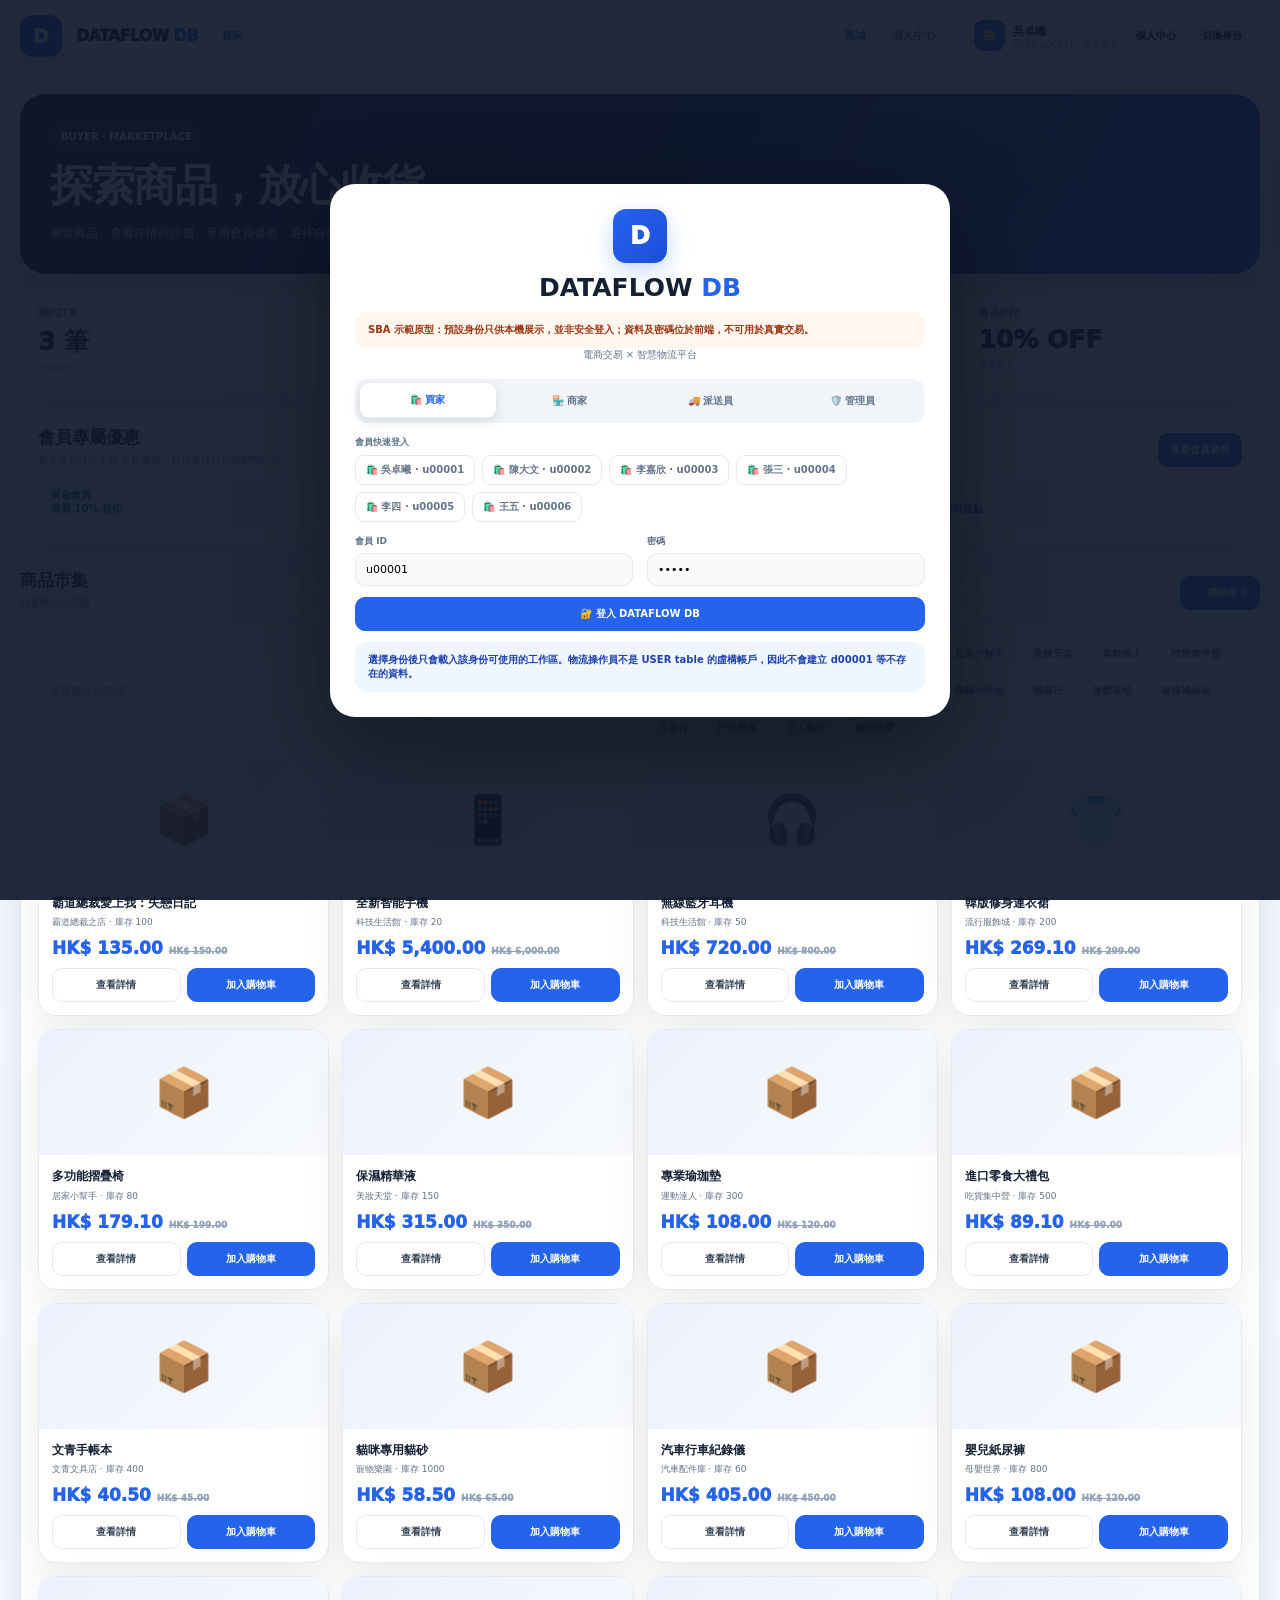
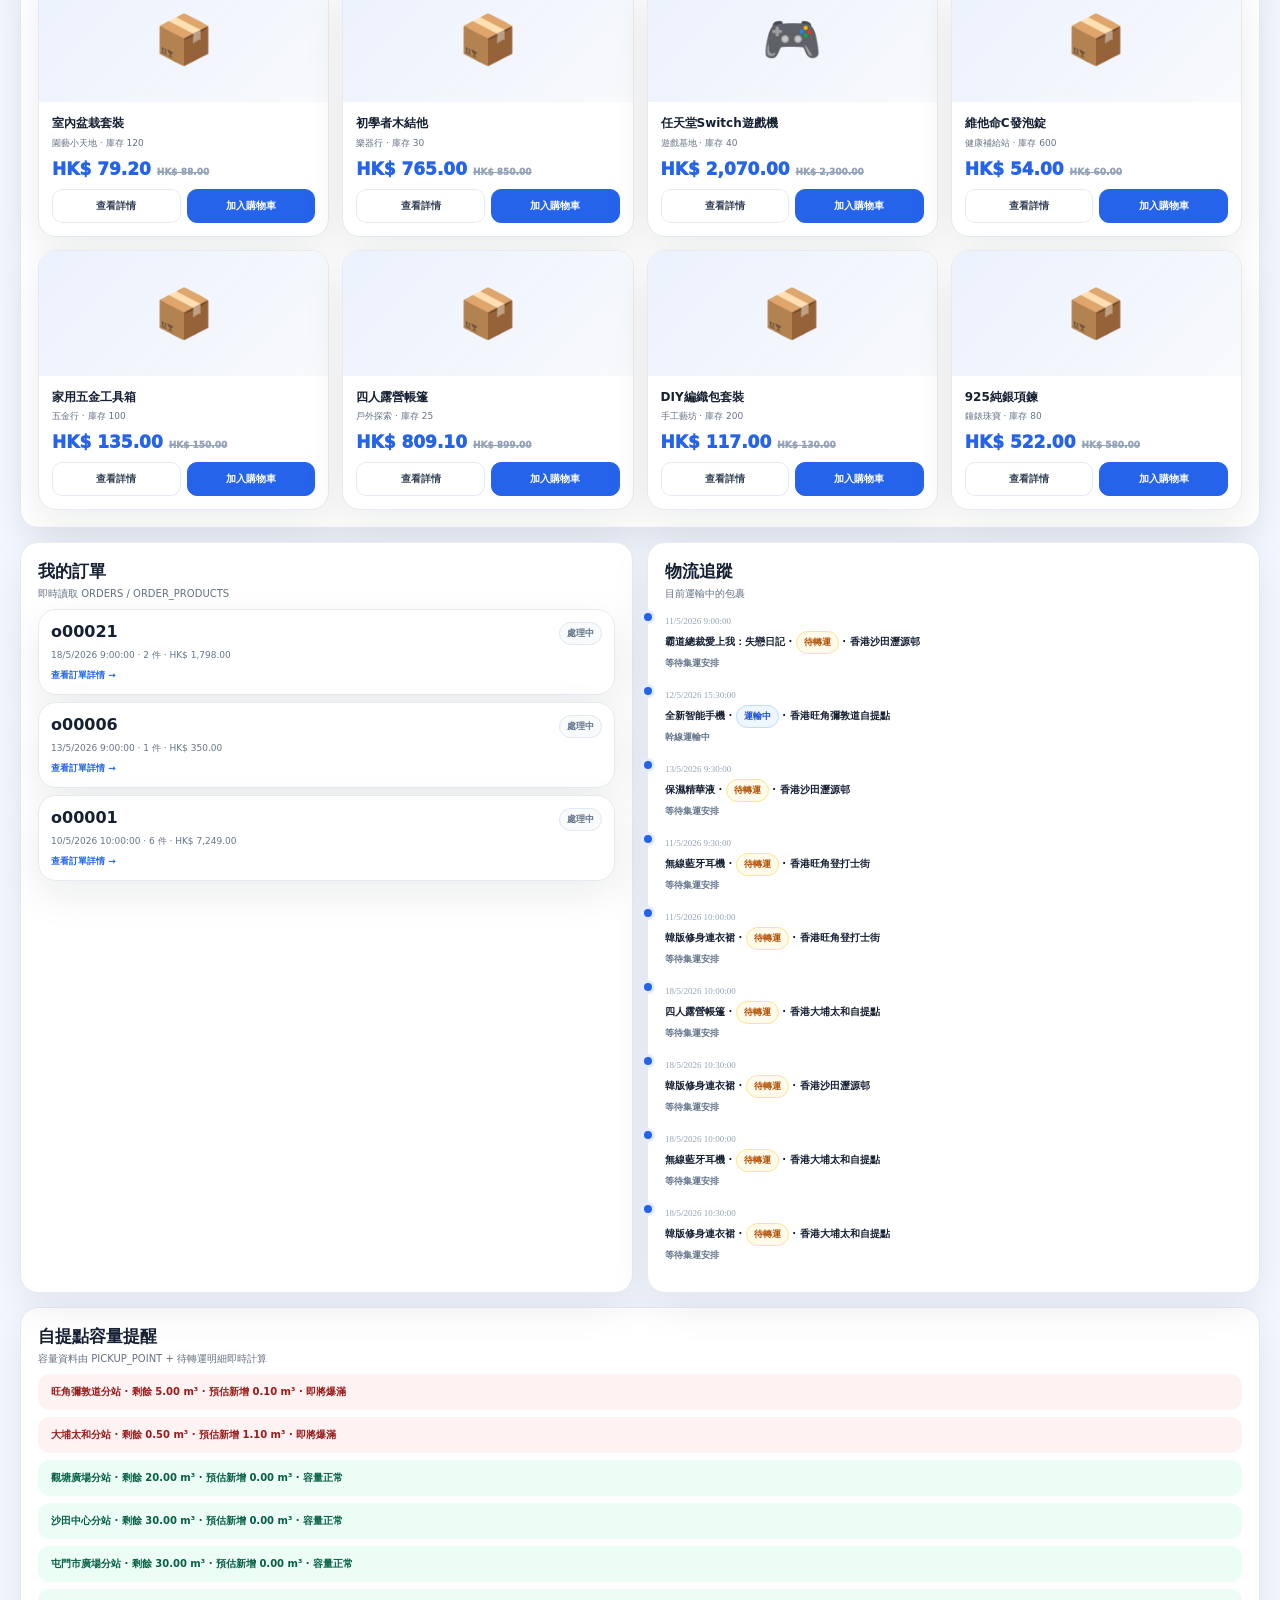
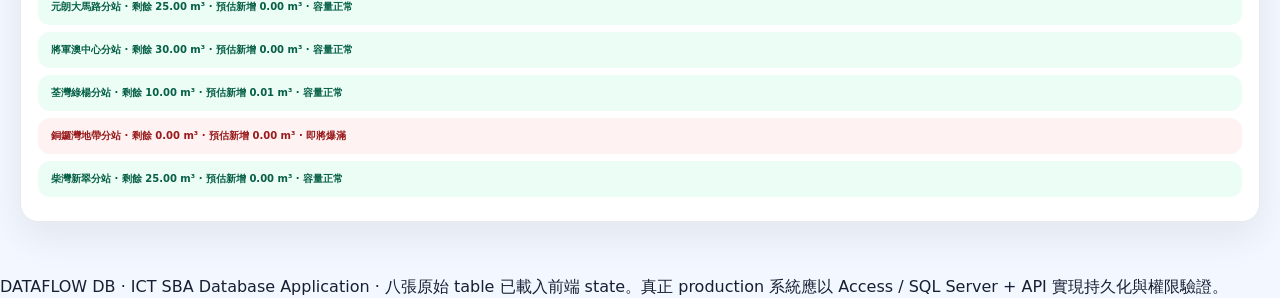
<file: DATAFLOW_DB_SBA_v3_1_final_reviewed.html>
<!DOCTYPE html>
<html lang="zh-HK">
<head>
<meta charset="UTF-8"><meta name="viewport" content="width=device-width,initial-scale=1">
<title>DATAFLOW DB｜電商交易 × 智慧物流平台</title>
<style>
:root{--bg:#f5f7fb;--panel:#fff;--ink:#162033;--muted:#667085;--line:#e6eaf0;--accent:#2563eb;--accent2:#1d4ed8;--shadow:0 14px 40px rgba(15,23,42,.08);--r:18px}
*{box-sizing:border-box}body{margin:0;background:var(--bg);color:var(--ink);font-family:Inter,ui-sans-serif,system-ui,-apple-system,"Segoe UI",sans-serif}button,input,select,textarea{font:inherit}button{cursor:pointer}.hidden{display:none!important}
body.role-buyer{--accent:#2563eb;--accent2:#1d4ed8;--bg:#f3f7ff}body.role-shop{--accent:#ea580c;--accent2:#c2410c;--bg:#fff7ed}body.role-deliverer{--accent:#0284c7;--accent2:#0369a1;--bg:#effaff}body.role-admin{--accent:#7c3aed;--accent2:#6d28d9;--bg:#f7f3ff}
.rolegrid button{transition:transform .18s ease,background .18s ease,color .18s ease,box-shadow .18s ease}.rolegrid button:hover{transform:translateY(-1px)}.rolegrid button.active{transform:translateY(-1px);box-shadow:0 5px 16px #0f172a18}.rolegrid{position:relative}.rolegrid .role-indicator{position:absolute;top:5px;bottom:5px;border-radius:9px;background:#fff;box-shadow:0 4px 14px #0f172a14;transition:left .22s ease,width .22s ease;pointer-events:none}.rolegrid button{position:relative;z-index:1}.profile-card{display:flex;align-items:center;gap:14px}.profile-avatar{width:58px;height:58px;border-radius:17px;background:linear-gradient(135deg,var(--accent),var(--accent2));color:#fff;display:grid;place-items:center;font-size:22px;font-weight:950}.review{padding:10px 0;border-bottom:1px solid #eef2f6}.stars{letter-spacing:1px}.chart{display:flex;align-items:flex-end;gap:12px;height:190px;padding:15px 10px 5px}.barcol{flex:1;height:100%;display:flex;flex-direction:column;justify-content:flex-end;align-items:center;gap:6px}.bar{width:min(44px,70%);border-radius:9px 9px 4px 4px;background:linear-gradient(180deg,var(--accent),var(--accent2));min-height:3px;transition:height .3s ease}.barlabel{font-size:9px;color:#64748b}.barvalue{font-size:8px;font-weight:900;color:var(--accent)}.route-choice{border:1px solid var(--line);border-radius:12px;padding:11px;cursor:pointer}.route-choice.active{border-color:var(--accent);background:color-mix(in srgb,var(--accent) 7%,white)}.time-badge{font-size:9px;font-weight:900;padding:5px 8px;border-radius:999px;background:#eff6ff;color:#1d4ed8}
.top{height:72px;position:sticky;top:0;z-index:50;background:rgba(255,255,255,.94);backdrop-filter:blur(16px);border-bottom:1px solid var(--line)}.topin{height:100%;max-width:1480px;margin:auto;padding:0 20px;display:flex;align-items:center;gap:14px}.logo{width:42px;height:42px;border-radius:13px;background:linear-gradient(135deg,var(--accent),var(--accent2));color:#fff;display:grid;place-items:center;font-weight:950;font-size:19px;box-shadow:0 8px 22px color-mix(in srgb,var(--accent) 25%,transparent)}.brand{font-weight:950;letter-spacing:-.7px}.brand span{color:var(--accent)}.rolepill{font-size:10px;font-weight:900;color:var(--accent);background:color-mix(in srgb,var(--accent) 9%,white);border:1px solid color-mix(in srgb,var(--accent) 25%,white);padding:6px 9px;border-radius:999px}.nav{display:flex;gap:4px;background:#f1f5f9;padding:4px;border-radius:13px;margin-left:auto}.nav button{border:0;background:transparent;color:#64748b;padding:9px 11px;border-radius:10px;font-size:11px;font-weight:850}.nav button.active{background:#fff;color:var(--accent);box-shadow:0 2px 9px #0f172a14}.account{display:flex;align-items:center;gap:8px;border:1px solid var(--line);background:#fff;padding:6px 8px;border-radius:13px}.avatar{width:31px;height:31px;border-radius:9px;background:var(--accent);color:#fff;display:grid;place-items:center;font-size:11px;font-weight:950}.account small{font-size:9px;color:var(--muted);display:block}.account strong{font-size:11px}.switch{border:0;background:#f1f5f9;padding:7px 9px;border-radius:9px;font-size:10px;font-weight:850}
main{max-width:1480px;margin:auto;padding:22px 20px 55px}.view{animation:up .18s ease}@keyframes up{from{opacity:0;transform:translateY(5px)}to{opacity:1;transform:none}}
.hero{position:relative;overflow:hidden;border-radius:26px;padding:30px;color:#fff;background:linear-gradient(115deg,#0f172a,#172554 52%,var(--accent2));box-shadow:0 20px 50px #0f172a20}.hero:after{content:'DB';position:absolute;right:30px;bottom:-55px;font-size:190px;font-weight:950;color:#fff;opacity:.035}.hero h1{margin:8px 0;font-size:clamp(25px,4vw,43px);letter-spacing:-1.5px}.hero p{max-width:820px;color:#dbeafe;font-size:12px;line-height:1.75;margin:0}.eyebrow{display:inline-flex;padding:6px 10px;border-radius:999px;background:#ffffff12;border:1px solid #ffffff25;font-size:10px;font-weight:900}.grid{display:grid;gap:14px}.g4{grid-template-columns:repeat(4,minmax(0,1fr))}.g3{grid-template-columns:repeat(3,minmax(0,1fr))}.g2{grid-template-columns:repeat(2,minmax(0,1fr))}.card{background:var(--panel);border:1px solid var(--line);border-radius:var(--r);box-shadow:var(--shadow);padding:17px}.metric .label{font-size:10px;color:var(--muted);font-weight:850}.metric .value{font-size:25px;font-weight:950;margin-top:5px}.metric .sub{font-size:9px;color:#94a3b8;margin-top:5px}.section-head{display:flex;align-items:flex-end;justify-content:space-between;gap:12px;margin:24px 0 11px}.section-head h2{font-size:17px;margin:0}.section-head p{font-size:10px;color:var(--muted);margin:4px 0 0}.btn{border:1px solid var(--line);background:#fff;color:#334155;border-radius:10px;padding:9px 11px;font-size:10px;font-weight:900}.btn:hover{background:#f8fafc}.btn.primary{background:var(--accent);border-color:var(--accent);color:#fff}.btn.dark{background:#111827;border-color:#111827;color:#fff}.btn.red{background:#dc2626;border-color:#dc2626;color:#fff}.btn.green{background:#059669;border-color:#059669;color:#fff}.btn.orange{background:#ea580c;border-color:#ea580c;color:#fff}.btn.blue{background:#0284c7;border-color:#0284c7;color:#fff}.btn.purple{background:#7c3aed;border-color:#7c3aed;color:#fff}.filters{display:flex;gap:7px;flex-wrap:wrap}.chip{border:1px solid var(--line);background:#fff;padding:7px 10px;border-radius:9px;font-size:10px;font-weight:850;color:#64748b}.chip.active{background:color-mix(in srgb,var(--accent) 8%,white);border-color:color-mix(in srgb,var(--accent) 28%,white);color:var(--accent)}input,select,textarea{width:100%;background:#f8fafc;border:1px solid var(--line);border-radius:10px;padding:9px 10px;font-size:11px;outline:none}input:focus,select:focus,textarea:focus{border-color:color-mix(in srgb,var(--accent) 60%,white);box-shadow:0 0 0 3px color-mix(in srgb,var(--accent) 10%,transparent)}label{font-size:9px;font-weight:850;color:#64748b;display:block;margin-bottom:5px}.tablewrap{overflow:auto;border:1px solid var(--line);border-radius:13px}.table{width:100%;border-collapse:collapse;font-size:10px}.table th{background:#f8fafc;color:#64748b;text-align:left;font-size:9px}.table th,.table td{padding:10px 11px;border-bottom:1px solid #eef2f6;white-space:nowrap}.table tr:last-child td{border-bottom:0}.table tr:hover td{background:#fbfdff}.badge{display:inline-flex;align-items:center;padding:4px 7px;border-radius:999px;font-size:9px;font-weight:900;border:1px solid transparent}.b-green{background:#ecfdf5;color:#047857;border-color:#a7f3d0}.b-blue{background:#eff6ff;color:#1d4ed8;border-color:#bfdbfe}.b-yellow{background:#fffbeb;color:#b45309;border-color:#fde68a}.b-red{background:#fef2f2;color:#b91c1c;border-color:#fecaca}.b-purple{background:#f5f3ff;color:#6d28d9;border-color:#ddd6fe}.b-gray{background:#f8fafc;color:#64748b;border-color:#e2e8f0}.productgrid{display:grid;grid-template-columns:repeat(4,minmax(0,1fr));gap:13px}.product{padding:0;overflow:hidden}.pcover{height:125px;display:grid;place-items:center;font-size:48px;background:linear-gradient(135deg,color-mix(in srgb,var(--accent) 9%,white),#f8fafc)}.pbody{padding:13px}.pname{font-size:12px;font-weight:900;line-height:1.45}.pmeta{font-size:9px;color:var(--muted);margin-top:4px}.price{font-size:17px;font-weight:950;color:var(--accent);margin-top:9px}.progress{height:8px;background:#e2e8f0;border-radius:99px;overflow:hidden}.progress i{display:block;height:100%;border-radius:99px;background:linear-gradient(90deg,var(--accent),var(--accent2))}.alert{padding:11px 13px;border-radius:12px;font-size:10px;font-weight:750}.alert.blue{background:#eff6ff;color:#1e40af}.alert.orange{background:#fff7ed;color:#9a3412}.alert.green{background:#ecfdf5;color:#065f46}.alert.red{background:#fef2f2;color:#991b1b}.sqlbox{background:#0b1220;color:#dbeafe;border-radius:14px;padding:14px;overflow:auto;font:10px/1.65 ui-monospace,SFMono-Regular,Consolas,monospace;white-space:pre-wrap}.query-tabs{display:flex;gap:6px;flex-wrap:wrap}.query-tabs button{border:1px solid var(--line);background:#fff;padding:7px 9px;border-radius:9px;font-size:9px;font-weight:900}.query-tabs button.active{background:#111827;color:#fff;border-color:#111827}.timeline{border-left:2px solid color-mix(in srgb,var(--accent) 30%,white);padding-left:15px}.event{position:relative;margin-bottom:13px}.event:before{content:'';position:absolute;left:-21px;top:4px;width:8px;height:8px;border-radius:50%;background:var(--accent);box-shadow:0 0 0 3px color-mix(in srgb,var(--accent) 12%,white)}.event time{font:9px ui-monospace;color:#94a3b8}.event div{font-size:10px;font-weight:850;margin-top:3px}.modal{position:fixed;inset:0;background:#0f172a99;backdrop-filter:blur(8px);z-index:100;display:grid;place-items:center;padding:18px}.modalbox{width:min(900px,100%);max-height:92vh;overflow:auto;background:#fff;border-radius:22px;padding:20px;box-shadow:0 30px 90px #0004}.modalhead{display:flex;align-items:center;justify-content:space-between;margin-bottom:14px}.close{border:0;background:#f1f5f9;border-radius:9px;width:31px;height:31px;font-weight:950}.toast{position:fixed;right:18px;top:82px;z-index:200;display:flex;flex-direction:column;gap:7px}.toast div{background:#111827;color:#fff;padding:10px 13px;border-radius:11px;font-size:10px;font-weight:850;box-shadow:0 12px 30px #0003}.login{position:fixed;inset:0;z-index:150;background:#0f172aeb;display:grid;place-items:center;padding:20px}.loginbox{width:min(620px,100%);background:#fff;border-radius:25px;padding:25px;box-shadow:0 30px 90px #0006}.rolegrid{display:grid;grid-template-columns:repeat(4,1fr);gap:6px;background:#f1f5f9;padding:5px;border-radius:12px}.rolegrid button{border:0;background:transparent;padding:10px 5px;border-radius:9px;font-size:10px;font-weight:900;color:#64748b}.rolegrid button.active{background:#fff;color:var(--accent);box-shadow:0 2px 8px #0001}.route-step{display:flex;align-items:center;gap:10px;padding:11px 0;border-bottom:1px dashed #e2e8f0}.route-num{width:28px;height:28px;border-radius:9px;background:var(--accent);color:#fff;display:grid;place-items:center;font-weight:950;font-size:10px}.route-line{height:26px;border-left:2px dashed color-mix(in srgb,var(--accent) 35%,white);margin-left:13px}.crud-grid{display:grid;grid-template-columns:190px 1fr;gap:14px}.table-list{display:flex;flex-direction:column;gap:5px}.table-list button{text-align:left;border:1px solid var(--line);background:#fff;padding:9px 10px;border-radius:10px;font-size:10px;font-weight:900;color:#475569}.table-list button.active{background:color-mix(in srgb,var(--accent) 8%,white);border-color:color-mix(in srgb,var(--accent) 30%,white);color:var(--accent)}.formgrid{display:grid;grid-template-columns:repeat(2,minmax(0,1fr));gap:9px}.mono{font:9px ui-monospace;color:#64748b}@media(max-width:1100px){.g4,.productgrid{grid-template-columns:repeat(2,minmax(0,1fr))}.nav{display:none}.mobile-nav-toggle{display:inline-flex!important}.crud-grid{grid-template-columns:1fr}}@media(max-width:680px){.g4,.g3,.g2,.productgrid,.formgrid{grid-template-columns:1fr}.topin{padding:0 12px}.account .accountText{display:none}.mobile-nav-toggle{display:inline-flex!important}main{padding:14px 12px 35px}.hero{padding:22px}.hero:after{display:none}}
body.darkmode{--bg:#0f172a;--panel:#172033;--ink:#e5e7eb;--muted:#94a3b8;--line:#293548}body.darkmode .top,body.darkmode .nav,body.darkmode .account,body.darkmode .btn,body.darkmode .chip,body.darkmode input,body.darkmode select,body.darkmode textarea{background:#111827;color:#e5e7eb;border-color:#334155}body.darkmode .table th{background:#111827;color:#94a3b8}body.monoaccent{filter:saturate(.15)}
@media(max-width:1100px){.nav.mobile-open{display:flex;position:absolute;top:72px;left:10px;right:10px;z-index:80;flex-direction:column;align-items:stretch;padding:10px;background:#fff;border:1px solid var(--line);border-radius:14px;box-shadow:var(--shadow)}.nav.mobile-open button{text-align:left;padding:12px}.mobile-nav-toggle{display:inline-flex!important}.topin{position:relative;gap:8px}.account{margin-left:auto}.switch{padding:7px 8px;font-size:9px}} 
@media(prefers-reduced-motion:reduce){*,*::before,*::after{animation-duration:.01ms!important;animation-iteration-count:1!important;scroll-behavior:auto!important;transition-duration:.01ms!important}}button:focus-visible,a:focus-visible,input:focus-visible,select:focus-visible,textarea:focus-visible{outline:3px solid color-mix(in srgb,var(--accent) 65%,white);outline-offset:2px}.tablewrap{max-width:100%;min-width:0}main,.topin,.card{min-width:0}
</style>
<style id="tsp-extension-style">
.tsp-subnav{display:flex;gap:7px;flex-wrap:wrap;background:#f8fafc;border:1px solid var(--line);padding:6px;border-radius:13px;margin:14px 0}
.tsp-subnav button{border:1px solid transparent;background:transparent;color:#64748b;border-radius:9px;padding:9px 12px;font-size:10px;font-weight:900}
.tsp-subnav button.active{background:#fff;color:var(--accent);border-color:var(--line);box-shadow:0 2px 9px #0f172a12}
.tsp-kpi{display:grid;grid-template-columns:repeat(5,minmax(0,1fr));gap:10px}
.tsp-kpi .card{padding:13px}
.tsp-kpi .value{font-size:20px;font-weight:950;margin-top:4px}
.tsp-mini{font-size:9px;color:#64748b;line-height:1.55}
.tsp-code{background:#0b1220;color:#dbeafe;border-radius:13px;padding:12px;font:9px/1.65 ui-monospace,SFMono-Regular,Consolas,monospace;white-space:pre-wrap}
.tsp-route{display:flex;align-items:center;gap:7px;flex-wrap:wrap}
.tsp-node{display:inline-flex;align-items:center;gap:5px;background:#eff6ff;border:1px solid #bfdbfe;color:#1d4ed8;border-radius:9px;padding:7px 9px;font-size:9px;font-weight:900}
.tsp-arrow{color:#94a3b8;font-weight:950}
.tsp-matrix td,.tsp-matrix th{text-align:right}
.tsp-matrix td:first-child,.tsp-matrix th:first-child{text-align:left}
.tsp-best{border:1px solid #a7f3d0;background:#ecfdf5;border-radius:14px;padding:13px}
.tsp-warning{border:1px solid #fde68a;background:#fffbeb;color:#92400e;border-radius:12px;padding:11px;font-size:9px;line-height:1.65}
.tsp-step{border-left:3px solid var(--accent);padding:8px 10px;margin:7px 0;background:#f8fafc;border-radius:0 10px 10px 0;font-size:9px}
@media(max-width:1100px){.tsp-kpi{grid-template-columns:repeat(2,minmax(0,1fr))}}
@media(max-width:680px){.tsp-kpi{grid-template-columns:1fr}}
</style>
</head>
<body class="role-buyer">
<div id="toast" class="toast"></div>
<div id="login" class="login"><div class="loginbox"><div style="text-align:center;margin-bottom:17px"><div class="logo" style="margin:auto;width:54px;height:54px;font-size:24px">D</div><h1 style="margin:10px 0 2px;font-size:25px">DATAFLOW <span style="color:#2563eb">DB</span></h1><div class="alert orange" style="margin-top:10px;text-align:left">SBA 示範原型：預設身份只供本機展示，並非安全登入；資料及密碼位於前端，不可用於真實交易。</div><div style="font-size:10px;color:#64748b">電商交易 × 智慧物流平台</div></div><div class="rolegrid" id="roleTabs"></div><div id="loginPresets" style="margin:13px 0"></div><div class="grid g2"><div><label id="loginIdLabel">會員 ID</label><input id="loginId" value="u00001"></div><div><label>密碼</label><input id="loginPw" type="password" value="pw123"></div></div><button class="btn primary" style="width:100%;margin-top:11px" onclick="login()">🔐 登入 DATAFLOW DB</button><div class="alert blue" style="margin-top:11px">選擇身份後只會載入該身份可使用的工作區。物流操作員不是 USER table 的虛構帳戶，因此不會建立 d00001 等不存在的資料。</div></div></div><header class="top"><div class="topin"><div class="logo">D</div><div class="brand">DATAFLOW <span>DB</span></div><span class="rolepill" id="rolePill">BUYER</span><button class="switch mobile-nav-toggle" id="mobileNavToggle" style="display:none" onclick="toggleMobileNav()" aria-expanded="false" aria-controls="nav">☰ 導航</button><nav class="nav" id="nav"></nav><div class="account"><div class="avatar" id="avatar">吳</div><div class="accountText"><strong id="userName">吳卓曦</strong><small id="userSub">USER u00001</small></div><button class="switch" onclick="showProfile()">個人中心</button><button class="switch" onclick="showLogin()">切換身份</button></div></div></header>
<main>
<section id="buyerView" class="view"><div class="hero"><span class="eyebrow">BUYER · MARKETPLACE</span><h1>探索商品，放心收貨</h1><p>瀏覽商品、查看詳情與評價、享用會員優惠、選擇自提或送貨上門，並追蹤自己的訂單。</p></div><div class="grid g4" style="margin-top:14px" id="buyerMetrics"></div><div class="card" style="margin-top:14px"><div class="section-head" style="margin:0 0 10px"><div><h2>會員專屬優惠</h2><p id="memberOfferText"></p></div><button class="btn primary" onclick="showProfile()">查看會員資料</button></div><div id="memberOffer"></div></div><div class="section-head"><div><h2>商品市集</h2><p>精選商品與店舖</p></div><button class="btn primary" onclick="openCartDrawer()">🛒 購物車 <span id="cartCount">0</span></button></div><div class="card"><div class="grid g2"><input id="productSearch" placeholder="搜尋商品或商店…" oninput="renderBuyer()"><div class="filters" id="catFilters"></div></div><div class="productgrid" id="productGrid" style="margin-top:13px"></div></div><div class="grid g2" style="margin-top:14px"><div class="card"><div class="section-head" style="margin:0 0 8px"><div><h2>我的訂單</h2><p>即時讀取 ORDERS / ORDER_PRODUCTS</p></div></div><div id="activeOrders"></div></div><div class="card"><div class="section-head" style="margin:0 0 8px"><div><h2>物流追蹤</h2><p>目前運輸中的包裹</p></div></div><div id="buyerTracking"></div></div></div><div class="card" style="margin-top:14px"><div class="section-head" style="margin:0 0 8px"><div><h2>自提點容量提醒</h2><p>容量資料由 PICKUP_POINT + 待轉運明細即時計算</p></div></div><div id="buyerCapacity"></div></div>

</section>
<section id="shopView" class="view hidden"><div class="hero"><span class="eyebrow">MERCHANT · SHOP OPERATIONS</span><h1>商家營運中心</h1><p>管理商品、庫存、店鋪訂單、營收及物流明細；不會出現買家購物或派送路線功能。</p></div><div class="grid g4" style="margin-top:14px" id="shopMetrics"></div><div class="grid g2" style="margin-top:14px"><div class="card"><div class="section-head" style="margin:0 0 10px"><div><h2>商品與庫存</h2><p>PRODUCT.price / stock / volume_unit</p></div><button class="btn orange" onclick="openProductModal()">＋ 新增商品</button></div><div class="tablewrap"><table class="table"><thead><tr><th>PRODUCT</th><th>價格</th><th>庫存</th><th>體積 m³</th><th>操作</th></tr></thead><tbody id="shopProducts"></tbody></table></div></div><div class="card"><div class="section-head" style="margin:0 0 10px"><div><h2>營收與熱銷</h2><p>SQL：SUM / GROUP BY / ORDER BY</p></div></div><div id="shopRanking"></div><div id="quarterChart" style="margin-top:12px"></div></div></div><div class="card" style="margin-top:14px"><div class="section-head" style="margin:0 0 10px"><div><h2>待處理物流</h2><p>點擊任一明細查看貨品、目的地及目前狀態</p></div></div><div class="tablewrap"><table class="table"><thead><tr><th>OP_ID</th><th>商品</th><th>數量</th><th>STATUS</th><th>目的地</th><th>查看</th></tr></thead><tbody id="shopOrders"></tbody></table></div></div><div class="card" style="margin-top:14px"><div class="section-head" style="margin:0 0 8px"><div><h2>商家 SQL 分析</h2><p>只保留與商家營運直接相關的五個查詢</p></div></div><div id="shopSqlPanel"></div></div></section>
<section id="delivererView" class="view hidden"><div class="hero"><span class="eyebrow">LOGISTICS OPERATOR · DISPATCH CONTROL</span><h1>派送調度中心</h1><p>集中處理包裹狀態、自提點容量、Hub 併單、SQL 派車資料及不同條件下的派單路徑演算。</p></div>
<div class="tsp-subnav" id="delivererSubnav">
  <button class="active" onclick="switchDelivererSubpage('main',this)">📋 調度總覽</button>
  <button onclick="switchDelivererSubpage('tsp',this)">🧠 TSP 路徑最佳化</button>
</div>
<div id="delivererMainContent">
<div class="grid g4" style="margin-top:14px" id="deliveryMetrics"></div><div class="grid g2" style="margin-top:14px"><div class="card"><div class="section-head" style="margin:0 0 10px"><div><h2>📦 包裹狀態更新</h2><p>選擇「貨品送到未」的實際物流狀態</p></div><select id="hubSelect" style="max-width:220px"></select></div><div class="tablewrap"><table class="table"><thead><tr><th>OP_ID</th><th>商品</th><th>目的地</th><th>目前</th><th>更新狀態</th><th>模擬剩餘時間</th></tr></thead><tbody id="deliveryTasks"></tbody></table></div></div><div class="card"><div class="section-head" style="margin:0 0 10px"><div><h2>📦 自提點容量</h2><p>expected_volume 與 FULL WARNING</p></div></div><div id="capacityPanel"></div></div></div><div class="grid g2" style="margin-top:14px"><div class="card"><div class="section-head" style="margin:0 0 9px"><div><h2>🔗 Hub 併單</h2><p>SQL 7：同目的地的待轉運包裹</p></div></div><div id="bundlePanel"></div></div><div class="card"><div class="section-head" style="margin:0 0 9px"><div><h2>🚚 SQL 派車總表</h2><p>SQL 9：按目的地整理派送資料</p></div></div><div id="dispatchPanel"></div></div></div><div class="card" style="margin-top:14px"><div class="section-head" style="margin:0 0 10px"><div><h2>🧭 智慧派單路徑演算</h2><p>根據報告中的 SQL 10 地理篩選，再以 Dijkstra 產生路徑。可切換不同調度情境，而非固定一條路線。</p></div><button class="btn blue" onclick="runDispatchAlgorithm()">▶ 重新演算</button></div><div id="routeScenario" class="grid g3"></div><div id="routePanel" style="margin-top:12px"></div></div><div class="card" style="margin-top:14px"><div class="section-head" style="margin:0 0 9px"><div><h2>派送員 SQL 工具</h2><p>只保留物流人員實際會使用的 SQL 情境</p></div></div><div id="delivererSqlPanel"></div></div></div>
<div id="delivererTspContent" class="hidden">
  <div class="hero" style="background:linear-gradient(115deg,#082f49,#075985 55%,#0284c7)">
    <span class="eyebrow">DELIVERER · ROUTE OPTIMIZER</span>
    <h1>多節點物流路徑最佳化</h1>
    <p>Open TSP + Simulated Annealing + 2-opt + Dijkstra。先由道路圖建立實際最短距離矩陣，再最佳化必經節點的訪問次序，最後逐段重建道路路徑。</p>
  </div>

  <div class="card" style="margin-top:14px">
    <div class="section-head" style="margin:0 0 10px">
      <div><h2>① 路徑設定</h2><p>起點與終點固定，中間的必經節點由 SA + 2-opt 最佳化。</p></div>
      <button class="btn blue" onclick="runTspSA()">▶ 執行 SA 最佳化</button>
    </div>
    <div class="grid g3">
      <div><label>起點 Start</label><select id="tspStart"></select></div>
      <div><label>終點 End</label><select id="tspEnd"></select></div>
      <div><label>SA 參數</label>
        <div class="grid g2">
          <input id="saTemp" type="number" value="1000" min="1" step="50" title="Initial Temperature">
          <input id="saAlpha" type="number" value="0.995" min="0.8" max="0.9999" step="0.001" title="Cooling Rate">
        </div>
      </div>
    </div>
    <div style="margin-top:12px"><label>必經節點 Mandatory Waypoints</label><div id="tspWaypointChoices" class="filters"></div></div>
    <div class="tsp-warning" style="margin-top:12px">
      <b>測試頁數據層說明：</b>目前 v3_fix.html 沒有 ROAD_NETWORK 資料表，因此此頁會由現有 PT_HUB / ADDRESS 座標即時生成一個 temporary road graph 作測試。
      真正 Access 版本可直接將 temporary edge weight 換成 ROAD_NETWORK.distance_km / est_time_mins，而不需要改動 SA / TSP 核心。
    </div>
  </div>

  <div class="section-head"><div><h2>② Temporary Data Tables</h2><p>展示本次演算實際使用的節點與道路邊資料。</p></div></div>
  <div class="grid g2">
    <div class="card"><h3 style="margin-top:0">Temporary NODE_SET</h3><div id="tspNodeTable"></div></div>
    <div class="card"><h3 style="margin-top:0">Temporary ROAD_NETWORK</h3><div id="tspEdgeTable"></div><div class="alert blue" style="margin-top:10px">
        Temporary ROAD_NETWORK 先以連通骨幹（MST-style backbone）確保所有 Hub 可達，
        再加入最近鄰道路提供 Dijkstra 多條候選路徑；正式版本可直接替換成 Access 的 ROAD_NETWORK。
        </div></div>
  </div>

  <div class="section-head"><div><h2>③ Dijkstra Actual Shortest-Path Matrix</h2><p>每個矩陣元素代表道路圖上的最短距離，而不是兩點直線距離。</p></div></div>
  <div class="card"><div id="tspMatrix"></div></div>

  <div class="section-head"><div><h2>④ TSP + Simulated Annealing</h2><p>2-opt 負責產生鄰域解；SA 決定是否接受較差解，以減低困於 local optimum 的機會。</p></div></div>
  <div class="tsp-kpi" id="tspKpi"></div>
  <div class="grid g2" style="margin-top:12px">
    <div class="card"><h3 style="margin-top:0">Initial TSP Route</h3><div id="tspInitialRoute"></div></div>
    <div class="card"><h3 style="margin-top:0">Best Route</h3><div id="tspBestRoute"></div></div>
  </div>
  <div class="card" style="margin-top:12px"><h3 style="margin-top:0">SA Iteration Log</h3><div id="tspLog"></div></div>

  <div class="section-head"><div><h2>⑤ Dijkstra Path Reconstruction</h2><p>最佳 TSP 次序確定後，再逐段尋找真正道路路徑。</p></div></div>
  <div class="card"><div id="tspReconstruction"></div></div>
</div>
</section>
<section id="queryView" class="view hidden"><div class="hero"><span class="eyebrow">DATABASE QUERY CENTER</span><h1>SQL Query Center</h1><p>Admin 專用的完整 SQL 情境瀏覽。一般買家不會看到此頁面。</p></div><div class="card" style="margin-top:14px"><div class="query-tabs" id="queryTabs"></div><div id="queryDetail" style="margin-top:14px"></div></div></section>
<section id="adminView" class="view hidden"><div class="hero"><span class="eyebrow">ADMIN CONTROL · FULL DATASET</span><h1>數據庫管理中心</h1><p>紫色 Admin 主題。完整載入 USER、ADDRESS、SHOP、PRODUCT、ORDERS、ORDER_PRODUCTS、PICKUP_POINT、PT_HUB 八張 table，提供新增、編輯、刪除及關聯資料檢視。</p></div><div class="grid g4" style="margin-top:14px" id="adminMetrics"></div><div class="card" style="margin-top:14px"><div class="crud-grid"><div><div class="section-head" style="margin:0 0 8px"><div><h2>Tables</h2><p>8 entities</p></div></div><div class="table-list" id="tableList"></div></div><div><div class="section-head" style="margin:0 0 8px"><div><h2 id="adminTableTitle">USER</h2><p id="adminTableDesc">即時編輯目前資料。</p></div><button class="btn purple" onclick="openCrudForm()">＋ 新增 Record</button></div><div class="tablewrap"><table class="table"><thead id="adminHead"></thead><tbody id="adminBody"></tbody></table></div></div></div></div></section>
</main><footer>DATAFLOW DB · ICT SBA Database Application · 八張原始 table 已載入前端 state。真正 production 系統應以 Access / SQL Server + API 實現持久化與權限驗證。</footer>
<div id="genericModal" class="modal hidden"><div class="modalbox"><div class="modalhead"><h2 id="modalTitle" style="margin:0;font-size:17px">Record</h2><button class="close" onclick="closeModal('genericModal')">×</button></div><div id="modalBody"></div></div></div>
<div id="cartModal" class="modal hidden"><div class="modalbox" style="max-width:650px"><div class="modalhead"><h2 style="margin:0;font-size:17px">購物車</h2><button class="close" onclick="closeModal('cartModal')">×</button></div><div id="cartItems"></div><div class="card" style="margin-top:10px;background:#f8fafc"><div style="display:flex;justify-content:space-between;font-weight:950"><span>合計</span><span id="cartTotal">HK$0.00</span></div></div><button class="btn primary" style="width:100%;margin-top:10px" onclick="checkout()">建立 ORDERS / ORDER_PRODUCTS</button></div></div>
<div id="productModal" class="modal hidden"><div class="modalbox"><div class="modalhead"><h2 style="margin:0;font-size:17px">新增 PRODUCT</h2><button class="close" onclick="closeModal('productModal')">×</button></div><div class="formgrid"><div><label>product_id</label><input id="newPid"></div><div><label>shop_id</label><select id="newPShop"></select></div><div><label>name</label><input id="newPName"></div><div><label>price</label><input id="newPPrice" type="number" step="0.01"></div><div><label>stock</label><input id="newPStock" type="number"></div><div><label>volume_unit m³</label><input id="newPVol" type="number" step="0.001"></div></div><button class="btn orange" style="width:100%;margin-top:12px" onclick="createProduct()">建立商品</button></div></div>
<div id="productDetailModal" class="modal hidden"><div class="modalbox"><div class="modalhead"><h2 id="detailTitle" style="margin:0;font-size:18px">商品詳情</h2><button class="close" onclick="closeModal('productDetailModal')">×</button></div><div id="productDetailBody"></div></div></div>
<div id="checkoutModal" class="modal hidden"><div class="modalbox" style="max-width:760px"><div class="modalhead"><h2 style="margin:0;font-size:18px">確認訂單與付款</h2><button class="close" onclick="closeModal('checkoutModal')">×</button></div><div id="checkoutBody"></div></div></div>
<div id="profileModal" class="modal hidden"><div class="modalbox" style="max-width:760px"><div class="modalhead"><h2 style="margin:0;font-size:18px">個人中心</h2><button class="close" onclick="closeModal('profileModal')">×</button></div><div id="profileBody"></div></div></div>
<script>
'use strict';
const DATA={"USER":[{"user_id":"u00001","pw":"pw123","name":"吳卓曦","sex":"男","email":"ng@example.com","phone_no":"852 90001111","member_lvl":"G"},{"user_id":"u00002","pw":"pw456","name":"陳大文","sex":"男","email":"chan@example.com","phone_no":"852 90002222","member_lvl":"S"},{"user_id":"u00003","pw":"pw789","name":"李嘉欣","sex":"女","email":"lee@example.com","phone_no":"852 90003333","member_lvl":"N"},{"user_id":"u00004","pw":"pwabc","name":"張三","sex":"男","email":"zhang@example.com","phone_no":"852 90004444","member_lvl":"G"},{"user_id":"u00005","pw":"pwdef","name":"李四","sex":"女","email":"li@example.com","phone_no":"852 90005555","member_lvl":"S"},{"user_id":"u00006","pw":"pw123","name":"王五","sex":"男","email":"wang@example.com","phone_no":"852 90006666","member_lvl":"N"},{"user_id":"u00007","pw":"pw456","name":"趙六","sex":"女","email":"zhao@example.com","phone_no":"852 90007777","member_lvl":"G"},{"user_id":"u00008","pw":"pw789","name":"林青霞","sex":"女","email":"lin@example.com","phone_no":"852 90008888","member_lvl":"S"},{"user_id":"u00009","pw":"pwabc","name":"周星馳","sex":"男","email":"zhou@example.com","phone_no":"852 90009999","member_lvl":"N"},{"user_id":"u00010","pw":"pwdef","name":"劉德華","sex":"男","email":"liu@example.com","phone_no":"852 90001010","member_lvl":"G"},{"user_id":"u00011","pw":"pw123","name":"郭富城","sex":"男","email":"guo@example.com","phone_no":"852 90001212","member_lvl":"S"},{"user_id":"u00012","pw":"pw456","name":"黎明","sex":"男","email":"lai@example.com","phone_no":"852 90001313","member_lvl":"N"},{"user_id":"u00013","pw":"pw789","name":"張學友","sex":"男","email":"cheung@example.com","phone_no":"852 90001414","member_lvl":"G"},{"user_id":"u00014","pw":"pwabc","name":"陳奕迅","sex":"男","email":"eason@example.com","phone_no":"852 90001515","member_lvl":"S"},{"user_id":"u00015","pw":"pwdef","name":"容祖兒","sex":"女","email":"joey@example.com","phone_no":"852 90001616","member_lvl":"N"},{"user_id":"u00016","pw":"pw123","name":"楊千嬅","sex":"女","email":"miriam@example.com","phone_no":"852 90001717","member_lvl":"G"},{"user_id":"u00017","pw":"pw456","name":"謝霆鋒","sex":"男","email":"nicholas@example.com","phone_no":"852 90001818","member_lvl":"S"},{"user_id":"u00018","pw":"pw789","name":"王菲","sex":"女","email":"faye@example.com","phone_no":"852 90001919","member_lvl":"N"},{"user_id":"u00019","pw":"pwabc","name":"鄭秀文","sex":"女","email":"sammi@example.com","phone_no":"852 90002020","member_lvl":"G"},{"user_id":"u00020","pw":"pwdef","name":"古天樂","sex":"男","email":"louis@example.com","phone_no":"852 90002121","member_lvl":"S"}],"ADDRESS":[{"address_id":"a00001","user_id":"u00001","shop_id":null,"full_address":"香港沙田瀝源?","latitude":22.37,"longitude":114.19,"hub_id":"pt_hub_05","is_default":true},{"address_id":"a00002","user_id":"u00002","shop_id":null,"full_address":"香港大埔太和?","latitude":22.45,"longitude":114.16,"hub_id":"pt_hub_05","is_default":true},{"address_id":"a00003","user_id":"u00003","shop_id":null,"full_address":"香港觀塘秀茂坪?","latitude":22.31,"longitude":114.22,"hub_id":"pt_hub_02","is_default":true},{"address_id":"a00004","user_id":"u00004","shop_id":null,"full_address":"香港荃灣大窩口?","latitude":22.36,"longitude":114.12,"hub_id":"pt_hub_04","is_default":true},{"address_id":"a00005","user_id":"u00005","shop_id":null,"full_address":"香港屯門大興?","latitude":22.4,"longitude":113.97,"hub_id":"pt_hub_04","is_default":true},{"address_id":"a00006","user_id":"u00001","shop_id":null,"full_address":"香港旺角登打士街","latitude":22.31,"longitude":114.17,"hub_id":"pt_hub_02","is_default":false},{"address_id":"a00007","user_id":"u00006","shop_id":null,"full_address":"香港九龍灣啟業?","latitude":22.32,"longitude":114.21,"hub_id":"pt_hub_02","is_default":true},{"address_id":"a00008","user_id":"u00007","shop_id":null,"full_address":"香港元朗朗屏?","latitude":22.44,"longitude":114.02,"hub_id":"pt_hub_04","is_default":true},{"address_id":"a00009","user_id":"u00008","shop_id":null,"full_address":"香港將軍澳寶林?","latitude":22.32,"longitude":114.25,"hub_id":"pt_hub_02","is_default":true},{"address_id":"a00010","user_id":"u00009","shop_id":null,"full_address":"香港柴灣小西灣?","latitude":22.26,"longitude":114.25,"hub_id":"pt_hub_02","is_default":true},{"address_id":"a00011","user_id":null,"shop_id":"s00001","full_address":"深圳寶安區工業園","latitude":22.55,"longitude":113.88,"hub_id":"pt_hub_01","is_default":false},{"address_id":"a00012","user_id":null,"shop_id":"s00002","full_address":"深圳南山區科技園","latitude":22.54,"longitude":113.93,"hub_id":"pt_hub_01","is_default":false},{"address_id":"a00013","user_id":null,"shop_id":"s00003","full_address":"東莞長安鎮工業區","latitude":22.8,"longitude":113.8,"hub_id":"pt_hub_03","is_default":false},{"address_id":"a00014","user_id":null,"shop_id":"s00004","full_address":"廣州天河區商業城","latitude":23.12,"longitude":113.26,"hub_id":"pt_hub_03","is_default":false},{"address_id":"a00015","user_id":null,"shop_id":"s00005","full_address":"深圳龍華新區","latitude":22.65,"longitude":114.01,"hub_id":"pt_hub_01","is_default":false},{"address_id":"a00016","user_id":null,"shop_id":"s00006","full_address":"香港觀塘開源道","latitude":22.31,"longitude":114.22,"hub_id":"pt_hub_02","is_default":false},{"address_id":"a00017","user_id":null,"shop_id":"s00007","full_address":"香港荃灣海盛路","latitude":22.36,"longitude":114.1,"hub_id":"pt_hub_04","is_default":false},{"address_id":"a00018","user_id":null,"shop_id":"s00008","full_address":"香港沙田火炭工業區","latitude":22.39,"longitude":114.19,"hub_id":"pt_hub_05","is_default":false},{"address_id":"a00019","user_id":null,"shop_id":"s00009","full_address":"香港荔枝角青山道","latitude":22.33,"longitude":114.15,"hub_id":"pt_hub_02","is_default":false},{"address_id":"a00020","user_id":null,"shop_id":"s00010","full_address":"香港柴灣嘉業街","latitude":22.27,"longitude":114.24,"hub_id":"pt_hub_02","is_default":false},{"address_id":"a00021","user_id":null,"shop_id":null,"full_address":"深圳寶安集運大倉","latitude":22.56,"longitude":113.89,"hub_id":null,"is_default":false},{"address_id":"a00022","user_id":null,"shop_id":null,"full_address":"九龍灣分區大倉","latitude":22.32,"longitude":114.21,"hub_id":null,"is_default":false},{"address_id":"a00023","user_id":null,"shop_id":null,"full_address":"東莞轉運樞紐","latitude":22.81,"longitude":113.81,"hub_id":null,"is_default":false},{"address_id":"a00024","user_id":null,"shop_id":null,"full_address":"荃灣分區大倉","latitude":22.37,"longitude":114.11,"hub_id":null,"is_default":false},{"address_id":"a00025","user_id":null,"shop_id":null,"full_address":"沙田分區大倉","latitude":22.38,"longitude":114.18,"hub_id":null,"is_default":false},{"address_id":"a00026","user_id":null,"shop_id":null,"full_address":"廣州南沙區港集運路","latitude":22.75,"longitude":113.55,"hub_id":null,"is_default":false},{"address_id":"a00027","user_id":null,"shop_id":null,"full_address":"惠州惠陽區物流大街","latitude":22.82,"longitude":114.45,"hub_id":null,"is_default":false},{"address_id":"a00028","user_id":null,"shop_id":null,"full_address":"中山三角鎮轉運路","latitude":22.68,"longitude":113.42,"hub_id":null,"is_default":false},{"address_id":"a00029","user_id":null,"shop_id":null,"full_address":"佛山順德區順豐路","latitude":22.85,"longitude":113.25,"hub_id":null,"is_default":false},{"address_id":"a00030","user_id":null,"shop_id":null,"full_address":"珠海香洲區金鼎路","latitude":22.35,"longitude":113.58,"hub_id":null,"is_default":false},{"address_id":"a00031","user_id":null,"shop_id":null,"full_address":"香港屯門龍鼓灘路","latitude":22.39,"longitude":113.91,"hub_id":null,"is_default":false},{"address_id":"a00032","user_id":null,"shop_id":null,"full_address":"香港元朗新田村路","latitude":22.48,"longitude":114.07,"hub_id":null,"is_default":false},{"address_id":"a00033","user_id":null,"shop_id":null,"full_address":"香港粉嶺安樂村","latitude":22.5,"longitude":114.14,"hub_id":null,"is_default":false},{"address_id":"a00034","user_id":null,"shop_id":null,"full_address":"香港大角咀洋松街","latitude":22.32,"longitude":114.16,"hub_id":null,"is_default":false},{"address_id":"a00035","user_id":null,"shop_id":null,"full_address":"香港柴灣利眾街","latitude":22.26,"longitude":114.23,"hub_id":null,"is_default":false},{"address_id":"a00036","user_id":null,"shop_id":null,"full_address":"香港葵涌貨櫃碼頭路","latitude":22.34,"longitude":114.12,"hub_id":null,"is_default":false},{"address_id":"a00037","user_id":null,"shop_id":null,"full_address":"香港大埔大富街","latitude":22.46,"longitude":114.18,"hub_id":null,"is_default":false},{"address_id":"a00038","user_id":null,"shop_id":null,"full_address":"江門蓬江區物流大道","latitude":22.6,"longitude":113.08,"hub_id":null,"is_default":false},{"address_id":"a00039","user_id":null,"shop_id":null,"full_address":"肇慶端州區信安路","latitude":23.05,"longitude":112.48,"hub_id":null,"is_default":false},{"address_id":"a00040","user_id":null,"shop_id":null,"full_address":"香港赤?角航運路","latitude":22.3,"longitude":113.93,"hub_id":null,"is_default":false},{"address_id":"a00041","user_id":null,"shop_id":null,"full_address":"香港旺角彌敦道自提點","latitude":22.31,"longitude":114.16,"hub_id":"pt_hub_02","is_default":false},{"address_id":"a00042","user_id":null,"shop_id":null,"full_address":"香港大埔太和自提點","latitude":22.45,"longitude":114.16,"hub_id":"pt_hub_05","is_default":false},{"address_id":"a00043","user_id":null,"shop_id":null,"full_address":"香港觀塘廣場自提點","latitude":22.31,"longitude":114.22,"hub_id":"pt_hub_02","is_default":false},{"address_id":"a00044","user_id":null,"shop_id":null,"full_address":"香港沙田中心自提點","latitude":22.38,"longitude":114.18,"hub_id":"pt_hub_05","is_default":false},{"address_id":"a00045","user_id":null,"shop_id":null,"full_address":"香港屯門市廣場自提點","latitude":22.39,"longitude":113.97,"hub_id":"pt_hub_04","is_default":false},{"address_id":"a00046","user_id":null,"shop_id":null,"full_address":"香港元朗大馬路自提點","latitude":22.44,"longitude":114.02,"hub_id":"pt_hub_04","is_default":false},{"address_id":"a00047","user_id":null,"shop_id":null,"full_address":"香港將軍澳中心自提點","latitude":22.3,"longitude":114.26,"hub_id":"pt_hub_02","is_default":false},{"address_id":"a00048","user_id":null,"shop_id":null,"full_address":"香港荃灣綠楊自提點","latitude":22.37,"longitude":114.11,"hub_id":"pt_hub_04","is_default":false},{"address_id":"a00049","user_id":null,"shop_id":null,"full_address":"香港銅鑼灣地帶自提點","latitude":22.28,"longitude":114.18,"hub_id":"pt_hub_02","is_default":false},{"address_id":"a00050","user_id":null,"shop_id":null,"full_address":"香港柴灣新翠自提點","latitude":22.26,"longitude":114.23,"hub_id":"pt_hub_02","is_default":false}],"SHOP":[{"shop_id":"s00001","name":"霸道總裁之店","shop_type":"書籍","rating":4.8},{"shop_id":"s00002","name":"科技生活館","shop_type":"電子產品","rating":4.2},{"shop_id":"s00003","name":"流行服飾城","shop_type":"服裝","rating":4.5},{"shop_id":"s00004","name":"居家小幫手","shop_type":"家居","rating":4.0},{"shop_id":"s00005","name":"美妝天堂","shop_type":"化妝品","rating":4.7},{"shop_id":"s00006","name":"運動達人","shop_type":"運動用品","rating":4.3},{"shop_id":"s00007","name":"吃貨集中營","shop_type":"食品","rating":4.9},{"shop_id":"s00008","name":"文青文具店","shop_type":"文具","rating":4.1},{"shop_id":"s00009","name":"寵物樂園","shop_type":"寵物用品","rating":4.6},{"shop_id":"s00010","name":"汽車配件庫","shop_type":"汽車用品","rating":4.4},{"shop_id":"s00011","name":"母嬰世界","shop_type":"母嬰用品","rating":4.8},{"shop_id":"s00012","name":"園藝小天地","shop_type":"園藝","rating":4.2},{"shop_id":"s00013","name":"樂器行","shop_type":"樂器","rating":4.5},{"shop_id":"s00014","name":"遊戲基地","shop_type":"玩具","rating":4.0},{"shop_id":"s00015","name":"健康補給站","shop_type":"保健品","rating":4.7},{"shop_id":"s00016","name":"五金行","shop_type":"五金","rating":4.3},{"shop_id":"s00017","name":"戶外探索","shop_type":"戶外用品","rating":4.9},{"shop_id":"s00018","name":"手工藝坊","shop_type":"手工藝品","rating":4.1},{"shop_id":"s00019","name":"鐘錶珠寶","shop_type":"飾品","rating":4.6},{"shop_id":"s00020","name":"鞋包專賣","shop_type":"鞋包","rating":4.4}],"PRODUCT":[{"product_id":"p00001","shop_id":"s00001","name":"霸道總裁愛上我：失戀日記","price":150.0,"stock":100,"volume_unit":0.05},{"product_id":"p00002","shop_id":"s00002","name":"全新智能手機","price":6000.0,"stock":20,"volume_unit":0.1},{"product_id":"p00003","shop_id":"s00002","name":"無線藍牙耳機","price":800.0,"stock":50,"volume_unit":0.02},{"product_id":"p00004","shop_id":"s00003","name":"韓版修身連衣裙","price":299.0,"stock":200,"volume_unit":0.08},{"product_id":"p00005","shop_id":"s00004","name":"多功能摺疊椅","price":199.0,"stock":80,"volume_unit":0.2},{"product_id":"p00006","shop_id":"s00005","name":"保濕精華液","price":350.0,"stock":150,"volume_unit":0.01},{"product_id":"p00007","shop_id":"s00006","name":"專業瑜珈墊","price":120.0,"stock":300,"volume_unit":0.15},{"product_id":"p00008","shop_id":"s00007","name":"進口零食大禮包","price":99.0,"stock":500,"volume_unit":0.06},{"product_id":"p00009","shop_id":"s00008","name":"文青手帳本","price":45.0,"stock":400,"volume_unit":0.02},{"product_id":"p00010","shop_id":"s00009","name":"貓咪專用貓砂","price":65.0,"stock":1000,"volume_unit":0.3},{"product_id":"p00011","shop_id":"s00010","name":"汽車行車紀錄儀","price":450.0,"stock":60,"volume_unit":0.05},{"product_id":"p00012","shop_id":"s00011","name":"嬰兒紙尿褲","price":120.0,"stock":800,"volume_unit":0.25},{"product_id":"p00013","shop_id":"s00012","name":"室內盆栽套裝","price":88.0,"stock":120,"volume_unit":0.1},{"product_id":"p00014","shop_id":"s00013","name":"初學者木結他","price":850.0,"stock":30,"volume_unit":0.4},{"product_id":"p00015","shop_id":"s00014","name":"任天堂Switch遊戲機","price":2300.0,"stock":40,"volume_unit":0.1},{"product_id":"p00016","shop_id":"s00015","name":"維他命C發泡錠","price":60.0,"stock":600,"volume_unit":0.01},{"product_id":"p00017","shop_id":"s00016","name":"家用五金工具箱","price":150.0,"stock":100,"volume_unit":0.15},{"product_id":"p00018","shop_id":"s00017","name":"四人露營帳篷","price":899.0,"stock":25,"volume_unit":0.5},{"product_id":"p00019","shop_id":"s00018","name":"DIY編織包套裝","price":130.0,"stock":200,"volume_unit":0.04},{"product_id":"p00020","shop_id":"s00019","name":"925純銀項鍊","price":580.0,"stock":80,"volume_unit":0.01}],"ORDERS":[{"order_id":"o00001","user_id":"u00001","total":7249.0,"order_time":"10/5/2026 10:00:00","order_status":"處理中"},{"order_id":"o00002","user_id":"u00002","total":9100.0,"order_time":"11/5/2026 14:30:00","order_status":"處理中"},{"order_id":"o00003","user_id":"u00003","total":150.0,"order_time":"12/5/2026 9:15:00","order_status":"已完成"},{"order_id":"o00004","user_id":"u00004","total":299.0,"order_time":"12/5/2026 10:00:00","order_status":"待付款"},{"order_id":"o00005","user_id":"u00005","total":199.0,"order_time":"12/5/2026 11:30:00","order_status":"處理中"},{"order_id":"o00006","user_id":"u00001","total":350.0,"order_time":"13/5/2026 9:00:00","order_status":"處理中"},{"order_id":"o00007","user_id":"u00006","total":120.0,"order_time":"13/5/2026 14:00:00","order_status":"已完成"},{"order_id":"o00008","user_id":"u00007","total":99.0,"order_time":"13/5/2026 16:45:00","order_status":"處理中"},{"order_id":"o00009","user_id":"u00008","total":45.0,"order_time":"14/5/2026 10:20:00","order_status":"處理中"},{"order_id":"o00010","user_id":"u00009","total":65.0,"order_time":"14/5/2026 11:10:00","order_status":"已完成"},{"order_id":"o00011","user_id":"u00010","total":450.0,"order_time":"15/5/2026 8:30:00","order_status":"處理中"},{"order_id":"o00012","user_id":"u00011","total":240.0,"order_time":"15/5/2026 13:15:00","order_status":"處理中"},{"order_id":"o00013","user_id":"u00012","total":88.0,"order_time":"15/5/2026 15:50:00","order_status":"已完成"},{"order_id":"o00014","user_id":"u00013","total":850.0,"order_time":"16/5/2026 9:40:00","order_status":"處理中"},{"order_id":"o00015","user_id":"u00014","total":2300.0,"order_time":"16/5/2026 11:20:00","order_status":"待付款"},{"order_id":"o00016","user_id":"u00015","total":120.0,"order_time":"16/5/2026 14:00:00","order_status":"處理中"},{"order_id":"o00017","user_id":"u00016","total":150.0,"order_time":"17/5/2026 10:00:00","order_status":"處理中"},{"order_id":"o00018","user_id":"u00017","total":899.0,"order_time":"17/5/2026 12:30:00","order_status":"已完成"},{"order_id":"o00019","user_id":"u00018","total":260.0,"order_time":"17/5/2026 16:15:00","order_status":"處理中"},{"order_id":"o00020","user_id":"u00019","total":580.0,"order_time":"18/5/2026 9:00:00","order_status":"處理中"},{"order_id":"o00021","user_id":"u00001","total":1798.0,"order_time":"18/5/2026 9:00:00","order_status":"處理中"},{"order_id":"o00022","user_id":"u00002","total":644.0,"order_time":"18/5/2026 10:00:00","order_status":"處理中"}],"ORDER_PRODUCTS":[{"op_id":"op_00001","order_id":"o00001","product_id":"p00001","quantity":1,"sale_price":150.0,"origin_address_id":"a00011","dest_address_id":"a00001","status":"待轉運","update_time":"11/5/2026 9:00:00"},{"op_id":"op_00002","order_id":"o00001","product_id":"p00002","quantity":1,"sale_price":6000.0,"origin_address_id":"a00012","dest_address_id":"a00041","status":"運輸中","update_time":"12/5/2026 15:30:00"},{"op_id":"op_00003","order_id":"o00002","product_id":"p00003","quantity":1,"sale_price":800.0,"origin_address_id":"a00012","dest_address_id":"a00042","status":"待取件","update_time":"12/5/2026 18:00:00"},{"op_id":"op_00004","order_id":"o00003","product_id":"p00001","quantity":1,"sale_price":150.0,"origin_address_id":"a00011","dest_address_id":"a00003","status":"已簽收","update_time":"13/5/2026 10:00:00"},{"op_id":"op_00005","order_id":"o00004","product_id":"p00004","quantity":1,"sale_price":299.0,"origin_address_id":"a00013","dest_address_id":"a00004","status":"待付款","update_time":"12/5/2026 10:00:00"},{"op_id":"op_00006","order_id":"o00005","product_id":"p00005","quantity":1,"sale_price":199.0,"origin_address_id":"a00014","dest_address_id":"a00043","status":"待發貨","update_time":"12/5/2026 12:00:00"},{"op_id":"op_00007","order_id":"o00006","product_id":"p00006","quantity":1,"sale_price":350.0,"origin_address_id":"a00015","dest_address_id":"a00001","status":"待轉運","update_time":"13/5/2026 9:30:00"},{"op_id":"op_00008","order_id":"o00007","product_id":"p00007","quantity":1,"sale_price":120.0,"origin_address_id":"a00016","dest_address_id":"a00007","status":"已簽收","update_time":"14/5/2026 10:00:00"},{"op_id":"op_00009","order_id":"o00008","product_id":"p00008","quantity":1,"sale_price":99.0,"origin_address_id":"a00017","dest_address_id":"a00044","status":"運輸中","update_time":"14/5/2026 9:00:00"},{"op_id":"op_00010","order_id":"o00009","product_id":"p00009","quantity":1,"sale_price":45.0,"origin_address_id":"a00018","dest_address_id":"a00009","status":"待發貨","update_time":"14/5/2026 10:30:00"},{"op_id":"op_00011","order_id":"o00010","product_id":"p00010","quantity":1,"sale_price":65.0,"origin_address_id":"a00019","dest_address_id":"a00045","status":"已簽收","update_time":"15/5/2026 11:00:00"},{"op_id":"op_00012","order_id":"o00011","product_id":"p00011","quantity":1,"sale_price":450.0,"origin_address_id":"a00020","dest_address_id":"a00001","status":"二次派送中","update_time":"15/5/2026 9:00:00"},{"op_id":"op_00013","order_id":"o00012","product_id":"p00012","quantity":2,"sale_price":120.0,"origin_address_id":"a00011","dest_address_id":"a00001","status":"二次派送中","update_time":"15/5/2026 14:00:00"},{"op_id":"op_00014","order_id":"o00013","product_id":"p00013","quantity":1,"sale_price":88.0,"origin_address_id":"a00012","dest_address_id":"a00001","status":"已簽收","update_time":"16/5/2026 10:00:00"},{"op_id":"op_00015","order_id":"o00014","product_id":"p00014","quantity":1,"sale_price":850.0,"origin_address_id":"a00013","dest_address_id":"a00001","status":"待發貨","update_time":"16/5/2026 10:00:00"},{"op_id":"op_00016","order_id":"o00015","product_id":"p00015","quantity":1,"sale_price":2300.0,"origin_address_id":"a00014","dest_address_id":"a00002","status":"待付款","update_time":"16/5/2026 11:30:00"},{"op_id":"op_00017","order_id":"o00016","product_id":"p00016","quantity":2,"sale_price":60.0,"origin_address_id":"a00015","dest_address_id":"a00046","status":"運輸中","update_time":"16/5/2026 14:30:00"},{"op_id":"op_00018","order_id":"o00017","product_id":"p00017","quantity":1,"sale_price":150.0,"origin_address_id":"a00016","dest_address_id":"a00002","status":"待轉運","update_time":"17/5/2026 10:30:00"},{"op_id":"op_00019","order_id":"o00018","product_id":"p00018","quantity":1,"sale_price":899.0,"origin_address_id":"a00017","dest_address_id":"a00047","status":"已簽收","update_time":"18/5/2026 10:00:00"},{"op_id":"op_00020","order_id":"o00019","product_id":"p00019","quantity":2,"sale_price":130.0,"origin_address_id":"a00018","dest_address_id":"a00003","status":"待發貨","update_time":"17/5/2026 16:30:00"},{"op_id":"op_00021","order_id":"o00020","product_id":"p00020","quantity":1,"sale_price":580.0,"origin_address_id":"a00019","dest_address_id":"a00048","status":"待轉運","update_time":"18/5/2026 9:30:00"},{"op_id":"op_00022","order_id":"o00001","product_id":"p00003","quantity":1,"sale_price":800.0,"origin_address_id":"a00011","dest_address_id":"a00006","status":"待轉運","update_time":"11/5/2026 9:30:00"},{"op_id":"op_00023","order_id":"o00001","product_id":"p00004","quantity":1,"sale_price":299.0,"origin_address_id":"a00012","dest_address_id":"a00006","status":"待轉運","update_time":"11/5/2026 10:00:00"},{"op_id":"op_00024","order_id":"o00002","product_id":"p00015","quantity":1,"sale_price":2300.0,"origin_address_id":"a00013","dest_address_id":"a00041","status":"二次派送中","update_time":"12/5/2026 11:00:00"},{"op_id":"op_00025","order_id":"o00002","product_id":"p00002","quantity":1,"sale_price":6000.0,"origin_address_id":"a00011","dest_address_id":"a00041","status":"運輸中","update_time":"12/5/2026 11:30:00"},{"op_id":"op_00026","order_id":"o00021","product_id":"p00018","quantity":2,"sale_price":899.0,"origin_address_id":"a00011","dest_address_id":"a00042","status":"待轉運","update_time":"18/5/2026 10:00:00"},{"op_id":"op_00027","order_id":"o00021","product_id":"p00004","quantity":1,"sale_price":299.0,"origin_address_id":"a00013","dest_address_id":"a00001","status":"待轉運","update_time":"18/5/2026 10:30:00"},{"op_id":"op_00028","order_id":"o00022","product_id":"p00007","quantity":1,"sale_price":120.0,"origin_address_id":"a00017","dest_address_id":"a00001","status":"二次派送中","update_time":"18/5/2026 11:00:00"},{"op_id":"op_00029","order_id":"o00022","product_id":"p00009","quantity":1,"sale_price":45.0,"origin_address_id":"a00018","dest_address_id":"a00001","status":"待轉運","update_time":"18/5/2026 11:30:00"},{"op_id":"op_00030","order_id":"o00001","product_id":"p00003","quantity":1,"sale_price":800.0,"origin_address_id":"a00012","dest_address_id":"a00042","status":"待轉運","update_time":"18/5/2026 10:00:00"},{"op_id":"op_00031","order_id":"o00001","product_id":"p00004","quantity":1,"sale_price":299.0,"origin_address_id":"a00013","dest_address_id":"a00042","status":"待轉運","update_time":"18/5/2026 10:30:00"}],"PICKUP_POINT":[{"pt_id":"z00001","address_id":"a00041","name":"旺角彌敦道分站","max_capa":50.0,"current_occ":45.0},{"pt_id":"z00002","address_id":"a00042","name":"大埔太和分站","max_capa":30.0,"current_occ":29.5},{"pt_id":"z00003","address_id":"a00043","name":"觀塘廣場分站","max_capa":40.0,"current_occ":20.0},{"pt_id":"z00004","address_id":"a00044","name":"沙田中心分站","max_capa":60.0,"current_occ":30.0},{"pt_id":"z00005","address_id":"a00045","name":"屯門市廣場分站","max_capa":45.0,"current_occ":15.0},{"pt_id":"z00006","address_id":"a00046","name":"元朗大馬路分站","max_capa":35.0,"current_occ":10.0},{"pt_id":"z00007","address_id":"a00047","name":"將軍澳中心分站","max_capa":55.0,"current_occ":25.0},{"pt_id":"z00008","address_id":"a00048","name":"荃灣綠楊分站","max_capa":40.0,"current_occ":30.0},{"pt_id":"z00009","address_id":"a00049","name":"銅鑼灣地帶分站","max_capa":25.0,"current_occ":25.0},{"pt_id":"z00010","address_id":"a00050","name":"柴灣新翠分站","max_capa":30.0,"current_occ":5.0}],"PT_HUB":[{"hub_id":"pt_hub_01","address_id":"a00021","name":"深圳寶安總倉","max_capa":5000.0,"current_occ":3200.5},{"hub_id":"pt_hub_02","address_id":"a00022","name":"九龍灣分區大倉","max_capa":3000.0,"current_occ":1500.0},{"hub_id":"pt_hub_03","address_id":"a00023","name":"東莞轉運樞紐","max_capa":4000.0,"current_occ":2000.0},{"hub_id":"pt_hub_04","address_id":"a00024","name":"荃灣分區大倉","max_capa":2500.0,"current_occ":2490.0},{"hub_id":"pt_hub_05","address_id":"a00025","name":"沙田分區大倉","max_capa":2000.0,"current_occ":500.0},{"hub_id":"pt_hub_06","address_id":"a00026","name":"廣州南沙中轉站","max_capa":4500.0,"current_occ":1200.0},{"hub_id":"pt_hub_07","address_id":"a00027","name":"惠州惠陽物流園","max_capa":3500.0,"current_occ":800.0},{"hub_id":"pt_hub_08","address_id":"a00028","name":"中山三角集散地","max_capa":3000.0,"current_occ":1100.0},{"hub_id":"pt_hub_09","address_id":"a00029","name":"佛山順德倉儲中心","max_capa":3800.0,"current_occ":2500.0},{"hub_id":"pt_hub_10","address_id":"a00030","name":"珠海香洲轉運站","max_capa":2800.0,"current_occ":950.0},{"hub_id":"pt_hub_11","address_id":"a00031","name":"屯門龍鼓灘中心","max_capa":2200.0,"current_occ":1800.0},{"hub_id":"pt_hub_12","address_id":"a00032","name":"元朗新田物流大倉","max_capa":4000.0,"current_occ":3200.0},{"hub_id":"pt_hub_13","address_id":"a00033","name":"北區粉嶺分撥點","max_capa":1800.0,"current_occ":1750.0},{"hub_id":"pt_hub_14","address_id":"a00034","name":"油尖旺大角咀倉","max_capa":1500.0,"current_occ":600.0},{"hub_id":"pt_hub_15","address_id":"a00035","name":"港島柴灣貨倉","max_capa":1200.0,"current_occ":1100.0},{"hub_id":"pt_hub_16","address_id":"a00036","name":"葵青貨櫃碼頭倉","max_capa":6000.0,"current_occ":4500.0},{"hub_id":"pt_hub_17","address_id":"a00037","name":"大埔工業中心","max_capa":2000.0,"current_occ":400.0},{"hub_id":"pt_hub_18","address_id":"a00038","name":"江門蓬江物流站","max_capa":2500.0,"current_occ":300.0},{"hub_id":"pt_hub_19","address_id":"a00039","name":"肇慶端州轉運中心","max_capa":2200.0,"current_occ":150.0},{"hub_id":"pt_hub_20","address_id":"a00040","name":"香港國際機場倉","max_capa":5500.0,"current_occ":5200.0}]};
const addressFixes={'香港沙田瀝源?':'香港沙田瀝源邨','香港大埔太和?':'香港大埔太和邨','香港觀塘秀茂坪?':'香港觀塘秀茂坪邨','香港荃灣大窩口?':'香港荃灣大窩口邨','香港屯門大興?':'香港屯門大興邨','香港九龍灣啟業?':'香港九龍灣啟業邨','香港元朗朗屏?':'香港元朗朗屏邨','香港將軍澳寶林?':'香港將軍澳寶林邨','香港柴灣小西灣?':'香港柴灣小西灣邨','香港赤?角航運路':'香港赤鱲角航運路'};DATA.ADDRESS.forEach(a=>{if(addressFixes[a.full_address])a.full_address=addressFixes[a.full_address]});
const schema={
 USER:{pk:'user_id',desc:'會員帳戶及權限基礎資料',fields:['user_id','pw','name','sex','email','phone_no','member_lvl'],types:{user_id:'text',pw:'text',name:'text',sex:'text',email:'text',phone_no:'text',member_lvl:'text'}},
 ADDRESS:{pk:'address_id',desc:'統一空間主檔：USER / SHOP / HUB / PICKUP_POINT 均可引用',fields:['address_id','user_id','shop_id','full_address','latitude','longitude','hub_id','is_default'],types:{address_id:'text',user_id:'text',shop_id:'text',full_address:'text',latitude:'number',longitude:'number',hub_id:'text',is_default:'boolean'}},
 SHOP:{pk:'shop_id',desc:'商店主檔',fields:['shop_id','name','shop_type','rating'],types:{shop_id:'text',name:'text',shop_type:'text',rating:'number'}},
 PRODUCT:{pk:'product_id',desc:'商品、價格、庫存及體積',fields:['product_id','shop_id','name','price','stock','volume_unit'],types:{product_id:'text',shop_id:'text',name:'text',price:'number',stock:'number',volume_unit:'number'}},
 ORDERS:{pk:'order_id',desc:'訂單交易主檔',fields:['order_id','user_id','total','order_time','order_status'],types:{order_id:'text',user_id:'text',total:'number',order_time:'text',order_status:'text'}},
 ORDER_PRODUCTS:{pk:'op_id',desc:'訂單與商品 M:N 的關聯／物流明細',fields:['op_id','order_id','product_id','quantity','sale_price','origin_address_id','dest_address_id','status','update_time'],types:{op_id:'text',order_id:'text',product_id:'text',quantity:'number',sale_price:'number',origin_address_id:'text',dest_address_id:'text',status:'text',update_time:'text'}},
 PICKUP_POINT:{pk:'pt_id',desc:'自提點容量主檔',fields:['pt_id','address_id','name','max_capa','current_occ'],types:{pt_id:'text',address_id:'text',name:'text',max_capa:'number',current_occ:'number'}},
 PT_HUB:{pk:'hub_id',desc:'跨區集運大倉及容量',fields:['hub_id','address_id','name','max_capa','current_occ'],types:{hub_id:'text',address_id:'text',name:'text',max_capa:'number',current_occ:'number'}}
};
const roles={buyer:{label:'買家',icon:'🛍️',id:'u00001'},shop:{label:'商家',icon:'🏪',id:'s00001'},deliverer:{label:'派送員',icon:'🚚',id:'COURIER'},admin:{label:'管理員',icon:'🛡️',id:'admin'}};
const roleState={shopId:'s00001',hubId:'pt_hub_01'};
let current={role:'buyer',id:'u00001'},loginRole='buyer',cart=[],activeTable='USER',activeQuery=1,checkoutAddress=null,deliveryMode='home',profilePrefs={theme:'system',accent:'default',avatar:'🙂',signature:'探索科技，享受生活。'};
const statusFlow=['已攬收','待轉運','運輸中','二次派送中','待取件','已簽收'];
function esc(v){return String(v??'').replaceAll('&','&amp;').replaceAll('<','&lt;').replaceAll('>','&gt;').replaceAll('"','&quot;')}
function money(n){return 'HK$ '+Number(n||0).toLocaleString('en-HK',{minimumFractionDigits:2,maximumFractionDigits:2})}
function rows(t){return DATA[t]||[]}
function find(t,pk,v){return rows(t).find(x=>x[pk]===v)}
function address(id){return find('ADDRESS','address_id',id)?.full_address||id}
function prod(id){return find('PRODUCT','product_id',id)}
function shop(id){return find('SHOP','shop_id',id)}
function user(id){return find('USER','user_id',id)}
function order(id){return find('ORDERS','order_id',id)}
function opRows(){return DATA.ORDER_PRODUCTS.map(x=>({...x,product:prod(x.product_id),order:order(x.order_id)}))}
function badge(s){let c=['已簽收','已完成'].includes(s)?'b-green':['運輸中','二次派送中'].includes(s)?'b-blue':s==='待取件'?'b-purple':['待轉運','已攬收'].includes(s)?'b-yellow':'b-gray';return `<span class="badge ${c}">${esc(s)}</span>`}
function toast(m){let d=document.createElement('div');d.textContent=m;document.getElementById('toast').appendChild(d);setTimeout(()=>d.remove(),2400)}
function roleClass(){document.body.className='role-'+current.role}
function renderLogin(){let rs=Object.entries(roles);document.getElementById('roleTabs').innerHTML='<div class="role-indicator" id="roleIndicator"></div>'+rs.map(([k,r],i)=>`<button class="${loginRole===k?'active':''}" onclick="selectLoginRole('${k}')">${r.icon} ${r.label}</button>`).join('');requestAnimationFrame(()=>{let a=document.querySelector('#roleTabs button.active'),ind=document.getElementById('roleIndicator');if(a&&ind){ind.style.left=a.offsetLeft+'px';ind.style.width=a.offsetWidth+'px'}});let r=roles[loginRole];document.getElementById('loginIdLabel').textContent=loginRole==='buyer'?'會員 ID':loginRole==='shop'?'商店 ID':loginRole==='deliverer'?'登入身份':'管理員帳號';document.getElementById('loginId').value=r.id;document.getElementById('loginPw').value=loginRole==='buyer'?'pw123':'';document.getElementById('loginPresets').innerHTML=loginRole==='buyer'?`<div style="font-size:9px;font-weight:900;color:#64748b;margin-bottom:6px">會員快速登入</div><div class="filters">${rows('USER').slice(0,6).map(u=>`<button class="chip" onclick="document.getElementById('loginId').value='${u.user_id}';document.getElementById('loginPw').value='${u.pw}'">🛍️ ${esc(u.name)} · ${u.user_id}</button>`).join('')}</div>`:loginRole==='shop'?`<div class="filters">${rows('SHOP').slice(0,6).map(x=>`<button class="chip" onclick="document.getElementById('loginId').value='${x.shop_id}'">🏪 ${esc(x.name)} · ${x.shop_id}</button>`).join('')}</div>`:loginRole==='deliverer'?'<div class="alert blue">物流操作員是系統角色，不屬於 USER table，因此沒有 d00001 之類的虛構資料。</div>':'<div class="alert blue">Admin 為系統管理權限，不會新增至 USER table。</div>'}
function selectLoginRole(k){loginRole=k;document.body.className='role-'+k;renderLogin()}
function nextId(table,key,prefix,width){let max=0;for(const r of rows(table)){const m=String(r[key]||'').match(/(\d+)$/);if(m)max=Math.max(max,Number(m[1]))}return prefix+String(max+1).padStart(width,'0')}
function roundMoney(value){return Math.round((Number(value)+Number.EPSILON)*100)/100}
function login(){let id=document.getElementById('loginId').value.trim();const previous=current;if(loginRole==='admin'&&id==='admin'){current={role:'admin',id};}else if(loginRole==='deliverer'&&id==='COURIER'){current={role:'deliverer',id:'COURIER'};}else if(loginRole==='shop'&&find('SHOP','shop_id',id)){current={role:'shop',id};roleState.shopId=id;}else if(loginRole==='buyer'&&find('USER','user_id',id)){let u=user(id);if(document.getElementById('loginPw').value!==u.pw){toast('密碼不正確');return}current={role:'buyer',id};}else{toast('登入資料與所選身份不匹配');return}if(previous.role==='buyer'&&(current.role!=='buyer'||previous.id!==current.id)){cart=[];checkoutAddress=null;deliveryMode='home'}roleClass();document.getElementById('login').classList.add('hidden');renderAll();toast(`已進入${roles[current.role].label}工作區`)}
function showLogin(){document.getElementById('login').classList.remove('hidden');renderLogin()}
function toggleMobileNav(){const nav=document.getElementById('nav'),btn=document.getElementById('mobileNavToggle');nav.classList.toggle('mobile-open');btn.setAttribute('aria-expanded',nav.classList.contains('mobile-open')?'true':'false')}
function renderHeader(){let r=roles[current.role],u=current.role==='buyer'?user(current.id):current.role==='shop'?shop(roleState.shopId):{name:current.role==='deliverer'?'物流操作員':'系統管理員'};document.getElementById('rolePill').textContent=r.label.toUpperCase();document.getElementById('userName').textContent=u?.name||r.label;document.getElementById('userSub').textContent=current.role==='buyer'?`USER ${current.id} · ${memberLabel(u?.member_lvl)}`:current.role==='shop'?`SHOP ${roleState.shopId}`:current.role==='deliverer'?'LOGISTICS OPERATOR':'FULL ADMIN';document.getElementById('avatar').textContent=profilePrefs.avatar||(u?.name||r.label).slice(0,1);let views=current.role==='buyer'?[['buyerView','商城'],['profileModal','個人中心']]:current.role==='shop'?[['shopView','營運'],['profileModal','個人中心']]:current.role==='deliverer'?[['delivererView','調度'],['profileModal','個人中心']]:[['adminView','資料庫'],['queryView','SQL Center'],['profileModal','個人中心']];document.getElementById('nav').innerHTML=views.map((v,i)=>v[0]==='profileModal'?`<button onclick="showProfile();document.getElementById('nav').classList.remove('mobile-open')">${v[1]}</button>`:`<button class="${i===0?'active':''}" onclick="switchView('${v[0]}',this);document.getElementById('nav').classList.remove('mobile-open')">${v[1]}</button>`).join('')}
function switchView(id,btn){document.querySelectorAll('.view').forEach(v=>v.classList.add('hidden'));let el=document.getElementById(id);if(el)el.classList.remove('hidden');document.querySelectorAll('#nav button').forEach(b=>b.classList.remove('active'));if(btn)btn.classList.add('active');if(id==='queryView')renderQuery(activeQuery);if(id==='adminView')renderAdmin()}
function renderAll(){renderHeader();document.querySelectorAll('.view').forEach(v=>v.classList.add('hidden'));let first=current.role==='buyer'?'buyerView':current.role==='shop'?'shopView':current.role==='deliverer'?'delivererView':'adminView';document.getElementById(first).classList.remove('hidden');document.querySelectorAll('#nav button').forEach((b,i)=>{if(i===0)b.classList.add('active');else b.classList.remove('active')});renderBuyer();renderShop();renderDeliverer();renderQuery(activeQuery);renderAdmin()}
function memberLabel(l){return l==='G'?'黃金會員':l==='S'?'白金會員':'普通會員'}
function discountRate(l){return l==='G'?0.90:l==='S'?0.95:1}
function renderBuyer(){let u=user(current.id),myOps=opRows().filter(x=>x.order?.user_id===current.id),myOrders=rows('ORDERS').filter(x=>x.user_id===current.id),active=myOps.filter(x=>x.status!=='已簽收'),transit=active.filter(x=>x.status==='運輸中'),rate=discountRate(u?.member_lvl);document.getElementById('buyerMetrics').innerHTML=[['我的訂單',myOrders.length+' 筆','ORDERS'],['物流中',active.length+' 件','ORDER_PRODUCTS'],['運輸中',transit.length+' 件','status = 運輸中'],['會員折扣',Math.round((1-rate)*100)+'% OFF',memberLabel(u?.member_lvl)]].map(x=>`<div class="card metric"><div class="label">${x[0]}</div><div class="value">${x[1]}</div><div class="sub">${x[2]}</div></div>`).join('');document.getElementById('memberOfferText').textContent=`${memberLabel(u?.member_lvl)}目前享有 ${rate===0.9?'9 折':rate===0.95?'9.5 折':'無折扣'}優惠；折扣會在付款前即時計算。`;document.getElementById('memberOffer').innerHTML=`<div class="grid g3"><div class="alert ${u?.member_lvl==='N'?'blue':'green'}"><b>${memberLabel(u?.member_lvl)}</b><br>${rate<1?'專屬 '+Math.round((1-rate)*100)+'% 折扣':'升級會員可享更多優惠'}</div><div class="alert orange"><b>自提優惠</b><br>可於結帳時選擇仍有容量的自提點</div><div class="alert blue"><b>容量提醒</b><br>即時顯示接近爆滿的自提點</div></div>`;let cats=['全部',...new Set(rows('PRODUCT').map(x=>x.shop_id))],q=(document.getElementById('productSearch')?.value||'').toLowerCase();document.getElementById('catFilters').innerHTML=cats.map(c=>`<button class="chip" onclick="document.getElementById('productSearch').value='${c==='全部'?'':esc(shop(c)?.name||c)}';renderBuyer()">${c==='全部'?'全部':esc(shop(c)?.name||c)}</button>`).join('');let ps=rows('PRODUCT').filter(p=>`${p.name}${shop(p.shop_id)?.name||''}`.toLowerCase().includes(q));document.getElementById('productGrid').innerHTML=ps.map(p=>`<div class="card product"><div class="pcover">${(p.name.match(/手機|電話|iPhone|Samsung/i)?'📱':p.name.match(/耳機|headphone|earbud/i)?'🎧':p.name.match(/手錶|watch/i)?'⌚':p.name.match(/電腦|laptop|notebook/i)?'💻':p.name.match(/遊戲|switch|console|controller/i)?'🎮':p.name.match(/相機|camera/i)?'📷':p.name.match(/裙|衫|衣|dress|shirt/i)?'👕':'📦')}</div><div class="pbody"><div class="pname">${esc(p.name)}</div><div class="pmeta">${esc(shop(p.shop_id)?.name||'')} · 庫存 ${p.stock}</div><div class="price">${money(p.price*rate)} <span style="font-size:9px;color:#94a3b8;text-decoration:${rate<1?'line-through':'none'}">${rate<1?money(p.price):''}</span></div><div style="display:flex;gap:6px;margin-top:10px"><button class="btn" style="flex:1" onclick="openProductDetail('${p.product_id}')">查看詳情</button><button class="btn primary" style="flex:1" onclick="addToCart('${p.product_id}')">加入購物車</button></div></div></div>`).join('');document.getElementById('activeOrders').innerHTML=myOrders.slice().reverse().map(o=>{let its=myOps.filter(x=>x.order_id===o.order_id);return `<div class="card" style="padding:12px;margin-bottom:7px;cursor:pointer" onclick="openOrderDetail('${o.order_id}')"><div style="display:flex;justify-content:space-between"><b>${o.order_id}</b>${badge(o.order_status)}</div><div style="font-size:9px;color:#64748b;margin-top:4px">${o.order_time} · ${its.length} 件 · ${money(o.total)}</div><div style="font-size:9px;color:var(--accent);font-weight:900;margin-top:7px">查看訂單詳情 →</div></div>`}).join('')||'<div class="alert blue">暫時沒有訂單。</div>';document.getElementById('buyerTracking').innerHTML=active.map(x=>`<div class="event" style="cursor:pointer" onclick="openOrderDetail('${x.order_id}')"><time>${esc(x.update_time)}</time><div>${esc(x.product?.name||x.product_id)} · ${badge(x.status)} · ${esc(address(x.dest_address_id))}<div style="font-size:9px;color:#64748b;margin-top:3px">${buyerStatusLabel(x.status)}</div></div></div>`).join('')||'<div class="alert green">目前沒有進行中的包裹。</div>';document.getElementById('buyerCapacity').innerHTML=rows('PICKUP_POINT').map(p=>{let rem=p.max_capa-p.current_occ,expected=opRows().filter(x=>x.dest_address_id===p.address_id&&['待轉運','二次派送中'].includes(x.status)).reduce((a,x)=>a+(x.product?.volume_unit||0)*x.quantity,0),warning=expected>rem||rem<10;return `<div class="alert ${warning?'red':'green'}" style="margin-bottom:7px"><b>${esc(p.name)}</b> · 剩餘 ${rem.toFixed(2)} m³ · 預估新增 ${expected.toFixed(2)} m³ ${warning?'· 即將爆滿':'· 容量正常'}</div>`}).join('')}
function addToCart(id,qty=1){let p=prod(id);qty=Number(qty);if(!p||p.stock<=0){toast('此商品目前缺貨');return}if(!Number.isInteger(qty)||qty<1){toast('購買數量必須為正整數');return}let row=cart.find(x=>x.product_id===id);if(row)row.quantity=Math.min(p.stock,row.quantity+qty);else cart.push({product_id:id,quantity:Math.min(p.stock,qty)});renderCart();renderBuyer();toast(`已加入購物車：${p.name}`)}
function openCartDrawer(){renderCart();document.getElementById('cartModal').classList.remove('hidden')}
function renderCart(){let u=user(current.id),rate=discountRate(u?.member_lvl);document.getElementById('cartItems').innerHTML=cart.length?cart.map((x,i)=>{let p=prod(x.product_id);if(!p)return '';return `<div class="card" style="margin-bottom:7px"><div style="display:flex;justify-content:space-between;gap:8px"><div><b>${esc(p.name)}</b><div style="font-size:9px;color:#64748b;margin-top:4px">${money(p.price*rate)} / 件</div></div><button class="btn red" onclick="cart.splice(${i},1);renderCart();renderBuyer()">刪除</button></div><div style="display:flex;align-items:center;gap:7px;margin-top:9px"><button class="btn" onclick="changeCartQty(${i},-1)">−</button><b style="min-width:25px;text-align:center">${x.quantity}</b><button class="btn" onclick="changeCartQty(${i},1)">＋</button><span style="margin-left:auto;font-weight:950">${money(p.price*rate*x.quantity)}</span></div></div>`}).join(''):'<div class="alert blue">購物車目前沒有商品。</div>';let total=cart.reduce((s,x)=>s+prod(x.product_id).price*x.quantity*rate,0);document.getElementById('cartTotal').textContent=money(total);document.getElementById('cartCount').textContent=cart.reduce((s,x)=>s+x.quantity,0)}
function changeCartQty(i,d){let x=cart[i],p=x&&prod(x.product_id);if(!x||!p)return;x.quantity=Math.max(0,Math.min(p.stock,x.quantity+d));if(x.quantity===0)cart.splice(i,1);renderCart();renderBuyer()}
function checkout(){if(!cart.length){toast('購物車沒有商品');return}renderCheckout();document.getElementById('cartModal').classList.add('hidden');document.getElementById('checkoutModal').classList.remove('hidden')}
function renderCheckout(){let u=user(current.id),rate=discountRate(u?.member_lvl),subtotal=cart.reduce((s,x)=>s+prod(x.product_id).price*x.quantity,0),total=subtotal*rate;let userAddrs=rows('ADDRESS').filter(a=>a.user_id===current.id),pts=rows('PICKUP_POINT').filter(p=>p.max_capa-p.current_occ>0);document.getElementById('checkoutBody').innerHTML=`<div class="grid g2"><div><h3>配送方式</h3><div class="grid g2"><div class="route-choice ${deliveryMode==='home'?'active':''}" onclick="deliveryMode='home';renderCheckout()"><b>🚚 送貨上門</b><div style="font-size:9px;color:#64748b;margin-top:4px">送到你的 ADDRESS</div></div><div class="route-choice ${deliveryMode==='pickup'?'active':''}" onclick="deliveryMode='pickup';renderCheckout()"><b>📍 自提點取貨</b><div style="font-size:9px;color:#64748b;margin-top:4px">選擇 PICKUP_POINT</div></div></div></div><div><h3>付款方式</h3><select id="payMethod"><option>AlipayHK</option><option>WeChat Pay</option><option>PayMe</option><option>信用卡</option></select></div></div><div style="margin-top:14px"><label>${deliveryMode==='home'?'送貨地址':'自提點'}</label><select id="checkoutAddress">${(deliveryMode==='home'?userAddrs.map(a=>({id:a.address_id,label:a.full_address})):pts.map(p=>({id:p.address_id,label:p.name+' · '+address(p.address_id)}))).map(a=>`<option value="${a.id}" ${a.id===checkoutAddress?'selected':''}>${esc(a.label)}</option>`).join('')}</select></div><div class="card" style="margin-top:14px;background:#f8fafc"><div style="display:flex;justify-content:space-between"><span>原價</span><b>${money(subtotal)}</b></div><div style="display:flex;justify-content:space-between;margin-top:5px"><span>${memberLabel(u?.member_lvl)}折扣</span><b>− ${money(subtotal-total)}</b></div><div style="display:flex;justify-content:space-between;margin-top:8px;font-size:18px"><span>應付</span><b style="color:var(--accent)">${money(total)}</b></div></div><button class="btn primary" style="width:100%;margin-top:12px" onclick="confirmPayment()">確認付款並建立訂單（模擬）</button>`;checkoutAddress=document.getElementById('checkoutAddress')?.value||checkoutAddress||((deliveryMode==='home'?userAddrs[0]:pts[0])?.address_id)}
function confirmPayment(){
  if(current.role!=='buyer'||!user(current.id)){toast('請先以買家身份登入');return}
  if(!cart.length){toast('購物車沒有商品');return}
  const u=user(current.id),rate=discountRate(u?.member_lvl),method=document.getElementById('payMethod')?.value||'',dest=document.getElementById('checkoutAddress')?.value||'';
  const lines=cart.map(c=>({cart:c,p:prod(c.product_id)}));
  if(lines.some(x=>!x.p||!Number.isInteger(x.cart.quantity)||x.cart.quantity<1||x.p.stock<x.cart.quantity)){toast('庫存已變更或購物車資料無效，請重新確認');renderCart();return}
  let destination=null;
  if(deliveryMode==='home') destination=rows('ADDRESS').find(a=>a.address_id===dest&&a.user_id===current.id);
  else destination=rows('PICKUP_POINT').find(p=>p.address_id===dest);
  if(!destination){toast('請選擇有效的配送地址／仍有容量的自提點');return}
  if(deliveryMode==='pickup'){
    const point=destination,rem=point.max_capa-point.current_occ;
    const alreadyExpected=opRows().filter(x=>x.dest_address_id===point.address_id&&['待轉運','二次派送中'].includes(x.status)).reduce((sum,x)=>sum+(x.product?.volume_unit||0)*x.quantity,0);
    const expected=lines.reduce((sum,x)=>sum+x.p.volume_unit*x.cart.quantity,0);
    if(rem<=0||alreadyExpected+expected>rem){toast('自提點容量不足，請選擇其他自提點或減少商品數量');return}
  }
  const subtotal=roundMoney(lines.reduce((sum,x)=>sum+x.p.price*x.cart.quantity,0)),total=roundMoney(subtotal*rate);
  const id=nextId('ORDERS','order_id','o',5),now=new Date().toLocaleString('en-GB');
  const newOrder={order_id:id,user_id:current.id,total,order_time:now,order_status:'處理中'};
  let opSeq=rows('ORDER_PRODUCTS').reduce((max,r)=>{const m=String(r.op_id||'').match(/(\d+)$/);return m?Math.max(max,Number(m[1])):max},0);const newLines=lines.map(({cart:c,p})=>({op_id:'op_'+String(++opSeq).padStart(5,'0'),order_id:id,product_id:p.product_id,quantity:c.quantity,sale_price:roundMoney(p.price*rate),origin_address_id:rows('ADDRESS').find(a=>a.shop_id===p.shop_id)?.address_id,dest_address_id:dest,status:'已攬收',update_time:now}));
  if(new Set(newLines.map(x=>x.op_id)).size!==newLines.length||newLines.some(x=>rows('ORDER_PRODUCTS').some(y=>y.op_id===x.op_id))){toast('無法產生唯一物流編號，請重新操作');return}
  // Commit only after all validations pass.
  DATA.ORDERS.push(newOrder);DATA.ORDER_PRODUCTS.push(...newLines);lines.forEach(({cart:c,p})=>p.stock-=c.quantity);
  cart=[];checkoutAddress=null;closeModal('checkoutModal');renderAll();toast(`付款成功（模擬）· ${method} · 已建立 ${id}`);
}
function renderShop(){let sid=roleState.shopId,ps=rows('PRODUCT').filter(p=>p.shop_id===sid),ops=opRows().filter(x=>x.product?.shop_id===sid),revenue=ops.reduce((s,x)=>s+x.sale_price*x.quantity,0),stock=ps.reduce((s,x)=>s+x.stock,0);document.getElementById('shopMetrics').innerHTML=[['店內商品',ps.length+' 件','PRODUCT'],['庫存總量',stock+' 件','SUM(stock)'],['交易營收',money(revenue),'SUM(quantity × sale_price)'],['待處理物流',ops.filter(x=>x.status!=='已簽收').length+' 件','ORDER_PRODUCTS']].map(x=>`<div class="card metric"><div class="label">${x[0]}</div><div class="value">${x[1]}</div><div class="sub">${x[2]}</div></div>`).join('');document.getElementById('shopProducts').innerHTML=ps.map(p=>`<tr><td><b>${esc(p.name)}</b><br><span class="mono">${p.product_id}</span></td><td>${money(p.price)}</td><td>${p.stock}</td><td>${p.volume_unit}</td><td><button class="btn orange" onclick="restock('${p.product_id}')">補貨</button></td></tr>`).join('');let m={};ops.forEach(x=>{m[x.product_id]??={q:0,r:0};m[x.product_id].q+=x.quantity;m[x.product_id].r+=x.quantity*x.sale_price});document.getElementById('shopRanking').innerHTML=Object.entries(m).sort((a,b)=>b[1].r-a[1].r).map(([id,v],i)=>`<div style="padding:9px 0;border-bottom:1px solid #eef2f6"><div style="display:flex;justify-content:space-between"><b>${i+1}. ${esc(prod(id)?.name)}</b><b>${money(v.r)}</b></div><div style="font-size:9px;color:#64748b">已售 ${v.q} 件</div></div>`).join('')||'<div class="alert orange">暫無交易。</div>';let quarters=[1,2,3,4].map(q=>{let rev=ops.filter(x=>{let mth=parseInt(String(x.order?.order_time||'').split('/')[1]||'0');return Math.ceil(mth/3)===q}).reduce((a,x)=>a+x.sale_price*x.quantity,0);return {q,rev}}),max=Math.max(...quarters.map(x=>x.rev),1);document.getElementById('quarterChart').innerHTML=`<div style="font-size:10px;font-weight:900">季度營收趨勢</div><div class="chart">${quarters.map(x=>`<div class="barcol"><div class="barvalue">${x.rev?money(x.rev):'—'}</div><div class="bar" style="height:${Math.max(3,x.rev/max*125)}px"></div><div class="barlabel">Q${x.q}</div></div>`).join('')}</div>`;document.getElementById('shopOrders').innerHTML=ops.filter(x=>x.status!=='已簽收').map(x=>`<tr onclick="openOpDetail('${x.op_id}')" style="cursor:pointer"><td>${x.op_id}</td><td>${esc(x.product?.name||x.product_id)}</td><td>${x.quantity}</td><td>${badge(x.status)}</td><td>${esc(address(x.dest_address_id))}</td><td><button class="btn">查看</button></td></tr>`).join('');let ids=[1,2,3,5,6];document.getElementById('shopSqlPanel').innerHTML=ids.map(n=>`<button class="chip" onclick="renderRoleQuery(${n},'shopSqlResult')">SQL ${n} · ${queries[n-1][0]}</button>`).join('')+`<div id="shopSqlResult" style="margin-top:10px"></div>`}
function restock(id){let p=prod(id),v=prompt('補貨數量：','20');if(v!==null&&Number.isInteger(+v)&&+v>0){p.stock+=+v;renderAll();toast('PRODUCT.stock 已更新')}}
function openProductModal(){document.getElementById('newPShop').innerHTML=`<option value="${esc(roleState.shopId)}">${esc(roleState.shopId)} · ${esc(shop(roleState.shopId)?.name||'目前商店')}</option>`;document.getElementById('newPShop').disabled=true;document.getElementById('newPid').value=nextId('PRODUCT','product_id','p',5);document.getElementById('productModal').classList.remove('hidden')}
function createProduct(){let p={product_id:document.getElementById('newPid').value.trim(),shop_id:current.role==='shop'?roleState.shopId:document.getElementById('newPShop').value,name:document.getElementById('newPName').value.trim(),price:+document.getElementById('newPPrice').value,stock:+document.getElementById('newPStock').value,volume_unit:+document.getElementById('newPVol').value};if(current.role!=='shop'||!p.shop_id||!p.product_id||!p.name||!Number.isFinite(p.price)||p.price<=0||!Number.isInteger(p.stock)||p.stock<0||!Number.isFinite(p.volume_unit)||p.volume_unit<=0||rows('PRODUCT').some(x=>x.product_id===p.product_id)){toast('商品資料無效：請檢查 ID、名稱、價格、庫存及體積');return}DATA.PRODUCT.push(p);closeModal('productModal');renderAll();toast('已新增 PRODUCT')}
const countdownState={};
const statusMinutes={已攬收:180,待轉運:150,運輸中:90,二次派送中:45,待取件:20,已簽收:0};
function ensureCountdown(x){let mins=statusMinutes[x.status]??0,key=x.op_id;if(!countdownState[key]||countdownState[key].status!==x.status)countdownState[key]={status:x.status,started:Date.now(),seconds:mins*60};return countdownState[key]}
function remainingSeconds(x){let st=ensureCountdown(x);return Math.max(0,st.seconds-Math.floor((Date.now()-st.started)/1000))}
function formatCountdown(sec){let s=Math.max(0,sec),h=Math.floor(s/3600),m=Math.floor((s%3600)/60),ss=s%60;return h?`${String(h).padStart(2,'0')}:${String(m).padStart(2,'0')}:${String(ss).padStart(2,'0')}`:`${String(m).padStart(2,'0')}:${String(ss).padStart(2,'0')}`}
function remainingTime(x){let sec=remainingSeconds(x);return sec<=0?'已到期':formatCountdown(sec)}
function updateCountdowns(){document.querySelectorAll('[data-countdown-op]').forEach(el=>{let x=find('ORDER_PRODUCTS','op_id',el.dataset.countdownOp);if(x)el.textContent=remainingTime(x)})}
setInterval(updateCountdowns,1000)

function renderDeliverer(){let ops=opRows().filter(x=>{let a=find('ADDRESS','address_id',x.dest_address_id);return a?.hub_id===roleState.hubId||['運輸中','二次派送中'].includes(x.status)});document.getElementById('deliveryMetrics').innerHTML=[['待處理',ops.filter(x=>x.status!=='已簽收').length+' 件','ORDER_PRODUCTS'],['運輸中',ops.filter(x=>x.status==='運輸中').length+' 件','SQL 2'],['待取件',ops.filter(x=>x.status==='待取件').length+' 件','PICKUP_POINT'],['容量警告',DATA.PICKUP_POINT.filter(p=>p.max_capa-p.current_occ<10).length+' 個','SQL 4 / 8']].map(x=>`<div class="card metric"><div class="label">${x[0]}</div><div class="value">${x[1]}</div><div class="sub">${x[2]}</div></div>`).join('');document.getElementById('hubSelect').innerHTML=rows('PT_HUB').map(h=>`<option value="${h.hub_id}" ${h.hub_id===roleState.hubId?'selected':''}>${esc(h.name)}</option>`).join('');document.getElementById('hubSelect').onchange=function(){roleState.hubId=this.value;renderDeliverer()};document.getElementById('deliveryTasks').innerHTML=ops.slice(0,50).map(x=>`<tr><td>${x.op_id}</td><td>${esc(x.product?.name||x.product_id)}</td><td>${esc(address(x.dest_address_id))}</td><td>${badge(x.status)}</td><td><select onchange="setOpStatus('${x.op_id}',this.value)">${statusFlow.map(st=>`<option ${st===x.status?'selected':''}>${st}</option>`).join('')}</select></td><td><span class="time-badge" data-countdown-op="${x.op_id}">${remainingTime(x)}</span></td></tr>`).join('');renderCapacity();renderBundles();renderDispatch();renderRouteScenarios();document.getElementById('delivererSqlPanel').innerHTML=[2,4,5,7,8,9,10].map(n=>`<button class="chip" onclick="renderRoleQuery(${n},'delivererSqlResult')">SQL ${n} · ${queries[n-1][0]}</button>`).join('')+`<div id="delivererSqlResult" style="margin-top:10px"></div>`;renderRoleQuery(10,'delivererSqlResult')}
function setOpStatus(opid,status){
  const x=find('ORDER_PRODUCTS','op_id',opid);if(!x)return;
  const allowed={'已攬收':['待轉運','運輸中'],'待轉運':['運輸中','二次派送中'],'運輸中':['二次派送中','待取件','已簽收'],'二次派送中':['運輸中','待取件','已簽收'],'待取件':['已簽收','運輸中'],'已簽收':[]};
  if(status!==x.status&&!(allowed[x.status]||[]).includes(status)){toast(`不允許狀態轉換：${x.status} → ${status}`);renderAll();return}
  const point=rows('PICKUP_POINT').find(p=>p.address_id===x.dest_address_id),volume=(x.product?.volume_unit||0)*Number(x.quantity||0);
  if(status==='待取件'&&!point){toast('送貨上門包裹不可轉為「待取件」');renderAll();return}
  if(point&&status==='待取件'&&x.status!=='待取件'&&point.current_occ+volume>point.max_capa){toast('自提點容量不足，不能將包裹轉為待取件');renderAll();return}
  const old=x.status;
  if(point&&old==='待取件'&&status!=='待取件')point.current_occ=Math.max(0,roundMoney(point.current_occ-volume));
  if(point&&old!=='待取件'&&status==='待取件')point.current_occ=roundMoney(point.current_occ+volume);
  x.status=status;x.update_time=new Date().toLocaleString('en-GB');delete countdownState[opid];
  const orderLines=rows('ORDER_PRODUCTS').filter(r=>r.order_id===x.order_id),order=find('ORDERS','order_id',x.order_id);
  if(order){if(orderLines.every(r=>r.status==='已簽收'))order.order_status='已完成';else if(orderLines.some(r=>['運輸中','二次派送中','待取件','已簽收'].includes(r.status)))order.order_status='部分發貨';else order.order_status='處理中'}
  renderAll();toast(`${opid}：${old} → ${status}`);
}
function renderRoleQuery(n,target){let q=queries[n-1];if(!q)return;let el=document.getElementById(target);if(!el)return;let sql=q[2];if(current.role==='shop'&&n===3)sql=sql.replace('FROM PRODUCT AS p INNER JOIN ORDER_PRODUCTS AS op ON p.product_id=op.product_id','FROM PRODUCT AS p INNER JOIN ORDER_PRODUCTS AS op ON p.product_id=op.product_id').replace('GROUP BY p.product_id,p.name','WHERE p.shop_id=\''+roleState.shopId+'\' GROUP BY p.product_id,p.name');if(n===10)sql+='\\n\\n-- 路徑最佳化（Dijkstra / TSP + SA）由前端模擬層執行，並非此 SQL 直接執行。';el.innerHTML=`<div class="sqlbox">${esc(sql)}</div><div style="margin-top:9px">${queryResultHTML(n)}</div>`}
function queryResultHTML(n){
 if(n===1)return resultTable(['ORDER_ID','OP_ID','STATUS'],opRows().filter(x=>x.order?.user_id===current.id&&x.status!=='已簽收').map(x=>`<tr><td>${x.order_id}</td><td>${x.op_id}</td><td>${badge(x.status)}</td></tr>`).join(''));
 if(n===2)return resultTable(['OP_ID','DEST','PRODUCT'],opRows().filter(x=>x.status==='運輸中').map(x=>`<tr><td>${x.op_id}</td><td>${esc(address(x.dest_address_id))}</td><td>${esc(x.product?.name)}</td></tr>`).join(''));
 if(n===3){let data=opRows().filter(x=>current.role!=='shop'||x.product?.shop_id===roleState.shopId).reduce((m,x)=>(m[x.product_id]??={q:0,r:0},m[x.product_id].q+=x.quantity,m[x.product_id].r+=x.quantity*x.sale_price,m),{});return resultTable(['PRODUCT','SOLD','REVENUE'],Object.entries(data).sort((a,b)=>b[1].r-a[1].r).map(([id,v])=>`<tr><td>${esc(prod(id)?.name)}</td><td>${v.q}</td><td>${money(v.r)}</td></tr>`).join(''))}
 if(n===4)return resultTable(['PT_ID','NAME','REMAINING m³','CAPACITY STATUS'],rows('PICKUP_POINT').map(p=>{let rem=p.max_capa-p.current_occ;return `<tr><td>${p.pt_id}</td><td>${esc(p.name)}</td><td>${rem.toFixed(2)}</td><td>${rem<=0?'<span class="badge b-red">FULL</span>':rem<Math.max(1,p.max_capa*.15)?'<span class="badge b-yellow">NEAR FULL</span>':'<span class="badge b-green">SAFE</span>'}</td></tr>`}).join(''));
 if(n===5)return resultTable(['OP_ID','DEST','MODE'],opRows().map(x=>`<tr><td>${x.op_id}</td><td>${esc(address(x.dest_address_id))}</td><td>${find('PICKUP_POINT','address_id',x.dest_address_id)?'自提點自取':'送貨上門'}</td></tr>`).join(''));
 if(n===6)return resultTable(['OP_ID','STATUS','VALUE'],opRows().filter(x=>x.status!=='已簽收'&&x.sale_price*x.quantity>5000).map(x=>`<tr><td>${x.op_id}</td><td>${badge(x.status)}</td><td>${money(x.sale_price*x.quantity)}</td></tr>`).join(''));
 if(n===7)return resultTable(['DEST','COUNT','OP_IDS'],Object.entries(opRows().filter(x=>x.status==='待轉運').reduce((g,x)=>(g[x.dest_address_id]??=[],g[x.dest_address_id].push(x),g),{})).filter(([,v])=>v.length>=2).map(([d,v])=>`<tr><td>${esc(address(d))}</td><td>${v.length}</td><td>${v.map(x=>x.op_id).join(', ')}</td></tr>`).join(''));
 if(n===8)return resultTable(['PT_ID','REMAINING','EXPECTED','STATUS'],rows('PICKUP_POINT').map(p=>{let rem=p.max_capa-p.current_occ,e=opRows().filter(x=>x.dest_address_id===p.address_id&&['待轉運','二次派送中'].includes(x.status)).reduce((sum,x)=>sum+(x.product?.volume_unit||0)*x.quantity,0);return `<tr><td>${p.pt_id}</td><td>${rem.toFixed(2)}</td><td>${e.toFixed(2)}</td><td>${rem<=0||e>rem?'<span class="badge b-red">FULL WARNING</span>':rem-e<Math.max(1,p.max_capa*.15)?'<span class="badge b-yellow">NEAR FULL</span>':'<span class="badge b-green">SAFE</span>'}</td></tr>`}).join(''));
 if(n===9){let groups={};opRows().filter(x=>x.status==='二次派送中').forEach(x=>{let uid=x.order?.user_id||'UNKNOWN',key=x.dest_address_id+'|'+uid;(groups[key]??=[]).push(x)});return resultTable(['DEST','RECEIVER','PHONE','PARCEL LINES','VALUE'],Object.entries(groups).map(([key,v])=>{let [d,uid]=key.split('|'),u=user(uid);return `<tr><td>${esc(address(d))}</td><td>${esc(u?.name||'未知收件人')}</td><td>${esc(u?.phone_no||'—')}</td><td>${v.length}</td><td>${money(v.reduce((sum,x)=>sum+x.sale_price*x.quantity,0))}</td></tr>`}).join(''))}
 if(n===10)return resultTable(['HUB','ADDRESS','LATITUDE','LONGITUDE','ACTIVE PARCELS'],rows('PT_HUB').map(h=>{let a=find('ADDRESS','address_id',h.address_id),count=opRows().filter(x=>x.status!=='已簽收'&&find('ADDRESS','address_id',x.dest_address_id)?.hub_id===h.hub_id).length;return `<tr><td>${esc(h.name)}</td><td>${esc(a?.full_address||h.address_id)}</td><td>${Number(a?.latitude||0).toFixed(4)}</td><td>${Number(a?.longitude||0).toFixed(4)}</td><td>${count}</td></tr>`}).join(''));
 return resultTable(['RESULT'], '');
}
function renderRouteScenarios(){let scenarios=[['高峰時段','time','按包裹負載套用示範延誤權重；並非真實交通資料'],['高貨量','load','優先處理包裹量較高目的地'],['跨區集運','distance','按距離成本進行 Dijkstra']];document.getElementById('routeScenario').innerHTML=scenarios.map((x,i)=>`<div class="route-choice ${i===0?'active':''}" onclick="selectRouteScenario('${x[1]}',this)"><b>${x[0]}</b><div style="font-size:9px;color:#64748b;margin-top:4px">${x[2]}</div></div>`).join('');window.routeScenario='time';runDispatchAlgorithm(false)}
function selectRouteScenario(s,el){window.routeScenario=s;document.querySelectorAll('.route-choice').forEach(x=>x.classList.remove('active'));el.classList.add('active');runDispatchAlgorithm(false)}
function runDispatchAlgorithm(show=true){let start=roleState.hubId,targets=rows('PT_HUB').filter(h=>h.hub_id!==start);let base=dijkstra(start,targets.map(h=>h.hub_id));let out=base.map(r=>{let count=opRows().filter(x=>x.status!=='已簽收'&&find('ADDRESS','address_id',x.dest_address_id)?.hub_id===r.target).length;return {...r,count,score:window.routeScenario==='load'?(r.distance/Math.max(count,1)):window.routeScenario==='time'?(r.distance*(1+Math.min(count,10)*0.025)):r.distance}}).filter(r=>r.count>0).sort((a,b)=>a.score-b.score);document.getElementById('routePanel').innerHTML=`<div class="alert blue"><b>SQL 10 前置：</b>先按目的地、status、latitude / longitude 篩選可用 Hub，再以 Dijkstra 計算加權圖；以下結果會因調度情境改變。距離為座標估算，不是真實道路導航。</div><div class="tablewrap" style="margin-top:10px"><table class="table"><thead><tr><th>派單順序</th><th>目的地 Hub</th><th>估算距離 km</th><th>包裹量</th><th>路徑</th><th>調度分數</th></tr></thead><tbody>${out.slice(0,8).map((r,i)=>`<tr><td><b>${i+1}</b></td><td>${esc(find('PT_HUB','hub_id',r.target)?.name||r.target)}</td><td>${r.distance.toFixed(2)}</td><td>${r.count}</td><td>${r.path.join(' → ')}</td><td>${r.score.toFixed(2)}</td></tr>`).join('')}</tbody></table></div><div class="grid g3" style="margin-top:10px">${out.slice(0,3).map((r,i)=>`<div class="card"><b>STOP ${i+1}</b><div style="font-size:12px;font-weight:950;margin-top:5px">${esc(find('PT_HUB','hub_id',r.target)?.name||r.target)}</div><div style="font-size:9px;color:#64748b;margin-top:4px">${r.distance.toFixed(2)} km · ${r.count} 件 · ${r.score.toFixed(2)} score</div></div>`).join('')}</div>`;if(show)toast('派單路徑已重新演算')}
function renderCapacity(){document.getElementById('capacityPanel').innerHTML=rows('PICKUP_POINT').map(p=>{let expected=opRows().filter(x=>x.dest_address_id===p.address_id&&['待轉運','二次派送中'].includes(x.status)).reduce((s,x)=>s+(x.product?.volume_unit||0)*x.quantity,0),rem=p.max_capa-p.current_occ,w=rem<=0||expected>rem;return `<div style="padding:9px 0;border-bottom:1px solid #eef2f6"><div style="display:flex;justify-content:space-between"><b>${esc(p.name)}</b>${w?'<span class="badge b-red">FULL / OVERFLOW</span>':rem<Math.max(1,p.max_capa*.15)?'<span class="badge b-yellow">NEAR FULL</span>':'<span class="badge b-green">SAFE</span>'}</div><div style="font-size:9px;color:#64748b;margin:4px 0">剩餘 ${rem.toFixed(2)} m³ · 預估 ${expected.toFixed(2)} m³</div><div class="progress"><i style="width:${Math.min(100,p.max_capa>0?(p.current_occ+expected)/p.max_capa*100:100)}%"></i></div></div>`}).join('')}
function renderBundles(){let g={};opRows().filter(x=>x.status==='待轉運').forEach(x=>{let a=find('ADDRESS','address_id',x.dest_address_id);if(a?.hub_id===roleState.hubId)(g[x.dest_address_id]??=[]).push(x)});let groups=Object.entries(g).filter(([,v])=>v.length>=2);document.getElementById('bundlePanel').innerHTML=groups.map(([d,v])=>`<div class="alert blue" style="margin-bottom:7px"><b>${esc(address(d))}</b><br>${v.length} 件：${v.map(x=>x.op_id).join(' · ')}</div>`).join('')||'<div class="alert green">沒有符合併單條件的目的地。</div>'}
function renderDispatch(){let g={};opRows().filter(x=>x.status==='二次派送中').forEach(x=>{let a=find('ADDRESS','address_id',x.dest_address_id);if(a?.hub_id===roleState.hubId)(g[x.dest_address_id]??=[]).push(x)});document.getElementById('dispatchPanel').innerHTML=Object.entries(g).map(([d,v])=>{let u=user(v[0].order?.user_id);return `<div class="alert blue" style="margin-bottom:7px"><b>${esc(address(d))}</b><br>${esc(u?.name||'未知')} · ${esc(u?.phone_no||'—')} · ${v.length} 件 · ${money(v.reduce((s,x)=>s+x.sale_price*x.quantity,0))}</div>`}).join('')||'<div class="alert blue">目前沒有二次派送中的包裹。</div>'}
function hav(a,b){const R=111.2,dx=(Number(b.longitude)-Number(a.longitude))*Math.cos((Number(a.latitude)+Number(b.latitude))*Math.PI/360),dy=Number(b.latitude)-Number(a.latitude);return R*Math.sqrt(dx*dx+dy*dy)}

/* ===== TSP + Simulated Annealing Extension ===== */
let tspState={matrix:{},nodes:[],edges:[],initial:null,best:null,logs:[],segments:[]};

function switchDelivererSubpage(page,btn){
  document.getElementById('delivererMainContent').classList.toggle('hidden',page!=='main');
  document.getElementById('delivererTspContent').classList.toggle('hidden',page!=='tsp');
  document.querySelectorAll('#delivererSubnav button').forEach(b=>b.classList.remove('active'));
  if(btn)btn.classList.add('active');
  if(page==='tsp') initTspPage();
}

function tspHubNodes(){
  return rows('PT_HUB').map(h=>{
    const a=find('ADDRESS','address_id',h.address_id);
    return a?{id:h.hub_id,name:h.name,address:h.full_address||h.address_id,lat:Number(a.latitude),lon:Number(a.longitude)}:null;
  }).filter(Boolean);
}
function tspGeo(a,b){
  // Equirectangular approximation in kilometres.
  // 1 degree latitude/longitude is converted using R = 111.2 km.
  const R=111.2;
  const dx=(b.lon-a.lon)*Math.cos((a.lat+b.lat)*Math.PI/360);
  const dy=b.lat-a.lat;
  return R*Math.sqrt(dx*dx+dy*dy);
}
function buildTspRoadGraph(nodes){
  /*
    Temporary road graph for the SBA simulation.

    Step 1: build a connected backbone using a Prim-style MST.
    Step 2: add up to 3 nearest-neighbour links per hub.

    Every temporary road is explicitly stored in BOTH directions,
    so Dijkstra can travel between any two hubs in the connected graph.

    Production Access version:
    replace this temporary graph with ROAD_NETWORK records.
  */
  if(nodes.length<=1) return [];

  const edges=[];
  const hasDirected=(from,to)=>edges.some(e=>e.from===from&&e.to===to);

  const addUndirected=(a,b,d)=>{
    const time=d/0.55*60;
    if(!hasDirected(a.id,b.id))
      edges.push({from:a.id,to:b.id,distance:d,time});
    if(!hasDirected(b.id,a.id))
      edges.push({from:b.id,to:a.id,distance:d,time});
  };

  // 1. Prim-style connected backbone.
  const used=new Set([nodes[0].id]);
  while(used.size<nodes.length){
    let best=null;
    for(const a of nodes){
      if(!used.has(a.id)) continue;
      for(const b of nodes){
        if(used.has(b.id)) continue;
        const d=tspGeo(a,b);
        if(!best || d<best.d) best={a,b,d};
      }
    }
    if(!best) break;
    addUndirected(best.a,best.b,best.d);
    used.add(best.b.id);
  }

  // 2. Extra nearest-neighbour roads create alternative Dijkstra paths.
  for(const a of nodes){
    const near=nodes
      .filter(b=>b.id!==a.id)
      .map(b=>({b,d:tspGeo(a,b)}))
      .sort((x,y)=>x.d-y.d)
      .slice(0,3);
    for(const x of near) addUndirected(a,x.b,x.d);
  }

  return edges;
}

function tspDijkstra(startId,nodes,edges){
  const dist={},prev={},q=new Set(nodes.map(n=>n.id));
  nodes.forEach(n=>dist[n.id]=Infinity); dist[startId]=0;
  while(q.size){
    let u=[...q].sort((a,b)=>dist[a]-dist[b])[0];
    q.delete(u);
    if(!Number.isFinite(dist[u])) break;
    for(const e of edges.filter(e=>e.from===u)){
      if(!q.has(e.to)) continue;
      const nd=dist[u]+e.distance;
      if(nd<dist[e.to]){dist[e.to]=nd;prev[e.to]=u;}
    }
  }
  return {dist,prev};
}
function tspPath(prev,start,target){
  const p=[]; let x=target;
  while(x!==undefined){p.unshift(x);if(x===start)break;x=prev[x];}
  return p.length&&p[0]===start?p:[];
}
function buildTspMatrix(nodes,edges){
  const m={};
  for(const s of nodes){
    const d=tspDijkstra(s.id,nodes,edges);
    m[s.id]={};
    for(const t of nodes)m[s.id][t.id]=d.dist[t.id];
  }
  return m;
}
function routeCost(route,m){
  let c=0;
  for(let i=0;i<route.length-1;i++) c+=m[route[i]]?.[route[i+1]]??Infinity;
  return c;
}
function twoOptCandidate(route){
  if(route.length<=3)return route.slice();
  let a=1+Math.floor(Math.random()*(route.length-2));
  let b=1+Math.floor(Math.random()*(route.length-2));
  if(a>b)[a,b]=[b,a];
  if(a===b){b=Math.min(route.length-2,a+1);if(a===b)return route.slice();}
  const r=route.slice();
  const mid=r.slice(a,b+1).reverse();
  r.splice(a,b-a+1,...mid);
  return r;
}
function acceptSA(delta,temp){
  if(delta<=0)return true;
  return Math.random()<Math.exp(-delta/Math.max(temp,1e-12));
}
function routePills(route){
  return `<div class="tsp-route">${route.map((id,i)=>{
    const n=tspState.nodes.find(x=>x.id===id);
    return (i?'<span class="tsp-arrow">→</span>':'')+
      `<span class="tsp-node">${i+1}. ${esc(n?.name||id)}</span>`;
  }).join('')}</div>`;
}
function renderTspControls(){
  const ns=tspHubNodes();
  const start=document.getElementById('tspStart'),end=document.getElementById('tspEnd');
  start.innerHTML=ns.map(n=>`<option value="${n.id}">${esc(n.name)} · ${n.id}</option>`).join('');
  end.innerHTML=ns.map(n=>`<option value="${n.id}">${esc(n.name)} · ${n.id}</option>`).join('');
  if(roleState.hubId&&ns.some(n=>n.id===roleState.hubId))start.value=roleState.hubId;
  if(ns.length>1)end.value=ns[ns.length-1].id;
  const defaults=ns.filter(n=>n.id!==start.value&&n.id!==end.value);
  document.getElementById('tspWaypointChoices').innerHTML=defaults.map(n=>`<label class="chip" style="display:inline-flex;align-items:center;gap:6px"><input type="checkbox" value="${n.id}" style="width:auto" checked> ${esc(n.name)}</label>`).join('');
  start.onchange=()=>renderTspControlsKeepEnd();
  end.onchange=()=>renderTspControlsKeepEnd();
}
function renderTspControlsKeepEnd(){
  const ns=tspHubNodes(),s=document.getElementById('tspStart').value,e=document.getElementById('tspEnd').value;
  document.getElementById('tspWaypointChoices').innerHTML=ns.filter(n=>n.id!==s&&n.id!==e).map(n=>`<label class="chip" style="display:inline-flex;align-items:center;gap:6px"><input type="checkbox" value="${n.id}" style="width:auto" checked> ${esc(n.name)}</label>`).join('');
}
function initTspPage(){
  renderTspControls();
  const ns=tspHubNodes(), edges=buildTspRoadGraph(ns);
  tspState.nodes=ns;tspState.edges=edges;tspState.matrix=buildTspMatrix(ns,edges);
  renderTspTempTables();renderTspMatrix();
  document.getElementById('tspKpi').innerHTML='<div class="card"><div class="tsp-mini">Initial Cost</div><div class="value">—</div></div><div class="card"><div class="tsp-mini">Best Cost</div><div class="value">—</div></div><div class="card"><div class="tsp-mini">Improvement</div><div class="value">—</div></div><div class="card"><div class="tsp-mini">Iterations</div><div class="value">—</div></div><div class="card"><div class="tsp-mini">Status</div><div class="value" style="font-size:14px">Ready</div></div>';
  document.getElementById('tspInitialRoute').innerHTML='<div class="tsp-mini">按「執行 SA 最佳化」開始。</div>';
  document.getElementById('tspBestRoute').innerHTML='<div class="tsp-mini">等待演算結果。</div>';
  document.getElementById('tspLog').innerHTML='<div class="tsp-mini">每 250 iterations 記錄一次狀態，避免測試頁過度膨脹。</div>';
  document.getElementById('tspReconstruction').innerHTML='<div class="tsp-mini">完成 TSP 後會自動顯示每一段 Dijkstra path。</div>';
}
function renderTspTempTables(){
  document.getElementById('tspNodeTable').innerHTML=resultTable(['NODE','NAME','LAT','LON'],tspState.nodes.map(n=>`<tr><td>${n.id}</td><td>${esc(n.name)}</td><td>${n.lat.toFixed(5)}</td><td>${n.lon.toFixed(5)}</td></tr>`).join(''));
  document.getElementById('tspEdgeTable').innerHTML=resultTable(['FROM','TO','DIST km','TIME min'],tspState.edges.slice(0,60).map(e=>`<tr><td>${e.from}</td><td>${e.to}</td><td>${e.distance.toFixed(2)}</td><td>${e.time.toFixed(1)}</td></tr>`).join(''));
}
function renderTspMatrix(){
  const ns=tspState.nodes;
  document.getElementById('tspMatrix').innerHTML=`<div class="tablewrap"><table class="table tsp-matrix"><thead><tr><th>FROM \\ TO</th>${ns.map(n=>`<th>${esc(n.id)}</th>`).join('')}</tr></thead><tbody>${ns.map(a=>`<tr><th>${esc(a.id)}</th>${ns.map(b=>{const v=tspState.matrix[a.id]?.[b.id];return `<td>${Number.isFinite(v)?v.toFixed(2):'∞'}</td>`}).join('')}</tr>`).join('')}</tbody></table></div>`;
}
function runTspSA(){
  const start=document.getElementById('tspStart').value,end=document.getElementById('tspEnd').value;
  const mids=[...document.querySelectorAll('#tspWaypointChoices input:checked')].map(x=>x.value);
  if(!start||!end||start===end){toast('起點與終點必須不同');return;}
  const route=[start,...mids,end],m=tspState.matrix;
  const unreachable=route.filter((id,i)=>i&&(!Number.isFinite(m[route[i-1]]?.[id])));
  if(unreachable.length){
    toast('目前路網仍有不可達節點，請查看 Dijkstra 距離矩陣中的 ∞。');
    return;
  }
  let current=route.slice(),currentCost=routeCost(current,m),best=current.slice(),bestCost=currentCost;
  let T=Math.max(1,Number(document.getElementById('saTemp').value)||1000);
  const alpha=Math.min(.9999,Math.max(.8,Number(document.getElementById('saAlpha').value)||.995));
  const maxIter=10000, logs=[];
  for(let iter=1;iter<=maxIter;iter++){
    const cand=twoOptCandidate(current),cc=routeCost(cand,m),delta=cc-currentCost;
    const accepted=acceptSA(delta,T);
    if(accepted){current=cand;currentCost=cc;}
    if(currentCost<bestCost){best=current.slice();bestCost=currentCost;}
    if(iter===1||iter%250===0||iter===maxIter)logs.push({iter,T,current:currentCost,best:bestCost,delta,accepted});
    T*=alpha;
    if(T<.01)break;
  }
  tspState.initial={route,cost:routeCost(route,m)};tspState.best={route:best,cost:bestCost};tspState.logs=logs;
  renderTspResult(alpha);
}
function renderTspResult(alpha){
  const ini=tspState.initial,b=tspState.best,imp=ini.cost?((ini.cost-b.cost)/ini.cost*100):0;
  document.getElementById('tspKpi').innerHTML=[
    ['Initial Cost',ini.cost.toFixed(2)+' km','TSP 初始路線'],
    ['Best Cost',b.cost.toFixed(2)+' km','SA + 2-opt'],
    ['Improvement',imp.toFixed(2)+' %','相對初始路線'],
    ['Iterations',tspState.logs.at(-1)?.iter||0,'實際迭代次數'],
    ['Cooling Rate',alpha.toFixed(3),'T ← T × α']
  ].map(x=>`<div class="card"><div class="tsp-mini">${x[0]}</div><div class="value">${x[1]}</div><div class="tsp-mini">${x[2]}</div></div>`).join('');
  document.getElementById('tspInitialRoute').innerHTML=`${routePills(ini.route)}<div class="tsp-mini" style="margin-top:9px">Cost = ${ini.cost.toFixed(2)} km</div>`;
  document.getElementById('tspBestRoute').innerHTML=`<div class="tsp-best">${routePills(b.route)}<div class="tsp-mini" style="margin-top:9px"><b>Best Cost = ${b.cost.toFixed(2)} km</b> · Improvement ${imp.toFixed(2)}%</div></div>`;
  document.getElementById('tspLog').innerHTML=resultTable(['ITER','TEMP','CURRENT','BEST','Δ COST','ACCEPT'],tspState.logs.map(x=>`<tr><td>${x.iter}</td><td>${x.T.toFixed(4)}</td><td>${x.current.toFixed(2)}</td><td>${x.best.toFixed(2)}</td><td>${x.delta.toFixed(2)}</td><td>${x.accepted?'<span class="badge b-green">YES</span>':'<span class="badge b-gray">NO</span>'}</td></tr>`).join(''));
  renderTspReconstruction();
  toast('TSP + Simulated Annealing 已完成');
}
function renderTspReconstruction(){
  const r=tspState.best.route, ns=tspState.nodes, es=tspState.edges, out=[];
  for(let i=0;i<r.length-1;i++){
    const d=tspDijkstra(r[i],ns,es),path=tspPath(d.prev,r[i],r[i+1]),dist=d.dist[r[i+1]];
    out.push(`<div class="tsp-step"><b>Segment ${i+1}</b> · ${esc(ns.find(n=>n.id===r[i])?.name||r[i])} → ${esc(ns.find(n=>n.id===r[i+1])?.name||r[i+1])}<br><span class="mono">${path.length?path.join(' → '):'UNREACHABLE'}</span><br><span class="tsp-mini">${Number.isFinite(dist)?dist.toFixed(2)+' km shortest path':'不可達'}</span></div>`);
  }
  document.getElementById('tspReconstruction').innerHTML=out.join('')+`<div class="alert green" style="margin-top:10px"><b>Final Route：</b>${r.join(' → ')}<br><span style="font-size:9px">TSP 負責「次序」，Dijkstra 負責「道路路徑」。兩者職責分離。</span></div>`;
}

/* Keep the existing renderDeliverer behaviour, but initialise the TSP page lazily. */

function dijkstra(startId,targets){let hubs=rows('PT_HUB').map(h=>({...h,a:find('ADDRESS','address_id',h.address_id)})).filter(x=>x.a),dist={},prev={},q=new Set(hubs.map(h=>h.hub_id));hubs.forEach(h=>dist[h.hub_id]=Infinity);dist[startId]=0;while(q.size){let u=[...q].sort((a,b)=>dist[a]-dist[b])[0];q.delete(u);if(dist[u]===Infinity)break;let hu=hubs.find(h=>h.hub_id===u);for(let v of q){let hv=hubs.find(h=>h.hub_id===v);let w=hav(hu.a,hv.a);if(dist[u]+w<dist[v]){dist[v]=dist[u]+w;prev[v]=u}}}return targets.map(t=>{let path=[],x=t;while(x){path.unshift(x);if(x===startId)break;x=prev[x];if(x===undefined)break}return {target:t,distance:dist[t],path}})}
function runDijkstra(show=true){let start=roleState.hubId, targets=rows('PT_HUB').filter(h=>h.hub_id!==start).slice(0,7).map(h=>h.hub_id),out=dijkstra(start,targets).filter(x=>Number.isFinite(x.distance)).sort((a,b)=>a.distance-b.distance);document.getElementById('routePanel').innerHTML=`<div class="alert blue" style="margin-bottom:10px"><b>演算流程：</b>目前 HUB 座標 → 建立加權圖 → Dijkstra relaxation → parent 重構路徑 → 生成派車 route table。距離是由經緯度估算的 km，並非真實道路距離。</div><div class="tablewrap"><table class="table"><thead><tr><th>Stop</th><th>目的 Hub</th><th>Shortest km</th><th>Parent Path</th><th>可處理包裹</th></tr></thead><tbody>${out.map((r,i)=>{let h=find('PT_HUB','hub_id',r.target),n=opRows().filter(x=>x.status!=='已簽收'&&find('ADDRESS','address_id',x.dest_address_id)?.hub_id===r.target).length;return `<tr><td><b>${i+1}</b></td><td>${esc(h?.name||r.target)}<br><span class="mono">${r.target}</span></td><td>${r.distance.toFixed(2)}</td><td>${r.path.join(' → ')}</td><td>${n}</td></tr>`}).join('')}</tbody></table></div><div class="grid g3" style="margin-top:10px">${out.slice(0,3).map((r,i)=>`<div class="card" style="padding:13px"><div class="route-step"><span class="route-num">${i+1}</span><div><b style="font-size:10px">${esc(find('PT_HUB','hub_id',r.target)?.name||r.target)}</b><div style="font-size:9px;color:#64748b">${r.distance.toFixed(2)} km shortest path</div></div></div></div>`).join('')}</div>`;if(show)toast('Dijkstra 路徑已重新計算')}
const queries=[
['活躍訂單','INNER JOIN + WHERE',`SELECT o.order_id, o.order_time, op.status FROM ORDERS AS o INNER JOIN ORDER_PRODUCTS AS op ON o.order_id=op.order_id WHERE o.user_id='u00001' AND op.status<>'已簽收';`],
['在途包裹','INNER JOIN + WHERE',`SELECT op.op_id, a.full_address AS final_destination FROM ORDER_PRODUCTS AS op INNER JOIN ADDRESS AS a ON op.dest_address_id=a.address_id WHERE op.status='運輸中';`],
['熱銷商品與營收','SUM + GROUP BY',`SELECT p.product_id,p.name,SUM(op.quantity) AS total_sold,SUM(op.quantity*op.sale_price) AS total_revenue FROM PRODUCT AS p INNER JOIN ORDER_PRODUCTS AS op ON p.product_id=op.product_id GROUP BY p.product_id,p.name ORDER BY SUM(op.quantity*op.sale_price) DESC;`],
['自提點負載','計算欄位 + WHERE',`SELECT pt_id,name,(max_capa-current_occ) AS remaining_space FROM PICKUP_POINT WHERE (max_capa-current_occ)<10;`],
['派送模式','LEFT JOIN + IIF',`SELECT op.op_id,op.dest_address_id,IIF(pp.pt_id IS NULL,'送貨上門','自提點自取') AS delivery_mode FROM ORDER_PRODUCTS AS op LEFT JOIN PICKUP_POINT AS pp ON op.dest_address_id=pp.address_id;`],
['高價值未簽收','計算欄位 + WHERE',`SELECT op.op_id,op.status,(op.sale_price*op.quantity) AS parcel_value FROM ORDER_PRODUCTS AS op WHERE op.status<>'已簽收' AND (op.sale_price*op.quantity)>5000;`],
['Hub 併單','GROUP BY + HAVING',`SELECT dest_address_id,COUNT(op_id) AS parcel_count FROM ORDER_PRODUCTS WHERE status='待轉運' GROUP BY dest_address_id HAVING COUNT(op_id)>=2;`],
['容量預警','SUM + IIF + GROUP BY（示意 SQL）',`SELECT pp.pt_id, pp.name, (pp.max_capa-pp.current_occ) AS remaining_space, SUM(p.volume_unit*op.quantity) AS expected_volume, IIF(SUM(p.volume_unit*op.quantity)>(pp.max_capa-pp.current_occ),'FULL WARNING','SAFE') AS capacity_status FROM (PICKUP_POINT AS pp INNER JOIN ADDRESS AS a ON pp.address_id=a.address_id) INNER JOIN (PRODUCT AS p INNER JOIN ORDER_PRODUCTS AS op ON p.product_id=op.product_id) ON op.dest_address_id=pp.address_id WHERE op.status IN ('待轉運','二次派送中') GROUP BY pp.pt_id, pp.name, pp.max_capa, pp.current_occ;`],
['派車總表','多表 JOIN + GROUP BY（示意 SQL）',`SELECT a.full_address, u.user_id, u.name, u.phone_no, COUNT(op.op_id) AS parcel_lines, SUM(op.sale_price*op.quantity) AS total_value FROM (ORDER_PRODUCTS AS op INNER JOIN ORDERS AS o ON op.order_id=o.order_id) INNER JOIN (ADDRESS AS a INNER JOIN USER AS u ON a.user_id=u.user_id) ON op.dest_address_id=a.address_id WHERE op.status='二次派送中' GROUP BY a.full_address, u.user_id, u.name, u.phone_no;`],
['物流路線規劃','座標篩選 + ORDER BY（SQL 示意；Dijkstra 在應用層執行）',`SELECT hub.hub_id, hub.name AS hub_route, a_hub.full_address AS hub_address, a_hub.latitude, a_hub.longitude, COUNT(op.op_id) AS parcels_to_collect FROM (PT_HUB AS hub INNER JOIN ADDRESS AS a_hub ON hub.address_id=a_hub.address_id) LEFT JOIN ORDER_PRODUCTS AS op ON op.dest_address_id=a_hub.address_id AND op.status<>'已簽收' GROUP BY hub.hub_id, hub.name, a_hub.full_address, a_hub.latitude, a_hub.longitude ORDER BY a_hub.latitude, a_hub.longitude;`]
];
function resultTable(h,rs){return `<div class="tablewrap"><table class="table"><thead><tr>${h.map(x=>`<th>${x}</th>`).join('')}</tr></thead><tbody>${rs||`<tr><td colspan="${h.length}" style="color:#94a3b8">沒有符合條件的資料。</td></tr>`}</tbody></table></div>`}
function openProductDetail(id){let p=prod(id),u=user(current.id),rate=discountRate(u?.member_lvl);document.getElementById('detailTitle').textContent=p.name;document.getElementById('productDetailBody').innerHTML=`<div class="grid g2"><div><div class="pcover" style="height:220px;border-radius:18px">📦</div></div><div><div class="pmeta">${esc(shop(p.shop_id)?.name||'')}</div><h2 style="margin:5px 0">${esc(p.name)}</h2><div class="price">${money(p.price*rate)}</div><div class="pmeta" style="margin-top:8px">原價 ${money(p.price)} · 庫存 ${p.stock} · 體積 ${p.volume_unit} m³</div><div class="review"><span class="stars">★★★★★</span> <b>${(shop(p.shop_id)?.rating||4.8).toFixed(1)}</b><div style="font-size:9px;color:#64748b">店舖評價</div></div><div class="review"><b>買家評價</b><div style="font-size:10px;margin-top:4px">「商品描述清楚，包裝完整，配送速度理想。」</div></div><div style="display:flex;gap:7px;margin-top:12px"><button class="btn" style="flex:1" onclick="buyNow('${id}')">立即購買</button><button class="btn primary" style="flex:1" onclick="addToCart('${id}');closeModal('productDetailModal')">加入購物車</button></div></div></div>`;document.getElementById('productDetailModal').classList.remove('hidden')}
function buyNow(id){cart=[{product_id:id,quantity:1}];closeModal('productDetailModal');checkout()}
function buyerStatusLabel(status){return ({已攬收:'等待物流轉運',待轉運:'等待集運安排',運輸中:'幹線運輸中',二次派送中:'本地派送中',待取件:'已到達自提點，等待取件',已簽收:'已完成'})[status]||status}
function openOrderDetail(orderId){let o=find('ORDERS','order_id',orderId);if(!o)return;let its=opRows().filter(x=>x.order_id===orderId);document.getElementById('modalTitle').textContent=`訂單 ${orderId}`;document.getElementById('modalBody').innerHTML=`<div class="alert blue" style="margin-bottom:12px"><b>${buyerStatusLabel(o.order_status)}</b><br><span style="font-size:9px">${esc(o.order_time)} · 訂單總額 ${money(o.total)}</span></div><h3>商品明細</h3>${its.map(x=>`<div class="card" style="margin:7px 0"><div style="display:flex;justify-content:space-between"><b>${esc(x.product?.name||x.product_id)}</b>${badge(x.status)}</div><div style="font-size:9px;color:#64748b;margin-top:4px">數量 ${x.quantity} · ${money(x.sale_price)} / 件 · ${esc(address(x.dest_address_id))}</div><div style="font-size:9px;color:var(--accent);font-weight:900;margin-top:5px">${buyerStatusLabel(x.status)}</div></div>`).join('')}<h3 style="margin-top:16px">物流追蹤</h3><div class="timeline">${its.map(x=>`<div class="event"><time>${esc(x.update_time)}</time><div>${esc(x.product?.name||x.product_id)} · ${buyerStatusLabel(x.status)} ${badge(x.status)}</div><div style="font-size:9px;color:#64748b;margin-top:3px">目的地：${esc(address(x.dest_address_id))}</div></div>`).join('')}</div>`;document.getElementById('genericModal').classList.remove('hidden')}
function openOpDetail(opid){let x=find('ORDER_PRODUCTS','op_id',opid);document.getElementById('modalTitle').textContent=`物流明細 ${opid}`;document.getElementById('modalBody').innerHTML=`<div class="grid g2"><div><b>商品</b><div>${esc(prod(x.product_id)?.name||x.product_id)}</div></div><div><b>目前狀態</b><div style="margin-top:4px">${badge(x.status)}</div></div><div><b>目的地</b><div>${esc(address(x.dest_address_id))}</div></div><div><b>模擬剩餘時間</b><div>${remainingTime(x)}</div></div></div>`;document.getElementById('genericModal').classList.remove('hidden')}
function showProfile(){let role=current.role,u=current.role==='buyer'?user(current.id):null,member=u?memberLabel(u.member_lvl):'—';document.getElementById('profileBody').innerHTML=`<div class="profile-card"><div class="profile-avatar">${profilePrefs.avatar}</div><div><h2 style="margin:0">${esc(u?.name||roles[role].label)}</h2><div style="font-size:9px;color:#64748b">${role==='buyer'?member:role==='shop'?'商家帳戶':'物流操作員帳戶'}</div></div></div><div class="grid g2" style="margin-top:16px"><div><label>頭像</label><select id="prefAvatar" onchange="profilePrefs.avatar=this.value;renderHeader()"><option>🙂</option><option>🧑🏻</option><option>👨🏻</option><option>👩🏻</option><option>🧑‍💻</option><option>🚚</option><option>🏪</option></select></div><div><label>系統主題</label><select id="prefTheme" onchange="applyTheme(this.value)"><option value="system">跟隨系統</option><option value="light">淺色</option><option value="dark">深色</option></select></div><div><label>介面色調</label><select id="prefAccent" onchange="profilePrefs.accent=this.value;applyAccent(this.value)"><option value="default">身份主色</option><option value="mono">黑白</option><option value="violet">紫色</option></select></div><div><label>個人簽名</label><input id="prefSig" value="${esc(profilePrefs.signature)}" onchange="profilePrefs.signature=this.value"></div></div>${role==='buyer'?`<div class="card" style="margin-top:14px;background:#f8fafc"><b>會員資料</b><div style="font-size:10px;margin-top:7px">會員等級：${member} · 電郵：${esc(u.email)} · 電話：${esc(u.phone_no)}</div><div style="font-size:10px;margin-top:4px">會員折扣：${discountRate(u.member_lvl)*100}%</div></div>`:role==='shop'?`<div class="card" style="margin-top:14px;background:#fff7ed"><b>商家資料</b><div style="font-size:10px;margin-top:7px">${esc(shop(roleState.shopId)?.name)} · 評分 ${(shop(roleState.shopId)?.rating||0).toFixed(1)} ★</div><div style="font-size:10px;margin-top:4px">簽名：${esc(profilePrefs.signature)}</div></div>`:role==='deliverer'?`<div class="card" style="margin-top:14px;background:#effaff"><b>物流工作資料</b><div style="font-size:10px;margin-top:7px">目前 Hub：${esc(find('PT_HUB','hub_id',roleState.hubId)?.name||roleState.hubId)}</div><div style="font-size:10px;margin-top:4px">今日派送任務會從 ORDER_PRODUCTS 即時計算</div></div>`:`<div class="card" style="margin-top:14px;background:#f5f3ff"><b>管理員工作資料</b><div style="font-size:10px;margin-top:7px">管理範圍：8 張示範資料表及 SQL 查詢</div><div style="font-size:10px;margin-top:4px">注意：目前資料只存在前端 state，並非持久化資料庫。</div></div>`}`;document.getElementById('profileModal').classList.remove('hidden')}
function applyTheme(v){document.documentElement.dataset.theme=v;document.body.classList.toggle('darkmode',v==='dark');profilePrefs.theme=v}
function applyAccent(v){document.body.classList.toggle('monoaccent',v==='mono');if(v==='violet'){document.documentElement.style.setProperty('--accent','#7c3aed');document.documentElement.style.setProperty('--accent2','#6d28d9')}else{document.documentElement.style.removeProperty('--accent');document.documentElement.style.removeProperty('--accent2')}profilePrefs.accent=v}
function renderQuery(n=1){activeQuery=n;document.getElementById('queryTabs').innerHTML=queries.map((q,i)=>`<button class="${i+1===n?'active':''}" onclick="renderQuery(${i+1})">${i+1}. ${q[0]}</button>`).join('');let q=queries[n-1],r='';if(n===1)r=resultTable(['ORDER_ID','TIME','OP_ID','STATUS'],opRows().filter(x=>x.order?.user_id==='u00001'&&x.status!=='已簽收').map(x=>`<tr><td>${x.order_id}</td><td>${x.order?.order_time}</td><td>${x.op_id}</td><td>${badge(x.status)}</td></tr>`).join(''));if(n===2)r=resultTable(['OP_ID','DESTINATION','PRODUCT'],opRows().filter(x=>x.status==='運輸中').map(x=>`<tr><td>${x.op_id}</td><td>${esc(address(x.dest_address_id))}</td><td>${esc(x.product?.name)}</td></tr>`).join(''));if(n===3){let m={};opRows().forEach(x=>{m[x.product_id]??={q:0,r:0};m[x.product_id].q+=x.quantity;m[x.product_id].r+=x.quantity*x.sale_price});r=resultTable(['PRODUCT','SOLD','REVENUE'],Object.entries(m).sort((a,b)=>b[1].r-a[1].r).map(([id,v])=>`<tr><td>${esc(prod(id)?.name)}</td><td>${v.q}</td><td>${money(v.r)}</td></tr>`).join(''))}if(n===4)r=resultTable(['PT_ID','NAME','REMAINING m³'],rows('PICKUP_POINT').filter(p=>p.max_capa-p.current_occ<10).map(p=>`<tr><td>${p.pt_id}</td><td>${esc(p.name)}</td><td>${(p.max_capa-p.current_occ).toFixed(2)}</td></tr>`).join(''));if(n===5)r=resultTable(['OP_ID','DEST','MODE'],opRows().map(x=>`<tr><td>${x.op_id}</td><td>${x.dest_address_id}</td><td>${find('PICKUP_POINT','address_id',x.dest_address_id)?'<span class="badge b-purple">自提點自取</span>':'<span class="badge b-blue">送貨上門</span>'}</td></tr>`).join(''));if(n===6)r=resultTable(['OP_ID','STATUS','VALUE'],opRows().filter(x=>x.status!=='已簽收'&&x.sale_price*x.quantity>5000).map(x=>`<tr><td>${x.op_id}</td><td>${badge(x.status)}</td><td>${money(x.sale_price*x.quantity)}</td></tr>`).join(''));if(n===7){let g={};opRows().filter(x=>x.status==='待轉運').forEach(x=>(g[x.dest_address_id]??=[]).push(x));r=resultTable(['DEST','COUNT','OP_IDS'],Object.entries(g).filter(([,v])=>v.length>=2).map(([d,v])=>`<tr><td>${esc(address(d))}</td><td>${v.length}</td><td>${v.map(x=>x.op_id).join(', ')}</td></tr>`).join(''))}if(n===8)r=resultTable(['PT_ID','NAME','REMAINING','EXPECTED','STATUS'],rows('PICKUP_POINT').map(p=>{let e=opRows().filter(x=>x.dest_address_id===p.address_id&&['待轉運','二次派送中'].includes(x.status)).reduce((s,x)=>s+x.product.volume_unit*x.quantity,0);return `<tr><td>${p.pt_id}</td><td>${esc(p.name)}</td><td>${(p.max_capa-p.current_occ).toFixed(2)}</td><td>${e.toFixed(2)}</td><td>${e>p.max_capa-p.current_occ?'<span class="badge b-red">FULL WARNING</span>':'<span class="badge b-green">SAFE</span>'}</td></tr>`}).join(''));if(n===9)r=resultTable(['DEST','RECEIVER','PHONE','PARCEL LINES','VALUE'],(()=>{let g={};opRows().filter(x=>x.status==='二次派送中').forEach(x=>{const uid=x.order?.user_id||'UNKNOWN',key=x.dest_address_id+'|'+uid;(g[key]??=[]).push(x)});return Object.entries(g).map(([key,v])=>{const [d,uid]=key.split('|'),u=user(uid);return `<tr><td>${esc(address(d))}</td><td>${esc(u?.name||'未知收件人')}</td><td>${esc(u?.phone_no||'—')}</td><td>${v.length}</td><td>${money(v.reduce((sum,x)=>sum+x.sale_price*x.quantity,0))}</td></tr>`}).join('')})());if(n===10)r=`<div class="alert blue">請到「派送員 → TSP 路徑最佳化」查看 Temporary Data、Dijkstra 距離矩陣、SA + 2-opt 及最終路徑；以下 SQL 只負責取得 Hub／座標／待處理包裹資料；Dijkstra 與 TSP + SA 由前端模擬程式執行，並非 Access SQL 直接執行演算法。</div>`;document.getElementById('queryDetail').innerHTML=`<div class="section-head" style="margin:0 0 10px"><div><h2>${n}. ${q[0]}</h2><p>${q[1]}</p></div></div><div class="sqlbox">${esc(q[2])}</div><div class="section-head"><div><h2>Demo Result</h2><p>結果由目前 DATA state 即時計算。</p></div></div>${r}`}
function renderAdmin(){let counts=Object.fromEntries(Object.keys(schema).map(k=>[k,rows(k).length]));document.getElementById('adminMetrics').innerHTML=[['資料表','8 張','USER → PT_HUB'],['Records',Object.values(counts).reduce((a,b)=>a+b,0)+' 筆','全部前端 state'],['ORDER_PRODUCTS',counts.ORDER_PRODUCTS+' 筆','交易 × 物流橋樑'],['容量警告',rows('PICKUP_POINT').filter(p=>p.max_capa-p.current_occ<10).length+' 個','PICKUP_POINT']].map(x=>`<div class="card metric"><div class="label">${x[0]}</div><div class="value">${x[1]}</div><div class="sub">${x[2]}</div></div>`).join('');document.getElementById('tableList').innerHTML=Object.keys(schema).map(t=>`<button class="${activeTable===t?'active':''}" onclick="activeTable='${t}';renderAdmin()">${t} <span style="float:right">${rows(t).length}</span></button>`).join('');let sc=schema[activeTable];document.getElementById('adminTableTitle').textContent=activeTable;document.getElementById('adminTableDesc').textContent=sc.desc+' · PK = '+sc.pk;document.getElementById('adminHead').innerHTML='<tr>'+sc.fields.map(f=>`<th>${f}</th>`).join('')+'<th>操作</th></tr>';document.getElementById('adminBody').innerHTML=rows(activeTable).map((r,i)=>`<tr>${sc.fields.map(f=>`<td>${sc.types[f]==='boolean'?(r[f]?'1':'0'):esc(r[f])}</td>`).join('')}<td><button class="btn" onclick="openCrudForm(${i})">編輯</button> <button class="btn red" onclick="deleteRecord(${i})">刪除</button></td></tr>`).join('')}
function openCrudForm(index=null){let sc=schema[activeTable],r=index===null?{}:rows(activeTable)[index];document.getElementById('modalTitle').textContent=(index===null?'新增 ':'編輯 ')+activeTable;document.getElementById('modalBody').innerHTML=`<div class="formgrid">${sc.fields.map(f=>`<div><label for="f_${f}">${f}${f===sc.pk?' · PK':''}</label>${sc.types[f]==='boolean'?`<select id="f_${f}"><option value="true" ${r?.[f]?'selected':''}>1 / True</option><option value="false" ${r?.[f]===false?'selected':''}>0 / False</option></select>`:`<input id="f_${f}" type="${sc.types[f]==='number'?'number':'text'}" value="${esc(r?.[f]??'')}">`}</div>`).join('')}</div><div class="alert blue" style="margin-top:10px">Admin 修改會即時更新所有 SQL、角色畫面及關聯資料。這是前端 state CRUD 示範，不是直接寫入 Access 檔案。</div><button class="btn purple" style="width:100%;margin-top:10px" onclick="saveCrud(${index===null?'null':index})">儲存 ${activeTable}</button>`;document.getElementById('genericModal').classList.remove('hidden')}
function saveCrud(index){
  const table=activeTable,sc=schema[table],obj={};
  for(const f of sc.fields){const el=document.getElementById('f_'+f);if(!el)return;obj[f]=sc.types[f]==='number'?Number(el.value):sc.types[f]==='boolean'?el.value==='true':el.value.trim()}
  if(!String(obj[sc.pk]??'').trim()){toast('Primary Key 不可留空');return}
  if(sc.fields.some(f=>sc.types[f]==='number'&&!Number.isFinite(obj[f]))){toast('數值欄位必須是有效數字');return}
  const old=index===null?null:rows(table)[index];if(index!==null&&!old){toast('記錄已不存在，請重新整理');return}
  if(rows(table).some((r,i)=>r[sc.pk]===obj[sc.pk]&&i!==index)){toast('Primary Key 重複');return}
  const refs={ADDRESS:[['user_id','USER','user_id'],['shop_id','SHOP','shop_id'],['hub_id','PT_HUB','hub_id']],PRODUCT:[['shop_id','SHOP','shop_id']],ORDERS:[['user_id','USER','user_id']],ORDER_PRODUCTS:[['order_id','ORDERS','order_id'],['product_id','PRODUCT','product_id'],['origin_address_id','ADDRESS','address_id'],['dest_address_id','ADDRESS','address_id']],PICKUP_POINT:[['address_id','ADDRESS','address_id']],PT_HUB:[['address_id','ADDRESS','address_id']]};
  if(old&&old[sc.pk]!==obj[sc.pk]){
    const inbound={USER:[['ADDRESS','user_id'],['ORDERS','user_id']],SHOP:[['ADDRESS','shop_id'],['PRODUCT','shop_id']],ADDRESS:[['PICKUP_POINT','address_id'],['PT_HUB','address_id'],['ORDER_PRODUCTS','dest_address_id'],['ORDER_PRODUCTS','origin_address_id']],PRODUCT:[['ORDER_PRODUCTS','product_id']],ORDERS:[['ORDER_PRODUCTS','order_id']]};
    if((inbound[table]||[]).some(([child,field])=>rows(child).some(r=>r[field]===old[sc.pk]))){toast('此主鍵已被其他資料引用，為免破壞關聯，請勿直接更改');return}
  }
  for(const [field,parent,key] of refs[table]||[]){if(obj[field]!==''&&obj[field]!=null&&!rows(parent).some(r=>r[key]===obj[field])){toast(`${field} 找不到對應的 ${parent} 記錄`);return}}
  const nonnegative=['price','stock','volume_unit','quantity','sale_price','total','max_capa','current_occ','latitude','longitude','rating'];
  for(const f of nonnegative){if(f in obj&&obj[f]<0){toast(`${f} 不可為負數`);return}}
  if(table==='PRODUCT'&&(!obj.name||obj.price<=0||obj.volume_unit<=0||!Number.isInteger(obj.stock))){toast('商品名稱、正價格、正體積及整數庫存均為必填');return}
  if(table==='ORDER_PRODUCTS'&&(!Number.isInteger(obj.quantity)||obj.quantity<1)){toast('物流數量必須為正整數');return}
  if(table==='PICKUP_POINT'&&obj.current_occ>obj.max_capa){toast('目前佔用容量不可超過最大容量');return}
  if(table==='PT_HUB'&&obj.current_occ>obj.max_capa){toast('目前佔用容量不可超過最大容量');return}
  if(index===null)DATA[table].push(obj);else DATA[table][index]=obj;
  closeModal('genericModal');renderAll();toast(`${table} 已${index===null?'新增':'更新'}`);
}
function deleteRecord(index){
  const table=activeTable,sc=schema[table],r=rows(table)[index];if(!r)return;
  const refs={USER:[['ADDRESS','user_id'],['ORDERS','user_id']],SHOP:[['ADDRESS','shop_id'],['PRODUCT','shop_id']],ADDRESS:[['PICKUP_POINT','address_id'],['PT_HUB','address_id'],['ORDER_PRODUCTS','dest_address_id'],['ORDER_PRODUCTS','origin_address_id']],PRODUCT:[['ORDER_PRODUCTS','product_id']],ORDERS:[['ORDER_PRODUCTS','order_id']]};
  const dependents=(refs[table]||[]).flatMap(([t,f])=>rows(t).filter(x=>x[f]===r[sc.pk]).map(()=>t));
  if(dependents.length){toast(`不能刪除：仍有 ${dependents.length} 筆關聯記錄（${[...new Set(dependents)].join('、')}）`);return}
  if(!confirm(`確定刪除 ${table} / ${r[sc.pk]}？`))return;
  DATA[table].splice(index,1);renderAll();toast(`${table} record 已刪除`);
}
function closeModal(id){document.getElementById(id).classList.add('hidden')}
document.addEventListener('keydown',e=>{if(e.key==='Escape')document.querySelectorAll('.modal').forEach(x=>x.classList.add('hidden'))});
function init(){renderLogin();renderAll()};init();
</script></body></html>
</file>
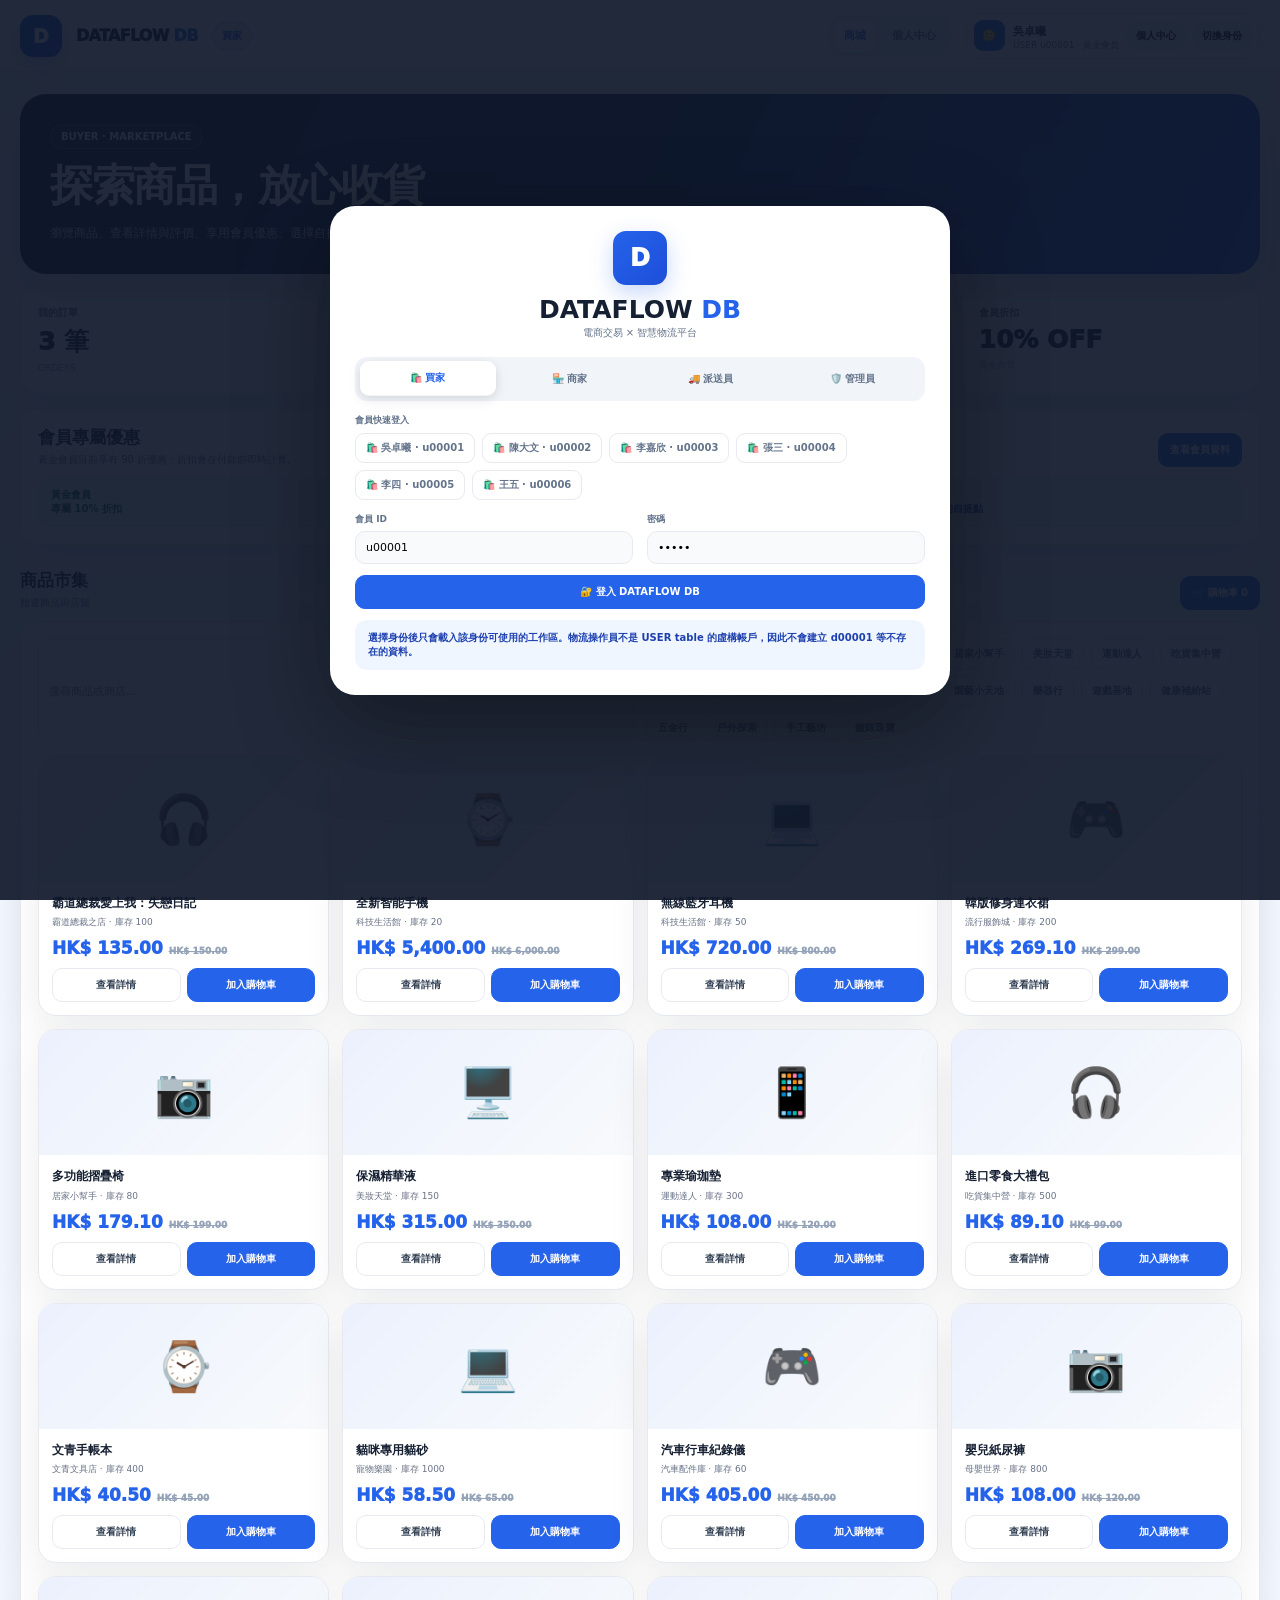
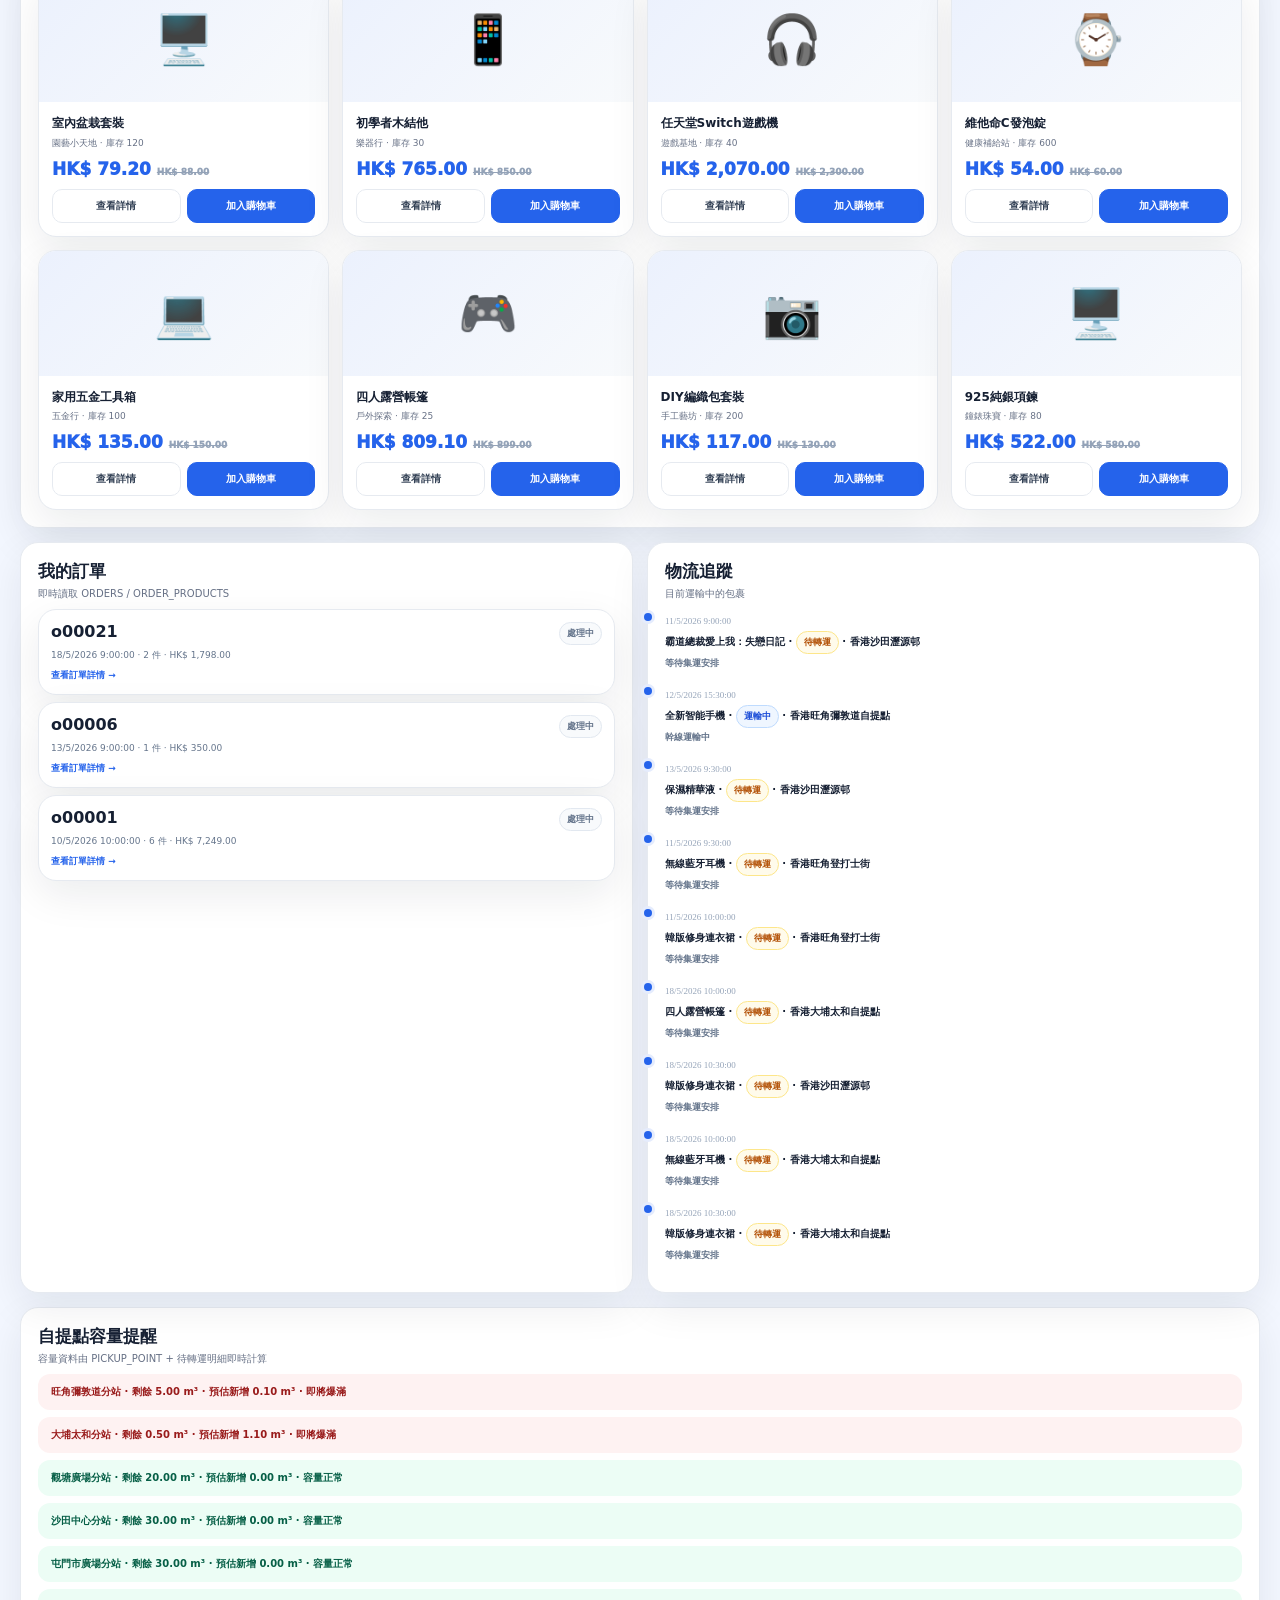
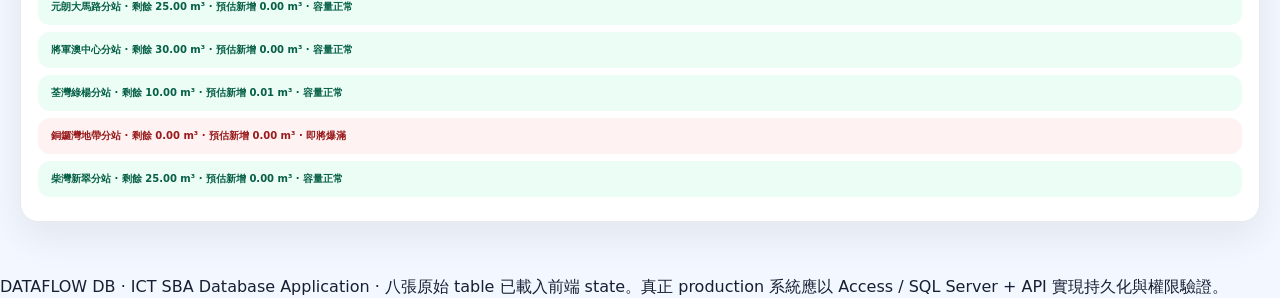
<file: DATAFLOW_DB_SBA_v3_fix.html>
<!DOCTYPE html>
<html lang="zh-HK">
<head>
<meta charset="UTF-8"><meta name="viewport" content="width=device-width,initial-scale=1">
<title>DATAFLOW DB｜電商交易 × 智慧物流平台</title>
<style>
:root{--bg:#f5f7fb;--panel:#fff;--ink:#162033;--muted:#667085;--line:#e6eaf0;--accent:#2563eb;--accent2:#1d4ed8;--shadow:0 14px 40px rgba(15,23,42,.08);--r:18px}
*{box-sizing:border-box}body{margin:0;background:var(--bg);color:var(--ink);font-family:Inter,ui-sans-serif,system-ui,-apple-system,"Segoe UI",sans-serif}button,input,select,textarea{font:inherit}button{cursor:pointer}.hidden{display:none!important}
body.role-buyer{--accent:#2563eb;--accent2:#1d4ed8;--bg:#f3f7ff}body.role-shop{--accent:#ea580c;--accent2:#c2410c;--bg:#fff7ed}body.role-deliverer{--accent:#0284c7;--accent2:#0369a1;--bg:#effaff}body.role-admin{--accent:#7c3aed;--accent2:#6d28d9;--bg:#f7f3ff}
.rolegrid button{transition:transform .18s ease,background .18s ease,color .18s ease,box-shadow .18s ease}.rolegrid button:hover{transform:translateY(-1px)}.rolegrid button.active{transform:translateY(-1px);box-shadow:0 5px 16px #0f172a18}.rolegrid{position:relative}.rolegrid .role-indicator{position:absolute;top:5px;bottom:5px;border-radius:9px;background:#fff;box-shadow:0 4px 14px #0f172a14;transition:left .22s ease,width .22s ease;pointer-events:none}.rolegrid button{position:relative;z-index:1}.profile-card{display:flex;align-items:center;gap:14px}.profile-avatar{width:58px;height:58px;border-radius:17px;background:linear-gradient(135deg,var(--accent),var(--accent2));color:#fff;display:grid;place-items:center;font-size:22px;font-weight:950}.review{padding:10px 0;border-bottom:1px solid #eef2f6}.stars{letter-spacing:1px}.chart{display:flex;align-items:flex-end;gap:12px;height:190px;padding:15px 10px 5px}.barcol{flex:1;height:100%;display:flex;flex-direction:column;justify-content:flex-end;align-items:center;gap:6px}.bar{width:min(44px,70%);border-radius:9px 9px 4px 4px;background:linear-gradient(180deg,var(--accent),var(--accent2));min-height:3px;transition:height .3s ease}.barlabel{font-size:9px;color:#64748b}.barvalue{font-size:8px;font-weight:900;color:var(--accent)}.route-choice{border:1px solid var(--line);border-radius:12px;padding:11px;cursor:pointer}.route-choice.active{border-color:var(--accent);background:color-mix(in srgb,var(--accent) 7%,white)}.time-badge{font-size:9px;font-weight:900;padding:5px 8px;border-radius:999px;background:#eff6ff;color:#1d4ed8}
.top{height:72px;position:sticky;top:0;z-index:50;background:rgba(255,255,255,.94);backdrop-filter:blur(16px);border-bottom:1px solid var(--line)}.topin{height:100%;max-width:1480px;margin:auto;padding:0 20px;display:flex;align-items:center;gap:14px}.logo{width:42px;height:42px;border-radius:13px;background:linear-gradient(135deg,var(--accent),var(--accent2));color:#fff;display:grid;place-items:center;font-weight:950;font-size:19px;box-shadow:0 8px 22px color-mix(in srgb,var(--accent) 25%,transparent)}.brand{font-weight:950;letter-spacing:-.7px}.brand span{color:var(--accent)}.rolepill{font-size:10px;font-weight:900;color:var(--accent);background:color-mix(in srgb,var(--accent) 9%,white);border:1px solid color-mix(in srgb,var(--accent) 25%,white);padding:6px 9px;border-radius:999px}.nav{display:flex;gap:4px;background:#f1f5f9;padding:4px;border-radius:13px;margin-left:auto}.nav button{border:0;background:transparent;color:#64748b;padding:9px 11px;border-radius:10px;font-size:11px;font-weight:850}.nav button.active{background:#fff;color:var(--accent);box-shadow:0 2px 9px #0f172a14}.account{display:flex;align-items:center;gap:8px;border:1px solid var(--line);background:#fff;padding:6px 8px;border-radius:13px}.avatar{width:31px;height:31px;border-radius:9px;background:var(--accent);color:#fff;display:grid;place-items:center;font-size:11px;font-weight:950}.account small{font-size:9px;color:var(--muted);display:block}.account strong{font-size:11px}.switch{border:0;background:#f1f5f9;padding:7px 9px;border-radius:9px;font-size:10px;font-weight:850}
main{max-width:1480px;margin:auto;padding:22px 20px 55px}.view{animation:up .18s ease}@keyframes up{from{opacity:0;transform:translateY(5px)}to{opacity:1;transform:none}}
.hero{position:relative;overflow:hidden;border-radius:26px;padding:30px;color:#fff;background:linear-gradient(115deg,#0f172a,#172554 52%,var(--accent2));box-shadow:0 20px 50px #0f172a20}.hero:after{content:'DB';position:absolute;right:30px;bottom:-55px;font-size:190px;font-weight:950;color:#fff;opacity:.035}.hero h1{margin:8px 0;font-size:clamp(25px,4vw,43px);letter-spacing:-1.5px}.hero p{max-width:820px;color:#dbeafe;font-size:12px;line-height:1.75;margin:0}.eyebrow{display:inline-flex;padding:6px 10px;border-radius:999px;background:#ffffff12;border:1px solid #ffffff25;font-size:10px;font-weight:900}.grid{display:grid;gap:14px}.g4{grid-template-columns:repeat(4,minmax(0,1fr))}.g3{grid-template-columns:repeat(3,minmax(0,1fr))}.g2{grid-template-columns:repeat(2,minmax(0,1fr))}.card{background:var(--panel);border:1px solid var(--line);border-radius:var(--r);box-shadow:var(--shadow);padding:17px}.metric .label{font-size:10px;color:var(--muted);font-weight:850}.metric .value{font-size:25px;font-weight:950;margin-top:5px}.metric .sub{font-size:9px;color:#94a3b8;margin-top:5px}.section-head{display:flex;align-items:flex-end;justify-content:space-between;gap:12px;margin:24px 0 11px}.section-head h2{font-size:17px;margin:0}.section-head p{font-size:10px;color:var(--muted);margin:4px 0 0}.btn{border:1px solid var(--line);background:#fff;color:#334155;border-radius:10px;padding:9px 11px;font-size:10px;font-weight:900}.btn:hover{background:#f8fafc}.btn.primary{background:var(--accent);border-color:var(--accent);color:#fff}.btn.dark{background:#111827;border-color:#111827;color:#fff}.btn.red{background:#dc2626;border-color:#dc2626;color:#fff}.btn.green{background:#059669;border-color:#059669;color:#fff}.btn.orange{background:#ea580c;border-color:#ea580c;color:#fff}.btn.blue{background:#0284c7;border-color:#0284c7;color:#fff}.btn.purple{background:#7c3aed;border-color:#7c3aed;color:#fff}.filters{display:flex;gap:7px;flex-wrap:wrap}.chip{border:1px solid var(--line);background:#fff;padding:7px 10px;border-radius:9px;font-size:10px;font-weight:850;color:#64748b}.chip.active{background:color-mix(in srgb,var(--accent) 8%,white);border-color:color-mix(in srgb,var(--accent) 28%,white);color:var(--accent)}input,select,textarea{width:100%;background:#f8fafc;border:1px solid var(--line);border-radius:10px;padding:9px 10px;font-size:11px;outline:none}input:focus,select:focus,textarea:focus{border-color:color-mix(in srgb,var(--accent) 60%,white);box-shadow:0 0 0 3px color-mix(in srgb,var(--accent) 10%,transparent)}label{font-size:9px;font-weight:850;color:#64748b;display:block;margin-bottom:5px}.tablewrap{overflow:auto;border:1px solid var(--line);border-radius:13px}.table{width:100%;border-collapse:collapse;font-size:10px}.table th{background:#f8fafc;color:#64748b;text-align:left;font-size:9px}.table th,.table td{padding:10px 11px;border-bottom:1px solid #eef2f6;white-space:nowrap}.table tr:last-child td{border-bottom:0}.table tr:hover td{background:#fbfdff}.badge{display:inline-flex;align-items:center;padding:4px 7px;border-radius:999px;font-size:9px;font-weight:900;border:1px solid transparent}.b-green{background:#ecfdf5;color:#047857;border-color:#a7f3d0}.b-blue{background:#eff6ff;color:#1d4ed8;border-color:#bfdbfe}.b-yellow{background:#fffbeb;color:#b45309;border-color:#fde68a}.b-red{background:#fef2f2;color:#b91c1c;border-color:#fecaca}.b-purple{background:#f5f3ff;color:#6d28d9;border-color:#ddd6fe}.b-gray{background:#f8fafc;color:#64748b;border-color:#e2e8f0}.productgrid{display:grid;grid-template-columns:repeat(4,minmax(0,1fr));gap:13px}.product{padding:0;overflow:hidden}.pcover{height:125px;display:grid;place-items:center;font-size:48px;background:linear-gradient(135deg,color-mix(in srgb,var(--accent) 9%,white),#f8fafc)}.pbody{padding:13px}.pname{font-size:12px;font-weight:900;line-height:1.45}.pmeta{font-size:9px;color:var(--muted);margin-top:4px}.price{font-size:17px;font-weight:950;color:var(--accent);margin-top:9px}.progress{height:8px;background:#e2e8f0;border-radius:99px;overflow:hidden}.progress i{display:block;height:100%;border-radius:99px;background:linear-gradient(90deg,var(--accent),var(--accent2))}.alert{padding:11px 13px;border-radius:12px;font-size:10px;font-weight:750}.alert.blue{background:#eff6ff;color:#1e40af}.alert.orange{background:#fff7ed;color:#9a3412}.alert.green{background:#ecfdf5;color:#065f46}.alert.red{background:#fef2f2;color:#991b1b}.sqlbox{background:#0b1220;color:#dbeafe;border-radius:14px;padding:14px;overflow:auto;font:10px/1.65 ui-monospace,SFMono-Regular,Consolas,monospace;white-space:pre-wrap}.query-tabs{display:flex;gap:6px;flex-wrap:wrap}.query-tabs button{border:1px solid var(--line);background:#fff;padding:7px 9px;border-radius:9px;font-size:9px;font-weight:900}.query-tabs button.active{background:#111827;color:#fff;border-color:#111827}.timeline{border-left:2px solid color-mix(in srgb,var(--accent) 30%,white);padding-left:15px}.event{position:relative;margin-bottom:13px}.event:before{content:'';position:absolute;left:-21px;top:4px;width:8px;height:8px;border-radius:50%;background:var(--accent);box-shadow:0 0 0 3px color-mix(in srgb,var(--accent) 12%,white)}.event time{font:9px ui-monospace;color:#94a3b8}.event div{font-size:10px;font-weight:850;margin-top:3px}.modal{position:fixed;inset:0;background:#0f172a99;backdrop-filter:blur(8px);z-index:100;display:grid;place-items:center;padding:18px}.modalbox{width:min(900px,100%);max-height:92vh;overflow:auto;background:#fff;border-radius:22px;padding:20px;box-shadow:0 30px 90px #0004}.modalhead{display:flex;align-items:center;justify-content:space-between;margin-bottom:14px}.close{border:0;background:#f1f5f9;border-radius:9px;width:31px;height:31px;font-weight:950}.toast{position:fixed;right:18px;top:82px;z-index:200;display:flex;flex-direction:column;gap:7px}.toast div{background:#111827;color:#fff;padding:10px 13px;border-radius:11px;font-size:10px;font-weight:850;box-shadow:0 12px 30px #0003}.login{position:fixed;inset:0;z-index:150;background:#0f172aeb;display:grid;place-items:center;padding:20px}.loginbox{width:min(620px,100%);background:#fff;border-radius:25px;padding:25px;box-shadow:0 30px 90px #0006}.rolegrid{display:grid;grid-template-columns:repeat(4,1fr);gap:6px;background:#f1f5f9;padding:5px;border-radius:12px}.rolegrid button{border:0;background:transparent;padding:10px 5px;border-radius:9px;font-size:10px;font-weight:900;color:#64748b}.rolegrid button.active{background:#fff;color:var(--accent);box-shadow:0 2px 8px #0001}.route-step{display:flex;align-items:center;gap:10px;padding:11px 0;border-bottom:1px dashed #e2e8f0}.route-num{width:28px;height:28px;border-radius:9px;background:var(--accent);color:#fff;display:grid;place-items:center;font-weight:950;font-size:10px}.route-line{height:26px;border-left:2px dashed color-mix(in srgb,var(--accent) 35%,white);margin-left:13px}.crud-grid{display:grid;grid-template-columns:190px 1fr;gap:14px}.table-list{display:flex;flex-direction:column;gap:5px}.table-list button{text-align:left;border:1px solid var(--line);background:#fff;padding:9px 10px;border-radius:10px;font-size:10px;font-weight:900;color:#475569}.table-list button.active{background:color-mix(in srgb,var(--accent) 8%,white);border-color:color-mix(in srgb,var(--accent) 30%,white);color:var(--accent)}.formgrid{display:grid;grid-template-columns:repeat(2,minmax(0,1fr));gap:9px}.mono{font:9px ui-monospace;color:#64748b}@media(max-width:1100px){.g4,.productgrid{grid-template-columns:repeat(2,minmax(0,1fr))}.nav{display:none}.crud-grid{grid-template-columns:1fr}}@media(max-width:680px){.g4,.g3,.g2,.productgrid,.formgrid{grid-template-columns:1fr}.topin{padding:0 12px}.account .accountText{display:none}main{padding:14px 12px 35px}.hero{padding:22px}.hero:after{display:none}}
body.darkmode{--bg:#0f172a;--panel:#172033;--ink:#e5e7eb;--muted:#94a3b8;--line:#293548}body.darkmode .top,body.darkmode .nav,body.darkmode .account,body.darkmode .btn,body.darkmode .chip,body.darkmode input,body.darkmode select,body.darkmode textarea{background:#111827;color:#e5e7eb;border-color:#334155}body.darkmode .table th{background:#111827;color:#94a3b8}body.monoaccent{filter:saturate(.15)}
</style></head>
<body class="role-buyer">
<div id="toast" class="toast"></div>
<div id="login" class="login"><div class="loginbox"><div style="text-align:center;margin-bottom:17px"><div class="logo" style="margin:auto;width:54px;height:54px;font-size:24px">D</div><h1 style="margin:10px 0 2px;font-size:25px">DATAFLOW <span style="color:#2563eb">DB</span></h1><div style="font-size:10px;color:#64748b">電商交易 × 智慧物流平台</div></div><div class="rolegrid" id="roleTabs"></div><div id="loginPresets" style="margin:13px 0"></div><div class="grid g2"><div><label id="loginIdLabel">會員 ID</label><input id="loginId" value="u00001"></div><div><label>密碼</label><input id="loginPw" type="password" value="pw123"></div></div><button class="btn primary" style="width:100%;margin-top:11px" onclick="login()">🔐 登入 DATAFLOW DB</button><div class="alert blue" style="margin-top:11px">選擇身份後只會載入該身份可使用的工作區。物流操作員不是 USER table 的虛構帳戶，因此不會建立 d00001 等不存在的資料。</div></div></div><header class="top"><div class="topin"><div class="logo">D</div><div class="brand">DATAFLOW <span>DB</span></div><span class="rolepill" id="rolePill">BUYER</span><nav class="nav" id="nav"></nav><div class="account"><div class="avatar" id="avatar">吳</div><div class="accountText"><strong id="userName">吳卓曦</strong><small id="userSub">USER u00001</small></div><button class="switch" onclick="showProfile()">個人中心</button><button class="switch" onclick="showLogin()">切換身份</button></div></div></header>
<main>
<section id="buyerView" class="view"><div class="hero"><span class="eyebrow">BUYER · MARKETPLACE</span><h1>探索商品，放心收貨</h1><p>瀏覽商品、查看詳情與評價、享用會員優惠、選擇自提或送貨上門，並追蹤自己的訂單。</p></div><div class="grid g4" style="margin-top:14px" id="buyerMetrics"></div><div class="card" style="margin-top:14px"><div class="section-head" style="margin:0 0 10px"><div><h2>會員專屬優惠</h2><p id="memberOfferText"></p></div><button class="btn primary" onclick="showProfile()">查看會員資料</button></div><div id="memberOffer"></div></div><div class="section-head"><div><h2>商品市集</h2><p>精選商品與店舖</p></div><button class="btn primary" onclick="openCartDrawer()">🛒 購物車 <span id="cartCount">0</span></button></div><div class="card"><div class="grid g2"><input id="productSearch" placeholder="搜尋商品或商店…" oninput="renderBuyer()"><div class="filters" id="catFilters"></div></div><div class="productgrid" id="productGrid" style="margin-top:13px"></div></div><div class="grid g2" style="margin-top:14px"><div class="card"><div class="section-head" style="margin:0 0 8px"><div><h2>我的訂單</h2><p>即時讀取 ORDERS / ORDER_PRODUCTS</p></div></div><div id="activeOrders"></div></div><div class="card"><div class="section-head" style="margin:0 0 8px"><div><h2>物流追蹤</h2><p>目前運輸中的包裹</p></div></div><div id="buyerTracking"></div></div></div><div class="card" style="margin-top:14px"><div class="section-head" style="margin:0 0 8px"><div><h2>自提點容量提醒</h2><p>容量資料由 PICKUP_POINT + 待轉運明細即時計算</p></div></div><div id="buyerCapacity"></div></div></section>
<section id="shopView" class="view hidden"><div class="hero"><span class="eyebrow">MERCHANT · SHOP OPERATIONS</span><h1>商家營運中心</h1><p>管理商品、庫存、店鋪訂單、營收及物流明細；不會出現買家購物或派送路線功能。</p></div><div class="grid g4" style="margin-top:14px" id="shopMetrics"></div><div class="grid g2" style="margin-top:14px"><div class="card"><div class="section-head" style="margin:0 0 10px"><div><h2>商品與庫存</h2><p>PRODUCT.price / stock / volume_unit</p></div><button class="btn orange" onclick="openProductModal()">＋ 新增商品</button></div><div class="tablewrap"><table class="table"><thead><tr><th>PRODUCT</th><th>價格</th><th>庫存</th><th>體積 m³</th><th>操作</th></tr></thead><tbody id="shopProducts"></tbody></table></div></div><div class="card"><div class="section-head" style="margin:0 0 10px"><div><h2>營收與熱銷</h2><p>SQL：SUM / GROUP BY / ORDER BY</p></div></div><div id="shopRanking"></div><div id="quarterChart" style="margin-top:12px"></div></div></div><div class="card" style="margin-top:14px"><div class="section-head" style="margin:0 0 10px"><div><h2>待處理物流</h2><p>點擊任一明細查看貨品、目的地及目前狀態</p></div></div><div class="tablewrap"><table class="table"><thead><tr><th>OP_ID</th><th>商品</th><th>數量</th><th>STATUS</th><th>目的地</th><th>查看</th></tr></thead><tbody id="shopOrders"></tbody></table></div></div><div class="card" style="margin-top:14px"><div class="section-head" style="margin:0 0 8px"><div><h2>商家 SQL 分析</h2><p>只保留與商家營運直接相關的五個查詢</p></div></div><div id="shopSqlPanel"></div></div></section>
<section id="delivererView" class="view hidden"><div class="hero"><span class="eyebrow">LOGISTICS OPERATOR · DISPATCH CONTROL</span><h1>派送調度中心</h1><p>集中處理包裹狀態、自提點容量、Hub 併單、SQL 派車資料及不同條件下的派單路徑演算。</p></div><div class="grid g4" style="margin-top:14px" id="deliveryMetrics"></div><div class="grid g2" style="margin-top:14px"><div class="card"><div class="section-head" style="margin:0 0 10px"><div><h2>📦 包裹狀態更新</h2><p>選擇「貨品送到未」的實際物流狀態</p></div><select id="hubSelect" style="max-width:220px"></select></div><div class="tablewrap"><table class="table"><thead><tr><th>OP_ID</th><th>商品</th><th>目的地</th><th>目前</th><th>更新狀態</th><th>剩餘時間</th></tr></thead><tbody id="deliveryTasks"></tbody></table></div></div><div class="card"><div class="section-head" style="margin:0 0 10px"><div><h2>📦 自提點容量</h2><p>expected_volume 與 FULL WARNING</p></div></div><div id="capacityPanel"></div></div></div><div class="grid g2" style="margin-top:14px"><div class="card"><div class="section-head" style="margin:0 0 9px"><div><h2>🔗 Hub 併單</h2><p>SQL 7：同目的地的待轉運包裹</p></div></div><div id="bundlePanel"></div></div><div class="card"><div class="section-head" style="margin:0 0 9px"><div><h2>🚚 SQL 派車總表</h2><p>SQL 9：按目的地整理派送資料</p></div></div><div id="dispatchPanel"></div></div></div><div class="card" style="margin-top:14px"><div class="section-head" style="margin:0 0 10px"><div><h2>🧭 智慧派單路徑演算</h2><p>根據報告中的 SQL 10 地理篩選，再以 Dijkstra 產生路徑。可切換不同調度情境，而非固定一條路線。</p></div><button class="btn blue" onclick="runDispatchAlgorithm()">▶ 重新演算</button></div><div id="routeScenario" class="grid g3"></div><div id="routePanel" style="margin-top:12px"></div></div><div class="card" style="margin-top:14px"><div class="section-head" style="margin:0 0 9px"><div><h2>派送員 SQL 工具</h2><p>只保留物流人員實際會使用的 SQL 情境</p></div></div><div id="delivererSqlPanel"></div></div></section>
<section id="queryView" class="view hidden"><div class="hero"><span class="eyebrow">DATABASE QUERY CENTER</span><h1>SQL Query Center</h1><p>Admin 專用的完整 SQL 情境瀏覽。一般買家不會看到此頁面。</p></div><div class="card" style="margin-top:14px"><div class="query-tabs" id="queryTabs"></div><div id="queryDetail" style="margin-top:14px"></div></div></section>
<section id="adminView" class="view hidden"><div class="hero"><span class="eyebrow">ADMIN CONTROL · FULL DATASET</span><h1>數據庫管理中心</h1><p>紫色 Admin 主題。完整載入 USER、ADDRESS、SHOP、PRODUCT、ORDERS、ORDER_PRODUCTS、PICKUP_POINT、PT_HUB 八張 table，提供新增、編輯、刪除及關聯資料檢視。</p></div><div class="grid g4" style="margin-top:14px" id="adminMetrics"></div><div class="card" style="margin-top:14px"><div class="crud-grid"><div><div class="section-head" style="margin:0 0 8px"><div><h2>Tables</h2><p>8 entities</p></div></div><div class="table-list" id="tableList"></div></div><div><div class="section-head" style="margin:0 0 8px"><div><h2 id="adminTableTitle">USER</h2><p id="adminTableDesc">即時編輯目前資料。</p></div><button class="btn purple" onclick="openCrudForm()">＋ 新增 Record</button></div><div class="tablewrap"><table class="table"><thead id="adminHead"></thead><tbody id="adminBody"></tbody></table></div></div></div></div></section>
</main><footer>DATAFLOW DB · ICT SBA Database Application · 八張原始 table 已載入前端 state。真正 production 系統應以 Access / SQL Server + API 實現持久化與權限驗證。</footer>
<div id="genericModal" class="modal hidden"><div class="modalbox"><div class="modalhead"><h2 id="modalTitle" style="margin:0;font-size:17px">Record</h2><button class="close" onclick="closeModal('genericModal')">×</button></div><div id="modalBody"></div></div></div>
<div id="cartModal" class="modal hidden"><div class="modalbox" style="max-width:650px"><div class="modalhead"><h2 style="margin:0;font-size:17px">購物車</h2><button class="close" onclick="closeModal('cartModal')">×</button></div><div id="cartItems"></div><div class="card" style="margin-top:10px;background:#f8fafc"><div style="display:flex;justify-content:space-between;font-weight:950"><span>合計</span><span id="cartTotal">HK$0.00</span></div></div><button class="btn primary" style="width:100%;margin-top:10px" onclick="checkout()">建立 ORDERS / ORDER_PRODUCTS</button></div></div>
<div id="productModal" class="modal hidden"><div class="modalbox"><div class="modalhead"><h2 style="margin:0;font-size:17px">新增 PRODUCT</h2><button class="close" onclick="closeModal('productModal')">×</button></div><div class="formgrid"><div><label>product_id</label><input id="newPid"></div><div><label>shop_id</label><select id="newPShop"></select></div><div><label>name</label><input id="newPName"></div><div><label>price</label><input id="newPPrice" type="number" step="0.01"></div><div><label>stock</label><input id="newPStock" type="number"></div><div><label>volume_unit m³</label><input id="newPVol" type="number" step="0.001"></div></div><button class="btn orange" style="width:100%;margin-top:12px" onclick="createProduct()">建立商品</button></div></div>
<div id="productDetailModal" class="modal hidden"><div class="modalbox"><div class="modalhead"><h2 id="detailTitle" style="margin:0;font-size:18px">商品詳情</h2><button class="close" onclick="closeModal('productDetailModal')">×</button></div><div id="productDetailBody"></div></div></div>
<div id="checkoutModal" class="modal hidden"><div class="modalbox" style="max-width:760px"><div class="modalhead"><h2 style="margin:0;font-size:18px">確認訂單與付款</h2><button class="close" onclick="closeModal('checkoutModal')">×</button></div><div id="checkoutBody"></div></div></div>
<div id="profileModal" class="modal hidden"><div class="modalbox" style="max-width:760px"><div class="modalhead"><h2 style="margin:0;font-size:18px">個人中心</h2><button class="close" onclick="closeModal('profileModal')">×</button></div><div id="profileBody"></div></div></div>
<script>
'use strict';
const DATA={"USER":[{"user_id":"u00001","pw":"pw123","name":"吳卓曦","sex":"男","email":"ng@example.com","phone_no":"852 90001111","member_lvl":"G"},{"user_id":"u00002","pw":"pw456","name":"陳大文","sex":"男","email":"chan@example.com","phone_no":"852 90002222","member_lvl":"S"},{"user_id":"u00003","pw":"pw789","name":"李嘉欣","sex":"女","email":"lee@example.com","phone_no":"852 90003333","member_lvl":"N"},{"user_id":"u00004","pw":"pwabc","name":"張三","sex":"男","email":"zhang@example.com","phone_no":"852 90004444","member_lvl":"G"},{"user_id":"u00005","pw":"pwdef","name":"李四","sex":"女","email":"li@example.com","phone_no":"852 90005555","member_lvl":"S"},{"user_id":"u00006","pw":"pw123","name":"王五","sex":"男","email":"wang@example.com","phone_no":"852 90006666","member_lvl":"N"},{"user_id":"u00007","pw":"pw456","name":"趙六","sex":"女","email":"zhao@example.com","phone_no":"852 90007777","member_lvl":"G"},{"user_id":"u00008","pw":"pw789","name":"林青霞","sex":"女","email":"lin@example.com","phone_no":"852 90008888","member_lvl":"S"},{"user_id":"u00009","pw":"pwabc","name":"周星馳","sex":"男","email":"zhou@example.com","phone_no":"852 90009999","member_lvl":"N"},{"user_id":"u00010","pw":"pwdef","name":"劉德華","sex":"男","email":"liu@example.com","phone_no":"852 90001010","member_lvl":"G"},{"user_id":"u00011","pw":"pw123","name":"郭富城","sex":"男","email":"guo@example.com","phone_no":"852 90001212","member_lvl":"S"},{"user_id":"u00012","pw":"pw456","name":"黎明","sex":"男","email":"lai@example.com","phone_no":"852 90001313","member_lvl":"N"},{"user_id":"u00013","pw":"pw789","name":"張學友","sex":"男","email":"cheung@example.com","phone_no":"852 90001414","member_lvl":"G"},{"user_id":"u00014","pw":"pwabc","name":"陳奕迅","sex":"男","email":"eason@example.com","phone_no":"852 90001515","member_lvl":"S"},{"user_id":"u00015","pw":"pwdef","name":"容祖兒","sex":"女","email":"joey@example.com","phone_no":"852 90001616","member_lvl":"N"},{"user_id":"u00016","pw":"pw123","name":"楊千嬅","sex":"女","email":"miriam@example.com","phone_no":"852 90001717","member_lvl":"G"},{"user_id":"u00017","pw":"pw456","name":"謝霆鋒","sex":"男","email":"nicholas@example.com","phone_no":"852 90001818","member_lvl":"S"},{"user_id":"u00018","pw":"pw789","name":"王菲","sex":"女","email":"faye@example.com","phone_no":"852 90001919","member_lvl":"N"},{"user_id":"u00019","pw":"pwabc","name":"鄭秀文","sex":"女","email":"sammi@example.com","phone_no":"852 90002020","member_lvl":"G"},{"user_id":"u00020","pw":"pwdef","name":"古天樂","sex":"男","email":"louis@example.com","phone_no":"852 90002121","member_lvl":"S"}],"ADDRESS":[{"address_id":"a00001","user_id":"u00001","shop_id":null,"full_address":"香港沙田瀝源?","latitude":22.37,"longitude":114.19,"hub_id":"pt_hub_05","is_default":true},{"address_id":"a00002","user_id":"u00002","shop_id":null,"full_address":"香港大埔太和?","latitude":22.45,"longitude":114.16,"hub_id":"pt_hub_05","is_default":true},{"address_id":"a00003","user_id":"u00003","shop_id":null,"full_address":"香港觀塘秀茂坪?","latitude":22.31,"longitude":114.22,"hub_id":"pt_hub_02","is_default":true},{"address_id":"a00004","user_id":"u00004","shop_id":null,"full_address":"香港荃灣大窩口?","latitude":22.36,"longitude":114.12,"hub_id":"pt_hub_04","is_default":true},{"address_id":"a00005","user_id":"u00005","shop_id":null,"full_address":"香港屯門大興?","latitude":22.4,"longitude":113.97,"hub_id":"pt_hub_04","is_default":true},{"address_id":"a00006","user_id":"u00001","shop_id":null,"full_address":"香港旺角登打士街","latitude":22.31,"longitude":114.17,"hub_id":"pt_hub_02","is_default":false},{"address_id":"a00007","user_id":"u00006","shop_id":null,"full_address":"香港九龍灣啟業?","latitude":22.32,"longitude":114.21,"hub_id":"pt_hub_02","is_default":true},{"address_id":"a00008","user_id":"u00007","shop_id":null,"full_address":"香港元朗朗屏?","latitude":22.44,"longitude":114.02,"hub_id":"pt_hub_04","is_default":true},{"address_id":"a00009","user_id":"u00008","shop_id":null,"full_address":"香港將軍澳寶林?","latitude":22.32,"longitude":114.25,"hub_id":"pt_hub_02","is_default":true},{"address_id":"a00010","user_id":"u00009","shop_id":null,"full_address":"香港柴灣小西灣?","latitude":22.26,"longitude":114.25,"hub_id":"pt_hub_02","is_default":true},{"address_id":"a00011","user_id":null,"shop_id":"s00001","full_address":"深圳寶安區工業園","latitude":22.55,"longitude":113.88,"hub_id":"pt_hub_01","is_default":false},{"address_id":"a00012","user_id":null,"shop_id":"s00002","full_address":"深圳南山區科技園","latitude":22.54,"longitude":113.93,"hub_id":"pt_hub_01","is_default":false},{"address_id":"a00013","user_id":null,"shop_id":"s00003","full_address":"東莞長安鎮工業區","latitude":22.8,"longitude":113.8,"hub_id":"pt_hub_03","is_default":false},{"address_id":"a00014","user_id":null,"shop_id":"s00004","full_address":"廣州天河區商業城","latitude":23.12,"longitude":113.26,"hub_id":"pt_hub_03","is_default":false},{"address_id":"a00015","user_id":null,"shop_id":"s00005","full_address":"深圳龍華新區","latitude":22.65,"longitude":114.01,"hub_id":"pt_hub_01","is_default":false},{"address_id":"a00016","user_id":null,"shop_id":"s00006","full_address":"香港觀塘開源道","latitude":22.31,"longitude":114.22,"hub_id":"pt_hub_02","is_default":false},{"address_id":"a00017","user_id":null,"shop_id":"s00007","full_address":"香港荃灣海盛路","latitude":22.36,"longitude":114.1,"hub_id":"pt_hub_04","is_default":false},{"address_id":"a00018","user_id":null,"shop_id":"s00008","full_address":"香港沙田火炭工業區","latitude":22.39,"longitude":114.19,"hub_id":"pt_hub_05","is_default":false},{"address_id":"a00019","user_id":null,"shop_id":"s00009","full_address":"香港荔枝角青山道","latitude":22.33,"longitude":114.15,"hub_id":"pt_hub_02","is_default":false},{"address_id":"a00020","user_id":null,"shop_id":"s00010","full_address":"香港柴灣嘉業街","latitude":22.27,"longitude":114.24,"hub_id":"pt_hub_02","is_default":false},{"address_id":"a00021","user_id":null,"shop_id":null,"full_address":"深圳寶安集運大倉","latitude":22.56,"longitude":113.89,"hub_id":null,"is_default":false},{"address_id":"a00022","user_id":null,"shop_id":null,"full_address":"九龍灣分區大倉","latitude":22.32,"longitude":114.21,"hub_id":null,"is_default":false},{"address_id":"a00023","user_id":null,"shop_id":null,"full_address":"東莞轉運樞紐","latitude":22.81,"longitude":113.81,"hub_id":null,"is_default":false},{"address_id":"a00024","user_id":null,"shop_id":null,"full_address":"荃灣分區大倉","latitude":22.37,"longitude":114.11,"hub_id":null,"is_default":false},{"address_id":"a00025","user_id":null,"shop_id":null,"full_address":"沙田分區大倉","latitude":22.38,"longitude":114.18,"hub_id":null,"is_default":false},{"address_id":"a00026","user_id":null,"shop_id":null,"full_address":"廣州南沙區港集運路","latitude":22.75,"longitude":113.55,"hub_id":null,"is_default":false},{"address_id":"a00027","user_id":null,"shop_id":null,"full_address":"惠州惠陽區物流大街","latitude":22.82,"longitude":114.45,"hub_id":null,"is_default":false},{"address_id":"a00028","user_id":null,"shop_id":null,"full_address":"中山三角鎮轉運路","latitude":22.68,"longitude":113.42,"hub_id":null,"is_default":false},{"address_id":"a00029","user_id":null,"shop_id":null,"full_address":"佛山順德區順豐路","latitude":22.85,"longitude":113.25,"hub_id":null,"is_default":false},{"address_id":"a00030","user_id":null,"shop_id":null,"full_address":"珠海香洲區金鼎路","latitude":22.35,"longitude":113.58,"hub_id":null,"is_default":false},{"address_id":"a00031","user_id":null,"shop_id":null,"full_address":"香港屯門龍鼓灘路","latitude":22.39,"longitude":113.91,"hub_id":null,"is_default":false},{"address_id":"a00032","user_id":null,"shop_id":null,"full_address":"香港元朗新田村路","latitude":22.48,"longitude":114.07,"hub_id":null,"is_default":false},{"address_id":"a00033","user_id":null,"shop_id":null,"full_address":"香港粉嶺安樂村","latitude":22.5,"longitude":114.14,"hub_id":null,"is_default":false},{"address_id":"a00034","user_id":null,"shop_id":null,"full_address":"香港大角咀洋松街","latitude":22.32,"longitude":114.16,"hub_id":null,"is_default":false},{"address_id":"a00035","user_id":null,"shop_id":null,"full_address":"香港柴灣利眾街","latitude":22.26,"longitude":114.23,"hub_id":null,"is_default":false},{"address_id":"a00036","user_id":null,"shop_id":null,"full_address":"香港葵涌貨櫃碼頭路","latitude":22.34,"longitude":114.12,"hub_id":null,"is_default":false},{"address_id":"a00037","user_id":null,"shop_id":null,"full_address":"香港大埔大富街","latitude":22.46,"longitude":114.18,"hub_id":null,"is_default":false},{"address_id":"a00038","user_id":null,"shop_id":null,"full_address":"江門蓬江區物流大道","latitude":22.6,"longitude":113.08,"hub_id":null,"is_default":false},{"address_id":"a00039","user_id":null,"shop_id":null,"full_address":"肇慶端州區信安路","latitude":23.05,"longitude":112.48,"hub_id":null,"is_default":false},{"address_id":"a00040","user_id":null,"shop_id":null,"full_address":"香港赤?角航運路","latitude":22.3,"longitude":113.93,"hub_id":null,"is_default":false},{"address_id":"a00041","user_id":null,"shop_id":null,"full_address":"香港旺角彌敦道自提點","latitude":22.31,"longitude":114.16,"hub_id":"pt_hub_02","is_default":false},{"address_id":"a00042","user_id":null,"shop_id":null,"full_address":"香港大埔太和自提點","latitude":22.45,"longitude":114.16,"hub_id":"pt_hub_05","is_default":false},{"address_id":"a00043","user_id":null,"shop_id":null,"full_address":"香港觀塘廣場自提點","latitude":22.31,"longitude":114.22,"hub_id":"pt_hub_02","is_default":false},{"address_id":"a00044","user_id":null,"shop_id":null,"full_address":"香港沙田中心自提點","latitude":22.38,"longitude":114.18,"hub_id":"pt_hub_05","is_default":false},{"address_id":"a00045","user_id":null,"shop_id":null,"full_address":"香港屯門市廣場自提點","latitude":22.39,"longitude":113.97,"hub_id":"pt_hub_04","is_default":false},{"address_id":"a00046","user_id":null,"shop_id":null,"full_address":"香港元朗大馬路自提點","latitude":22.44,"longitude":114.02,"hub_id":"pt_hub_04","is_default":false},{"address_id":"a00047","user_id":null,"shop_id":null,"full_address":"香港將軍澳中心自提點","latitude":22.3,"longitude":114.26,"hub_id":"pt_hub_02","is_default":false},{"address_id":"a00048","user_id":null,"shop_id":null,"full_address":"香港荃灣綠楊自提點","latitude":22.37,"longitude":114.11,"hub_id":"pt_hub_04","is_default":false},{"address_id":"a00049","user_id":null,"shop_id":null,"full_address":"香港銅鑼灣地帶自提點","latitude":22.28,"longitude":114.18,"hub_id":"pt_hub_02","is_default":false},{"address_id":"a00050","user_id":null,"shop_id":null,"full_address":"香港柴灣新翠自提點","latitude":22.26,"longitude":114.23,"hub_id":"pt_hub_02","is_default":false}],"SHOP":[{"shop_id":"s00001","name":"霸道總裁之店","shop_type":"書籍","rating":4.8},{"shop_id":"s00002","name":"科技生活館","shop_type":"電子產品","rating":4.2},{"shop_id":"s00003","name":"流行服飾城","shop_type":"服裝","rating":4.5},{"shop_id":"s00004","name":"居家小幫手","shop_type":"家居","rating":4.0},{"shop_id":"s00005","name":"美妝天堂","shop_type":"化妝品","rating":4.7},{"shop_id":"s00006","name":"運動達人","shop_type":"運動用品","rating":4.3},{"shop_id":"s00007","name":"吃貨集中營","shop_type":"食品","rating":4.9},{"shop_id":"s00008","name":"文青文具店","shop_type":"文具","rating":4.1},{"shop_id":"s00009","name":"寵物樂園","shop_type":"寵物用品","rating":4.6},{"shop_id":"s00010","name":"汽車配件庫","shop_type":"汽車用品","rating":4.4},{"shop_id":"s00011","name":"母嬰世界","shop_type":"母嬰用品","rating":4.8},{"shop_id":"s00012","name":"園藝小天地","shop_type":"園藝","rating":4.2},{"shop_id":"s00013","name":"樂器行","shop_type":"樂器","rating":4.5},{"shop_id":"s00014","name":"遊戲基地","shop_type":"玩具","rating":4.0},{"shop_id":"s00015","name":"健康補給站","shop_type":"保健品","rating":4.7},{"shop_id":"s00016","name":"五金行","shop_type":"五金","rating":4.3},{"shop_id":"s00017","name":"戶外探索","shop_type":"戶外用品","rating":4.9},{"shop_id":"s00018","name":"手工藝坊","shop_type":"手工藝品","rating":4.1},{"shop_id":"s00019","name":"鐘錶珠寶","shop_type":"飾品","rating":4.6},{"shop_id":"s00020","name":"鞋包專賣","shop_type":"鞋包","rating":4.4}],"PRODUCT":[{"product_id":"p00001","shop_id":"s00001","name":"霸道總裁愛上我：失戀日記","price":150.0,"stock":100,"volume_unit":0.05},{"product_id":"p00002","shop_id":"s00002","name":"全新智能手機","price":6000.0,"stock":20,"volume_unit":0.1},{"product_id":"p00003","shop_id":"s00002","name":"無線藍牙耳機","price":800.0,"stock":50,"volume_unit":0.02},{"product_id":"p00004","shop_id":"s00003","name":"韓版修身連衣裙","price":299.0,"stock":200,"volume_unit":0.08},{"product_id":"p00005","shop_id":"s00004","name":"多功能摺疊椅","price":199.0,"stock":80,"volume_unit":0.2},{"product_id":"p00006","shop_id":"s00005","name":"保濕精華液","price":350.0,"stock":150,"volume_unit":0.01},{"product_id":"p00007","shop_id":"s00006","name":"專業瑜珈墊","price":120.0,"stock":300,"volume_unit":0.15},{"product_id":"p00008","shop_id":"s00007","name":"進口零食大禮包","price":99.0,"stock":500,"volume_unit":0.06},{"product_id":"p00009","shop_id":"s00008","name":"文青手帳本","price":45.0,"stock":400,"volume_unit":0.02},{"product_id":"p00010","shop_id":"s00009","name":"貓咪專用貓砂","price":65.0,"stock":1000,"volume_unit":0.3},{"product_id":"p00011","shop_id":"s00010","name":"汽車行車紀錄儀","price":450.0,"stock":60,"volume_unit":0.05},{"product_id":"p00012","shop_id":"s00011","name":"嬰兒紙尿褲","price":120.0,"stock":800,"volume_unit":0.25},{"product_id":"p00013","shop_id":"s00012","name":"室內盆栽套裝","price":88.0,"stock":120,"volume_unit":0.1},{"product_id":"p00014","shop_id":"s00013","name":"初學者木結他","price":850.0,"stock":30,"volume_unit":0.4},{"product_id":"p00015","shop_id":"s00014","name":"任天堂Switch遊戲機","price":2300.0,"stock":40,"volume_unit":0.1},{"product_id":"p00016","shop_id":"s00015","name":"維他命C發泡錠","price":60.0,"stock":600,"volume_unit":0.01},{"product_id":"p00017","shop_id":"s00016","name":"家用五金工具箱","price":150.0,"stock":100,"volume_unit":0.15},{"product_id":"p00018","shop_id":"s00017","name":"四人露營帳篷","price":899.0,"stock":25,"volume_unit":0.5},{"product_id":"p00019","shop_id":"s00018","name":"DIY編織包套裝","price":130.0,"stock":200,"volume_unit":0.04},{"product_id":"p00020","shop_id":"s00019","name":"925純銀項鍊","price":580.0,"stock":80,"volume_unit":0.01}],"ORDERS":[{"order_id":"o00001","user_id":"u00001","total":7249.0,"order_time":"10/5/2026 10:00:00","order_status":"處理中"},{"order_id":"o00002","user_id":"u00002","total":9100.0,"order_time":"11/5/2026 14:30:00","order_status":"處理中"},{"order_id":"o00003","user_id":"u00003","total":150.0,"order_time":"12/5/2026 9:15:00","order_status":"已完成"},{"order_id":"o00004","user_id":"u00004","total":299.0,"order_time":"12/5/2026 10:00:00","order_status":"待付款"},{"order_id":"o00005","user_id":"u00005","total":199.0,"order_time":"12/5/2026 11:30:00","order_status":"處理中"},{"order_id":"o00006","user_id":"u00001","total":350.0,"order_time":"13/5/2026 9:00:00","order_status":"處理中"},{"order_id":"o00007","user_id":"u00006","total":120.0,"order_time":"13/5/2026 14:00:00","order_status":"已完成"},{"order_id":"o00008","user_id":"u00007","total":99.0,"order_time":"13/5/2026 16:45:00","order_status":"處理中"},{"order_id":"o00009","user_id":"u00008","total":45.0,"order_time":"14/5/2026 10:20:00","order_status":"處理中"},{"order_id":"o00010","user_id":"u00009","total":65.0,"order_time":"14/5/2026 11:10:00","order_status":"已完成"},{"order_id":"o00011","user_id":"u00010","total":450.0,"order_time":"15/5/2026 8:30:00","order_status":"處理中"},{"order_id":"o00012","user_id":"u00011","total":240.0,"order_time":"15/5/2026 13:15:00","order_status":"處理中"},{"order_id":"o00013","user_id":"u00012","total":88.0,"order_time":"15/5/2026 15:50:00","order_status":"已完成"},{"order_id":"o00014","user_id":"u00013","total":850.0,"order_time":"16/5/2026 9:40:00","order_status":"處理中"},{"order_id":"o00015","user_id":"u00014","total":2300.0,"order_time":"16/5/2026 11:20:00","order_status":"待付款"},{"order_id":"o00016","user_id":"u00015","total":120.0,"order_time":"16/5/2026 14:00:00","order_status":"處理中"},{"order_id":"o00017","user_id":"u00016","total":150.0,"order_time":"17/5/2026 10:00:00","order_status":"處理中"},{"order_id":"o00018","user_id":"u00017","total":899.0,"order_time":"17/5/2026 12:30:00","order_status":"已完成"},{"order_id":"o00019","user_id":"u00018","total":260.0,"order_time":"17/5/2026 16:15:00","order_status":"處理中"},{"order_id":"o00020","user_id":"u00019","total":580.0,"order_time":"18/5/2026 9:00:00","order_status":"處理中"},{"order_id":"o00021","user_id":"u00001","total":1798.0,"order_time":"18/5/2026 9:00:00","order_status":"處理中"},{"order_id":"o00022","user_id":"u00002","total":644.0,"order_time":"18/5/2026 10:00:00","order_status":"處理中"}],"ORDER_PRODUCTS":[{"op_id":"op_00001","order_id":"o00001","product_id":"p00001","quantity":1,"sale_price":150.0,"origin_address_id":"a00011","dest_address_id":"a00001","status":"待轉運","update_time":"11/5/2026 9:00:00"},{"op_id":"op_00002","order_id":"o00001","product_id":"p00002","quantity":1,"sale_price":6000.0,"origin_address_id":"a00012","dest_address_id":"a00041","status":"運輸中","update_time":"12/5/2026 15:30:00"},{"op_id":"op_00003","order_id":"o00002","product_id":"p00003","quantity":1,"sale_price":800.0,"origin_address_id":"a00012","dest_address_id":"a00042","status":"待取件","update_time":"12/5/2026 18:00:00"},{"op_id":"op_00004","order_id":"o00003","product_id":"p00001","quantity":1,"sale_price":150.0,"origin_address_id":"a00011","dest_address_id":"a00003","status":"已簽收","update_time":"13/5/2026 10:00:00"},{"op_id":"op_00005","order_id":"o00004","product_id":"p00004","quantity":1,"sale_price":299.0,"origin_address_id":"a00013","dest_address_id":"a00004","status":"待付款","update_time":"12/5/2026 10:00:00"},{"op_id":"op_00006","order_id":"o00005","product_id":"p00005","quantity":1,"sale_price":199.0,"origin_address_id":"a00014","dest_address_id":"a00043","status":"待發貨","update_time":"12/5/2026 12:00:00"},{"op_id":"op_00007","order_id":"o00006","product_id":"p00006","quantity":1,"sale_price":350.0,"origin_address_id":"a00015","dest_address_id":"a00001","status":"待轉運","update_time":"13/5/2026 9:30:00"},{"op_id":"op_00008","order_id":"o00007","product_id":"p00007","quantity":1,"sale_price":120.0,"origin_address_id":"a00016","dest_address_id":"a00007","status":"已簽收","update_time":"14/5/2026 10:00:00"},{"op_id":"op_00009","order_id":"o00008","product_id":"p00008","quantity":1,"sale_price":99.0,"origin_address_id":"a00017","dest_address_id":"a00044","status":"運輸中","update_time":"14/5/2026 9:00:00"},{"op_id":"op_00010","order_id":"o00009","product_id":"p00009","quantity":1,"sale_price":45.0,"origin_address_id":"a00018","dest_address_id":"a00009","status":"待發貨","update_time":"14/5/2026 10:30:00"},{"op_id":"op_00011","order_id":"o00010","product_id":"p00010","quantity":1,"sale_price":65.0,"origin_address_id":"a00019","dest_address_id":"a00045","status":"已簽收","update_time":"15/5/2026 11:00:00"},{"op_id":"op_00012","order_id":"o00011","product_id":"p00011","quantity":1,"sale_price":450.0,"origin_address_id":"a00020","dest_address_id":"a00001","status":"二次派送中","update_time":"15/5/2026 9:00:00"},{"op_id":"op_00013","order_id":"o00012","product_id":"p00012","quantity":2,"sale_price":120.0,"origin_address_id":"a00011","dest_address_id":"a00001","status":"二次派送中","update_time":"15/5/2026 14:00:00"},{"op_id":"op_00014","order_id":"o00013","product_id":"p00013","quantity":1,"sale_price":88.0,"origin_address_id":"a00012","dest_address_id":"a00001","status":"已簽收","update_time":"16/5/2026 10:00:00"},{"op_id":"op_00015","order_id":"o00014","product_id":"p00014","quantity":1,"sale_price":850.0,"origin_address_id":"a00013","dest_address_id":"a00001","status":"待發貨","update_time":"16/5/2026 10:00:00"},{"op_id":"op_00016","order_id":"o00015","product_id":"p00015","quantity":1,"sale_price":2300.0,"origin_address_id":"a00014","dest_address_id":"a00002","status":"待付款","update_time":"16/5/2026 11:30:00"},{"op_id":"op_00017","order_id":"o00016","product_id":"p00016","quantity":2,"sale_price":60.0,"origin_address_id":"a00015","dest_address_id":"a00046","status":"運輸中","update_time":"16/5/2026 14:30:00"},{"op_id":"op_00018","order_id":"o00017","product_id":"p00017","quantity":1,"sale_price":150.0,"origin_address_id":"a00016","dest_address_id":"a00002","status":"待轉運","update_time":"17/5/2026 10:30:00"},{"op_id":"op_00019","order_id":"o00018","product_id":"p00018","quantity":1,"sale_price":899.0,"origin_address_id":"a00017","dest_address_id":"a00047","status":"已簽收","update_time":"18/5/2026 10:00:00"},{"op_id":"op_00020","order_id":"o00019","product_id":"p00019","quantity":2,"sale_price":130.0,"origin_address_id":"a00018","dest_address_id":"a00003","status":"待發貨","update_time":"17/5/2026 16:30:00"},{"op_id":"op_00021","order_id":"o00020","product_id":"p00020","quantity":1,"sale_price":580.0,"origin_address_id":"a00019","dest_address_id":"a00048","status":"待轉運","update_time":"18/5/2026 9:30:00"},{"op_id":"op_00022","order_id":"o00001","product_id":"p00003","quantity":1,"sale_price":800.0,"origin_address_id":"a00011","dest_address_id":"a00006","status":"待轉運","update_time":"11/5/2026 9:30:00"},{"op_id":"op_00023","order_id":"o00001","product_id":"p00004","quantity":1,"sale_price":299.0,"origin_address_id":"a00012","dest_address_id":"a00006","status":"待轉運","update_time":"11/5/2026 10:00:00"},{"op_id":"op_00024","order_id":"o00002","product_id":"p00015","quantity":1,"sale_price":2300.0,"origin_address_id":"a00013","dest_address_id":"a00041","status":"二次派送中","update_time":"12/5/2026 11:00:00"},{"op_id":"op_00025","order_id":"o00002","product_id":"p00002","quantity":1,"sale_price":6000.0,"origin_address_id":"a00011","dest_address_id":"a00041","status":"運輸中","update_time":"12/5/2026 11:30:00"},{"op_id":"op_00026","order_id":"o00021","product_id":"p00018","quantity":2,"sale_price":899.0,"origin_address_id":"a00011","dest_address_id":"a00042","status":"待轉運","update_time":"18/5/2026 10:00:00"},{"op_id":"op_00027","order_id":"o00021","product_id":"p00004","quantity":1,"sale_price":299.0,"origin_address_id":"a00013","dest_address_id":"a00001","status":"待轉運","update_time":"18/5/2026 10:30:00"},{"op_id":"op_00028","order_id":"o00022","product_id":"p00007","quantity":1,"sale_price":120.0,"origin_address_id":"a00017","dest_address_id":"a00001","status":"二次派送中","update_time":"18/5/2026 11:00:00"},{"op_id":"op_00029","order_id":"o00022","product_id":"p00009","quantity":1,"sale_price":45.0,"origin_address_id":"a00018","dest_address_id":"a00001","status":"待轉運","update_time":"18/5/2026 11:30:00"},{"op_id":"op_00030","order_id":"o00001","product_id":"p00003","quantity":1,"sale_price":800.0,"origin_address_id":"a00012","dest_address_id":"a00042","status":"待轉運","update_time":"18/5/2026 10:00:00"},{"op_id":"op_00031","order_id":"o00001","product_id":"p00004","quantity":1,"sale_price":299.0,"origin_address_id":"a00013","dest_address_id":"a00042","status":"待轉運","update_time":"18/5/2026 10:30:00"}],"PICKUP_POINT":[{"pt_id":"z00001","address_id":"a00041","name":"旺角彌敦道分站","max_capa":50.0,"current_occ":45.0},{"pt_id":"z00002","address_id":"a00042","name":"大埔太和分站","max_capa":30.0,"current_occ":29.5},{"pt_id":"z00003","address_id":"a00043","name":"觀塘廣場分站","max_capa":40.0,"current_occ":20.0},{"pt_id":"z00004","address_id":"a00044","name":"沙田中心分站","max_capa":60.0,"current_occ":30.0},{"pt_id":"z00005","address_id":"a00045","name":"屯門市廣場分站","max_capa":45.0,"current_occ":15.0},{"pt_id":"z00006","address_id":"a00046","name":"元朗大馬路分站","max_capa":35.0,"current_occ":10.0},{"pt_id":"z00007","address_id":"a00047","name":"將軍澳中心分站","max_capa":55.0,"current_occ":25.0},{"pt_id":"z00008","address_id":"a00048","name":"荃灣綠楊分站","max_capa":40.0,"current_occ":30.0},{"pt_id":"z00009","address_id":"a00049","name":"銅鑼灣地帶分站","max_capa":25.0,"current_occ":25.0},{"pt_id":"z00010","address_id":"a00050","name":"柴灣新翠分站","max_capa":30.0,"current_occ":5.0}],"PT_HUB":[{"hub_id":"pt_hub_01","address_id":"a00021","name":"深圳寶安總倉","max_capa":5000.0,"current_occ":3200.5},{"hub_id":"pt_hub_02","address_id":"a00022","name":"九龍灣分區大倉","max_capa":3000.0,"current_occ":1500.0},{"hub_id":"pt_hub_03","address_id":"a00023","name":"東莞轉運樞紐","max_capa":4000.0,"current_occ":2000.0},{"hub_id":"pt_hub_04","address_id":"a00024","name":"荃灣分區大倉","max_capa":2500.0,"current_occ":2490.0},{"hub_id":"pt_hub_05","address_id":"a00025","name":"沙田分區大倉","max_capa":2000.0,"current_occ":500.0},{"hub_id":"pt_hub_06","address_id":"a00026","name":"廣州南沙中轉站","max_capa":4500.0,"current_occ":1200.0},{"hub_id":"pt_hub_07","address_id":"a00027","name":"惠州惠陽物流園","max_capa":3500.0,"current_occ":800.0},{"hub_id":"pt_hub_08","address_id":"a00028","name":"中山三角集散地","max_capa":3000.0,"current_occ":1100.0},{"hub_id":"pt_hub_09","address_id":"a00029","name":"佛山順德倉儲中心","max_capa":3800.0,"current_occ":2500.0},{"hub_id":"pt_hub_10","address_id":"a00030","name":"珠海香洲轉運站","max_capa":2800.0,"current_occ":950.0},{"hub_id":"pt_hub_11","address_id":"a00031","name":"屯門龍鼓灘中心","max_capa":2200.0,"current_occ":1800.0},{"hub_id":"pt_hub_12","address_id":"a00032","name":"元朗新田物流大倉","max_capa":4000.0,"current_occ":3200.0},{"hub_id":"pt_hub_13","address_id":"a00033","name":"北區粉嶺分撥點","max_capa":1800.0,"current_occ":1750.0},{"hub_id":"pt_hub_14","address_id":"a00034","name":"油尖旺大角咀倉","max_capa":1500.0,"current_occ":600.0},{"hub_id":"pt_hub_15","address_id":"a00035","name":"港島柴灣貨倉","max_capa":1200.0,"current_occ":1100.0},{"hub_id":"pt_hub_16","address_id":"a00036","name":"葵青貨櫃碼頭倉","max_capa":6000.0,"current_occ":4500.0},{"hub_id":"pt_hub_17","address_id":"a00037","name":"大埔工業?中心","max_capa":2000.0,"current_occ":400.0},{"hub_id":"pt_hub_18","address_id":"a00038","name":"江門蓬江物流站","max_capa":2500.0,"current_occ":300.0},{"hub_id":"pt_hub_19","address_id":"a00039","name":"肇慶端州轉運中心","max_capa":2200.0,"current_occ":150.0},{"hub_id":"pt_hub_20","address_id":"a00040","name":"香港國際機場倉","max_capa":5500.0,"current_occ":5200.0}]};
DATA.ADDRESS.forEach(a=>{if(typeof a.full_address==='string')a.full_address=a.full_address.replaceAll('?','邨')});
const schema={
 USER:{pk:'user_id',desc:'會員帳戶及權限基礎資料',fields:['user_id','pw','name','sex','email','phone_no','member_lvl'],types:{user_id:'text',pw:'text',name:'text',sex:'text',email:'text',phone_no:'text',member_lvl:'text'}},
 ADDRESS:{pk:'address_id',desc:'統一空間主檔：USER / SHOP / HUB / PICKUP_POINT 均可引用',fields:['address_id','user_id','shop_id','full_address','latitude','longitude','hub_id','is_default'],types:{address_id:'text',user_id:'text',shop_id:'text',full_address:'text',latitude:'number',longitude:'number',hub_id:'text',is_default:'boolean'}},
 SHOP:{pk:'shop_id',desc:'商店主檔',fields:['shop_id','name','shop_type','rating'],types:{shop_id:'text',name:'text',shop_type:'text',rating:'number'}},
 PRODUCT:{pk:'product_id',desc:'商品、價格、庫存及體積',fields:['product_id','shop_id','name','price','stock','volume_unit'],types:{product_id:'text',shop_id:'text',name:'text',price:'number',stock:'number',volume_unit:'number'}},
 ORDERS:{pk:'order_id',desc:'訂單交易主檔',fields:['order_id','user_id','total','order_time','order_status'],types:{order_id:'text',user_id:'text',total:'number',order_time:'text',order_status:'text'}},
 ORDER_PRODUCTS:{pk:'op_id',desc:'訂單與商品 M:N 的關聯／物流明細',fields:['op_id','order_id','product_id','quantity','sale_price','origin_address_id','dest_address_id','status','update_time'],types:{op_id:'text',order_id:'text',product_id:'text',quantity:'number',sale_price:'number',origin_address_id:'text',dest_address_id:'text',status:'text',update_time:'text'}},
 PICKUP_POINT:{pk:'pt_id',desc:'自提點容量主檔',fields:['pt_id','address_id','name','max_capa','current_occ'],types:{pt_id:'text',address_id:'text',name:'text',max_capa:'number',current_occ:'number'}},
 PT_HUB:{pk:'hub_id',desc:'跨區集運大倉及容量',fields:['hub_id','address_id','name','max_capa','current_occ'],types:{hub_id:'text',address_id:'text',name:'text',max_capa:'number',current_occ:'number'}}
};
const roles={buyer:{label:'買家',icon:'🛍️',id:'u00001'},shop:{label:'商家',icon:'🏪',id:'s00001'},deliverer:{label:'派送員',icon:'🚚',id:'COURIER'},admin:{label:'管理員',icon:'🛡️',id:'admin'}};
const roleState={shopId:'s00001',hubId:'pt_hub_01'};
let current={role:'buyer',id:'u00001'},loginRole='buyer',cart=[],activeTable='USER',activeQuery=1,checkoutAddress=null,deliveryMode='home',profilePrefs={theme:'system',accent:'default',avatar:'🙂',signature:'探索科技，享受生活。'};
const statusFlow=['已攬收','待轉運','運輸中','二次派送中','待取件','已簽收'];
function esc(v){return String(v??'').replaceAll('&','&amp;').replaceAll('<','&lt;').replaceAll('>','&gt;').replaceAll('"','&quot;')}
function money(n){return 'HK$ '+Number(n||0).toLocaleString('en-HK',{minimumFractionDigits:2,maximumFractionDigits:2})}
function rows(t){return DATA[t]||[]}
function find(t,pk,v){return rows(t).find(x=>x[pk]===v)}
function address(id){return find('ADDRESS','address_id',id)?.full_address||id}
function prod(id){return find('PRODUCT','product_id',id)}
function shop(id){return find('SHOP','shop_id',id)}
function user(id){return find('USER','user_id',id)}
function order(id){return find('ORDERS','order_id',id)}
function opRows(){return DATA.ORDER_PRODUCTS.map(x=>({...x,product:prod(x.product_id),order:order(x.order_id)}))}
function badge(s){let c=['已簽收','已完成'].includes(s)?'b-green':['運輸中','二次派送中'].includes(s)?'b-blue':s==='待取件'?'b-purple':['待轉運','已攬收'].includes(s)?'b-yellow':'b-gray';return `<span class="badge ${c}">${esc(s)}</span>`}
function toast(m){let d=document.createElement('div');d.textContent=m;document.getElementById('toast').appendChild(d);setTimeout(()=>d.remove(),2400)}
function roleClass(){document.body.className='role-'+current.role}
function renderLogin(){let rs=Object.entries(roles);document.getElementById('roleTabs').innerHTML='<div class="role-indicator" id="roleIndicator"></div>'+rs.map(([k,r],i)=>`<button class="${loginRole===k?'active':''}" onclick="selectLoginRole('${k}')">${r.icon} ${r.label}</button>`).join('');requestAnimationFrame(()=>{let a=document.querySelector('#roleTabs button.active'),ind=document.getElementById('roleIndicator');if(a&&ind){ind.style.left=a.offsetLeft+'px';ind.style.width=a.offsetWidth+'px'}});let r=roles[loginRole];document.getElementById('loginIdLabel').textContent=loginRole==='buyer'?'會員 ID':loginRole==='shop'?'商店 ID':loginRole==='deliverer'?'登入身份':'管理員帳號';document.getElementById('loginId').value=r.id;document.getElementById('loginPw').value=loginRole==='buyer'?'pw123':'';document.getElementById('loginPresets').innerHTML=loginRole==='buyer'?`<div style="font-size:9px;font-weight:900;color:#64748b;margin-bottom:6px">會員快速登入</div><div class="filters">${rows('USER').slice(0,6).map(u=>`<button class="chip" onclick="document.getElementById('loginId').value='${u.user_id}';document.getElementById('loginPw').value='${u.pw}'">🛍️ ${esc(u.name)} · ${u.user_id}</button>`).join('')}</div>`:loginRole==='shop'?`<div class="filters">${rows('SHOP').slice(0,6).map(x=>`<button class="chip" onclick="document.getElementById('loginId').value='${x.shop_id}'">🏪 ${esc(x.name)} · ${x.shop_id}</button>`).join('')}</div>`:loginRole==='deliverer'?'<div class="alert blue">物流操作員是系統角色，不屬於 USER table，因此沒有 d00001 之類的虛構資料。</div>':'<div class="alert blue">Admin 為系統管理權限，不會新增至 USER table。</div>'}
function selectLoginRole(k){loginRole=k;document.body.className='role-'+k;renderLogin()}
function login(){let id=document.getElementById('loginId').value.trim();if(loginRole==='admin'&&id==='admin'){current={role:'admin',id};}else if(loginRole==='deliverer'&&id==='COURIER'){current={role:'deliverer',id:'COURIER'};}else if(loginRole==='shop'&&find('SHOP','shop_id',id)){current={role:'shop',id};roleState.shopId=id;}else if(loginRole==='buyer'&&find('USER','user_id',id)){let u=user(id);if(document.getElementById('loginPw').value!==u.pw){toast('密碼不正確');return}current={role:'buyer',id};}else{toast('登入資料與所選身份不匹配');return}roleClass();document.getElementById('login').classList.add('hidden');renderAll();toast(`已進入${roles[current.role].label}工作區`)}
function showLogin(){document.getElementById('login').classList.remove('hidden');renderLogin()}
function renderHeader(){let r=roles[current.role],u=current.role==='buyer'?user(current.id):current.role==='shop'?shop(roleState.shopId):{name:current.role==='deliverer'?'物流操作員':'系統管理員'};document.getElementById('rolePill').textContent=r.label.toUpperCase();document.getElementById('userName').textContent=u?.name||r.label;document.getElementById('userSub').textContent=current.role==='buyer'?`USER ${current.id} · ${memberLabel(u?.member_lvl)}`:current.role==='shop'?`SHOP ${roleState.shopId}`:current.role==='deliverer'?'LOGISTICS OPERATOR':'FULL ADMIN';document.getElementById('avatar').textContent=profilePrefs.avatar||(u?.name||r.label).slice(0,1);let views=current.role==='buyer'?[['buyerView','商城'],['profileModal','個人中心']]:current.role==='shop'?[['shopView','營運'],['profileModal','個人中心']]:current.role==='deliverer'?[['delivererView','調度'],['profileModal','個人中心']]:[['adminView','資料庫'],['queryView','SQL Center'],['profileModal','個人中心']];document.getElementById('nav').innerHTML=views.map((v,i)=>v[0]==='profileModal'?`<button onclick="showProfile()">${v[1]}</button>`:`<button class="${i===0?'active':''}" onclick="switchView('${v[0]}',this)">${v[1]}</button>`).join('')}
function switchView(id,btn){document.querySelectorAll('.view').forEach(v=>v.classList.add('hidden'));let el=document.getElementById(id);if(el)el.classList.remove('hidden');document.querySelectorAll('#nav button').forEach(b=>b.classList.remove('active'));if(btn)btn.classList.add('active');if(id==='queryView')renderQuery(activeQuery);if(id==='adminView')renderAdmin()}
function renderAll(){renderHeader();document.querySelectorAll('.view').forEach(v=>v.classList.add('hidden'));let first=current.role==='buyer'?'buyerView':current.role==='shop'?'shopView':current.role==='deliverer'?'delivererView':'adminView';document.getElementById(first).classList.remove('hidden');document.querySelectorAll('#nav button').forEach((b,i)=>{if(i===0)b.classList.add('active');else b.classList.remove('active')});renderBuyer();renderShop();renderDeliverer();renderQuery(activeQuery);renderAdmin()}
function memberLabel(l){return l==='G'?'黃金會員':l==='S'?'白金會員':'普通會員'}
function discountRate(l){return l==='G'?0.90:l==='S'?0.95:1}
function renderBuyer(){let u=user(current.id),myOps=opRows().filter(x=>x.order?.user_id===current.id),myOrders=rows('ORDERS').filter(x=>x.user_id===current.id),active=myOps.filter(x=>x.status!=='已簽收'),transit=active.filter(x=>x.status==='運輸中'),rate=discountRate(u?.member_lvl);document.getElementById('buyerMetrics').innerHTML=[['我的訂單',myOrders.length+' 筆','ORDERS'],['物流中',active.length+' 件','ORDER_PRODUCTS'],['運輸中',transit.length+' 件','status = 運輸中'],['會員折扣',Math.round((1-rate)*100)+'% OFF',memberLabel(u?.member_lvl)]].map(x=>`<div class="card metric"><div class="label">${x[0]}</div><div class="value">${x[1]}</div><div class="sub">${x[2]}</div></div>`).join('');document.getElementById('memberOfferText').textContent=`${memberLabel(u?.member_lvl)}目前享有 ${(rate*100).toFixed(0)} 折優惠；折扣會在付款前即時計算。`;document.getElementById('memberOffer').innerHTML=`<div class="grid g3"><div class="alert ${u?.member_lvl==='N'?'blue':'green'}"><b>${memberLabel(u?.member_lvl)}</b><br>${rate<1?'專屬 '+Math.round((1-rate)*100)+'% 折扣':'升級會員可享更多優惠'}</div><div class="alert orange"><b>自提優惠</b><br>可於結帳時選擇指定自提點</div><div class="alert blue"><b>容量提醒</b><br>即時顯示接近爆滿的自提點</div></div>`;let cats=['全部',...new Set(rows('PRODUCT').map(x=>x.shop_id))],q=(document.getElementById('productSearch')?.value||'').toLowerCase();document.getElementById('catFilters').innerHTML=cats.map(c=>`<button class="chip" onclick="document.getElementById('productSearch').value='${c==='全部'?'':esc(shop(c)?.name||c)}';renderBuyer()">${c==='全部'?'全部':esc(shop(c)?.name||c)}</button>`).join('');let ps=rows('PRODUCT').filter(p=>`${p.name}${shop(p.shop_id)?.name||''}`.toLowerCase().includes(q));document.getElementById('productGrid').innerHTML=ps.map(p=>`<div class="card product"><div class="pcover">${['📱','🎧','⌚','💻','🎮','📷','🖥️'][Number(p.product_id.slice(-2))%7]}</div><div class="pbody"><div class="pname">${esc(p.name)}</div><div class="pmeta">${esc(shop(p.shop_id)?.name||'')} · 庫存 ${p.stock}</div><div class="price">${money(p.price*rate)} <span style="font-size:9px;color:#94a3b8;text-decoration:${rate<1?'line-through':'none'}">${rate<1?money(p.price):''}</span></div><div style="display:flex;gap:6px;margin-top:10px"><button class="btn" style="flex:1" onclick="openProductDetail('${p.product_id}')">查看詳情</button><button class="btn primary" style="flex:1" onclick="addToCart('${p.product_id}')">加入購物車</button></div></div></div>`).join('');document.getElementById('activeOrders').innerHTML=myOrders.slice().reverse().map(o=>{let its=myOps.filter(x=>x.order_id===o.order_id);return `<div class="card" style="padding:12px;margin-bottom:7px;cursor:pointer" onclick="openOrderDetail('${o.order_id}')"><div style="display:flex;justify-content:space-between"><b>${o.order_id}</b>${badge(o.order_status)}</div><div style="font-size:9px;color:#64748b;margin-top:4px">${o.order_time} · ${its.length} 件 · ${money(o.total)}</div><div style="font-size:9px;color:var(--accent);font-weight:900;margin-top:7px">查看訂單詳情 →</div></div>`}).join('')||'<div class="alert blue">暫時沒有訂單。</div>';document.getElementById('buyerTracking').innerHTML=active.map(x=>`<div class="event" style="cursor:pointer" onclick="openOrderDetail('${x.order_id}')"><time>${esc(x.update_time)}</time><div>${esc(x.product?.name||x.product_id)} · ${badge(x.status)} · ${esc(address(x.dest_address_id))}<div style="font-size:9px;color:#64748b;margin-top:3px">${buyerStatusLabel(x.status)}</div></div></div>`).join('')||'<div class="alert green">目前沒有進行中的包裹。</div>';document.getElementById('buyerCapacity').innerHTML=rows('PICKUP_POINT').map(p=>{let rem=p.max_capa-p.current_occ,expected=opRows().filter(x=>x.dest_address_id===p.address_id&&['待轉運','二次派送中'].includes(x.status)).reduce((a,x)=>a+(x.product?.volume_unit||0)*x.quantity,0),warning=expected>rem||rem<10;return `<div class="alert ${warning?'red':'green'}" style="margin-bottom:7px"><b>${esc(p.name)}</b> · 剩餘 ${rem.toFixed(2)} m³ · 預估新增 ${expected.toFixed(2)} m³ ${warning?'· 即將爆滿':'· 容量正常'}</div>`}).join('')}
function addToCart(id,qty=1){let p=prod(id);if(!p||p.stock<=0){toast('此商品目前缺貨');return}let row=cart.find(x=>x.product_id===id);if(row)row.quantity=Math.min(p.stock,row.quantity+qty);else cart.push({product_id:id,quantity:Math.min(p.stock,qty)});renderCart();renderBuyer();toast(`已加入購物車：${p.name}`)}
function openCartDrawer(){renderCart();document.getElementById('cartModal').classList.remove('hidden')}
function renderCart(){let u=user(current.id),rate=discountRate(u?.member_lvl);document.getElementById('cartItems').innerHTML=cart.length?cart.map((x,i)=>{let p=prod(x.product_id);if(!p)return '';return `<div class="card" style="margin-bottom:7px"><div style="display:flex;justify-content:space-between;gap:8px"><div><b>${esc(p.name)}</b><div style="font-size:9px;color:#64748b;margin-top:4px">${money(p.price*rate)} / 件</div></div><button class="btn red" onclick="cart.splice(${i},1);renderCart();renderBuyer()">刪除</button></div><div style="display:flex;align-items:center;gap:7px;margin-top:9px"><button class="btn" onclick="changeCartQty(${i},-1)">−</button><b style="min-width:25px;text-align:center">${x.quantity}</b><button class="btn" onclick="changeCartQty(${i},1)">＋</button><span style="margin-left:auto;font-weight:950">${money(p.price*rate*x.quantity)}</span></div></div>`}).join(''):'<div class="alert blue">購物車目前沒有商品。</div>';let total=cart.reduce((s,x)=>s+prod(x.product_id).price*x.quantity*rate,0);document.getElementById('cartTotal').textContent=money(total);document.getElementById('cartCount').textContent=cart.reduce((s,x)=>s+x.quantity,0)}
function changeCartQty(i,d){let x=cart[i],p=x&&prod(x.product_id);if(!x||!p)return;x.quantity=Math.max(0,Math.min(p.stock,x.quantity+d));if(x.quantity===0)cart.splice(i,1);renderCart();renderBuyer()}
function checkout(){if(!cart.length){toast('購物車沒有商品');return}renderCheckout();document.getElementById('cartModal').classList.add('hidden');document.getElementById('checkoutModal').classList.remove('hidden')}
function renderCheckout(){let u=user(current.id),rate=discountRate(u?.member_lvl),subtotal=cart.reduce((s,x)=>s+prod(x.product_id).price*x.quantity,0),total=subtotal*rate;let userAddrs=rows('ADDRESS').filter(a=>a.user_id===current.id),pts=rows('PICKUP_POINT');document.getElementById('checkoutBody').innerHTML=`<div class="grid g2"><div><h3>配送方式</h3><div class="grid g2"><div class="route-choice ${deliveryMode==='home'?'active':''}" onclick="deliveryMode='home';renderCheckout()"><b>🚚 送貨上門</b><div style="font-size:9px;color:#64748b;margin-top:4px">送到你的 ADDRESS</div></div><div class="route-choice ${deliveryMode==='pickup'?'active':''}" onclick="deliveryMode='pickup';renderCheckout()"><b>📍 自提點取貨</b><div style="font-size:9px;color:#64748b;margin-top:4px">選擇 PICKUP_POINT</div></div></div></div><div><h3>付款方式</h3><select id="payMethod"><option>AlipayHK</option><option>WeChat Pay</option><option>PayMe</option><option>信用卡</option></select></div></div><div style="margin-top:14px"><label>${deliveryMode==='home'?'送貨地址':'自提點'}</label><select id="checkoutAddress">${(deliveryMode==='home'?userAddrs.map(a=>({id:a.address_id,label:a.full_address})):pts.map(p=>({id:p.address_id,label:p.name+' · '+address(p.address_id)}))).map(a=>`<option value="${a.id}" ${a.id===checkoutAddress?'selected':''}>${esc(a.label)}</option>`).join('')}</select></div><div class="card" style="margin-top:14px;background:#f8fafc"><div style="display:flex;justify-content:space-between"><span>原價</span><b>${money(subtotal)}</b></div><div style="display:flex;justify-content:space-between;margin-top:5px"><span>${memberLabel(u?.member_lvl)}折扣</span><b>− ${money(subtotal-total)}</b></div><div style="display:flex;justify-content:space-between;margin-top:8px;font-size:18px"><span>應付</span><b style="color:var(--accent)">${money(total)}</b></div></div><button class="btn primary" style="width:100%;margin-top:12px" onclick="confirmPayment()">確認付款並建立訂單</button>`;checkoutAddress=document.getElementById('checkoutAddress')?.value||checkoutAddress||((deliveryMode==='home'?userAddrs[0]:pts[0])?.address_id)}
function confirmPayment(){let u=user(current.id),rate=discountRate(u?.member_lvl),subtotal=cart.reduce((s,x)=>s+prod(x.product_id).price*x.quantity,0),total=subtotal*rate,method=document.getElementById('payMethod').value,dest=document.getElementById('checkoutAddress').value,n=rows('ORDERS').length+1,id='o'+String(n).padStart(5,'0');DATA.ORDERS.push({order_id:id,user_id:current.id,total,order_time:new Date().toLocaleString('en-GB'),order_status:'處理中'});cart.forEach(x=>{let p=prod(x.product_id);p.stock=Math.max(0,p.stock-x.quantity);DATA.ORDER_PRODUCTS.push({op_id:'op_'+String(DATA.ORDER_PRODUCTS.length+1).padStart(5,'0'),order_id:id,product_id:x.product_id,quantity:x.quantity,sale_price:p.price*rate,origin_address_id:DATA.ADDRESS.find(a=>a.shop_id===p.shop_id)?.address_id,dest_address_id:dest,status:'已攬收',update_time:new Date().toLocaleString('en-GB')})});cart=[];closeModal('checkoutModal');renderAll();toast(`付款成功 · ${method} · 已建立 ${id}`)}
function renderShop(){let sid=roleState.shopId,ps=rows('PRODUCT').filter(p=>p.shop_id===sid),ops=opRows().filter(x=>x.product?.shop_id===sid),revenue=ops.reduce((s,x)=>s+x.sale_price*x.quantity,0),stock=ps.reduce((s,x)=>s+x.stock,0);document.getElementById('shopMetrics').innerHTML=[['店內商品',ps.length+' 件','PRODUCT'],['庫存總量',stock+' 件','SUM(stock)'],['交易營收',money(revenue),'SUM(quantity × sale_price)'],['待處理物流',ops.filter(x=>x.status!=='已簽收').length+' 件','ORDER_PRODUCTS']].map(x=>`<div class="card metric"><div class="label">${x[0]}</div><div class="value">${x[1]}</div><div class="sub">${x[2]}</div></div>`).join('');document.getElementById('shopProducts').innerHTML=ps.map(p=>`<tr><td><b>${esc(p.name)}</b><br><span class="mono">${p.product_id}</span></td><td>${money(p.price)}</td><td>${p.stock}</td><td>${p.volume_unit}</td><td><button class="btn orange" onclick="restock('${p.product_id}')">補貨</button></td></tr>`).join('');let m={};ops.forEach(x=>{m[x.product_id]??={q:0,r:0};m[x.product_id].q+=x.quantity;m[x.product_id].r+=x.quantity*x.sale_price});document.getElementById('shopRanking').innerHTML=Object.entries(m).sort((a,b)=>b[1].r-a[1].r).map(([id,v],i)=>`<div style="padding:9px 0;border-bottom:1px solid #eef2f6"><div style="display:flex;justify-content:space-between"><b>${i+1}. ${esc(prod(id)?.name)}</b><b>${money(v.r)}</b></div><div style="font-size:9px;color:#64748b">已售 ${v.q} 件</div></div>`).join('')||'<div class="alert orange">暫無交易。</div>';let quarters=[1,2,3,4].map(q=>{let rev=ops.filter(x=>{let mth=parseInt(String(x.order?.order_time||'').split('/')[1]||'0');return Math.ceil(mth/3)===q}).reduce((a,x)=>a+x.sale_price*x.quantity,0);return {q,rev}}),max=Math.max(...quarters.map(x=>x.rev),1);document.getElementById('quarterChart').innerHTML=`<div style="font-size:10px;font-weight:900">季度營收趨勢</div><div class="chart">${quarters.map(x=>`<div class="barcol"><div class="barvalue">${x.rev?money(x.rev):'—'}</div><div class="bar" style="height:${Math.max(3,x.rev/max*125)}px"></div><div class="barlabel">Q${x.q}</div></div>`).join('')}</div>`;document.getElementById('shopOrders').innerHTML=ops.map(x=>`<tr onclick="openOpDetail('${x.op_id}')" style="cursor:pointer"><td>${x.op_id}</td><td>${esc(x.product?.name||x.product_id)}</td><td>${x.quantity}</td><td>${badge(x.status)}</td><td>${esc(address(x.dest_address_id))}</td><td><button class="btn">查看</button></td></tr>`).join('');let ids=[1,2,3,5,6];document.getElementById('shopSqlPanel').innerHTML=ids.map(n=>`<button class="chip" onclick="renderRoleQuery(${n},'shopSqlResult')">SQL ${n} · ${queries[n-1][0]}</button>`).join('')+`<div id="shopSqlResult" style="margin-top:10px"></div>`}
function restock(id){let p=prod(id),v=prompt('補貨數量：','20');if(v!==null&&Number.isInteger(+v)&&+v>0){p.stock+=+v;renderAll();toast('PRODUCT.stock 已更新')}}
function openProductModal(){document.getElementById('newPShop').innerHTML=rows('SHOP').map(s=>`<option value="${s.shop_id}" ${s.shop_id===roleState.shopId?'selected':''}>${esc(s.shop_id)} · ${esc(s.name)}</option>`).join('');document.getElementById('newPid').value='p'+String(rows('PRODUCT').length+1).padStart(5,'0');document.getElementById('productModal').classList.remove('hidden')}
function createProduct(){let p={product_id:document.getElementById('newPid').value.trim(),shop_id:document.getElementById('newPShop').value,name:document.getElementById('newPName').value.trim(),price:+document.getElementById('newPPrice').value,stock:+document.getElementById('newPStock').value,volume_unit:+document.getElementById('newPVol').value};if(!p.product_id||!p.name||rows('PRODUCT').some(x=>x.product_id===p.product_id)){toast('商品 ID 不可重複且名稱不可留空');return}DATA.PRODUCT.push(p);closeModal('productModal');renderAll();toast('已新增 PRODUCT')}
const countdownState={};
const statusMinutes={已攬收:180,待轉運:150,運輸中:90,二次派送中:45,待取件:20,已簽收:0};
function ensureCountdown(x){let mins=statusMinutes[x.status]??0,key=x.op_id;if(!countdownState[key]||countdownState[key].status!==x.status)countdownState[key]={status:x.status,started:Date.now(),seconds:mins*60};return countdownState[key]}
function remainingSeconds(x){let st=ensureCountdown(x);return Math.max(0,st.seconds-Math.floor((Date.now()-st.started)/1000))}
function formatCountdown(sec){let s=Math.max(0,sec),h=Math.floor(s/3600),m=Math.floor((s%3600)/60),ss=s%60;return h?`${String(h).padStart(2,'0')}:${String(m).padStart(2,'0')}:${String(ss).padStart(2,'0')}`:`${String(m).padStart(2,'0')}:${String(ss).padStart(2,'0')}`}
function remainingTime(x){let sec=remainingSeconds(x);return sec<=0?'已到期':formatCountdown(sec)}
function updateCountdowns(){document.querySelectorAll('[data-countdown-op]').forEach(el=>{let x=find('ORDER_PRODUCTS','op_id',el.dataset.countdownOp);if(x)el.textContent=remainingTime(x)})}
setInterval(updateCountdowns,1000)

function renderDeliverer(){let ops=opRows().filter(x=>{let a=find('ADDRESS','address_id',x.dest_address_id);return a?.hub_id===roleState.hubId||['運輸中','二次派送中'].includes(x.status)});document.getElementById('deliveryMetrics').innerHTML=[['待處理',ops.filter(x=>x.status!=='已簽收').length+' 件','ORDER_PRODUCTS'],['運輸中',ops.filter(x=>x.status==='運輸中').length+' 件','SQL 2'],['待取件',ops.filter(x=>x.status==='待取件').length+' 件','PICKUP_POINT'],['容量警告',DATA.PICKUP_POINT.filter(p=>p.max_capa-p.current_occ<10).length+' 個','SQL 4 / 8']].map(x=>`<div class="card metric"><div class="label">${x[0]}</div><div class="value">${x[1]}</div><div class="sub">${x[2]}</div></div>`).join('');document.getElementById('hubSelect').innerHTML=rows('PT_HUB').map(h=>`<option value="${h.hub_id}" ${h.hub_id===roleState.hubId?'selected':''}>${esc(h.name)}</option>`).join('');document.getElementById('hubSelect').onchange=function(){roleState.hubId=this.value;renderDeliverer()};document.getElementById('deliveryTasks').innerHTML=ops.slice(0,50).map(x=>`<tr><td>${x.op_id}</td><td>${esc(x.product?.name||x.product_id)}</td><td>${esc(address(x.dest_address_id))}</td><td>${badge(x.status)}</td><td><select onchange="setOpStatus('${x.op_id}',this.value)">${statusFlow.map(st=>`<option ${st===x.status?'selected':''}>${st}</option>`).join('')}</select></td><td><span class="time-badge" data-countdown-op="${x.op_id}">${remainingTime(x)}</span></td></tr>`).join('');renderCapacity();renderBundles();renderDispatch();renderRouteScenarios();document.getElementById('delivererSqlPanel').innerHTML=[2,4,5,7,8,9,10].map(n=>`<button class="chip" onclick="renderRoleQuery(${n},'delivererSqlResult')">SQL ${n} · ${queries[n-1][0]}</button>`).join('')+`<div id="delivererSqlResult" style="margin-top:10px"></div>`;renderRoleQuery(10,'delivererSqlResult')}
function setOpStatus(opid,status){let x=find('ORDER_PRODUCTS','op_id',opid);if(!x)return;let old=x.status;x.status=status;x.update_time=new Date().toLocaleString('en-GB');delete countdownState[opid];let orderLines=rows('ORDER_PRODUCTS').filter(r=>r.order_id===x.order_id);let order=find('ORDERS','order_id',x.order_id);if(order){if(orderLines.every(r=>r.status==='已簽收'))order.order_status='已完成';else if(orderLines.some(r=>['運輸中','二次派送中','待取件','已簽收'].includes(r.status)))order.order_status='部分發貨';else order.order_status='處理中'}renderAll();toast(`${opid}：${old} → ${status}`)}
function renderRoleQuery(n,target){let q=queries[n-1];if(!q)return;let el=document.getElementById(target);if(!el)return;el.innerHTML=`<div class="sqlbox">${esc(q[2])}</div><div style="margin-top:9px">${queryResultHTML(n)}</div>`}
function queryResultHTML(n){if(n===1)return resultTable(['ORDER_ID','OP_ID','STATUS'],opRows().filter(x=>x.order?.user_id===current.id&&x.status!=='已簽收').map(x=>`<tr><td>${x.order_id}</td><td>${x.op_id}</td><td>${badge(x.status)}</td></tr>`).join(''));if(n===2)return resultTable(['OP_ID','DEST','PRODUCT'],opRows().filter(x=>x.status==='運輸中').map(x=>`<tr><td>${x.op_id}</td><td>${esc(address(x.dest_address_id))}</td><td>${esc(x.product?.name)}</td></tr>`).join(''));if(n===3)return resultTable(['PRODUCT','SOLD','REVENUE'],Object.entries(opRows().reduce((m,x)=>(m[x.product_id]??={q:0,r:0},m[x.product_id].q+=x.quantity,m[x.product_id].r+=x.quantity*x.sale_price,m),{})).sort((a,b)=>b[1].r-a[1].r).map(([id,v])=>`<tr><td>${esc(prod(id)?.name)}</td><td>${v.q}</td><td>${money(v.r)}</td></tr>`).join(''));if(n===4)return resultTable(['PT_ID','NAME','REMAINING m³'],rows('PICKUP_POINT').filter(p=>p.max_capa-p.current_occ<10).map(p=>`<tr><td>${p.pt_id}</td><td>${esc(p.name)}</td><td>${(p.max_capa-p.current_occ).toFixed(2)}</td></tr>`).join(''));if(n===5)return resultTable(['OP_ID','DEST','MODE'],opRows().map(x=>`<tr><td>${x.op_id}</td><td>${x.dest_address_id}</td><td>${find('PICKUP_POINT','address_id',x.dest_address_id)?'自提點自取':'送貨上門'}</td></tr>`).join(''));if(n===6)return resultTable(['OP_ID','STATUS','VALUE'],opRows().filter(x=>x.status!=='已簽收'&&x.sale_price*x.quantity>5000).map(x=>`<tr><td>${x.op_id}</td><td>${badge(x.status)}</td><td>${money(x.sale_price*x.quantity)}</td></tr>`).join(''));if(n===7)return resultTable(['DEST','COUNT','OP_IDS'],Object.entries(opRows().filter(x=>x.status==='待轉運').reduce((g,x)=>(g[x.dest_address_id]??=[],g[x.dest_address_id].push(x),g),{})).filter(([,v])=>v.length>=2).map(([d,v])=>`<tr><td>${esc(address(d))}</td><td>${v.length}</td><td>${v.map(x=>x.op_id).join(', ')}</td></tr>`).join(''));if(n===8)return resultTable(['PT_ID','REMAINING','EXPECTED','STATUS'],rows('PICKUP_POINT').map(p=>{let e=opRows().filter(x=>x.dest_address_id===p.address_id&&['待轉運','二次派送中'].includes(x.status)).reduce((s,x)=>s+x.product.volume_unit*x.quantity,0);return `<tr><td>${p.pt_id}</td><td>${(p.max_capa-p.current_occ).toFixed(2)}</td><td>${e.toFixed(2)}</td><td>${e>p.max_capa-p.current_occ?'FULL WARNING':'SAFE'}</td></tr>`}).join(''));if(n===9)return resultTable(['DEST','RECEIVER','BOXES','VALUE'],Object.entries(opRows().filter(x=>x.status==='二次派送中').reduce((g,x)=>(g[x.dest_address_id]??=[],g[x.dest_address_id].push(x),g),{})).map(([d,v])=>{let u=user(v[0].order.user_id);return `<tr><td>${esc(address(d))}</td><td>${esc(u?.name)}</td><td>${v.length}</td><td>${money(v.reduce((s,x)=>s+x.sale_price*x.quantity,0))}</td></tr>`}).join(''));return queryResultHTML(2)}
function renderRouteScenarios(){let scenarios=[['高峰時段','time','以較近 Hub 優先，模擬時間權重'],['高貨量','load','優先處理包裹量較高目的地'],['跨區集運','distance','按距離成本進行 Dijkstra']];document.getElementById('routeScenario').innerHTML=scenarios.map((x,i)=>`<div class="route-choice ${i===0?'active':''}" onclick="selectRouteScenario('${x[1]}',this)"><b>${x[0]}</b><div style="font-size:9px;color:#64748b;margin-top:4px">${x[2]}</div></div>`).join('');window.routeScenario='time';runDispatchAlgorithm(false)}
function selectRouteScenario(s,el){window.routeScenario=s;document.querySelectorAll('.route-choice').forEach(x=>x.classList.remove('active'));el.classList.add('active');runDispatchAlgorithm(false)}
function runDispatchAlgorithm(show=true){let start=roleState.hubId,targets=rows('PT_HUB').filter(h=>h.hub_id!==start);let base=dijkstra(start,targets.map(h=>h.hub_id));let out=base.map(r=>{let count=opRows().filter(x=>x.status!=='已簽收'&&find('ADDRESS','address_id',x.dest_address_id)?.hub_id===r.target).length;let score=window.routeScenario==='load'?(r.distance/(count+1)):(window.routeScenario==='time'?r.distance*1.08:r.distance);return {...r,count,score}}).sort((a,b)=>a.score-b.score);document.getElementById('routePanel').innerHTML=`<div class="alert blue"><b>SQL 10 前置：</b>先按目的地、status、latitude / longitude 篩選可用 Hub，再以 Dijkstra 計算加權圖；以下結果會因調度情境改變。距離為座標估算，不是真實道路導航。</div><div class="tablewrap" style="margin-top:10px"><table class="table"><thead><tr><th>派單順序</th><th>目的地 Hub</th><th>估算距離 km</th><th>包裹量</th><th>路徑</th><th>調度分數</th></tr></thead><tbody>${out.slice(0,8).map((r,i)=>`<tr><td><b>${i+1}</b></td><td>${esc(find('PT_HUB','hub_id',r.target)?.name||r.target)}</td><td>${r.distance.toFixed(2)}</td><td>${r.count}</td><td>${r.path.join(' → ')}</td><td>${r.score.toFixed(2)}</td></tr>`).join('')}</tbody></table></div><div class="grid g3" style="margin-top:10px">${out.slice(0,3).map((r,i)=>`<div class="card"><b>STOP ${i+1}</b><div style="font-size:12px;font-weight:950;margin-top:5px">${esc(find('PT_HUB','hub_id',r.target)?.name||r.target)}</div><div style="font-size:9px;color:#64748b;margin-top:4px">${r.distance.toFixed(2)} km · ${r.count} 件 · ${r.score.toFixed(2)} score</div></div>`).join('')}</div>`;if(show)toast('派單路徑已重新演算')}
function renderCapacity(){document.getElementById('capacityPanel').innerHTML=rows('PICKUP_POINT').map(p=>{let expected=opRows().filter(x=>x.dest_address_id===p.address_id&&['待轉運','二次派送中'].includes(x.status)).reduce((s,x)=>s+(x.product?.volume_unit||0)*x.quantity,0),rem=p.max_capa-p.current_occ,w=expected>rem;return `<div style="padding:9px 0;border-bottom:1px solid #eef2f6"><div style="display:flex;justify-content:space-between"><b>${esc(p.name)}</b>${w?'<span class="badge b-red">FULL WARNING</span>':'<span class="badge b-green">SAFE</span>'}</div><div style="font-size:9px;color:#64748b;margin:4px 0">剩餘 ${rem.toFixed(2)} m³ · 預估 ${expected.toFixed(2)} m³</div><div class="progress"><i style="width:${Math.min(100,(p.current_occ+expected)/p.max_capa*100)}%"></i></div></div>`}).join('')}
function renderBundles(){let g={};opRows().filter(x=>x.status==='待轉運').forEach(x=>{let a=find('ADDRESS','address_id',x.dest_address_id);if(a?.hub_id===roleState.hubId)(g[x.dest_address_id]??=[]).push(x)});let groups=Object.entries(g).filter(([,v])=>v.length>=2);document.getElementById('bundlePanel').innerHTML=groups.map(([d,v])=>`<div class="alert blue" style="margin-bottom:7px"><b>${esc(address(d))}</b><br>${v.length} 件：${v.map(x=>x.op_id).join(' · ')}</div>`).join('')||'<div class="alert green">沒有符合併單條件的目的地。</div>'}
function renderDispatch(){let g={};opRows().filter(x=>x.status==='二次派送中').forEach(x=>{let a=find('ADDRESS','address_id',x.dest_address_id);if(a?.hub_id===roleState.hubId)(g[x.dest_address_id]??=[]).push(x)});document.getElementById('dispatchPanel').innerHTML=Object.entries(g).map(([d,v])=>{let u=user(v[0].order?.user_id);return `<div class="alert blue" style="margin-bottom:7px"><b>${esc(address(d))}</b><br>${esc(u?.name||'未知')} · ${esc(u?.phone_no||'—')} · ${v.length} 件 · ${money(v.reduce((s,x)=>s+x.sale_price*x.quantity,0))}</div>`}).join('')||'<div class="alert blue">目前沒有二次派送中的包裹。</div>'}
function hav(a,b){let R=111.2,dx=(b.longitude-a.longitude)*Math.cos((a.latitude+b.latitude)*Math.PI/360),dy=b.latitude-a.latitude;return Math.sqrt(dx*dx+dy*dy)}
function dijkstra(startId,targets){let hubs=rows('PT_HUB').map(h=>({...h,a:find('ADDRESS','address_id',h.address_id)})).filter(x=>x.a),dist={},prev={},q=new Set(hubs.map(h=>h.hub_id));hubs.forEach(h=>dist[h.hub_id]=Infinity);dist[startId]=0;while(q.size){let u=[...q].sort((a,b)=>dist[a]-dist[b])[0];q.delete(u);if(dist[u]===Infinity)break;let hu=hubs.find(h=>h.hub_id===u);for(let v of q){let hv=hubs.find(h=>h.hub_id===v);let w=hav(hu.a,hv.a);if(dist[u]+w<dist[v]){dist[v]=dist[u]+w;prev[v]=u}}}return targets.map(t=>{let path=[],x=t;while(x){path.unshift(x);if(x===startId)break;x=prev[x];if(x===undefined)break}return {target:t,distance:dist[t],path}})}
function runDijkstra(show=true){let start=roleState.hubId, targets=rows('PT_HUB').filter(h=>h.hub_id!==start).slice(0,7).map(h=>h.hub_id),out=dijkstra(start,targets).filter(x=>Number.isFinite(x.distance)).sort((a,b)=>a.distance-b.distance);document.getElementById('routePanel').innerHTML=`<div class="alert blue" style="margin-bottom:10px"><b>演算流程：</b>目前 HUB 座標 → 建立加權圖 → Dijkstra relaxation → parent 重構路徑 → 生成派車 route table。距離是由經緯度估算的 km，並非真實道路距離。</div><div class="tablewrap"><table class="table"><thead><tr><th>Stop</th><th>目的 Hub</th><th>Shortest km</th><th>Parent Path</th><th>可處理包裹</th></tr></thead><tbody>${out.map((r,i)=>{let h=find('PT_HUB','hub_id',r.target),n=opRows().filter(x=>x.status!=='已簽收'&&find('ADDRESS','address_id',x.dest_address_id)?.hub_id===r.target).length;return `<tr><td><b>${i+1}</b></td><td>${esc(h?.name||r.target)}<br><span class="mono">${r.target}</span></td><td>${r.distance.toFixed(2)}</td><td>${r.path.join(' → ')}</td><td>${n}</td></tr>`}).join('')}</tbody></table></div><div class="grid g3" style="margin-top:10px">${out.slice(0,3).map((r,i)=>`<div class="card" style="padding:13px"><div class="route-step"><span class="route-num">${i+1}</span><div><b style="font-size:10px">${esc(find('PT_HUB','hub_id',r.target)?.name||r.target)}</b><div style="font-size:9px;color:#64748b">${r.distance.toFixed(2)} km shortest path</div></div></div></div>`).join('')}</div>`;if(show)toast('Dijkstra 路徑已重新計算')}
const queries=[
['活躍訂單','INNER JOIN + WHERE',`SELECT o.order_id, o.order_time, op.status FROM ORDERS AS o INNER JOIN ORDER_PRODUCTS AS op ON o.order_id=op.order_id WHERE o.user_id='u00001' AND op.status<>'已簽收';`],
['在途包裹','INNER JOIN + WHERE',`SELECT op.op_id, a.full_address AS final_destination FROM ORDER_PRODUCTS AS op INNER JOIN ADDRESS AS a ON op.dest_address_id=a.address_id WHERE op.status='運輸中';`],
['熱銷商品與營收','SUM + GROUP BY',`SELECT p.product_id,p.name,SUM(op.quantity) AS total_sold,SUM(op.quantity*op.sale_price) AS total_revenue FROM PRODUCT AS p INNER JOIN ORDER_PRODUCTS AS op ON p.product_id=op.product_id GROUP BY p.product_id,p.name ORDER BY SUM(op.quantity*op.sale_price) DESC;`],
['自提點負載','計算欄位 + WHERE',`SELECT pt_id,name,(max_capa-current_occ) AS remaining_space FROM PICKUP_POINT WHERE (max_capa-current_occ)<10;`],
['派送模式','LEFT JOIN + IIF',`SELECT op.op_id,op.dest_address_id,IIF(pp.pt_id IS NULL,'送貨上門','自提點自取') AS delivery_mode FROM ORDER_PRODUCTS AS op LEFT JOIN PICKUP_POINT AS pp ON op.dest_address_id=pp.address_id;`],
['高價值未簽收','計算欄位 + WHERE',`SELECT op.op_id,op.status,(op.sale_price*op.quantity) AS parcel_value FROM ORDER_PRODUCTS AS op WHERE op.status<>'已簽收' AND (op.sale_price*op.quantity)>5000;`],
['Hub 併單','GROUP BY + HAVING',`SELECT dest_address_id,COUNT(op_id) AS parcel_count FROM ORDER_PRODUCTS WHERE status='待轉運' GROUP BY dest_address_id HAVING COUNT(op_id)>=2;`],
['容量預警','SUM + IIF + GROUP BY',`SELECT pp.pt_id,(pp.max_capa-pp.current_occ) AS remaining_space,SUM(p.volume_unit*op.quantity) AS expected_volume,IIF(SUM(p.volume_unit*op.quantity)>(pp.max_capa-pp.current_occ),'FULL WARNING','SAFE') AS capacity_status FROM ... GROUP BY pp.pt_id;`],
['派車總表','多表 JOIN + GROUP BY',`SELECT a.full_address,u.name,u.phone_no,COUNT(op.op_id) AS total_boxes,SUM(op.sale_price*op.quantity) AS total_value FROM ORDER_PRODUCTS AS op ... GROUP BY a.full_address,u.name,u.phone_no;`],
['物流路線規劃','座標篩選 + ORDER BY / Dijkstra extension',`SELECT hub.name AS hub_route,a_hub.full_address AS hub_address,COUNT(op.op_id) AS Parcels_to_Collect FROM PT_HUB AS hub INNER JOIN ADDRESS AS a_hub ON hub.address_id=a_hub.address_id ... ORDER BY a_hub.latitude;`]
];
function resultTable(h,rs){return `<div class="tablewrap"><table class="table"><thead><tr>${h.map(x=>`<th>${x}</th>`).join('')}</tr></thead><tbody>${rs||`<tr><td colspan="${h.length}" style="color:#94a3b8">沒有符合條件的資料。</td></tr>`}</tbody></table></div>`}
function openProductDetail(id){let p=prod(id),u=user(current.id),rate=discountRate(u?.member_lvl);document.getElementById('detailTitle').textContent=p.name;document.getElementById('productDetailBody').innerHTML=`<div class="grid g2"><div><div class="pcover" style="height:220px;border-radius:18px">📦</div></div><div><div class="pmeta">${esc(shop(p.shop_id)?.name||'')}</div><h2 style="margin:5px 0">${esc(p.name)}</h2><div class="price">${money(p.price*rate)}</div><div class="pmeta" style="margin-top:8px">原價 ${money(p.price)} · 庫存 ${p.stock} · 體積 ${p.volume_unit} m³</div><div class="review"><span class="stars">★★★★★</span> <b>${(shop(p.shop_id)?.rating||4.8).toFixed(1)}</b><div style="font-size:9px;color:#64748b">店舖評價</div></div><div class="review"><b>買家評價</b><div style="font-size:10px;margin-top:4px">「商品描述清楚，包裝完整，配送速度理想。」</div></div><div style="display:flex;gap:7px;margin-top:12px"><button class="btn" style="flex:1" onclick="buyNow('${id}')">立即購買</button><button class="btn primary" style="flex:1" onclick="addToCart('${id}');closeModal('productDetailModal')">加入購物車</button></div></div></div>`;document.getElementById('productDetailModal').classList.remove('hidden')}
function buyNow(id){cart=[{product_id:id,quantity:1}];closeModal('productDetailModal');checkout()}
function buyerStatusLabel(status){return ({已攬收:'等待物流轉運',待轉運:'等待集運安排',運輸中:'幹線運輸中',二次派送中:'本地派送中',待取件:'已到達自提點，等待取件',已簽收:'已完成'})[status]||status}
function openOrderDetail(orderId){let o=find('ORDERS','order_id',orderId);if(!o)return;let its=opRows().filter(x=>x.order_id===orderId);document.getElementById('modalTitle').textContent=`訂單 ${orderId}`;document.getElementById('modalBody').innerHTML=`<div class="alert blue" style="margin-bottom:12px"><b>${buyerStatusLabel(o.order_status)}</b><br><span style="font-size:9px">${esc(o.order_time)} · 訂單總額 ${money(o.total)}</span></div><h3>商品明細</h3>${its.map(x=>`<div class="card" style="margin:7px 0"><div style="display:flex;justify-content:space-between"><b>${esc(x.product?.name||x.product_id)}</b>${badge(x.status)}</div><div style="font-size:9px;color:#64748b;margin-top:4px">數量 ${x.quantity} · ${money(x.sale_price)} / 件 · ${esc(address(x.dest_address_id))}</div><div style="font-size:9px;color:var(--accent);font-weight:900;margin-top:5px">${buyerStatusLabel(x.status)}</div></div>`).join('')}<h3 style="margin-top:16px">物流追蹤</h3><div class="timeline">${its.map(x=>`<div class="event"><time>${esc(x.update_time)}</time><div>${esc(x.product?.name||x.product_id)} · ${buyerStatusLabel(x.status)} ${badge(x.status)}</div><div style="font-size:9px;color:#64748b;margin-top:3px">目的地：${esc(address(x.dest_address_id))}</div></div>`).join('')}</div>`;document.getElementById('genericModal').classList.remove('hidden')}
function openOpDetail(opid){let x=find('ORDER_PRODUCTS','op_id',opid);document.getElementById('modalTitle').textContent=`物流明細 ${opid}`;document.getElementById('modalBody').innerHTML=`<div class="grid g2"><div><b>商品</b><div>${esc(prod(x.product_id)?.name||x.product_id)}</div></div><div><b>目前狀態</b><div style="margin-top:4px">${badge(x.status)}</div></div><div><b>目的地</b><div>${esc(address(x.dest_address_id))}</div></div><div><b>剩餘時間</b><div>${remainingTime(x)}</div></div></div>`;document.getElementById('genericModal').classList.remove('hidden')}
function showProfile(){let role=current.role,u=current.role==='buyer'?user(current.id):null,member=u?memberLabel(u.member_lvl):'—';document.getElementById('profileBody').innerHTML=`<div class="profile-card"><div class="profile-avatar">${profilePrefs.avatar}</div><div><h2 style="margin:0">${esc(u?.name||roles[role].label)}</h2><div style="font-size:9px;color:#64748b">${role==='buyer'?member:role==='shop'?'商家帳戶':'物流操作員帳戶'}</div></div></div><div class="grid g2" style="margin-top:16px"><div><label>頭像</label><select id="prefAvatar" onchange="profilePrefs.avatar=this.value;renderHeader()"><option>🙂</option><option>🧑🏻</option><option>👨🏻</option><option>👩🏻</option><option>🧑‍💻</option><option>🚚</option><option>🏪</option></select></div><div><label>系統主題</label><select id="prefTheme" onchange="applyTheme(this.value)"><option value="system">跟隨系統</option><option value="light">淺色</option><option value="dark">深色</option></select></div><div><label>介面色調</label><select id="prefAccent" onchange="profilePrefs.accent=this.value;applyAccent(this.value)"><option value="default">身份主色</option><option value="mono">黑白</option><option value="violet">紫色</option></select></div><div><label>個人簽名</label><input id="prefSig" value="${esc(profilePrefs.signature)}" onchange="profilePrefs.signature=this.value"></div></div>${role==='buyer'?`<div class="card" style="margin-top:14px;background:#f8fafc"><b>會員資料</b><div style="font-size:10px;margin-top:7px">會員等級：${member} · 電郵：${esc(u.email)} · 電話：${esc(u.phone_no)}</div><div style="font-size:10px;margin-top:4px">會員折扣：${discountRate(u.member_lvl)*100}%</div></div>`:role==='shop'?`<div class="card" style="margin-top:14px;background:#fff7ed"><b>商家資料</b><div style="font-size:10px;margin-top:7px">${esc(shop(roleState.shopId)?.name)} · 評分 ${(shop(roleState.shopId)?.rating||0).toFixed(1)} ★</div><div style="font-size:10px;margin-top:4px">簽名：${esc(profilePrefs.signature)}</div></div>`:`<div class="card" style="margin-top:14px;background:#effaff"><b>物流工作資料</b><div style="font-size:10px;margin-top:7px">目前 Hub：${esc(find('PT_HUB','hub_id',roleState.hubId)?.name||roleState.hubId)}</div><div style="font-size:10px;margin-top:4px">評價：4.9 ★ · 今日派送任務會從 ORDER_PRODUCTS 即時計算</div></div>`}`;document.getElementById('profileModal').classList.remove('hidden')}
function applyTheme(v){document.documentElement.dataset.theme=v;document.body.classList.toggle('darkmode',v==='dark');profilePrefs.theme=v}
function applyAccent(v){document.body.classList.toggle('monoaccent',v==='mono');if(v==='violet'){document.documentElement.style.setProperty('--accent','#7c3aed');document.documentElement.style.setProperty('--accent2','#6d28d9')}else{document.documentElement.style.removeProperty('--accent');document.documentElement.style.removeProperty('--accent2')}profilePrefs.accent=v}
function renderQuery(n=1){activeQuery=n;document.getElementById('queryTabs').innerHTML=queries.map((q,i)=>`<button class="${i+1===n?'active':''}" onclick="renderQuery(${i+1})">${i+1}. ${q[0]}</button>`).join('');let q=queries[n-1],r='';if(n===1)r=resultTable(['ORDER_ID','TIME','OP_ID','STATUS'],opRows().filter(x=>x.order?.user_id==='u00001'&&x.status!=='已簽收').map(x=>`<tr><td>${x.order_id}</td><td>${x.order?.order_time}</td><td>${x.op_id}</td><td>${badge(x.status)}</td></tr>`).join(''));if(n===2)r=resultTable(['OP_ID','DESTINATION','PRODUCT'],opRows().filter(x=>x.status==='運輸中').map(x=>`<tr><td>${x.op_id}</td><td>${esc(address(x.dest_address_id))}</td><td>${esc(x.product?.name)}</td></tr>`).join(''));if(n===3){let m={};opRows().forEach(x=>{m[x.product_id]??={q:0,r:0};m[x.product_id].q+=x.quantity;m[x.product_id].r+=x.quantity*x.sale_price});r=resultTable(['PRODUCT','SOLD','REVENUE'],Object.entries(m).sort((a,b)=>b[1].r-a[1].r).map(([id,v])=>`<tr><td>${esc(prod(id)?.name)}</td><td>${v.q}</td><td>${money(v.r)}</td></tr>`).join(''))}if(n===4)r=resultTable(['PT_ID','NAME','REMAINING m³'],rows('PICKUP_POINT').filter(p=>p.max_capa-p.current_occ<10).map(p=>`<tr><td>${p.pt_id}</td><td>${esc(p.name)}</td><td>${(p.max_capa-p.current_occ).toFixed(2)}</td></tr>`).join(''));if(n===5)r=resultTable(['OP_ID','DEST','MODE'],opRows().map(x=>`<tr><td>${x.op_id}</td><td>${x.dest_address_id}</td><td>${find('PICKUP_POINT','address_id',x.dest_address_id)?'<span class="badge b-purple">自提點自取</span>':'<span class="badge b-blue">送貨上門</span>'}</td></tr>`).join(''));if(n===6)r=resultTable(['OP_ID','STATUS','VALUE'],opRows().filter(x=>x.status!=='已簽收'&&x.sale_price*x.quantity>5000).map(x=>`<tr><td>${x.op_id}</td><td>${badge(x.status)}</td><td>${money(x.sale_price*x.quantity)}</td></tr>`).join(''));if(n===7){let g={};opRows().filter(x=>x.status==='待轉運').forEach(x=>(g[x.dest_address_id]??=[]).push(x));r=resultTable(['DEST','COUNT','OP_IDS'],Object.entries(g).filter(([,v])=>v.length>=2).map(([d,v])=>`<tr><td>${esc(address(d))}</td><td>${v.length}</td><td>${v.map(x=>x.op_id).join(', ')}</td></tr>`).join(''))}if(n===8)r=resultTable(['PT_ID','NAME','REMAINING','EXPECTED','STATUS'],rows('PICKUP_POINT').map(p=>{let e=opRows().filter(x=>x.dest_address_id===p.address_id&&['待轉運','二次派送中'].includes(x.status)).reduce((s,x)=>s+x.product.volume_unit*x.quantity,0);return `<tr><td>${p.pt_id}</td><td>${esc(p.name)}</td><td>${(p.max_capa-p.current_occ).toFixed(2)}</td><td>${e.toFixed(2)}</td><td>${e>p.max_capa-p.current_occ?'<span class="badge b-red">FULL WARNING</span>':'<span class="badge b-green">SAFE</span>'}</td></tr>`}).join(''));if(n===9)r=resultTable(['DEST','RECEIVER','PHONE','BOXES','VALUE'],(()=>{let g={};opRows().filter(x=>x.status==='二次派送中').forEach(x=>(g[x.dest_address_id]??=[]).push(x));return Object.entries(g).map(([d,v])=>{let u=user(v[0].order.user_id);return `<tr><td>${esc(address(d))}</td><td>${esc(u?.name)}</td><td>${esc(u?.phone_no)}</td><td>${v.length}</td><td>${money(v.reduce((s,x)=>s+x.sale_price*x.quantity,0))}</td></tr>`}).join('')})());if(n===10)r=`<div class="alert blue">請到「派送員 → Dijkstra」查看實際演算與 route table。這裡保留報告 SQL 的地理篩選邏輯。</div>`;document.getElementById('queryDetail').innerHTML=`<div class="section-head" style="margin:0 0 10px"><div><h2>${n}. ${q[0]}</h2><p>${q[1]}</p></div></div><div class="sqlbox">${esc(q[2])}</div><div class="section-head"><div><h2>Demo Result</h2><p>結果由目前 DATA state 即時計算。</p></div></div>${r}`}
function renderAdmin(){let counts=Object.fromEntries(Object.keys(schema).map(k=>[k,rows(k).length]));document.getElementById('adminMetrics').innerHTML=[['資料表','8 張','USER → PT_HUB'],['Records',Object.values(counts).reduce((a,b)=>a+b,0)+' 筆','全部前端 state'],['ORDER_PRODUCTS',counts.ORDER_PRODUCTS+' 筆','交易 × 物流橋樑'],['容量警告',rows('PICKUP_POINT').filter(p=>p.max_capa-p.current_occ<10).length+' 個','PICKUP_POINT']].map(x=>`<div class="card metric"><div class="label">${x[0]}</div><div class="value">${x[1]}</div><div class="sub">${x[2]}</div></div>`).join('');document.getElementById('tableList').innerHTML=Object.keys(schema).map(t=>`<button class="${activeTable===t?'active':''}" onclick="activeTable='${t}';renderAdmin()">${t} <span style="float:right">${rows(t).length}</span></button>`).join('');let sc=schema[activeTable];document.getElementById('adminTableTitle').textContent=activeTable;document.getElementById('adminTableDesc').textContent=sc.desc+' · PK = '+sc.pk;document.getElementById('adminHead').innerHTML='<tr>'+sc.fields.map(f=>`<th>${f}</th>`).join('')+'<th>操作</th></tr>';document.getElementById('adminBody').innerHTML=rows(activeTable).map((r,i)=>`<tr>${sc.fields.map(f=>`<td>${sc.types[f]==='boolean'?(r[f]?'1':'0'):esc(r[f])}</td>`).join('')}<td><button class="btn" onclick="openCrudForm(${i})">編輯</button> <button class="btn red" onclick="deleteRecord(${i})">刪除</button></td></tr>`).join('')}
function openCrudForm(index=null){let sc=schema[activeTable],r=index===null?{}:rows(activeTable)[index];document.getElementById('modalTitle').textContent=(index===null?'新增 ':'編輯 ')+activeTable;document.getElementById('modalBody').innerHTML=`<div class="formgrid">${sc.fields.map(f=>`<div><label>${f}${f===sc.pk?' · PK':''}</label>${sc.types[f]==='boolean'?`<select id="f_${f}"><option value="true" ${r?.[f]?'selected':''}>1 / True</option><option value="false" ${r?.[f]===false?'selected':''}>0 / False</option></select>`:`<input id="f_${f}" type="${sc.types[f]==='number'?'number':'text'}" value="${esc(r?.[f]??'')}">`}</div>`).join('')}</div><div class="alert blue" style="margin-top:10px">Admin 修改會即時更新所有 SQL、角色畫面及關聯資料。這是前端 state CRUD 示範，不是直接寫入 Access 檔案。</div><button class="btn purple" style="width:100%;margin-top:10px" onclick="saveCrud(${index===null?'null':index})">儲存 ${activeTable}</button>`;document.getElementById('genericModal').classList.remove('hidden')}
function saveCrud(index){let sc=schema[activeTable],obj={};for(let f of sc.fields){let el=document.getElementById('f_'+f);obj[f]=sc.types[f]==='number'?Number(el.value):sc.types[f]==='boolean'?el.value==='true':el.value.trim()}if(!obj[sc.pk]){toast('Primary Key 不可留空');return}if(index===null&&rows(activeTable).some(x=>x[sc.pk]===obj[sc.pk])){toast('Primary Key 重複');return}if(index===null)DATA[activeTable].push(obj);else DATA[activeTable][index]=obj;closeModal('genericModal');renderAll();toast(`${activeTable} 已${index===null?'新增':'更新'}`)}
function deleteRecord(index){let sc=schema[activeTable],r=rows(activeTable)[index];if(!confirm(`確定刪除 ${activeTable} / ${r[sc.pk]}？`))return;DATA[activeTable].splice(index,1);renderAll();toast(`${activeTable} record 已刪除`)}
function closeModal(id){document.getElementById(id).classList.add('hidden')}
document.addEventListener('keydown',e=>{if(e.key==='Escape')document.querySelectorAll('.modal').forEach(x=>x.classList.add('hidden'))});
function init(){renderLogin();renderAll()};init();
</script></body></html>
</file>
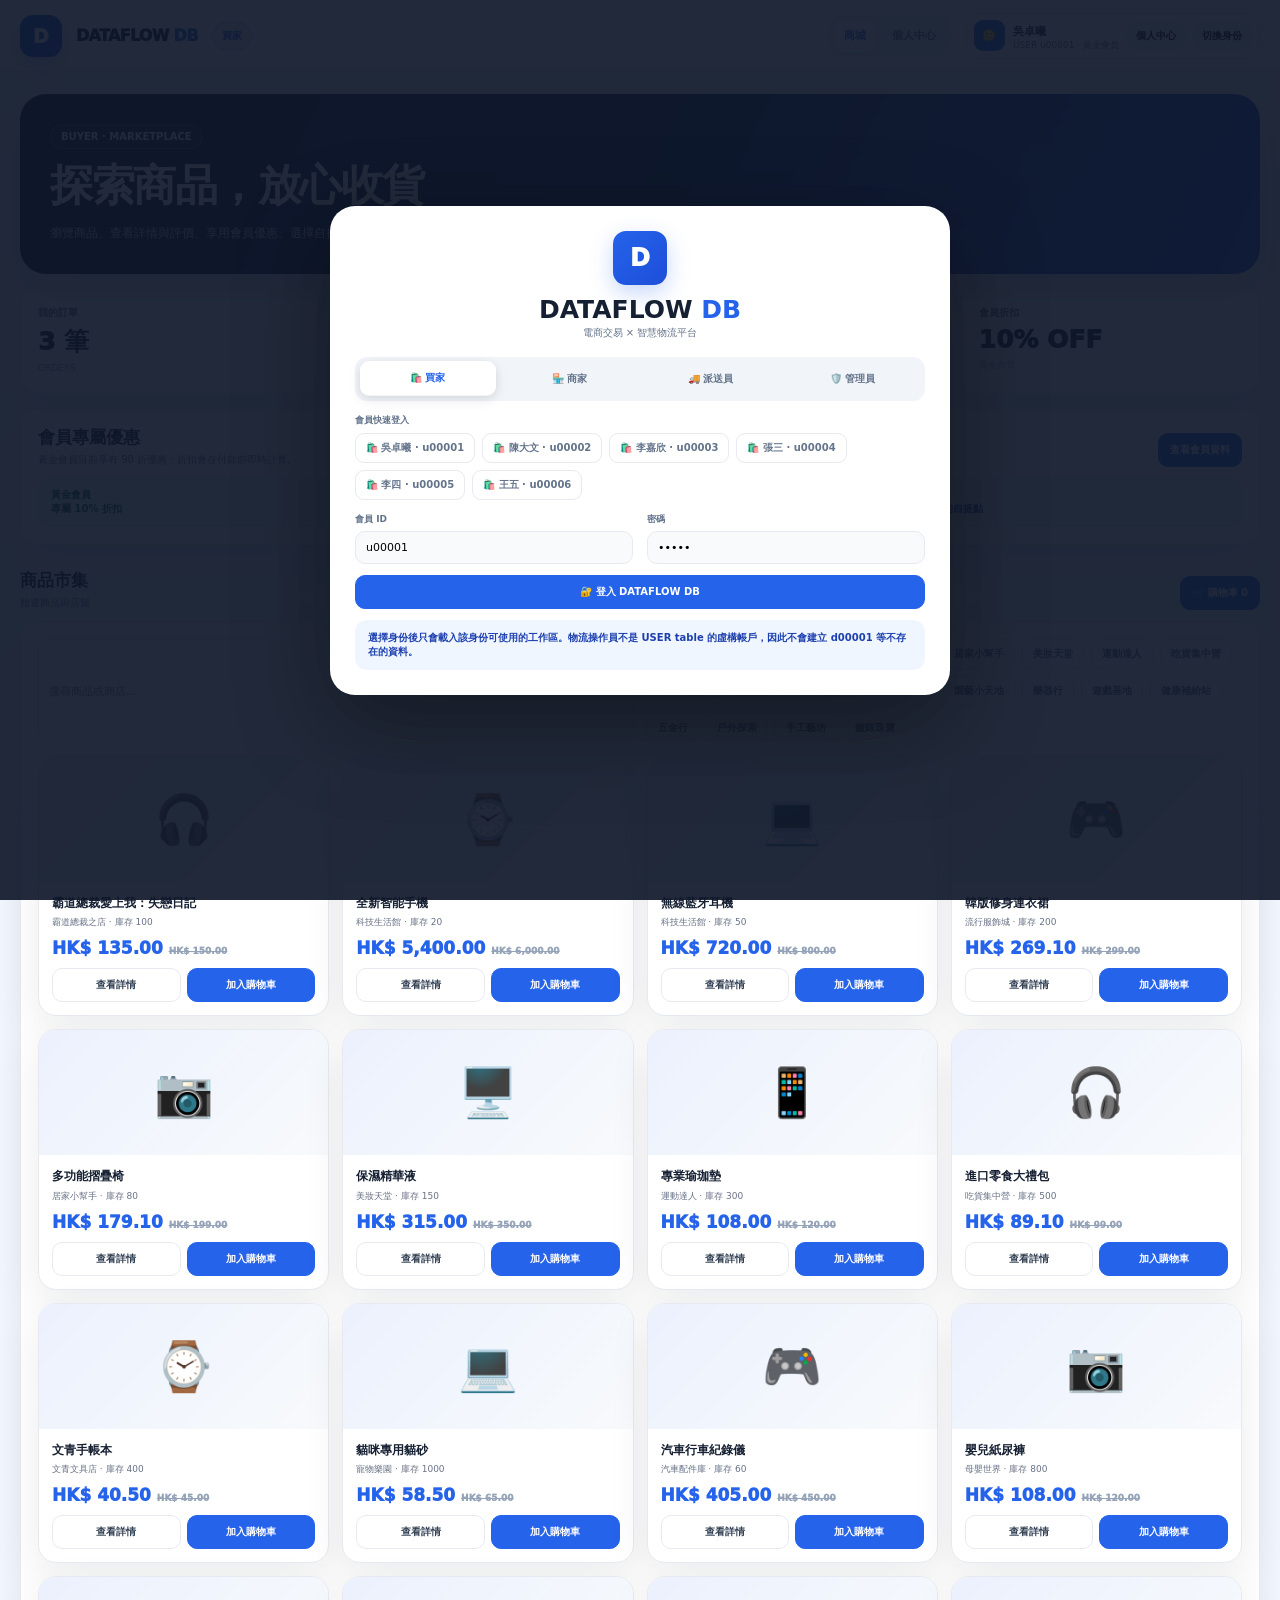
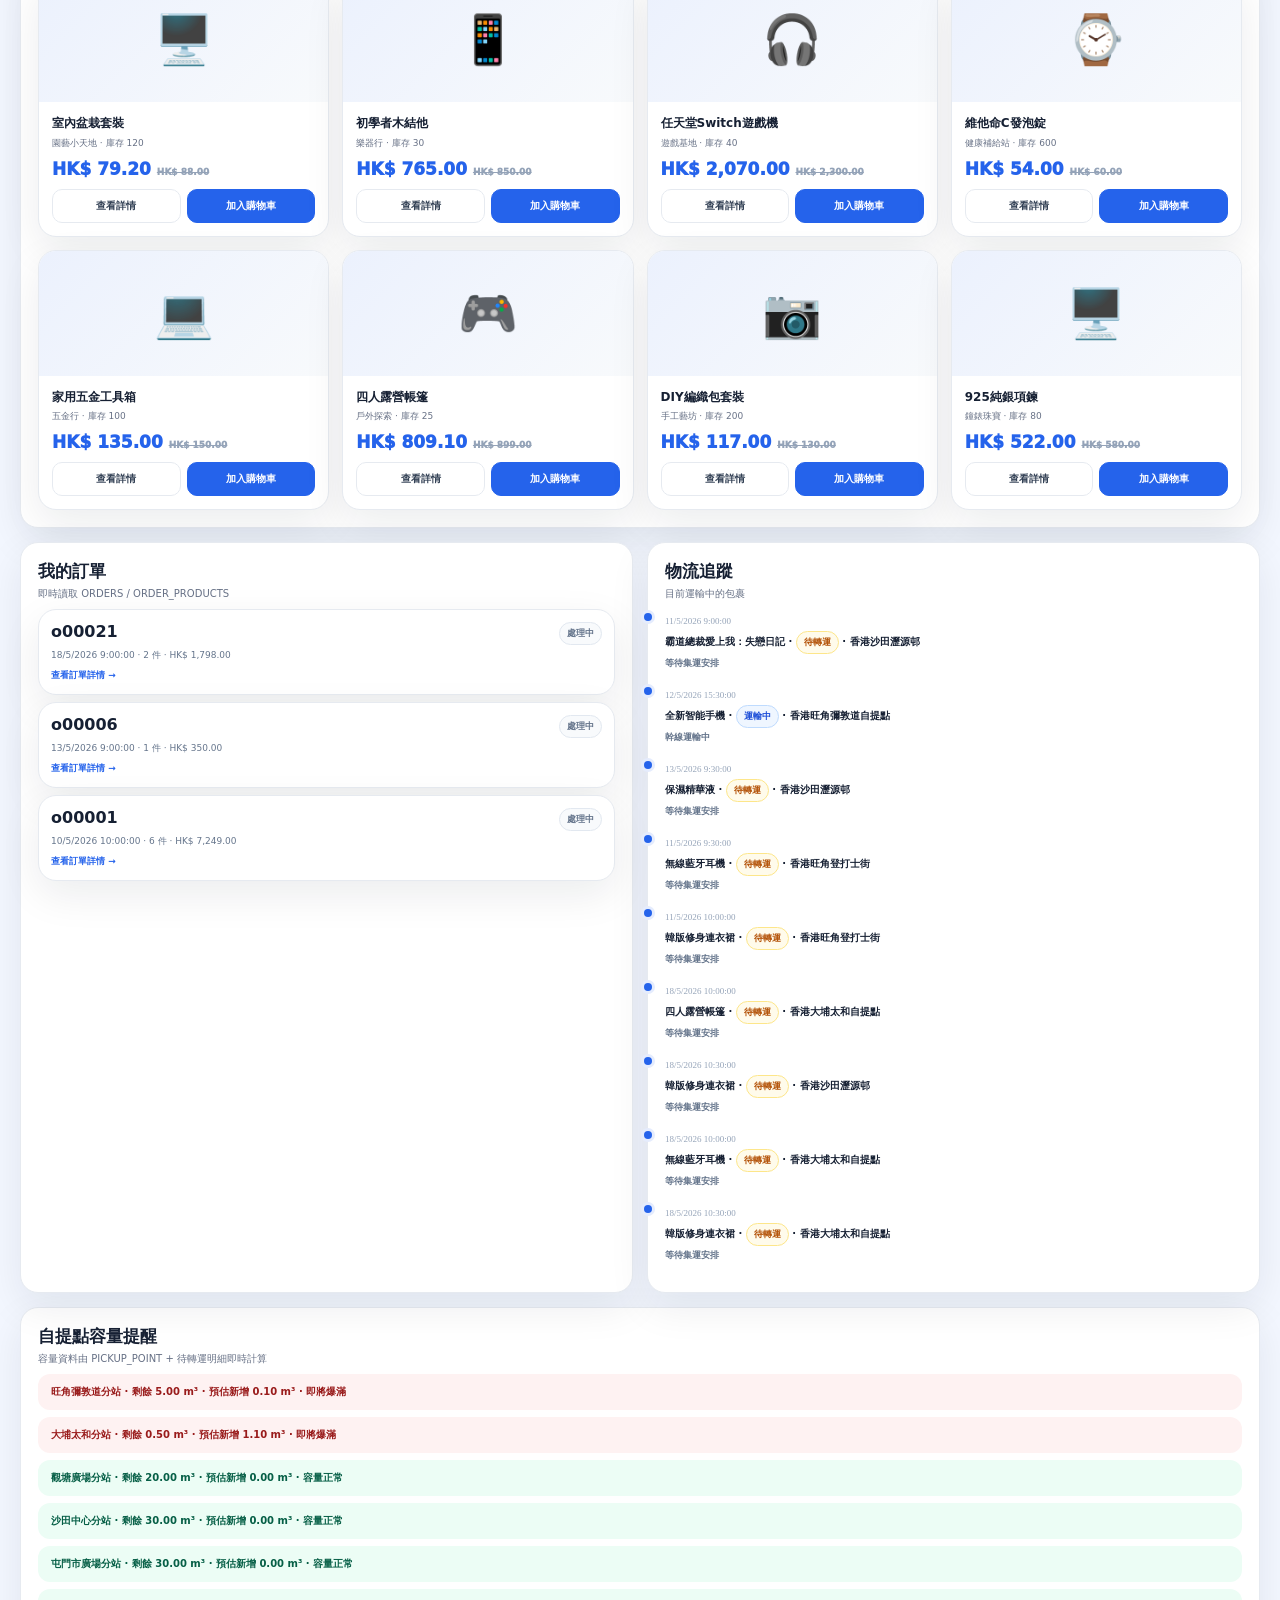
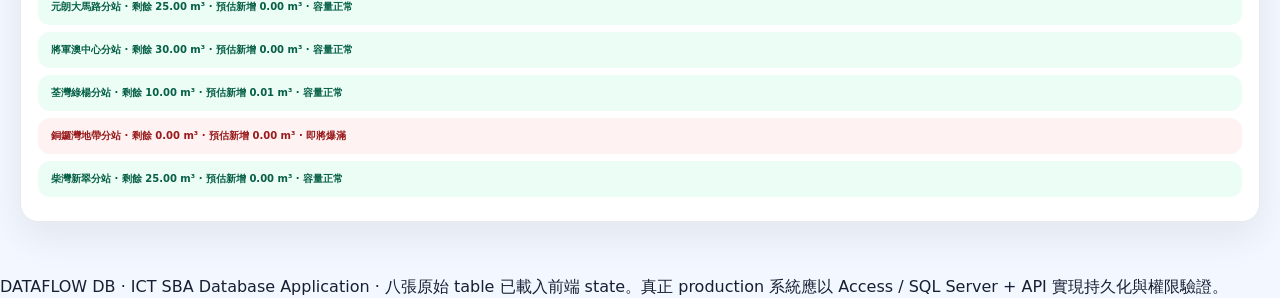
<file: index copy.html>
<!DOCTYPE html>
<html lang="zh-HK">
<head>
<meta charset="UTF-8"><meta name="viewport" content="width=device-width,initial-scale=1">
<title>DATAFLOW DB｜電商交易 × 智慧物流平台</title>
<style>
:root{--bg:#f5f7fb;--panel:#fff;--ink:#162033;--muted:#667085;--line:#e6eaf0;--accent:#2563eb;--accent2:#1d4ed8;--shadow:0 14px 40px rgba(15,23,42,.08);--r:18px}
*{box-sizing:border-box}body{margin:0;background:var(--bg);color:var(--ink);font-family:Inter,ui-sans-serif,system-ui,-apple-system,"Segoe UI",sans-serif}button,input,select,textarea{font:inherit}button{cursor:pointer}.hidden{display:none!important}
body.role-buyer{--accent:#2563eb;--accent2:#1d4ed8;--bg:#f3f7ff}body.role-shop{--accent:#ea580c;--accent2:#c2410c;--bg:#fff7ed}body.role-deliverer{--accent:#0284c7;--accent2:#0369a1;--bg:#effaff}body.role-admin{--accent:#7c3aed;--accent2:#6d28d9;--bg:#f7f3ff}
.rolegrid button{transition:transform .18s ease,background .18s ease,color .18s ease,box-shadow .18s ease}.rolegrid button:hover{transform:translateY(-1px)}.rolegrid button.active{transform:translateY(-1px);box-shadow:0 5px 16px #0f172a18}.rolegrid{position:relative}.rolegrid .role-indicator{position:absolute;top:5px;bottom:5px;border-radius:9px;background:#fff;box-shadow:0 4px 14px #0f172a14;transition:left .22s ease,width .22s ease;pointer-events:none}.rolegrid button{position:relative;z-index:1}.profile-card{display:flex;align-items:center;gap:14px}.profile-avatar{width:58px;height:58px;border-radius:17px;background:linear-gradient(135deg,var(--accent),var(--accent2));color:#fff;display:grid;place-items:center;font-size:22px;font-weight:950}.review{padding:10px 0;border-bottom:1px solid #eef2f6}.stars{letter-spacing:1px}.chart{display:flex;align-items:flex-end;gap:12px;height:190px;padding:15px 10px 5px}.barcol{flex:1;height:100%;display:flex;flex-direction:column;justify-content:flex-end;align-items:center;gap:6px}.bar{width:min(44px,70%);border-radius:9px 9px 4px 4px;background:linear-gradient(180deg,var(--accent),var(--accent2));min-height:3px;transition:height .3s ease}.barlabel{font-size:9px;color:#64748b}.barvalue{font-size:8px;font-weight:900;color:var(--accent)}.route-choice{border:1px solid var(--line);border-radius:12px;padding:11px;cursor:pointer}.route-choice.active{border-color:var(--accent);background:color-mix(in srgb,var(--accent) 7%,white)}.time-badge{font-size:9px;font-weight:900;padding:5px 8px;border-radius:999px;background:#eff6ff;color:#1d4ed8}
.top{height:72px;position:sticky;top:0;z-index:50;background:rgba(255,255,255,.94);backdrop-filter:blur(16px);border-bottom:1px solid var(--line)}.topin{height:100%;max-width:1480px;margin:auto;padding:0 20px;display:flex;align-items:center;gap:14px}.logo{width:42px;height:42px;border-radius:13px;background:linear-gradient(135deg,var(--accent),var(--accent2));color:#fff;display:grid;place-items:center;font-weight:950;font-size:19px;box-shadow:0 8px 22px color-mix(in srgb,var(--accent) 25%,transparent)}.brand{font-weight:950;letter-spacing:-.7px}.brand span{color:var(--accent)}.rolepill{font-size:10px;font-weight:900;color:var(--accent);background:color-mix(in srgb,var(--accent) 9%,white);border:1px solid color-mix(in srgb,var(--accent) 25%,white);padding:6px 9px;border-radius:999px}.nav{display:flex;gap:4px;background:#f1f5f9;padding:4px;border-radius:13px;margin-left:auto}.nav button{border:0;background:transparent;color:#64748b;padding:9px 11px;border-radius:10px;font-size:11px;font-weight:850}.nav button.active{background:#fff;color:var(--accent);box-shadow:0 2px 9px #0f172a14}.account{display:flex;align-items:center;gap:8px;border:1px solid var(--line);background:#fff;padding:6px 8px;border-radius:13px}.avatar{width:31px;height:31px;border-radius:9px;background:var(--accent);color:#fff;display:grid;place-items:center;font-size:11px;font-weight:950}.account small{font-size:9px;color:var(--muted);display:block}.account strong{font-size:11px}.switch{border:0;background:#f1f5f9;padding:7px 9px;border-radius:9px;font-size:10px;font-weight:850}
main{max-width:1480px;margin:auto;padding:22px 20px 55px}.view{animation:up .18s ease}@keyframes up{from{opacity:0;transform:translateY(5px)}to{opacity:1;transform:none}}
.hero{position:relative;overflow:hidden;border-radius:26px;padding:30px;color:#fff;background:linear-gradient(115deg,#0f172a,#172554 52%,var(--accent2));box-shadow:0 20px 50px #0f172a20}.hero:after{content:'DB';position:absolute;right:30px;bottom:-55px;font-size:190px;font-weight:950;color:#fff;opacity:.035}.hero h1{margin:8px 0;font-size:clamp(25px,4vw,43px);letter-spacing:-1.5px}.hero p{max-width:820px;color:#dbeafe;font-size:12px;line-height:1.75;margin:0}.eyebrow{display:inline-flex;padding:6px 10px;border-radius:999px;background:#ffffff12;border:1px solid #ffffff25;font-size:10px;font-weight:900}.grid{display:grid;gap:14px}.g4{grid-template-columns:repeat(4,minmax(0,1fr))}.g3{grid-template-columns:repeat(3,minmax(0,1fr))}.g2{grid-template-columns:repeat(2,minmax(0,1fr))}.card{background:var(--panel);border:1px solid var(--line);border-radius:var(--r);box-shadow:var(--shadow);padding:17px}.metric .label{font-size:10px;color:var(--muted);font-weight:850}.metric .value{font-size:25px;font-weight:950;margin-top:5px}.metric .sub{font-size:9px;color:#94a3b8;margin-top:5px}.section-head{display:flex;align-items:flex-end;justify-content:space-between;gap:12px;margin:24px 0 11px}.section-head h2{font-size:17px;margin:0}.section-head p{font-size:10px;color:var(--muted);margin:4px 0 0}.btn{border:1px solid var(--line);background:#fff;color:#334155;border-radius:10px;padding:9px 11px;font-size:10px;font-weight:900}.btn:hover{background:#f8fafc}.btn.primary{background:var(--accent);border-color:var(--accent);color:#fff}.btn.dark{background:#111827;border-color:#111827;color:#fff}.btn.red{background:#dc2626;border-color:#dc2626;color:#fff}.btn.green{background:#059669;border-color:#059669;color:#fff}.btn.orange{background:#ea580c;border-color:#ea580c;color:#fff}.btn.blue{background:#0284c7;border-color:#0284c7;color:#fff}.btn.purple{background:#7c3aed;border-color:#7c3aed;color:#fff}.filters{display:flex;gap:7px;flex-wrap:wrap}.chip{border:1px solid var(--line);background:#fff;padding:7px 10px;border-radius:9px;font-size:10px;font-weight:850;color:#64748b}.chip.active{background:color-mix(in srgb,var(--accent) 8%,white);border-color:color-mix(in srgb,var(--accent) 28%,white);color:var(--accent)}input,select,textarea{width:100%;background:#f8fafc;border:1px solid var(--line);border-radius:10px;padding:9px 10px;font-size:11px;outline:none}input:focus,select:focus,textarea:focus{border-color:color-mix(in srgb,var(--accent) 60%,white);box-shadow:0 0 0 3px color-mix(in srgb,var(--accent) 10%,transparent)}label{font-size:9px;font-weight:850;color:#64748b;display:block;margin-bottom:5px}.tablewrap{overflow:auto;border:1px solid var(--line);border-radius:13px}.table{width:100%;border-collapse:collapse;font-size:10px}.table th{background:#f8fafc;color:#64748b;text-align:left;font-size:9px}.table th,.table td{padding:10px 11px;border-bottom:1px solid #eef2f6;white-space:nowrap}.table tr:last-child td{border-bottom:0}.table tr:hover td{background:#fbfdff}.badge{display:inline-flex;align-items:center;padding:4px 7px;border-radius:999px;font-size:9px;font-weight:900;border:1px solid transparent}.b-green{background:#ecfdf5;color:#047857;border-color:#a7f3d0}.b-blue{background:#eff6ff;color:#1d4ed8;border-color:#bfdbfe}.b-yellow{background:#fffbeb;color:#b45309;border-color:#fde68a}.b-red{background:#fef2f2;color:#b91c1c;border-color:#fecaca}.b-purple{background:#f5f3ff;color:#6d28d9;border-color:#ddd6fe}.b-gray{background:#f8fafc;color:#64748b;border-color:#e2e8f0}.productgrid{display:grid;grid-template-columns:repeat(4,minmax(0,1fr));gap:13px}.product{padding:0;overflow:hidden}.pcover{height:125px;display:grid;place-items:center;font-size:48px;background:linear-gradient(135deg,color-mix(in srgb,var(--accent) 9%,white),#f8fafc)}.pbody{padding:13px}.pname{font-size:12px;font-weight:900;line-height:1.45}.pmeta{font-size:9px;color:var(--muted);margin-top:4px}.price{font-size:17px;font-weight:950;color:var(--accent);margin-top:9px}.progress{height:8px;background:#e2e8f0;border-radius:99px;overflow:hidden}.progress i{display:block;height:100%;border-radius:99px;background:linear-gradient(90deg,var(--accent),var(--accent2))}.alert{padding:11px 13px;border-radius:12px;font-size:10px;font-weight:750}.alert.blue{background:#eff6ff;color:#1e40af}.alert.orange{background:#fff7ed;color:#9a3412}.alert.green{background:#ecfdf5;color:#065f46}.alert.red{background:#fef2f2;color:#991b1b}.sqlbox{background:#0b1220;color:#dbeafe;border-radius:14px;padding:14px;overflow:auto;font:10px/1.65 ui-monospace,SFMono-Regular,Consolas,monospace;white-space:pre-wrap}.query-tabs{display:flex;gap:6px;flex-wrap:wrap}.query-tabs button{border:1px solid var(--line);background:#fff;padding:7px 9px;border-radius:9px;font-size:9px;font-weight:900}.query-tabs button.active{background:#111827;color:#fff;border-color:#111827}.timeline{border-left:2px solid color-mix(in srgb,var(--accent) 30%,white);padding-left:15px}.event{position:relative;margin-bottom:13px}.event:before{content:'';position:absolute;left:-21px;top:4px;width:8px;height:8px;border-radius:50%;background:var(--accent);box-shadow:0 0 0 3px color-mix(in srgb,var(--accent) 12%,white)}.event time{font:9px ui-monospace;color:#94a3b8}.event div{font-size:10px;font-weight:850;margin-top:3px}.modal{position:fixed;inset:0;background:#0f172a99;backdrop-filter:blur(8px);z-index:100;display:grid;place-items:center;padding:18px}.modalbox{width:min(900px,100%);max-height:92vh;overflow:auto;background:#fff;border-radius:22px;padding:20px;box-shadow:0 30px 90px #0004}.modalhead{display:flex;align-items:center;justify-content:space-between;margin-bottom:14px}.close{border:0;background:#f1f5f9;border-radius:9px;width:31px;height:31px;font-weight:950}.toast{position:fixed;right:18px;top:82px;z-index:200;display:flex;flex-direction:column;gap:7px}.toast div{background:#111827;color:#fff;padding:10px 13px;border-radius:11px;font-size:10px;font-weight:850;box-shadow:0 12px 30px #0003}.login{position:fixed;inset:0;z-index:150;background:#0f172aeb;display:grid;place-items:center;padding:20px}.loginbox{width:min(620px,100%);background:#fff;border-radius:25px;padding:25px;box-shadow:0 30px 90px #0006}.rolegrid{display:grid;grid-template-columns:repeat(4,1fr);gap:6px;background:#f1f5f9;padding:5px;border-radius:12px}.rolegrid button{border:0;background:transparent;padding:10px 5px;border-radius:9px;font-size:10px;font-weight:900;color:#64748b}.rolegrid button.active{background:#fff;color:var(--accent);box-shadow:0 2px 8px #0001}.route-step{display:flex;align-items:center;gap:10px;padding:11px 0;border-bottom:1px dashed #e2e8f0}.route-num{width:28px;height:28px;border-radius:9px;background:var(--accent);color:#fff;display:grid;place-items:center;font-weight:950;font-size:10px}.route-line{height:26px;border-left:2px dashed color-mix(in srgb,var(--accent) 35%,white);margin-left:13px}.crud-grid{display:grid;grid-template-columns:190px 1fr;gap:14px}.table-list{display:flex;flex-direction:column;gap:5px}.table-list button{text-align:left;border:1px solid var(--line);background:#fff;padding:9px 10px;border-radius:10px;font-size:10px;font-weight:900;color:#475569}.table-list button.active{background:color-mix(in srgb,var(--accent) 8%,white);border-color:color-mix(in srgb,var(--accent) 30%,white);color:var(--accent)}.formgrid{display:grid;grid-template-columns:repeat(2,minmax(0,1fr));gap:9px}.mono{font:9px ui-monospace;color:#64748b}@media(max-width:1100px){.g4,.productgrid{grid-template-columns:repeat(2,minmax(0,1fr))}.nav{display:none}.crud-grid{grid-template-columns:1fr}}@media(max-width:680px){.g4,.g3,.g2,.productgrid,.formgrid{grid-template-columns:1fr}.topin{padding:0 12px}.account .accountText{display:none}main{padding:14px 12px 35px}.hero{padding:22px}.hero:after{display:none}}
body.darkmode{--bg:#0f172a;--panel:#172033;--ink:#e5e7eb;--muted:#94a3b8;--line:#293548}body.darkmode .top,body.darkmode .nav,body.darkmode .account,body.darkmode .btn,body.darkmode .chip,body.darkmode input,body.darkmode select,body.darkmode textarea{background:#111827;color:#e5e7eb;border-color:#334155}body.darkmode .table th{background:#111827;color:#94a3b8}body.monoaccent{filter:saturate(.15)}
</style>
<style id="tsp-extension-style">
.tsp-subnav{display:flex;gap:7px;flex-wrap:wrap;background:#f8fafc;border:1px solid var(--line);padding:6px;border-radius:13px;margin:14px 0}
.tsp-subnav button{border:1px solid transparent;background:transparent;color:#64748b;border-radius:9px;padding:9px 12px;font-size:10px;font-weight:900}
.tsp-subnav button.active{background:#fff;color:var(--accent);border-color:var(--line);box-shadow:0 2px 9px #0f172a12}
.tsp-kpi{display:grid;grid-template-columns:repeat(5,minmax(0,1fr));gap:10px}
.tsp-kpi .card{padding:13px}
.tsp-kpi .value{font-size:20px;font-weight:950;margin-top:4px}
.tsp-mini{font-size:9px;color:#64748b;line-height:1.55}
.tsp-code{background:#0b1220;color:#dbeafe;border-radius:13px;padding:12px;font:9px/1.65 ui-monospace,SFMono-Regular,Consolas,monospace;white-space:pre-wrap}
.tsp-route{display:flex;align-items:center;gap:7px;flex-wrap:wrap}
.tsp-node{display:inline-flex;align-items:center;gap:5px;background:#eff6ff;border:1px solid #bfdbfe;color:#1d4ed8;border-radius:9px;padding:7px 9px;font-size:9px;font-weight:900}
.tsp-arrow{color:#94a3b8;font-weight:950}
.tsp-matrix td,.tsp-matrix th{text-align:right}
.tsp-matrix td:first-child,.tsp-matrix th:first-child{text-align:left}
.tsp-best{border:1px solid #a7f3d0;background:#ecfdf5;border-radius:14px;padding:13px}
.tsp-warning{border:1px solid #fde68a;background:#fffbeb;color:#92400e;border-radius:12px;padding:11px;font-size:9px;line-height:1.65}
.tsp-step{border-left:3px solid var(--accent);padding:8px 10px;margin:7px 0;background:#f8fafc;border-radius:0 10px 10px 0;font-size:9px}
@media(max-width:1100px){.tsp-kpi{grid-template-columns:repeat(2,minmax(0,1fr))}}
@media(max-width:680px){.tsp-kpi{grid-template-columns:1fr}}
</style>
</head>
<body class="role-buyer">
<div id="toast" class="toast"></div>
<div id="login" class="login"><div class="loginbox"><div style="text-align:center;margin-bottom:17px"><div class="logo" style="margin:auto;width:54px;height:54px;font-size:24px">D</div><h1 style="margin:10px 0 2px;font-size:25px">DATAFLOW <span style="color:#2563eb">DB</span></h1><div style="font-size:10px;color:#64748b">電商交易 × 智慧物流平台</div></div><div class="rolegrid" id="roleTabs"></div><div id="loginPresets" style="margin:13px 0"></div><div class="grid g2"><div><label id="loginIdLabel">會員 ID</label><input id="loginId" value="u00001"></div><div><label>密碼</label><input id="loginPw" type="password" value="pw123"></div></div><button class="btn primary" style="width:100%;margin-top:11px" onclick="login()">🔐 登入 DATAFLOW DB</button><div class="alert blue" style="margin-top:11px">選擇身份後只會載入該身份可使用的工作區。物流操作員不是 USER table 的虛構帳戶，因此不會建立 d00001 等不存在的資料。</div></div></div><header class="top"><div class="topin"><div class="logo">D</div><div class="brand">DATAFLOW <span>DB</span></div><span class="rolepill" id="rolePill">BUYER</span><nav class="nav" id="nav"></nav><div class="account"><div class="avatar" id="avatar">吳</div><div class="accountText"><strong id="userName">吳卓曦</strong><small id="userSub">USER u00001</small></div><button class="switch" onclick="showProfile()">個人中心</button><button class="switch" onclick="showLogin()">切換身份</button></div></div></header>
<main>
<section id="buyerView" class="view"><div class="hero"><span class="eyebrow">BUYER · MARKETPLACE</span><h1>探索商品，放心收貨</h1><p>瀏覽商品、查看詳情與評價、享用會員優惠、選擇自提或送貨上門，並追蹤自己的訂單。</p></div><div class="grid g4" style="margin-top:14px" id="buyerMetrics"></div><div class="card" style="margin-top:14px"><div class="section-head" style="margin:0 0 10px"><div><h2>會員專屬優惠</h2><p id="memberOfferText"></p></div><button class="btn primary" onclick="showProfile()">查看會員資料</button></div><div id="memberOffer"></div></div><div class="section-head"><div><h2>商品市集</h2><p>精選商品與店舖</p></div><button class="btn primary" onclick="openCartDrawer()">🛒 購物車 <span id="cartCount">0</span></button></div><div class="card"><div class="grid g2"><input id="productSearch" placeholder="搜尋商品或商店…" oninput="renderBuyer()"><div class="filters" id="catFilters"></div></div><div class="productgrid" id="productGrid" style="margin-top:13px"></div></div><div class="grid g2" style="margin-top:14px"><div class="card"><div class="section-head" style="margin:0 0 8px"><div><h2>我的訂單</h2><p>即時讀取 ORDERS / ORDER_PRODUCTS</p></div></div><div id="activeOrders"></div></div><div class="card"><div class="section-head" style="margin:0 0 8px"><div><h2>物流追蹤</h2><p>目前運輸中的包裹</p></div></div><div id="buyerTracking"></div></div></div><div class="card" style="margin-top:14px"><div class="section-head" style="margin:0 0 8px"><div><h2>自提點容量提醒</h2><p>容量資料由 PICKUP_POINT + 待轉運明細即時計算</p></div></div><div id="buyerCapacity"></div></div>

</section>
<section id="shopView" class="view hidden"><div class="hero"><span class="eyebrow">MERCHANT · SHOP OPERATIONS</span><h1>商家營運中心</h1><p>管理商品、庫存、店鋪訂單、營收及物流明細；不會出現買家購物或派送路線功能。</p></div><div class="grid g4" style="margin-top:14px" id="shopMetrics"></div><div class="grid g2" style="margin-top:14px"><div class="card"><div class="section-head" style="margin:0 0 10px"><div><h2>商品與庫存</h2><p>PRODUCT.price / stock / volume_unit</p></div><button class="btn orange" onclick="openProductModal()">＋ 新增商品</button></div><div class="tablewrap"><table class="table"><thead><tr><th>PRODUCT</th><th>價格</th><th>庫存</th><th>體積 m³</th><th>操作</th></tr></thead><tbody id="shopProducts"></tbody></table></div></div><div class="card"><div class="section-head" style="margin:0 0 10px"><div><h2>營收與熱銷</h2><p>SQL：SUM / GROUP BY / ORDER BY</p></div></div><div id="shopRanking"></div><div id="quarterChart" style="margin-top:12px"></div></div></div><div class="card" style="margin-top:14px"><div class="section-head" style="margin:0 0 10px"><div><h2>待處理物流</h2><p>點擊任一明細查看貨品、目的地及目前狀態</p></div></div><div class="tablewrap"><table class="table"><thead><tr><th>OP_ID</th><th>商品</th><th>數量</th><th>STATUS</th><th>目的地</th><th>查看</th></tr></thead><tbody id="shopOrders"></tbody></table></div></div><div class="card" style="margin-top:14px"><div class="section-head" style="margin:0 0 8px"><div><h2>商家 SQL 分析</h2><p>只保留與商家營運直接相關的五個查詢</p></div></div><div id="shopSqlPanel"></div></div></section>
<section id="delivererView" class="view hidden"><div class="hero"><span class="eyebrow">LOGISTICS OPERATOR · DISPATCH CONTROL</span><h1>派送調度中心</h1><p>集中處理包裹狀態、自提點容量、Hub 併單、SQL 派車資料及不同條件下的派單路徑演算。</p></div>
<div class="tsp-subnav" id="delivererSubnav">
  <button class="active" onclick="switchDelivererSubpage('main',this)">📋 調度總覽</button>
  <button onclick="switchDelivererSubpage('tsp',this)">🧠 TSP 路徑最佳化</button>
</div>
<div id="delivererMainContent">
<div class="grid g4" style="margin-top:14px" id="deliveryMetrics"></div><div class="grid g2" style="margin-top:14px"><div class="card"><div class="section-head" style="margin:0 0 10px"><div><h2>📦 包裹狀態更新</h2><p>選擇「貨品送到未」的實際物流狀態</p></div><select id="hubSelect" style="max-width:220px"></select></div><div class="tablewrap"><table class="table"><thead><tr><th>OP_ID</th><th>商品</th><th>目的地</th><th>目前</th><th>更新狀態</th><th>剩餘時間</th></tr></thead><tbody id="deliveryTasks"></tbody></table></div></div><div class="card"><div class="section-head" style="margin:0 0 10px"><div><h2>📦 自提點容量</h2><p>expected_volume 與 FULL WARNING</p></div></div><div id="capacityPanel"></div></div></div><div class="grid g2" style="margin-top:14px"><div class="card"><div class="section-head" style="margin:0 0 9px"><div><h2>🔗 Hub 併單</h2><p>SQL 7：同目的地的待轉運包裹</p></div></div><div id="bundlePanel"></div></div><div class="card"><div class="section-head" style="margin:0 0 9px"><div><h2>🚚 SQL 派車總表</h2><p>SQL 9：按目的地整理派送資料</p></div></div><div id="dispatchPanel"></div></div></div><div class="card" style="margin-top:14px"><div class="section-head" style="margin:0 0 10px"><div><h2>🧭 智慧派單路徑演算</h2><p>根據報告中的 SQL 10 地理篩選，再以 Dijkstra 產生路徑。可切換不同調度情境，而非固定一條路線。</p></div><button class="btn blue" onclick="runDispatchAlgorithm()">▶ 重新演算</button></div><div id="routeScenario" class="grid g3"></div><div id="routePanel" style="margin-top:12px"></div></div><div class="card" style="margin-top:14px"><div class="section-head" style="margin:0 0 9px"><div><h2>派送員 SQL 工具</h2><p>只保留物流人員實際會使用的 SQL 情境</p></div></div><div id="delivererSqlPanel"></div></div></div>
<div id="delivererTspContent" class="hidden">
  <div class="hero" style="background:linear-gradient(115deg,#082f49,#075985 55%,#0284c7)">
    <span class="eyebrow">DELIVERER · ROUTE OPTIMIZER</span>
    <h1>多節點物流路徑最佳化</h1>
    <p>Open TSP + Simulated Annealing + 2-opt + Dijkstra。先由道路圖建立實際最短距離矩陣，再最佳化必經節點的訪問次序，最後逐段重建道路路徑。</p>
  </div>

  <div class="card" style="margin-top:14px">
    <div class="section-head" style="margin:0 0 10px">
      <div><h2>① 路徑設定</h2><p>起點與終點固定，中間的必經節點由 SA + 2-opt 最佳化。</p></div>
      <button class="btn blue" onclick="runTspSA()">▶ 執行 SA 最佳化</button>
    </div>
    <div class="grid g3">
      <div><label>起點 Start</label><select id="tspStart"></select></div>
      <div><label>終點 End</label><select id="tspEnd"></select></div>
      <div><label>SA 參數</label>
        <div class="grid g2">
          <input id="saTemp" type="number" value="1000" min="1" step="50" title="Initial Temperature">
          <input id="saAlpha" type="number" value="0.995" min="0.8" max="0.9999" step="0.001" title="Cooling Rate">
        </div>
      </div>
    </div>
    <div style="margin-top:12px"><label>必經節點 Mandatory Waypoints</label><div id="tspWaypointChoices" class="filters"></div></div>
    <div class="tsp-warning" style="margin-top:12px">
      <b>測試頁數據層說明：</b>目前 v3_fix.html 沒有 ROAD_NETWORK 資料表，因此此頁會由現有 PT_HUB / ADDRESS 座標即時生成一個 temporary road graph 作測試。
      真正 Access 版本可直接將 temporary edge weight 換成 ROAD_NETWORK.distance_km / est_time_mins，而不需要改動 SA / TSP 核心。
    </div>
  </div>

  <div class="section-head"><div><h2>② Temporary Data Tables</h2><p>展示本次演算實際使用的節點與道路邊資料。</p></div></div>
  <div class="grid g2">
    <div class="card"><h3 style="margin-top:0">Temporary NODE_SET</h3><div id="tspNodeTable"></div></div>
    <div class="card"><h3 style="margin-top:0">Temporary ROAD_NETWORK</h3><div id="tspEdgeTable"></div><div class="alert blue" style="margin-top:10px">
        Temporary ROAD_NETWORK 先以連通骨幹（MST-style backbone）確保所有 Hub 可達，
        再加入最近鄰道路提供 Dijkstra 多條候選路徑；正式版本可直接替換成 Access 的 ROAD_NETWORK。
        </div></div>
  </div>

  <div class="section-head"><div><h2>③ Dijkstra Actual Shortest-Path Matrix</h2><p>每個矩陣元素代表道路圖上的最短距離，而不是兩點直線距離。</p></div></div>
  <div class="card"><div id="tspMatrix"></div></div>

  <div class="section-head"><div><h2>④ TSP + Simulated Annealing</h2><p>2-opt 負責產生鄰域解；SA 決定是否接受較差解，以減低困於 local optimum 的機會。</p></div></div>
  <div class="tsp-kpi" id="tspKpi"></div>
  <div class="grid g2" style="margin-top:12px">
    <div class="card"><h3 style="margin-top:0">Initial TSP Route</h3><div id="tspInitialRoute"></div></div>
    <div class="card"><h3 style="margin-top:0">Best Route</h3><div id="tspBestRoute"></div></div>
  </div>
  <div class="card" style="margin-top:12px"><h3 style="margin-top:0">SA Iteration Log</h3><div id="tspLog"></div></div>

  <div class="section-head"><div><h2>⑤ Dijkstra Path Reconstruction</h2><p>最佳 TSP 次序確定後，再逐段尋找真正道路路徑。</p></div></div>
  <div class="card"><div id="tspReconstruction"></div></div>
</div>
</section>
<section id="queryView" class="view hidden"><div class="hero"><span class="eyebrow">DATABASE QUERY CENTER</span><h1>SQL Query Center</h1><p>Admin 專用的完整 SQL 情境瀏覽。一般買家不會看到此頁面。</p></div><div class="card" style="margin-top:14px"><div class="query-tabs" id="queryTabs"></div><div id="queryDetail" style="margin-top:14px"></div></div></section>
<section id="adminView" class="view hidden"><div class="hero"><span class="eyebrow">ADMIN CONTROL · FULL DATASET</span><h1>數據庫管理中心</h1><p>紫色 Admin 主題。完整載入 USER、ADDRESS、SHOP、PRODUCT、ORDERS、ORDER_PRODUCTS、PICKUP_POINT、PT_HUB 八張 table，提供新增、編輯、刪除及關聯資料檢視。</p></div><div class="grid g4" style="margin-top:14px" id="adminMetrics"></div><div class="card" style="margin-top:14px"><div class="crud-grid"><div><div class="section-head" style="margin:0 0 8px"><div><h2>Tables</h2><p>8 entities</p></div></div><div class="table-list" id="tableList"></div></div><div><div class="section-head" style="margin:0 0 8px"><div><h2 id="adminTableTitle">USER</h2><p id="adminTableDesc">即時編輯目前資料。</p></div><button class="btn purple" onclick="openCrudForm()">＋ 新增 Record</button></div><div class="tablewrap"><table class="table"><thead id="adminHead"></thead><tbody id="adminBody"></tbody></table></div></div></div></div></section>
</main><footer>DATAFLOW DB · ICT SBA Database Application · 八張原始 table 已載入前端 state。真正 production 系統應以 Access / SQL Server + API 實現持久化與權限驗證。</footer>
<div id="genericModal" class="modal hidden"><div class="modalbox"><div class="modalhead"><h2 id="modalTitle" style="margin:0;font-size:17px">Record</h2><button class="close" onclick="closeModal('genericModal')">×</button></div><div id="modalBody"></div></div></div>
<div id="cartModal" class="modal hidden"><div class="modalbox" style="max-width:650px"><div class="modalhead"><h2 style="margin:0;font-size:17px">購物車</h2><button class="close" onclick="closeModal('cartModal')">×</button></div><div id="cartItems"></div><div class="card" style="margin-top:10px;background:#f8fafc"><div style="display:flex;justify-content:space-between;font-weight:950"><span>合計</span><span id="cartTotal">HK$0.00</span></div></div><button class="btn primary" style="width:100%;margin-top:10px" onclick="checkout()">建立 ORDERS / ORDER_PRODUCTS</button></div></div>
<div id="productModal" class="modal hidden"><div class="modalbox"><div class="modalhead"><h2 style="margin:0;font-size:17px">新增 PRODUCT</h2><button class="close" onclick="closeModal('productModal')">×</button></div><div class="formgrid"><div><label>product_id</label><input id="newPid"></div><div><label>shop_id</label><select id="newPShop"></select></div><div><label>name</label><input id="newPName"></div><div><label>price</label><input id="newPPrice" type="number" step="0.01"></div><div><label>stock</label><input id="newPStock" type="number"></div><div><label>volume_unit m³</label><input id="newPVol" type="number" step="0.001"></div></div><button class="btn orange" style="width:100%;margin-top:12px" onclick="createProduct()">建立商品</button></div></div>
<div id="productDetailModal" class="modal hidden"><div class="modalbox"><div class="modalhead"><h2 id="detailTitle" style="margin:0;font-size:18px">商品詳情</h2><button class="close" onclick="closeModal('productDetailModal')">×</button></div><div id="productDetailBody"></div></div></div>
<div id="checkoutModal" class="modal hidden"><div class="modalbox" style="max-width:760px"><div class="modalhead"><h2 style="margin:0;font-size:18px">確認訂單與付款</h2><button class="close" onclick="closeModal('checkoutModal')">×</button></div><div id="checkoutBody"></div></div></div>
<div id="profileModal" class="modal hidden"><div class="modalbox" style="max-width:760px"><div class="modalhead"><h2 style="margin:0;font-size:18px">個人中心</h2><button class="close" onclick="closeModal('profileModal')">×</button></div><div id="profileBody"></div></div></div>
<script>
'use strict';
const DATA={"USER":[{"user_id":"u00001","pw":"pw123","name":"吳卓曦","sex":"男","email":"ng@example.com","phone_no":"852 90001111","member_lvl":"G"},{"user_id":"u00002","pw":"pw456","name":"陳大文","sex":"男","email":"chan@example.com","phone_no":"852 90002222","member_lvl":"S"},{"user_id":"u00003","pw":"pw789","name":"李嘉欣","sex":"女","email":"lee@example.com","phone_no":"852 90003333","member_lvl":"N"},{"user_id":"u00004","pw":"pwabc","name":"張三","sex":"男","email":"zhang@example.com","phone_no":"852 90004444","member_lvl":"G"},{"user_id":"u00005","pw":"pwdef","name":"李四","sex":"女","email":"li@example.com","phone_no":"852 90005555","member_lvl":"S"},{"user_id":"u00006","pw":"pw123","name":"王五","sex":"男","email":"wang@example.com","phone_no":"852 90006666","member_lvl":"N"},{"user_id":"u00007","pw":"pw456","name":"趙六","sex":"女","email":"zhao@example.com","phone_no":"852 90007777","member_lvl":"G"},{"user_id":"u00008","pw":"pw789","name":"林青霞","sex":"女","email":"lin@example.com","phone_no":"852 90008888","member_lvl":"S"},{"user_id":"u00009","pw":"pwabc","name":"周星馳","sex":"男","email":"zhou@example.com","phone_no":"852 90009999","member_lvl":"N"},{"user_id":"u00010","pw":"pwdef","name":"劉德華","sex":"男","email":"liu@example.com","phone_no":"852 90001010","member_lvl":"G"},{"user_id":"u00011","pw":"pw123","name":"郭富城","sex":"男","email":"guo@example.com","phone_no":"852 90001212","member_lvl":"S"},{"user_id":"u00012","pw":"pw456","name":"黎明","sex":"男","email":"lai@example.com","phone_no":"852 90001313","member_lvl":"N"},{"user_id":"u00013","pw":"pw789","name":"張學友","sex":"男","email":"cheung@example.com","phone_no":"852 90001414","member_lvl":"G"},{"user_id":"u00014","pw":"pwabc","name":"陳奕迅","sex":"男","email":"eason@example.com","phone_no":"852 90001515","member_lvl":"S"},{"user_id":"u00015","pw":"pwdef","name":"容祖兒","sex":"女","email":"joey@example.com","phone_no":"852 90001616","member_lvl":"N"},{"user_id":"u00016","pw":"pw123","name":"楊千嬅","sex":"女","email":"miriam@example.com","phone_no":"852 90001717","member_lvl":"G"},{"user_id":"u00017","pw":"pw456","name":"謝霆鋒","sex":"男","email":"nicholas@example.com","phone_no":"852 90001818","member_lvl":"S"},{"user_id":"u00018","pw":"pw789","name":"王菲","sex":"女","email":"faye@example.com","phone_no":"852 90001919","member_lvl":"N"},{"user_id":"u00019","pw":"pwabc","name":"鄭秀文","sex":"女","email":"sammi@example.com","phone_no":"852 90002020","member_lvl":"G"},{"user_id":"u00020","pw":"pwdef","name":"古天樂","sex":"男","email":"louis@example.com","phone_no":"852 90002121","member_lvl":"S"}],"ADDRESS":[{"address_id":"a00001","user_id":"u00001","shop_id":null,"full_address":"香港沙田瀝源?","latitude":22.37,"longitude":114.19,"hub_id":"pt_hub_05","is_default":true},{"address_id":"a00002","user_id":"u00002","shop_id":null,"full_address":"香港大埔太和?","latitude":22.45,"longitude":114.16,"hub_id":"pt_hub_05","is_default":true},{"address_id":"a00003","user_id":"u00003","shop_id":null,"full_address":"香港觀塘秀茂坪?","latitude":22.31,"longitude":114.22,"hub_id":"pt_hub_02","is_default":true},{"address_id":"a00004","user_id":"u00004","shop_id":null,"full_address":"香港荃灣大窩口?","latitude":22.36,"longitude":114.12,"hub_id":"pt_hub_04","is_default":true},{"address_id":"a00005","user_id":"u00005","shop_id":null,"full_address":"香港屯門大興?","latitude":22.4,"longitude":113.97,"hub_id":"pt_hub_04","is_default":true},{"address_id":"a00006","user_id":"u00001","shop_id":null,"full_address":"香港旺角登打士街","latitude":22.31,"longitude":114.17,"hub_id":"pt_hub_02","is_default":false},{"address_id":"a00007","user_id":"u00006","shop_id":null,"full_address":"香港九龍灣啟業?","latitude":22.32,"longitude":114.21,"hub_id":"pt_hub_02","is_default":true},{"address_id":"a00008","user_id":"u00007","shop_id":null,"full_address":"香港元朗朗屏?","latitude":22.44,"longitude":114.02,"hub_id":"pt_hub_04","is_default":true},{"address_id":"a00009","user_id":"u00008","shop_id":null,"full_address":"香港將軍澳寶林?","latitude":22.32,"longitude":114.25,"hub_id":"pt_hub_02","is_default":true},{"address_id":"a00010","user_id":"u00009","shop_id":null,"full_address":"香港柴灣小西灣?","latitude":22.26,"longitude":114.25,"hub_id":"pt_hub_02","is_default":true},{"address_id":"a00011","user_id":null,"shop_id":"s00001","full_address":"深圳寶安區工業園","latitude":22.55,"longitude":113.88,"hub_id":"pt_hub_01","is_default":false},{"address_id":"a00012","user_id":null,"shop_id":"s00002","full_address":"深圳南山區科技園","latitude":22.54,"longitude":113.93,"hub_id":"pt_hub_01","is_default":false},{"address_id":"a00013","user_id":null,"shop_id":"s00003","full_address":"東莞長安鎮工業區","latitude":22.8,"longitude":113.8,"hub_id":"pt_hub_03","is_default":false},{"address_id":"a00014","user_id":null,"shop_id":"s00004","full_address":"廣州天河區商業城","latitude":23.12,"longitude":113.26,"hub_id":"pt_hub_03","is_default":false},{"address_id":"a00015","user_id":null,"shop_id":"s00005","full_address":"深圳龍華新區","latitude":22.65,"longitude":114.01,"hub_id":"pt_hub_01","is_default":false},{"address_id":"a00016","user_id":null,"shop_id":"s00006","full_address":"香港觀塘開源道","latitude":22.31,"longitude":114.22,"hub_id":"pt_hub_02","is_default":false},{"address_id":"a00017","user_id":null,"shop_id":"s00007","full_address":"香港荃灣海盛路","latitude":22.36,"longitude":114.1,"hub_id":"pt_hub_04","is_default":false},{"address_id":"a00018","user_id":null,"shop_id":"s00008","full_address":"香港沙田火炭工業區","latitude":22.39,"longitude":114.19,"hub_id":"pt_hub_05","is_default":false},{"address_id":"a00019","user_id":null,"shop_id":"s00009","full_address":"香港荔枝角青山道","latitude":22.33,"longitude":114.15,"hub_id":"pt_hub_02","is_default":false},{"address_id":"a00020","user_id":null,"shop_id":"s00010","full_address":"香港柴灣嘉業街","latitude":22.27,"longitude":114.24,"hub_id":"pt_hub_02","is_default":false},{"address_id":"a00021","user_id":null,"shop_id":null,"full_address":"深圳寶安集運大倉","latitude":22.56,"longitude":113.89,"hub_id":null,"is_default":false},{"address_id":"a00022","user_id":null,"shop_id":null,"full_address":"九龍灣分區大倉","latitude":22.32,"longitude":114.21,"hub_id":null,"is_default":false},{"address_id":"a00023","user_id":null,"shop_id":null,"full_address":"東莞轉運樞紐","latitude":22.81,"longitude":113.81,"hub_id":null,"is_default":false},{"address_id":"a00024","user_id":null,"shop_id":null,"full_address":"荃灣分區大倉","latitude":22.37,"longitude":114.11,"hub_id":null,"is_default":false},{"address_id":"a00025","user_id":null,"shop_id":null,"full_address":"沙田分區大倉","latitude":22.38,"longitude":114.18,"hub_id":null,"is_default":false},{"address_id":"a00026","user_id":null,"shop_id":null,"full_address":"廣州南沙區港集運路","latitude":22.75,"longitude":113.55,"hub_id":null,"is_default":false},{"address_id":"a00027","user_id":null,"shop_id":null,"full_address":"惠州惠陽區物流大街","latitude":22.82,"longitude":114.45,"hub_id":null,"is_default":false},{"address_id":"a00028","user_id":null,"shop_id":null,"full_address":"中山三角鎮轉運路","latitude":22.68,"longitude":113.42,"hub_id":null,"is_default":false},{"address_id":"a00029","user_id":null,"shop_id":null,"full_address":"佛山順德區順豐路","latitude":22.85,"longitude":113.25,"hub_id":null,"is_default":false},{"address_id":"a00030","user_id":null,"shop_id":null,"full_address":"珠海香洲區金鼎路","latitude":22.35,"longitude":113.58,"hub_id":null,"is_default":false},{"address_id":"a00031","user_id":null,"shop_id":null,"full_address":"香港屯門龍鼓灘路","latitude":22.39,"longitude":113.91,"hub_id":null,"is_default":false},{"address_id":"a00032","user_id":null,"shop_id":null,"full_address":"香港元朗新田村路","latitude":22.48,"longitude":114.07,"hub_id":null,"is_default":false},{"address_id":"a00033","user_id":null,"shop_id":null,"full_address":"香港粉嶺安樂村","latitude":22.5,"longitude":114.14,"hub_id":null,"is_default":false},{"address_id":"a00034","user_id":null,"shop_id":null,"full_address":"香港大角咀洋松街","latitude":22.32,"longitude":114.16,"hub_id":null,"is_default":false},{"address_id":"a00035","user_id":null,"shop_id":null,"full_address":"香港柴灣利眾街","latitude":22.26,"longitude":114.23,"hub_id":null,"is_default":false},{"address_id":"a00036","user_id":null,"shop_id":null,"full_address":"香港葵涌貨櫃碼頭路","latitude":22.34,"longitude":114.12,"hub_id":null,"is_default":false},{"address_id":"a00037","user_id":null,"shop_id":null,"full_address":"香港大埔大富街","latitude":22.46,"longitude":114.18,"hub_id":null,"is_default":false},{"address_id":"a00038","user_id":null,"shop_id":null,"full_address":"江門蓬江區物流大道","latitude":22.6,"longitude":113.08,"hub_id":null,"is_default":false},{"address_id":"a00039","user_id":null,"shop_id":null,"full_address":"肇慶端州區信安路","latitude":23.05,"longitude":112.48,"hub_id":null,"is_default":false},{"address_id":"a00040","user_id":null,"shop_id":null,"full_address":"香港赤?角航運路","latitude":22.3,"longitude":113.93,"hub_id":null,"is_default":false},{"address_id":"a00041","user_id":null,"shop_id":null,"full_address":"香港旺角彌敦道自提點","latitude":22.31,"longitude":114.16,"hub_id":"pt_hub_02","is_default":false},{"address_id":"a00042","user_id":null,"shop_id":null,"full_address":"香港大埔太和自提點","latitude":22.45,"longitude":114.16,"hub_id":"pt_hub_05","is_default":false},{"address_id":"a00043","user_id":null,"shop_id":null,"full_address":"香港觀塘廣場自提點","latitude":22.31,"longitude":114.22,"hub_id":"pt_hub_02","is_default":false},{"address_id":"a00044","user_id":null,"shop_id":null,"full_address":"香港沙田中心自提點","latitude":22.38,"longitude":114.18,"hub_id":"pt_hub_05","is_default":false},{"address_id":"a00045","user_id":null,"shop_id":null,"full_address":"香港屯門市廣場自提點","latitude":22.39,"longitude":113.97,"hub_id":"pt_hub_04","is_default":false},{"address_id":"a00046","user_id":null,"shop_id":null,"full_address":"香港元朗大馬路自提點","latitude":22.44,"longitude":114.02,"hub_id":"pt_hub_04","is_default":false},{"address_id":"a00047","user_id":null,"shop_id":null,"full_address":"香港將軍澳中心自提點","latitude":22.3,"longitude":114.26,"hub_id":"pt_hub_02","is_default":false},{"address_id":"a00048","user_id":null,"shop_id":null,"full_address":"香港荃灣綠楊自提點","latitude":22.37,"longitude":114.11,"hub_id":"pt_hub_04","is_default":false},{"address_id":"a00049","user_id":null,"shop_id":null,"full_address":"香港銅鑼灣地帶自提點","latitude":22.28,"longitude":114.18,"hub_id":"pt_hub_02","is_default":false},{"address_id":"a00050","user_id":null,"shop_id":null,"full_address":"香港柴灣新翠自提點","latitude":22.26,"longitude":114.23,"hub_id":"pt_hub_02","is_default":false}],"SHOP":[{"shop_id":"s00001","name":"霸道總裁之店","shop_type":"書籍","rating":4.8},{"shop_id":"s00002","name":"科技生活館","shop_type":"電子產品","rating":4.2},{"shop_id":"s00003","name":"流行服飾城","shop_type":"服裝","rating":4.5},{"shop_id":"s00004","name":"居家小幫手","shop_type":"家居","rating":4.0},{"shop_id":"s00005","name":"美妝天堂","shop_type":"化妝品","rating":4.7},{"shop_id":"s00006","name":"運動達人","shop_type":"運動用品","rating":4.3},{"shop_id":"s00007","name":"吃貨集中營","shop_type":"食品","rating":4.9},{"shop_id":"s00008","name":"文青文具店","shop_type":"文具","rating":4.1},{"shop_id":"s00009","name":"寵物樂園","shop_type":"寵物用品","rating":4.6},{"shop_id":"s00010","name":"汽車配件庫","shop_type":"汽車用品","rating":4.4},{"shop_id":"s00011","name":"母嬰世界","shop_type":"母嬰用品","rating":4.8},{"shop_id":"s00012","name":"園藝小天地","shop_type":"園藝","rating":4.2},{"shop_id":"s00013","name":"樂器行","shop_type":"樂器","rating":4.5},{"shop_id":"s00014","name":"遊戲基地","shop_type":"玩具","rating":4.0},{"shop_id":"s00015","name":"健康補給站","shop_type":"保健品","rating":4.7},{"shop_id":"s00016","name":"五金行","shop_type":"五金","rating":4.3},{"shop_id":"s00017","name":"戶外探索","shop_type":"戶外用品","rating":4.9},{"shop_id":"s00018","name":"手工藝坊","shop_type":"手工藝品","rating":4.1},{"shop_id":"s00019","name":"鐘錶珠寶","shop_type":"飾品","rating":4.6},{"shop_id":"s00020","name":"鞋包專賣","shop_type":"鞋包","rating":4.4}],"PRODUCT":[{"product_id":"p00001","shop_id":"s00001","name":"霸道總裁愛上我：失戀日記","price":150.0,"stock":100,"volume_unit":0.05},{"product_id":"p00002","shop_id":"s00002","name":"全新智能手機","price":6000.0,"stock":20,"volume_unit":0.1},{"product_id":"p00003","shop_id":"s00002","name":"無線藍牙耳機","price":800.0,"stock":50,"volume_unit":0.02},{"product_id":"p00004","shop_id":"s00003","name":"韓版修身連衣裙","price":299.0,"stock":200,"volume_unit":0.08},{"product_id":"p00005","shop_id":"s00004","name":"多功能摺疊椅","price":199.0,"stock":80,"volume_unit":0.2},{"product_id":"p00006","shop_id":"s00005","name":"保濕精華液","price":350.0,"stock":150,"volume_unit":0.01},{"product_id":"p00007","shop_id":"s00006","name":"專業瑜珈墊","price":120.0,"stock":300,"volume_unit":0.15},{"product_id":"p00008","shop_id":"s00007","name":"進口零食大禮包","price":99.0,"stock":500,"volume_unit":0.06},{"product_id":"p00009","shop_id":"s00008","name":"文青手帳本","price":45.0,"stock":400,"volume_unit":0.02},{"product_id":"p00010","shop_id":"s00009","name":"貓咪專用貓砂","price":65.0,"stock":1000,"volume_unit":0.3},{"product_id":"p00011","shop_id":"s00010","name":"汽車行車紀錄儀","price":450.0,"stock":60,"volume_unit":0.05},{"product_id":"p00012","shop_id":"s00011","name":"嬰兒紙尿褲","price":120.0,"stock":800,"volume_unit":0.25},{"product_id":"p00013","shop_id":"s00012","name":"室內盆栽套裝","price":88.0,"stock":120,"volume_unit":0.1},{"product_id":"p00014","shop_id":"s00013","name":"初學者木結他","price":850.0,"stock":30,"volume_unit":0.4},{"product_id":"p00015","shop_id":"s00014","name":"任天堂Switch遊戲機","price":2300.0,"stock":40,"volume_unit":0.1},{"product_id":"p00016","shop_id":"s00015","name":"維他命C發泡錠","price":60.0,"stock":600,"volume_unit":0.01},{"product_id":"p00017","shop_id":"s00016","name":"家用五金工具箱","price":150.0,"stock":100,"volume_unit":0.15},{"product_id":"p00018","shop_id":"s00017","name":"四人露營帳篷","price":899.0,"stock":25,"volume_unit":0.5},{"product_id":"p00019","shop_id":"s00018","name":"DIY編織包套裝","price":130.0,"stock":200,"volume_unit":0.04},{"product_id":"p00020","shop_id":"s00019","name":"925純銀項鍊","price":580.0,"stock":80,"volume_unit":0.01}],"ORDERS":[{"order_id":"o00001","user_id":"u00001","total":7249.0,"order_time":"10/5/2026 10:00:00","order_status":"處理中"},{"order_id":"o00002","user_id":"u00002","total":9100.0,"order_time":"11/5/2026 14:30:00","order_status":"處理中"},{"order_id":"o00003","user_id":"u00003","total":150.0,"order_time":"12/5/2026 9:15:00","order_status":"已完成"},{"order_id":"o00004","user_id":"u00004","total":299.0,"order_time":"12/5/2026 10:00:00","order_status":"待付款"},{"order_id":"o00005","user_id":"u00005","total":199.0,"order_time":"12/5/2026 11:30:00","order_status":"處理中"},{"order_id":"o00006","user_id":"u00001","total":350.0,"order_time":"13/5/2026 9:00:00","order_status":"處理中"},{"order_id":"o00007","user_id":"u00006","total":120.0,"order_time":"13/5/2026 14:00:00","order_status":"已完成"},{"order_id":"o00008","user_id":"u00007","total":99.0,"order_time":"13/5/2026 16:45:00","order_status":"處理中"},{"order_id":"o00009","user_id":"u00008","total":45.0,"order_time":"14/5/2026 10:20:00","order_status":"處理中"},{"order_id":"o00010","user_id":"u00009","total":65.0,"order_time":"14/5/2026 11:10:00","order_status":"已完成"},{"order_id":"o00011","user_id":"u00010","total":450.0,"order_time":"15/5/2026 8:30:00","order_status":"處理中"},{"order_id":"o00012","user_id":"u00011","total":240.0,"order_time":"15/5/2026 13:15:00","order_status":"處理中"},{"order_id":"o00013","user_id":"u00012","total":88.0,"order_time":"15/5/2026 15:50:00","order_status":"已完成"},{"order_id":"o00014","user_id":"u00013","total":850.0,"order_time":"16/5/2026 9:40:00","order_status":"處理中"},{"order_id":"o00015","user_id":"u00014","total":2300.0,"order_time":"16/5/2026 11:20:00","order_status":"待付款"},{"order_id":"o00016","user_id":"u00015","total":120.0,"order_time":"16/5/2026 14:00:00","order_status":"處理中"},{"order_id":"o00017","user_id":"u00016","total":150.0,"order_time":"17/5/2026 10:00:00","order_status":"處理中"},{"order_id":"o00018","user_id":"u00017","total":899.0,"order_time":"17/5/2026 12:30:00","order_status":"已完成"},{"order_id":"o00019","user_id":"u00018","total":260.0,"order_time":"17/5/2026 16:15:00","order_status":"處理中"},{"order_id":"o00020","user_id":"u00019","total":580.0,"order_time":"18/5/2026 9:00:00","order_status":"處理中"},{"order_id":"o00021","user_id":"u00001","total":1798.0,"order_time":"18/5/2026 9:00:00","order_status":"處理中"},{"order_id":"o00022","user_id":"u00002","total":644.0,"order_time":"18/5/2026 10:00:00","order_status":"處理中"}],"ORDER_PRODUCTS":[{"op_id":"op_00001","order_id":"o00001","product_id":"p00001","quantity":1,"sale_price":150.0,"origin_address_id":"a00011","dest_address_id":"a00001","status":"待轉運","update_time":"11/5/2026 9:00:00"},{"op_id":"op_00002","order_id":"o00001","product_id":"p00002","quantity":1,"sale_price":6000.0,"origin_address_id":"a00012","dest_address_id":"a00041","status":"運輸中","update_time":"12/5/2026 15:30:00"},{"op_id":"op_00003","order_id":"o00002","product_id":"p00003","quantity":1,"sale_price":800.0,"origin_address_id":"a00012","dest_address_id":"a00042","status":"待取件","update_time":"12/5/2026 18:00:00"},{"op_id":"op_00004","order_id":"o00003","product_id":"p00001","quantity":1,"sale_price":150.0,"origin_address_id":"a00011","dest_address_id":"a00003","status":"已簽收","update_time":"13/5/2026 10:00:00"},{"op_id":"op_00005","order_id":"o00004","product_id":"p00004","quantity":1,"sale_price":299.0,"origin_address_id":"a00013","dest_address_id":"a00004","status":"待付款","update_time":"12/5/2026 10:00:00"},{"op_id":"op_00006","order_id":"o00005","product_id":"p00005","quantity":1,"sale_price":199.0,"origin_address_id":"a00014","dest_address_id":"a00043","status":"待發貨","update_time":"12/5/2026 12:00:00"},{"op_id":"op_00007","order_id":"o00006","product_id":"p00006","quantity":1,"sale_price":350.0,"origin_address_id":"a00015","dest_address_id":"a00001","status":"待轉運","update_time":"13/5/2026 9:30:00"},{"op_id":"op_00008","order_id":"o00007","product_id":"p00007","quantity":1,"sale_price":120.0,"origin_address_id":"a00016","dest_address_id":"a00007","status":"已簽收","update_time":"14/5/2026 10:00:00"},{"op_id":"op_00009","order_id":"o00008","product_id":"p00008","quantity":1,"sale_price":99.0,"origin_address_id":"a00017","dest_address_id":"a00044","status":"運輸中","update_time":"14/5/2026 9:00:00"},{"op_id":"op_00010","order_id":"o00009","product_id":"p00009","quantity":1,"sale_price":45.0,"origin_address_id":"a00018","dest_address_id":"a00009","status":"待發貨","update_time":"14/5/2026 10:30:00"},{"op_id":"op_00011","order_id":"o00010","product_id":"p00010","quantity":1,"sale_price":65.0,"origin_address_id":"a00019","dest_address_id":"a00045","status":"已簽收","update_time":"15/5/2026 11:00:00"},{"op_id":"op_00012","order_id":"o00011","product_id":"p00011","quantity":1,"sale_price":450.0,"origin_address_id":"a00020","dest_address_id":"a00001","status":"二次派送中","update_time":"15/5/2026 9:00:00"},{"op_id":"op_00013","order_id":"o00012","product_id":"p00012","quantity":2,"sale_price":120.0,"origin_address_id":"a00011","dest_address_id":"a00001","status":"二次派送中","update_time":"15/5/2026 14:00:00"},{"op_id":"op_00014","order_id":"o00013","product_id":"p00013","quantity":1,"sale_price":88.0,"origin_address_id":"a00012","dest_address_id":"a00001","status":"已簽收","update_time":"16/5/2026 10:00:00"},{"op_id":"op_00015","order_id":"o00014","product_id":"p00014","quantity":1,"sale_price":850.0,"origin_address_id":"a00013","dest_address_id":"a00001","status":"待發貨","update_time":"16/5/2026 10:00:00"},{"op_id":"op_00016","order_id":"o00015","product_id":"p00015","quantity":1,"sale_price":2300.0,"origin_address_id":"a00014","dest_address_id":"a00002","status":"待付款","update_time":"16/5/2026 11:30:00"},{"op_id":"op_00017","order_id":"o00016","product_id":"p00016","quantity":2,"sale_price":60.0,"origin_address_id":"a00015","dest_address_id":"a00046","status":"運輸中","update_time":"16/5/2026 14:30:00"},{"op_id":"op_00018","order_id":"o00017","product_id":"p00017","quantity":1,"sale_price":150.0,"origin_address_id":"a00016","dest_address_id":"a00002","status":"待轉運","update_time":"17/5/2026 10:30:00"},{"op_id":"op_00019","order_id":"o00018","product_id":"p00018","quantity":1,"sale_price":899.0,"origin_address_id":"a00017","dest_address_id":"a00047","status":"已簽收","update_time":"18/5/2026 10:00:00"},{"op_id":"op_00020","order_id":"o00019","product_id":"p00019","quantity":2,"sale_price":130.0,"origin_address_id":"a00018","dest_address_id":"a00003","status":"待發貨","update_time":"17/5/2026 16:30:00"},{"op_id":"op_00021","order_id":"o00020","product_id":"p00020","quantity":1,"sale_price":580.0,"origin_address_id":"a00019","dest_address_id":"a00048","status":"待轉運","update_time":"18/5/2026 9:30:00"},{"op_id":"op_00022","order_id":"o00001","product_id":"p00003","quantity":1,"sale_price":800.0,"origin_address_id":"a00011","dest_address_id":"a00006","status":"待轉運","update_time":"11/5/2026 9:30:00"},{"op_id":"op_00023","order_id":"o00001","product_id":"p00004","quantity":1,"sale_price":299.0,"origin_address_id":"a00012","dest_address_id":"a00006","status":"待轉運","update_time":"11/5/2026 10:00:00"},{"op_id":"op_00024","order_id":"o00002","product_id":"p00015","quantity":1,"sale_price":2300.0,"origin_address_id":"a00013","dest_address_id":"a00041","status":"二次派送中","update_time":"12/5/2026 11:00:00"},{"op_id":"op_00025","order_id":"o00002","product_id":"p00002","quantity":1,"sale_price":6000.0,"origin_address_id":"a00011","dest_address_id":"a00041","status":"運輸中","update_time":"12/5/2026 11:30:00"},{"op_id":"op_00026","order_id":"o00021","product_id":"p00018","quantity":2,"sale_price":899.0,"origin_address_id":"a00011","dest_address_id":"a00042","status":"待轉運","update_time":"18/5/2026 10:00:00"},{"op_id":"op_00027","order_id":"o00021","product_id":"p00004","quantity":1,"sale_price":299.0,"origin_address_id":"a00013","dest_address_id":"a00001","status":"待轉運","update_time":"18/5/2026 10:30:00"},{"op_id":"op_00028","order_id":"o00022","product_id":"p00007","quantity":1,"sale_price":120.0,"origin_address_id":"a00017","dest_address_id":"a00001","status":"二次派送中","update_time":"18/5/2026 11:00:00"},{"op_id":"op_00029","order_id":"o00022","product_id":"p00009","quantity":1,"sale_price":45.0,"origin_address_id":"a00018","dest_address_id":"a00001","status":"待轉運","update_time":"18/5/2026 11:30:00"},{"op_id":"op_00030","order_id":"o00001","product_id":"p00003","quantity":1,"sale_price":800.0,"origin_address_id":"a00012","dest_address_id":"a00042","status":"待轉運","update_time":"18/5/2026 10:00:00"},{"op_id":"op_00031","order_id":"o00001","product_id":"p00004","quantity":1,"sale_price":299.0,"origin_address_id":"a00013","dest_address_id":"a00042","status":"待轉運","update_time":"18/5/2026 10:30:00"}],"PICKUP_POINT":[{"pt_id":"z00001","address_id":"a00041","name":"旺角彌敦道分站","max_capa":50.0,"current_occ":45.0},{"pt_id":"z00002","address_id":"a00042","name":"大埔太和分站","max_capa":30.0,"current_occ":29.5},{"pt_id":"z00003","address_id":"a00043","name":"觀塘廣場分站","max_capa":40.0,"current_occ":20.0},{"pt_id":"z00004","address_id":"a00044","name":"沙田中心分站","max_capa":60.0,"current_occ":30.0},{"pt_id":"z00005","address_id":"a00045","name":"屯門市廣場分站","max_capa":45.0,"current_occ":15.0},{"pt_id":"z00006","address_id":"a00046","name":"元朗大馬路分站","max_capa":35.0,"current_occ":10.0},{"pt_id":"z00007","address_id":"a00047","name":"將軍澳中心分站","max_capa":55.0,"current_occ":25.0},{"pt_id":"z00008","address_id":"a00048","name":"荃灣綠楊分站","max_capa":40.0,"current_occ":30.0},{"pt_id":"z00009","address_id":"a00049","name":"銅鑼灣地帶分站","max_capa":25.0,"current_occ":25.0},{"pt_id":"z00010","address_id":"a00050","name":"柴灣新翠分站","max_capa":30.0,"current_occ":5.0}],"PT_HUB":[{"hub_id":"pt_hub_01","address_id":"a00021","name":"深圳寶安總倉","max_capa":5000.0,"current_occ":3200.5},{"hub_id":"pt_hub_02","address_id":"a00022","name":"九龍灣分區大倉","max_capa":3000.0,"current_occ":1500.0},{"hub_id":"pt_hub_03","address_id":"a00023","name":"東莞轉運樞紐","max_capa":4000.0,"current_occ":2000.0},{"hub_id":"pt_hub_04","address_id":"a00024","name":"荃灣分區大倉","max_capa":2500.0,"current_occ":2490.0},{"hub_id":"pt_hub_05","address_id":"a00025","name":"沙田分區大倉","max_capa":2000.0,"current_occ":500.0},{"hub_id":"pt_hub_06","address_id":"a00026","name":"廣州南沙中轉站","max_capa":4500.0,"current_occ":1200.0},{"hub_id":"pt_hub_07","address_id":"a00027","name":"惠州惠陽物流園","max_capa":3500.0,"current_occ":800.0},{"hub_id":"pt_hub_08","address_id":"a00028","name":"中山三角集散地","max_capa":3000.0,"current_occ":1100.0},{"hub_id":"pt_hub_09","address_id":"a00029","name":"佛山順德倉儲中心","max_capa":3800.0,"current_occ":2500.0},{"hub_id":"pt_hub_10","address_id":"a00030","name":"珠海香洲轉運站","max_capa":2800.0,"current_occ":950.0},{"hub_id":"pt_hub_11","address_id":"a00031","name":"屯門龍鼓灘中心","max_capa":2200.0,"current_occ":1800.0},{"hub_id":"pt_hub_12","address_id":"a00032","name":"元朗新田物流大倉","max_capa":4000.0,"current_occ":3200.0},{"hub_id":"pt_hub_13","address_id":"a00033","name":"北區粉嶺分撥點","max_capa":1800.0,"current_occ":1750.0},{"hub_id":"pt_hub_14","address_id":"a00034","name":"油尖旺大角咀倉","max_capa":1500.0,"current_occ":600.0},{"hub_id":"pt_hub_15","address_id":"a00035","name":"港島柴灣貨倉","max_capa":1200.0,"current_occ":1100.0},{"hub_id":"pt_hub_16","address_id":"a00036","name":"葵青貨櫃碼頭倉","max_capa":6000.0,"current_occ":4500.0},{"hub_id":"pt_hub_17","address_id":"a00037","name":"大埔工業?中心","max_capa":2000.0,"current_occ":400.0},{"hub_id":"pt_hub_18","address_id":"a00038","name":"江門蓬江物流站","max_capa":2500.0,"current_occ":300.0},{"hub_id":"pt_hub_19","address_id":"a00039","name":"肇慶端州轉運中心","max_capa":2200.0,"current_occ":150.0},{"hub_id":"pt_hub_20","address_id":"a00040","name":"香港國際機場倉","max_capa":5500.0,"current_occ":5200.0}]};
DATA.ADDRESS.forEach(a=>{if(typeof a.full_address==='string')a.full_address=a.full_address.replaceAll('?','邨')});
const schema={
 USER:{pk:'user_id',desc:'會員帳戶及權限基礎資料',fields:['user_id','pw','name','sex','email','phone_no','member_lvl'],types:{user_id:'text',pw:'text',name:'text',sex:'text',email:'text',phone_no:'text',member_lvl:'text'}},
 ADDRESS:{pk:'address_id',desc:'統一空間主檔：USER / SHOP / HUB / PICKUP_POINT 均可引用',fields:['address_id','user_id','shop_id','full_address','latitude','longitude','hub_id','is_default'],types:{address_id:'text',user_id:'text',shop_id:'text',full_address:'text',latitude:'number',longitude:'number',hub_id:'text',is_default:'boolean'}},
 SHOP:{pk:'shop_id',desc:'商店主檔',fields:['shop_id','name','shop_type','rating'],types:{shop_id:'text',name:'text',shop_type:'text',rating:'number'}},
 PRODUCT:{pk:'product_id',desc:'商品、價格、庫存及體積',fields:['product_id','shop_id','name','price','stock','volume_unit'],types:{product_id:'text',shop_id:'text',name:'text',price:'number',stock:'number',volume_unit:'number'}},
 ORDERS:{pk:'order_id',desc:'訂單交易主檔',fields:['order_id','user_id','total','order_time','order_status'],types:{order_id:'text',user_id:'text',total:'number',order_time:'text',order_status:'text'}},
 ORDER_PRODUCTS:{pk:'op_id',desc:'訂單與商品 M:N 的關聯／物流明細',fields:['op_id','order_id','product_id','quantity','sale_price','origin_address_id','dest_address_id','status','update_time'],types:{op_id:'text',order_id:'text',product_id:'text',quantity:'number',sale_price:'number',origin_address_id:'text',dest_address_id:'text',status:'text',update_time:'text'}},
 PICKUP_POINT:{pk:'pt_id',desc:'自提點容量主檔',fields:['pt_id','address_id','name','max_capa','current_occ'],types:{pt_id:'text',address_id:'text',name:'text',max_capa:'number',current_occ:'number'}},
 PT_HUB:{pk:'hub_id',desc:'跨區集運大倉及容量',fields:['hub_id','address_id','name','max_capa','current_occ'],types:{hub_id:'text',address_id:'text',name:'text',max_capa:'number',current_occ:'number'}}
};
const roles={buyer:{label:'買家',icon:'🛍️',id:'u00001'},shop:{label:'商家',icon:'🏪',id:'s00001'},deliverer:{label:'派送員',icon:'🚚',id:'COURIER'},admin:{label:'管理員',icon:'🛡️',id:'admin'}};
const roleState={shopId:'s00001',hubId:'pt_hub_01'};
let current={role:'buyer',id:'u00001'},loginRole='buyer',cart=[],activeTable='USER',activeQuery=1,checkoutAddress=null,deliveryMode='home',profilePrefs={theme:'system',accent:'default',avatar:'🙂',signature:'探索科技，享受生活。'};
const statusFlow=['已攬收','待轉運','運輸中','二次派送中','待取件','已簽收'];
function esc(v){return String(v??'').replaceAll('&','&amp;').replaceAll('<','&lt;').replaceAll('>','&gt;').replaceAll('"','&quot;')}
function money(n){return 'HK$ '+Number(n||0).toLocaleString('en-HK',{minimumFractionDigits:2,maximumFractionDigits:2})}
function rows(t){return DATA[t]||[]}
function find(t,pk,v){return rows(t).find(x=>x[pk]===v)}
function address(id){return find('ADDRESS','address_id',id)?.full_address||id}
function prod(id){return find('PRODUCT','product_id',id)}
function shop(id){return find('SHOP','shop_id',id)}
function user(id){return find('USER','user_id',id)}
function order(id){return find('ORDERS','order_id',id)}
function opRows(){return DATA.ORDER_PRODUCTS.map(x=>({...x,product:prod(x.product_id),order:order(x.order_id)}))}
function badge(s){let c=['已簽收','已完成'].includes(s)?'b-green':['運輸中','二次派送中'].includes(s)?'b-blue':s==='待取件'?'b-purple':['待轉運','已攬收'].includes(s)?'b-yellow':'b-gray';return `<span class="badge ${c}">${esc(s)}</span>`}
function toast(m){let d=document.createElement('div');d.textContent=m;document.getElementById('toast').appendChild(d);setTimeout(()=>d.remove(),2400)}
function roleClass(){document.body.className='role-'+current.role}
function renderLogin(){let rs=Object.entries(roles);document.getElementById('roleTabs').innerHTML='<div class="role-indicator" id="roleIndicator"></div>'+rs.map(([k,r],i)=>`<button class="${loginRole===k?'active':''}" onclick="selectLoginRole('${k}')">${r.icon} ${r.label}</button>`).join('');requestAnimationFrame(()=>{let a=document.querySelector('#roleTabs button.active'),ind=document.getElementById('roleIndicator');if(a&&ind){ind.style.left=a.offsetLeft+'px';ind.style.width=a.offsetWidth+'px'}});let r=roles[loginRole];document.getElementById('loginIdLabel').textContent=loginRole==='buyer'?'會員 ID':loginRole==='shop'?'商店 ID':loginRole==='deliverer'?'登入身份':'管理員帳號';document.getElementById('loginId').value=r.id;document.getElementById('loginPw').value=loginRole==='buyer'?'pw123':'';document.getElementById('loginPresets').innerHTML=loginRole==='buyer'?`<div style="font-size:9px;font-weight:900;color:#64748b;margin-bottom:6px">會員快速登入</div><div class="filters">${rows('USER').slice(0,6).map(u=>`<button class="chip" onclick="document.getElementById('loginId').value='${u.user_id}';document.getElementById('loginPw').value='${u.pw}'">🛍️ ${esc(u.name)} · ${u.user_id}</button>`).join('')}</div>`:loginRole==='shop'?`<div class="filters">${rows('SHOP').slice(0,6).map(x=>`<button class="chip" onclick="document.getElementById('loginId').value='${x.shop_id}'">🏪 ${esc(x.name)} · ${x.shop_id}</button>`).join('')}</div>`:loginRole==='deliverer'?'<div class="alert blue">物流操作員是系統角色，不屬於 USER table，因此沒有 d00001 之類的虛構資料。</div>':'<div class="alert blue">Admin 為系統管理權限，不會新增至 USER table。</div>'}
function selectLoginRole(k){loginRole=k;document.body.className='role-'+k;renderLogin()}
function login(){let id=document.getElementById('loginId').value.trim();if(loginRole==='admin'&&id==='admin'){current={role:'admin',id};}else if(loginRole==='deliverer'&&id==='COURIER'){current={role:'deliverer',id:'COURIER'};}else if(loginRole==='shop'&&find('SHOP','shop_id',id)){current={role:'shop',id};roleState.shopId=id;}else if(loginRole==='buyer'&&find('USER','user_id',id)){let u=user(id);if(document.getElementById('loginPw').value!==u.pw){toast('密碼不正確');return}current={role:'buyer',id};}else{toast('登入資料與所選身份不匹配');return}roleClass();document.getElementById('login').classList.add('hidden');renderAll();toast(`已進入${roles[current.role].label}工作區`)}
function showLogin(){document.getElementById('login').classList.remove('hidden');renderLogin()}
function renderHeader(){let r=roles[current.role],u=current.role==='buyer'?user(current.id):current.role==='shop'?shop(roleState.shopId):{name:current.role==='deliverer'?'物流操作員':'系統管理員'};document.getElementById('rolePill').textContent=r.label.toUpperCase();document.getElementById('userName').textContent=u?.name||r.label;document.getElementById('userSub').textContent=current.role==='buyer'?`USER ${current.id} · ${memberLabel(u?.member_lvl)}`:current.role==='shop'?`SHOP ${roleState.shopId}`:current.role==='deliverer'?'LOGISTICS OPERATOR':'FULL ADMIN';document.getElementById('avatar').textContent=profilePrefs.avatar||(u?.name||r.label).slice(0,1);let views=current.role==='buyer'?[['buyerView','商城'],['profileModal','個人中心']]:current.role==='shop'?[['shopView','營運'],['profileModal','個人中心']]:current.role==='deliverer'?[['delivererView','調度'],['profileModal','個人中心']]:[['adminView','資料庫'],['queryView','SQL Center'],['profileModal','個人中心']];document.getElementById('nav').innerHTML=views.map((v,i)=>v[0]==='profileModal'?`<button onclick="showProfile()">${v[1]}</button>`:`<button class="${i===0?'active':''}" onclick="switchView('${v[0]}',this)">${v[1]}</button>`).join('')}
function switchView(id,btn){document.querySelectorAll('.view').forEach(v=>v.classList.add('hidden'));let el=document.getElementById(id);if(el)el.classList.remove('hidden');document.querySelectorAll('#nav button').forEach(b=>b.classList.remove('active'));if(btn)btn.classList.add('active');if(id==='queryView')renderQuery(activeQuery);if(id==='adminView')renderAdmin()}
function renderAll(){renderHeader();document.querySelectorAll('.view').forEach(v=>v.classList.add('hidden'));let first=current.role==='buyer'?'buyerView':current.role==='shop'?'shopView':current.role==='deliverer'?'delivererView':'adminView';document.getElementById(first).classList.remove('hidden');document.querySelectorAll('#nav button').forEach((b,i)=>{if(i===0)b.classList.add('active');else b.classList.remove('active')});renderBuyer();renderShop();renderDeliverer();renderQuery(activeQuery);renderAdmin()}
function memberLabel(l){return l==='G'?'黃金會員':l==='S'?'白金會員':'普通會員'}
function discountRate(l){return l==='G'?0.90:l==='S'?0.95:1}
function renderBuyer(){let u=user(current.id),myOps=opRows().filter(x=>x.order?.user_id===current.id),myOrders=rows('ORDERS').filter(x=>x.user_id===current.id),active=myOps.filter(x=>x.status!=='已簽收'),transit=active.filter(x=>x.status==='運輸中'),rate=discountRate(u?.member_lvl);document.getElementById('buyerMetrics').innerHTML=[['我的訂單',myOrders.length+' 筆','ORDERS'],['物流中',active.length+' 件','ORDER_PRODUCTS'],['運輸中',transit.length+' 件','status = 運輸中'],['會員折扣',Math.round((1-rate)*100)+'% OFF',memberLabel(u?.member_lvl)]].map(x=>`<div class="card metric"><div class="label">${x[0]}</div><div class="value">${x[1]}</div><div class="sub">${x[2]}</div></div>`).join('');document.getElementById('memberOfferText').textContent=`${memberLabel(u?.member_lvl)}目前享有 ${(rate*100).toFixed(0)} 折優惠；折扣會在付款前即時計算。`;document.getElementById('memberOffer').innerHTML=`<div class="grid g3"><div class="alert ${u?.member_lvl==='N'?'blue':'green'}"><b>${memberLabel(u?.member_lvl)}</b><br>${rate<1?'專屬 '+Math.round((1-rate)*100)+'% 折扣':'升級會員可享更多優惠'}</div><div class="alert orange"><b>自提優惠</b><br>可於結帳時選擇指定自提點</div><div class="alert blue"><b>容量提醒</b><br>即時顯示接近爆滿的自提點</div></div>`;let cats=['全部',...new Set(rows('PRODUCT').map(x=>x.shop_id))],q=(document.getElementById('productSearch')?.value||'').toLowerCase();document.getElementById('catFilters').innerHTML=cats.map(c=>`<button class="chip" onclick="document.getElementById('productSearch').value='${c==='全部'?'':esc(shop(c)?.name||c)}';renderBuyer()">${c==='全部'?'全部':esc(shop(c)?.name||c)}</button>`).join('');let ps=rows('PRODUCT').filter(p=>`${p.name}${shop(p.shop_id)?.name||''}`.toLowerCase().includes(q));document.getElementById('productGrid').innerHTML=ps.map(p=>`<div class="card product"><div class="pcover">${['📱','🎧','⌚','💻','🎮','📷','🖥️'][Number(p.product_id.slice(-2))%7]}</div><div class="pbody"><div class="pname">${esc(p.name)}</div><div class="pmeta">${esc(shop(p.shop_id)?.name||'')} · 庫存 ${p.stock}</div><div class="price">${money(p.price*rate)} <span style="font-size:9px;color:#94a3b8;text-decoration:${rate<1?'line-through':'none'}">${rate<1?money(p.price):''}</span></div><div style="display:flex;gap:6px;margin-top:10px"><button class="btn" style="flex:1" onclick="openProductDetail('${p.product_id}')">查看詳情</button><button class="btn primary" style="flex:1" onclick="addToCart('${p.product_id}')">加入購物車</button></div></div></div>`).join('');document.getElementById('activeOrders').innerHTML=myOrders.slice().reverse().map(o=>{let its=myOps.filter(x=>x.order_id===o.order_id);return `<div class="card" style="padding:12px;margin-bottom:7px;cursor:pointer" onclick="openOrderDetail('${o.order_id}')"><div style="display:flex;justify-content:space-between"><b>${o.order_id}</b>${badge(o.order_status)}</div><div style="font-size:9px;color:#64748b;margin-top:4px">${o.order_time} · ${its.length} 件 · ${money(o.total)}</div><div style="font-size:9px;color:var(--accent);font-weight:900;margin-top:7px">查看訂單詳情 →</div></div>`}).join('')||'<div class="alert blue">暫時沒有訂單。</div>';document.getElementById('buyerTracking').innerHTML=active.map(x=>`<div class="event" style="cursor:pointer" onclick="openOrderDetail('${x.order_id}')"><time>${esc(x.update_time)}</time><div>${esc(x.product?.name||x.product_id)} · ${badge(x.status)} · ${esc(address(x.dest_address_id))}<div style="font-size:9px;color:#64748b;margin-top:3px">${buyerStatusLabel(x.status)}</div></div></div>`).join('')||'<div class="alert green">目前沒有進行中的包裹。</div>';document.getElementById('buyerCapacity').innerHTML=rows('PICKUP_POINT').map(p=>{let rem=p.max_capa-p.current_occ,expected=opRows().filter(x=>x.dest_address_id===p.address_id&&['待轉運','二次派送中'].includes(x.status)).reduce((a,x)=>a+(x.product?.volume_unit||0)*x.quantity,0),warning=expected>rem||rem<10;return `<div class="alert ${warning?'red':'green'}" style="margin-bottom:7px"><b>${esc(p.name)}</b> · 剩餘 ${rem.toFixed(2)} m³ · 預估新增 ${expected.toFixed(2)} m³ ${warning?'· 即將爆滿':'· 容量正常'}</div>`}).join('')}
function addToCart(id,qty=1){let p=prod(id);if(!p||p.stock<=0){toast('此商品目前缺貨');return}let row=cart.find(x=>x.product_id===id);if(row)row.quantity=Math.min(p.stock,row.quantity+qty);else cart.push({product_id:id,quantity:Math.min(p.stock,qty)});renderCart();renderBuyer();toast(`已加入購物車：${p.name}`)}
function openCartDrawer(){renderCart();document.getElementById('cartModal').classList.remove('hidden')}
function renderCart(){let u=user(current.id),rate=discountRate(u?.member_lvl);document.getElementById('cartItems').innerHTML=cart.length?cart.map((x,i)=>{let p=prod(x.product_id);if(!p)return '';return `<div class="card" style="margin-bottom:7px"><div style="display:flex;justify-content:space-between;gap:8px"><div><b>${esc(p.name)}</b><div style="font-size:9px;color:#64748b;margin-top:4px">${money(p.price*rate)} / 件</div></div><button class="btn red" onclick="cart.splice(${i},1);renderCart();renderBuyer()">刪除</button></div><div style="display:flex;align-items:center;gap:7px;margin-top:9px"><button class="btn" onclick="changeCartQty(${i},-1)">−</button><b style="min-width:25px;text-align:center">${x.quantity}</b><button class="btn" onclick="changeCartQty(${i},1)">＋</button><span style="margin-left:auto;font-weight:950">${money(p.price*rate*x.quantity)}</span></div></div>`}).join(''):'<div class="alert blue">購物車目前沒有商品。</div>';let total=cart.reduce((s,x)=>s+prod(x.product_id).price*x.quantity*rate,0);document.getElementById('cartTotal').textContent=money(total);document.getElementById('cartCount').textContent=cart.reduce((s,x)=>s+x.quantity,0)}
function changeCartQty(i,d){let x=cart[i],p=x&&prod(x.product_id);if(!x||!p)return;x.quantity=Math.max(0,Math.min(p.stock,x.quantity+d));if(x.quantity===0)cart.splice(i,1);renderCart();renderBuyer()}
function checkout(){if(!cart.length){toast('購物車沒有商品');return}renderCheckout();document.getElementById('cartModal').classList.add('hidden');document.getElementById('checkoutModal').classList.remove('hidden')}
function renderCheckout(){let u=user(current.id),rate=discountRate(u?.member_lvl),subtotal=cart.reduce((s,x)=>s+prod(x.product_id).price*x.quantity,0),total=subtotal*rate;let userAddrs=rows('ADDRESS').filter(a=>a.user_id===current.id),pts=rows('PICKUP_POINT');document.getElementById('checkoutBody').innerHTML=`<div class="grid g2"><div><h3>配送方式</h3><div class="grid g2"><div class="route-choice ${deliveryMode==='home'?'active':''}" onclick="deliveryMode='home';renderCheckout()"><b>🚚 送貨上門</b><div style="font-size:9px;color:#64748b;margin-top:4px">送到你的 ADDRESS</div></div><div class="route-choice ${deliveryMode==='pickup'?'active':''}" onclick="deliveryMode='pickup';renderCheckout()"><b>📍 自提點取貨</b><div style="font-size:9px;color:#64748b;margin-top:4px">選擇 PICKUP_POINT</div></div></div></div><div><h3>付款方式</h3><select id="payMethod"><option>AlipayHK</option><option>WeChat Pay</option><option>PayMe</option><option>信用卡</option></select></div></div><div style="margin-top:14px"><label>${deliveryMode==='home'?'送貨地址':'自提點'}</label><select id="checkoutAddress">${(deliveryMode==='home'?userAddrs.map(a=>({id:a.address_id,label:a.full_address})):pts.map(p=>({id:p.address_id,label:p.name+' · '+address(p.address_id)}))).map(a=>`<option value="${a.id}" ${a.id===checkoutAddress?'selected':''}>${esc(a.label)}</option>`).join('')}</select></div><div class="card" style="margin-top:14px;background:#f8fafc"><div style="display:flex;justify-content:space-between"><span>原價</span><b>${money(subtotal)}</b></div><div style="display:flex;justify-content:space-between;margin-top:5px"><span>${memberLabel(u?.member_lvl)}折扣</span><b>− ${money(subtotal-total)}</b></div><div style="display:flex;justify-content:space-between;margin-top:8px;font-size:18px"><span>應付</span><b style="color:var(--accent)">${money(total)}</b></div></div><button class="btn primary" style="width:100%;margin-top:12px" onclick="confirmPayment()">確認付款並建立訂單</button>`;checkoutAddress=document.getElementById('checkoutAddress')?.value||checkoutAddress||((deliveryMode==='home'?userAddrs[0]:pts[0])?.address_id)}
function confirmPayment(){let u=user(current.id),rate=discountRate(u?.member_lvl),subtotal=cart.reduce((s,x)=>s+prod(x.product_id).price*x.quantity,0),total=subtotal*rate,method=document.getElementById('payMethod').value,dest=document.getElementById('checkoutAddress').value,n=rows('ORDERS').length+1,id='o'+String(n).padStart(5,'0');DATA.ORDERS.push({order_id:id,user_id:current.id,total,order_time:new Date().toLocaleString('en-GB'),order_status:'處理中'});cart.forEach(x=>{let p=prod(x.product_id);p.stock=Math.max(0,p.stock-x.quantity);DATA.ORDER_PRODUCTS.push({op_id:'op_'+String(DATA.ORDER_PRODUCTS.length+1).padStart(5,'0'),order_id:id,product_id:x.product_id,quantity:x.quantity,sale_price:p.price*rate,origin_address_id:DATA.ADDRESS.find(a=>a.shop_id===p.shop_id)?.address_id,dest_address_id:dest,status:'已攬收',update_time:new Date().toLocaleString('en-GB')})});cart=[];closeModal('checkoutModal');renderAll();toast(`付款成功 · ${method} · 已建立 ${id}`)}
function renderShop(){let sid=roleState.shopId,ps=rows('PRODUCT').filter(p=>p.shop_id===sid),ops=opRows().filter(x=>x.product?.shop_id===sid),revenue=ops.reduce((s,x)=>s+x.sale_price*x.quantity,0),stock=ps.reduce((s,x)=>s+x.stock,0);document.getElementById('shopMetrics').innerHTML=[['店內商品',ps.length+' 件','PRODUCT'],['庫存總量',stock+' 件','SUM(stock)'],['交易營收',money(revenue),'SUM(quantity × sale_price)'],['待處理物流',ops.filter(x=>x.status!=='已簽收').length+' 件','ORDER_PRODUCTS']].map(x=>`<div class="card metric"><div class="label">${x[0]}</div><div class="value">${x[1]}</div><div class="sub">${x[2]}</div></div>`).join('');document.getElementById('shopProducts').innerHTML=ps.map(p=>`<tr><td><b>${esc(p.name)}</b><br><span class="mono">${p.product_id}</span></td><td>${money(p.price)}</td><td>${p.stock}</td><td>${p.volume_unit}</td><td><button class="btn orange" onclick="restock('${p.product_id}')">補貨</button></td></tr>`).join('');let m={};ops.forEach(x=>{m[x.product_id]??={q:0,r:0};m[x.product_id].q+=x.quantity;m[x.product_id].r+=x.quantity*x.sale_price});document.getElementById('shopRanking').innerHTML=Object.entries(m).sort((a,b)=>b[1].r-a[1].r).map(([id,v],i)=>`<div style="padding:9px 0;border-bottom:1px solid #eef2f6"><div style="display:flex;justify-content:space-between"><b>${i+1}. ${esc(prod(id)?.name)}</b><b>${money(v.r)}</b></div><div style="font-size:9px;color:#64748b">已售 ${v.q} 件</div></div>`).join('')||'<div class="alert orange">暫無交易。</div>';let quarters=[1,2,3,4].map(q=>{let rev=ops.filter(x=>{let mth=parseInt(String(x.order?.order_time||'').split('/')[1]||'0');return Math.ceil(mth/3)===q}).reduce((a,x)=>a+x.sale_price*x.quantity,0);return {q,rev}}),max=Math.max(...quarters.map(x=>x.rev),1);document.getElementById('quarterChart').innerHTML=`<div style="font-size:10px;font-weight:900">季度營收趨勢</div><div class="chart">${quarters.map(x=>`<div class="barcol"><div class="barvalue">${x.rev?money(x.rev):'—'}</div><div class="bar" style="height:${Math.max(3,x.rev/max*125)}px"></div><div class="barlabel">Q${x.q}</div></div>`).join('')}</div>`;document.getElementById('shopOrders').innerHTML=ops.map(x=>`<tr onclick="openOpDetail('${x.op_id}')" style="cursor:pointer"><td>${x.op_id}</td><td>${esc(x.product?.name||x.product_id)}</td><td>${x.quantity}</td><td>${badge(x.status)}</td><td>${esc(address(x.dest_address_id))}</td><td><button class="btn">查看</button></td></tr>`).join('');let ids=[1,2,3,5,6];document.getElementById('shopSqlPanel').innerHTML=ids.map(n=>`<button class="chip" onclick="renderRoleQuery(${n},'shopSqlResult')">SQL ${n} · ${queries[n-1][0]}</button>`).join('')+`<div id="shopSqlResult" style="margin-top:10px"></div>`}
function restock(id){let p=prod(id),v=prompt('補貨數量：','20');if(v!==null&&Number.isInteger(+v)&&+v>0){p.stock+=+v;renderAll();toast('PRODUCT.stock 已更新')}}
function openProductModal(){document.getElementById('newPShop').innerHTML=rows('SHOP').map(s=>`<option value="${s.shop_id}" ${s.shop_id===roleState.shopId?'selected':''}>${esc(s.shop_id)} · ${esc(s.name)}</option>`).join('');document.getElementById('newPid').value='p'+String(rows('PRODUCT').length+1).padStart(5,'0');document.getElementById('productModal').classList.remove('hidden')}
function createProduct(){let p={product_id:document.getElementById('newPid').value.trim(),shop_id:document.getElementById('newPShop').value,name:document.getElementById('newPName').value.trim(),price:+document.getElementById('newPPrice').value,stock:+document.getElementById('newPStock').value,volume_unit:+document.getElementById('newPVol').value};if(!p.product_id||!p.name||rows('PRODUCT').some(x=>x.product_id===p.product_id)){toast('商品 ID 不可重複且名稱不可留空');return}DATA.PRODUCT.push(p);closeModal('productModal');renderAll();toast('已新增 PRODUCT')}
const countdownState={};
const statusMinutes={已攬收:180,待轉運:150,運輸中:90,二次派送中:45,待取件:20,已簽收:0};
function ensureCountdown(x){let mins=statusMinutes[x.status]??0,key=x.op_id;if(!countdownState[key]||countdownState[key].status!==x.status)countdownState[key]={status:x.status,started:Date.now(),seconds:mins*60};return countdownState[key]}
function remainingSeconds(x){let st=ensureCountdown(x);return Math.max(0,st.seconds-Math.floor((Date.now()-st.started)/1000))}
function formatCountdown(sec){let s=Math.max(0,sec),h=Math.floor(s/3600),m=Math.floor((s%3600)/60),ss=s%60;return h?`${String(h).padStart(2,'0')}:${String(m).padStart(2,'0')}:${String(ss).padStart(2,'0')}`:`${String(m).padStart(2,'0')}:${String(ss).padStart(2,'0')}`}
function remainingTime(x){let sec=remainingSeconds(x);return sec<=0?'已到期':formatCountdown(sec)}
function updateCountdowns(){document.querySelectorAll('[data-countdown-op]').forEach(el=>{let x=find('ORDER_PRODUCTS','op_id',el.dataset.countdownOp);if(x)el.textContent=remainingTime(x)})}
setInterval(updateCountdowns,1000)

function renderDeliverer(){let ops=opRows().filter(x=>{let a=find('ADDRESS','address_id',x.dest_address_id);return a?.hub_id===roleState.hubId||['運輸中','二次派送中'].includes(x.status)});document.getElementById('deliveryMetrics').innerHTML=[['待處理',ops.filter(x=>x.status!=='已簽收').length+' 件','ORDER_PRODUCTS'],['運輸中',ops.filter(x=>x.status==='運輸中').length+' 件','SQL 2'],['待取件',ops.filter(x=>x.status==='待取件').length+' 件','PICKUP_POINT'],['容量警告',DATA.PICKUP_POINT.filter(p=>p.max_capa-p.current_occ<10).length+' 個','SQL 4 / 8']].map(x=>`<div class="card metric"><div class="label">${x[0]}</div><div class="value">${x[1]}</div><div class="sub">${x[2]}</div></div>`).join('');document.getElementById('hubSelect').innerHTML=rows('PT_HUB').map(h=>`<option value="${h.hub_id}" ${h.hub_id===roleState.hubId?'selected':''}>${esc(h.name)}</option>`).join('');document.getElementById('hubSelect').onchange=function(){roleState.hubId=this.value;renderDeliverer()};document.getElementById('deliveryTasks').innerHTML=ops.slice(0,50).map(x=>`<tr><td>${x.op_id}</td><td>${esc(x.product?.name||x.product_id)}</td><td>${esc(address(x.dest_address_id))}</td><td>${badge(x.status)}</td><td><select onchange="setOpStatus('${x.op_id}',this.value)">${statusFlow.map(st=>`<option ${st===x.status?'selected':''}>${st}</option>`).join('')}</select></td><td><span class="time-badge" data-countdown-op="${x.op_id}">${remainingTime(x)}</span></td></tr>`).join('');renderCapacity();renderBundles();renderDispatch();renderRouteScenarios();document.getElementById('delivererSqlPanel').innerHTML=[2,4,5,7,8,9,10].map(n=>`<button class="chip" onclick="renderRoleQuery(${n},'delivererSqlResult')">SQL ${n} · ${queries[n-1][0]}</button>`).join('')+`<div id="delivererSqlResult" style="margin-top:10px"></div>`;renderRoleQuery(10,'delivererSqlResult')}
function setOpStatus(opid,status){let x=find('ORDER_PRODUCTS','op_id',opid);if(!x)return;let old=x.status;x.status=status;x.update_time=new Date().toLocaleString('en-GB');delete countdownState[opid];let orderLines=rows('ORDER_PRODUCTS').filter(r=>r.order_id===x.order_id);let order=find('ORDERS','order_id',x.order_id);if(order){if(orderLines.every(r=>r.status==='已簽收'))order.order_status='已完成';else if(orderLines.some(r=>['運輸中','二次派送中','待取件','已簽收'].includes(r.status)))order.order_status='部分發貨';else order.order_status='處理中'}renderAll();toast(`${opid}：${old} → ${status}`)}
function renderRoleQuery(n,target){let q=queries[n-1];if(!q)return;let el=document.getElementById(target);if(!el)return;el.innerHTML=`<div class="sqlbox">${esc(q[2])}</div><div style="margin-top:9px">${queryResultHTML(n)}</div>`}
function queryResultHTML(n){if(n===1)return resultTable(['ORDER_ID','OP_ID','STATUS'],opRows().filter(x=>x.order?.user_id===current.id&&x.status!=='已簽收').map(x=>`<tr><td>${x.order_id}</td><td>${x.op_id}</td><td>${badge(x.status)}</td></tr>`).join(''));if(n===2)return resultTable(['OP_ID','DEST','PRODUCT'],opRows().filter(x=>x.status==='運輸中').map(x=>`<tr><td>${x.op_id}</td><td>${esc(address(x.dest_address_id))}</td><td>${esc(x.product?.name)}</td></tr>`).join(''));if(n===3)return resultTable(['PRODUCT','SOLD','REVENUE'],Object.entries(opRows().reduce((m,x)=>(m[x.product_id]??={q:0,r:0},m[x.product_id].q+=x.quantity,m[x.product_id].r+=x.quantity*x.sale_price,m),{})).sort((a,b)=>b[1].r-a[1].r).map(([id,v])=>`<tr><td>${esc(prod(id)?.name)}</td><td>${v.q}</td><td>${money(v.r)}</td></tr>`).join(''));if(n===4)return resultTable(['PT_ID','NAME','REMAINING m³'],rows('PICKUP_POINT').filter(p=>p.max_capa-p.current_occ<10).map(p=>`<tr><td>${p.pt_id}</td><td>${esc(p.name)}</td><td>${(p.max_capa-p.current_occ).toFixed(2)}</td></tr>`).join(''));if(n===5)return resultTable(['OP_ID','DEST','MODE'],opRows().map(x=>`<tr><td>${x.op_id}</td><td>${x.dest_address_id}</td><td>${find('PICKUP_POINT','address_id',x.dest_address_id)?'自提點自取':'送貨上門'}</td></tr>`).join(''));if(n===6)return resultTable(['OP_ID','STATUS','VALUE'],opRows().filter(x=>x.status!=='已簽收'&&x.sale_price*x.quantity>5000).map(x=>`<tr><td>${x.op_id}</td><td>${badge(x.status)}</td><td>${money(x.sale_price*x.quantity)}</td></tr>`).join(''));if(n===7)return resultTable(['DEST','COUNT','OP_IDS'],Object.entries(opRows().filter(x=>x.status==='待轉運').reduce((g,x)=>(g[x.dest_address_id]??=[],g[x.dest_address_id].push(x),g),{})).filter(([,v])=>v.length>=2).map(([d,v])=>`<tr><td>${esc(address(d))}</td><td>${v.length}</td><td>${v.map(x=>x.op_id).join(', ')}</td></tr>`).join(''));if(n===8)return resultTable(['PT_ID','REMAINING','EXPECTED','STATUS'],rows('PICKUP_POINT').map(p=>{let e=opRows().filter(x=>x.dest_address_id===p.address_id&&['待轉運','二次派送中'].includes(x.status)).reduce((s,x)=>s+x.product.volume_unit*x.quantity,0);return `<tr><td>${p.pt_id}</td><td>${(p.max_capa-p.current_occ).toFixed(2)}</td><td>${e.toFixed(2)}</td><td>${e>p.max_capa-p.current_occ?'FULL WARNING':'SAFE'}</td></tr>`}).join(''));if(n===9)return resultTable(['DEST','RECEIVER','BOXES','VALUE'],Object.entries(opRows().filter(x=>x.status==='二次派送中').reduce((g,x)=>(g[x.dest_address_id]??=[],g[x.dest_address_id].push(x),g),{})).map(([d,v])=>{let u=user(v[0].order.user_id);return `<tr><td>${esc(address(d))}</td><td>${esc(u?.name)}</td><td>${v.length}</td><td>${money(v.reduce((s,x)=>s+x.sale_price*x.quantity,0))}</td></tr>`}).join(''));return queryResultHTML(2)}
function renderRouteScenarios(){let scenarios=[['高峰時段','time','以較近 Hub 優先，模擬時間權重'],['高貨量','load','優先處理包裹量較高目的地'],['跨區集運','distance','按距離成本進行 Dijkstra']];document.getElementById('routeScenario').innerHTML=scenarios.map((x,i)=>`<div class="route-choice ${i===0?'active':''}" onclick="selectRouteScenario('${x[1]}',this)"><b>${x[0]}</b><div style="font-size:9px;color:#64748b;margin-top:4px">${x[2]}</div></div>`).join('');window.routeScenario='time';runDispatchAlgorithm(false)}
function selectRouteScenario(s,el){window.routeScenario=s;document.querySelectorAll('.route-choice').forEach(x=>x.classList.remove('active'));el.classList.add('active');runDispatchAlgorithm(false)}
function runDispatchAlgorithm(show=true){let start=roleState.hubId,targets=rows('PT_HUB').filter(h=>h.hub_id!==start);let base=dijkstra(start,targets.map(h=>h.hub_id));let out=base.map(r=>{let count=opRows().filter(x=>x.status!=='已簽收'&&find('ADDRESS','address_id',x.dest_address_id)?.hub_id===r.target).length;let score=window.routeScenario==='load'?(r.distance/(count+1)):(window.routeScenario==='time'?r.distance*1.08:r.distance);return {...r,count,score}}).sort((a,b)=>a.score-b.score);document.getElementById('routePanel').innerHTML=`<div class="alert blue"><b>SQL 10 前置：</b>先按目的地、status、latitude / longitude 篩選可用 Hub，再以 Dijkstra 計算加權圖；以下結果會因調度情境改變。距離為座標估算，不是真實道路導航。</div><div class="tablewrap" style="margin-top:10px"><table class="table"><thead><tr><th>派單順序</th><th>目的地 Hub</th><th>估算距離 km</th><th>包裹量</th><th>路徑</th><th>調度分數</th></tr></thead><tbody>${out.slice(0,8).map((r,i)=>`<tr><td><b>${i+1}</b></td><td>${esc(find('PT_HUB','hub_id',r.target)?.name||r.target)}</td><td>${r.distance.toFixed(2)}</td><td>${r.count}</td><td>${r.path.join(' → ')}</td><td>${r.score.toFixed(2)}</td></tr>`).join('')}</tbody></table></div><div class="grid g3" style="margin-top:10px">${out.slice(0,3).map((r,i)=>`<div class="card"><b>STOP ${i+1}</b><div style="font-size:12px;font-weight:950;margin-top:5px">${esc(find('PT_HUB','hub_id',r.target)?.name||r.target)}</div><div style="font-size:9px;color:#64748b;margin-top:4px">${r.distance.toFixed(2)} km · ${r.count} 件 · ${r.score.toFixed(2)} score</div></div>`).join('')}</div>`;if(show)toast('派單路徑已重新演算')}
function renderCapacity(){document.getElementById('capacityPanel').innerHTML=rows('PICKUP_POINT').map(p=>{let expected=opRows().filter(x=>x.dest_address_id===p.address_id&&['待轉運','二次派送中'].includes(x.status)).reduce((s,x)=>s+(x.product?.volume_unit||0)*x.quantity,0),rem=p.max_capa-p.current_occ,w=expected>rem;return `<div style="padding:9px 0;border-bottom:1px solid #eef2f6"><div style="display:flex;justify-content:space-between"><b>${esc(p.name)}</b>${w?'<span class="badge b-red">FULL WARNING</span>':'<span class="badge b-green">SAFE</span>'}</div><div style="font-size:9px;color:#64748b;margin:4px 0">剩餘 ${rem.toFixed(2)} m³ · 預估 ${expected.toFixed(2)} m³</div><div class="progress"><i style="width:${Math.min(100,(p.current_occ+expected)/p.max_capa*100)}%"></i></div></div>`}).join('')}
function renderBundles(){let g={};opRows().filter(x=>x.status==='待轉運').forEach(x=>{let a=find('ADDRESS','address_id',x.dest_address_id);if(a?.hub_id===roleState.hubId)(g[x.dest_address_id]??=[]).push(x)});let groups=Object.entries(g).filter(([,v])=>v.length>=2);document.getElementById('bundlePanel').innerHTML=groups.map(([d,v])=>`<div class="alert blue" style="margin-bottom:7px"><b>${esc(address(d))}</b><br>${v.length} 件：${v.map(x=>x.op_id).join(' · ')}</div>`).join('')||'<div class="alert green">沒有符合併單條件的目的地。</div>'}
function renderDispatch(){let g={};opRows().filter(x=>x.status==='二次派送中').forEach(x=>{let a=find('ADDRESS','address_id',x.dest_address_id);if(a?.hub_id===roleState.hubId)(g[x.dest_address_id]??=[]).push(x)});document.getElementById('dispatchPanel').innerHTML=Object.entries(g).map(([d,v])=>{let u=user(v[0].order?.user_id);return `<div class="alert blue" style="margin-bottom:7px"><b>${esc(address(d))}</b><br>${esc(u?.name||'未知')} · ${esc(u?.phone_no||'—')} · ${v.length} 件 · ${money(v.reduce((s,x)=>s+x.sale_price*x.quantity,0))}</div>`}).join('')||'<div class="alert blue">目前沒有二次派送中的包裹。</div>'}
function hav(a,b){let R=111.2,dx=(b.longitude-a.longitude)*Math.cos((a.latitude+b.latitude)*Math.PI/360),dy=b.latitude-a.latitude;return Math.sqrt(dx*dx+dy*dy)}

/* ===== TSP + Simulated Annealing Extension ===== */
let tspState={matrix:{},nodes:[],edges:[],initial:null,best:null,logs:[],segments:[]};

function switchDelivererSubpage(page,btn){
  document.getElementById('delivererMainContent').classList.toggle('hidden',page!=='main');
  document.getElementById('delivererTspContent').classList.toggle('hidden',page!=='tsp');
  document.querySelectorAll('#delivererSubnav button').forEach(b=>b.classList.remove('active'));
  if(btn)btn.classList.add('active');
  if(page==='tsp') initTspPage();
}

function tspHubNodes(){
  return rows('PT_HUB').map(h=>{
    const a=find('ADDRESS','address_id',h.address_id);
    return a?{id:h.hub_id,name:h.name,address:h.full_address||h.address_id,lat:Number(a.latitude),lon:Number(a.longitude)}:null;
  }).filter(Boolean);
}
function tspGeo(a,b){
  // Equirectangular approximation in kilometres.
  // 1 degree latitude/longitude is converted using R = 111.2 km.
  const R=111.2;
  const dx=(b.lon-a.lon)*Math.cos((a.lat+b.lat)*Math.PI/360);
  const dy=b.lat-a.lat;
  return R*Math.sqrt(dx*dx+dy*dy);
}
function buildTspRoadGraph(nodes){
  /*
    Temporary road graph for the SBA simulation.

    Step 1: build a connected backbone using a Prim-style MST.
    Step 2: add up to 3 nearest-neighbour links per hub.

    Every temporary road is explicitly stored in BOTH directions,
    so Dijkstra can travel between any two hubs in the connected graph.

    Production Access version:
    replace this temporary graph with ROAD_NETWORK records.
  */
  if(nodes.length<=1) return [];

  const edges=[];
  const hasDirected=(from,to)=>edges.some(e=>e.from===from&&e.to===to);

  const addUndirected=(a,b,d)=>{
    const time=d/0.55*60;
    if(!hasDirected(a.id,b.id))
      edges.push({from:a.id,to:b.id,distance:d,time});
    if(!hasDirected(b.id,a.id))
      edges.push({from:b.id,to:a.id,distance:d,time});
  };

  // 1. Prim-style connected backbone.
  const used=new Set([nodes[0].id]);
  while(used.size<nodes.length){
    let best=null;
    for(const a of nodes){
      if(!used.has(a.id)) continue;
      for(const b of nodes){
        if(used.has(b.id)) continue;
        const d=tspGeo(a,b);
        if(!best || d<best.d) best={a,b,d};
      }
    }
    if(!best) break;
    addUndirected(best.a,best.b,best.d);
    used.add(best.b.id);
  }

  // 2. Extra nearest-neighbour roads create alternative Dijkstra paths.
  for(const a of nodes){
    const near=nodes
      .filter(b=>b.id!==a.id)
      .map(b=>({b,d:tspGeo(a,b)}))
      .sort((x,y)=>x.d-y.d)
      .slice(0,3);
    for(const x of near) addUndirected(a,x.b,x.d);
  }

  return edges;
}

function tspDijkstra(startId,nodes,edges){
  const dist={},prev={},q=new Set(nodes.map(n=>n.id));
  nodes.forEach(n=>dist[n.id]=Infinity); dist[startId]=0;
  while(q.size){
    let u=[...q].sort((a,b)=>dist[a]-dist[b])[0];
    q.delete(u);
    if(!Number.isFinite(dist[u])) break;
    for(const e of edges.filter(e=>e.from===u)){
      if(!q.has(e.to)) continue;
      const nd=dist[u]+e.distance;
      if(nd<dist[e.to]){dist[e.to]=nd;prev[e.to]=u;}
    }
  }
  return {dist,prev};
}
function tspPath(prev,start,target){
  const p=[]; let x=target;
  while(x!==undefined){p.unshift(x);if(x===start)break;x=prev[x];}
  return p.length&&p[0]===start?p:[];
}
function buildTspMatrix(nodes,edges){
  const m={};
  for(const s of nodes){
    const d=tspDijkstra(s.id,nodes,edges);
    m[s.id]={};
    for(const t of nodes)m[s.id][t.id]=d.dist[t.id];
  }
  return m;
}
function routeCost(route,m){
  let c=0;
  for(let i=0;i<route.length-1;i++) c+=m[route[i]]?.[route[i+1]]??Infinity;
  return c;
}
function twoOptCandidate(route){
  if(route.length<=3)return route.slice();
  let a=1+Math.floor(Math.random()*(route.length-2));
  let b=1+Math.floor(Math.random()*(route.length-2));
  if(a>b)[a,b]=[b,a];
  if(a===b){b=Math.min(route.length-2,a+1);if(a===b)return route.slice();}
  const r=route.slice();
  const mid=r.slice(a,b+1).reverse();
  r.splice(a,b-a+1,...mid);
  return r;
}
function acceptSA(delta,temp){
  if(delta<=0)return true;
  return Math.random()<Math.exp(-delta/Math.max(temp,1e-12));
}
function routePills(route){
  return `<div class="tsp-route">${route.map((id,i)=>{
    const n=tspState.nodes.find(x=>x.id===id);
    return (i?'<span class="tsp-arrow">→</span>':'')+
      `<span class="tsp-node">${i+1}. ${esc(n?.name||id)}</span>`;
  }).join('')}</div>`;
}
function renderTspControls(){
  const ns=tspHubNodes();
  const start=document.getElementById('tspStart'),end=document.getElementById('tspEnd');
  start.innerHTML=ns.map(n=>`<option value="${n.id}">${esc(n.name)} · ${n.id}</option>`).join('');
  end.innerHTML=ns.map(n=>`<option value="${n.id}">${esc(n.name)} · ${n.id}</option>`).join('');
  if(roleState.hubId&&ns.some(n=>n.id===roleState.hubId))start.value=roleState.hubId;
  if(ns.length>1)end.value=ns[ns.length-1].id;
  const defaults=ns.filter(n=>n.id!==start.value&&n.id!==end.value);
  document.getElementById('tspWaypointChoices').innerHTML=defaults.map(n=>`<label class="chip" style="display:inline-flex;align-items:center;gap:6px"><input type="checkbox" value="${n.id}" style="width:auto" checked> ${esc(n.name)}</label>`).join('');
  start.onchange=()=>renderTspControlsKeepEnd();
  end.onchange=()=>renderTspControlsKeepEnd();
}
function renderTspControlsKeepEnd(){
  const ns=tspHubNodes(),s=document.getElementById('tspStart').value,e=document.getElementById('tspEnd').value;
  document.getElementById('tspWaypointChoices').innerHTML=ns.filter(n=>n.id!==s&&n.id!==e).map(n=>`<label class="chip" style="display:inline-flex;align-items:center;gap:6px"><input type="checkbox" value="${n.id}" style="width:auto" checked> ${esc(n.name)}</label>`).join('');
}
function initTspPage(){
  renderTspControls();
  const ns=tspHubNodes(), edges=buildTspRoadGraph(ns);
  tspState.nodes=ns;tspState.edges=edges;tspState.matrix=buildTspMatrix(ns,edges);
  renderTspTempTables();renderTspMatrix();
  document.getElementById('tspKpi').innerHTML='<div class="card"><div class="tsp-mini">Initial Cost</div><div class="value">—</div></div><div class="card"><div class="tsp-mini">Best Cost</div><div class="value">—</div></div><div class="card"><div class="tsp-mini">Improvement</div><div class="value">—</div></div><div class="card"><div class="tsp-mini">Iterations</div><div class="value">—</div></div><div class="card"><div class="tsp-mini">Status</div><div class="value" style="font-size:14px">Ready</div></div>';
  document.getElementById('tspInitialRoute').innerHTML='<div class="tsp-mini">按「執行 SA 最佳化」開始。</div>';
  document.getElementById('tspBestRoute').innerHTML='<div class="tsp-mini">等待演算結果。</div>';
  document.getElementById('tspLog').innerHTML='<div class="tsp-mini">每 250 iterations 記錄一次狀態，避免測試頁過度膨脹。</div>';
  document.getElementById('tspReconstruction').innerHTML='<div class="tsp-mini">完成 TSP 後會自動顯示每一段 Dijkstra path。</div>';
}
function renderTspTempTables(){
  document.getElementById('tspNodeTable').innerHTML=resultTable(['NODE','NAME','LAT','LON'],tspState.nodes.map(n=>`<tr><td>${n.id}</td><td>${esc(n.name)}</td><td>${n.lat.toFixed(5)}</td><td>${n.lon.toFixed(5)}</td></tr>`).join(''));
  document.getElementById('tspEdgeTable').innerHTML=resultTable(['FROM','TO','DIST km','TIME min'],tspState.edges.slice(0,60).map(e=>`<tr><td>${e.from}</td><td>${e.to}</td><td>${e.distance.toFixed(2)}</td><td>${e.time.toFixed(1)}</td></tr>`).join(''));
}
function renderTspMatrix(){
  const ns=tspState.nodes;
  document.getElementById('tspMatrix').innerHTML=`<div class="tablewrap"><table class="table tsp-matrix"><thead><tr><th>FROM \\ TO</th>${ns.map(n=>`<th>${esc(n.id)}</th>`).join('')}</tr></thead><tbody>${ns.map(a=>`<tr><th>${esc(a.id)}</th>${ns.map(b=>{const v=tspState.matrix[a.id]?.[b.id];return `<td>${Number.isFinite(v)?v.toFixed(2):'∞'}</td>`}).join('')}</tr>`).join('')}</tbody></table></div>`;
}
function runTspSA(){
  const start=document.getElementById('tspStart').value,end=document.getElementById('tspEnd').value;
  const mids=[...document.querySelectorAll('#tspWaypointChoices input:checked')].map(x=>x.value);
  if(!start||!end||start===end){toast('起點與終點必須不同');return;}
  const route=[start,...mids,end],m=tspState.matrix;
  const unreachable=route.filter((id,i)=>i&&(!Number.isFinite(m[route[i-1]]?.[id])));
  if(unreachable.length){
    toast('目前路網仍有不可達節點，請查看 Dijkstra 距離矩陣中的 ∞。');
    return;
  }
  let current=route.slice(),currentCost=routeCost(current,m),best=current.slice(),bestCost=currentCost;
  let T=Math.max(1,Number(document.getElementById('saTemp').value)||1000);
  const alpha=Math.min(.9999,Math.max(.8,Number(document.getElementById('saAlpha').value)||.995));
  const maxIter=10000, logs=[];
  for(let iter=1;iter<=maxIter;iter++){
    const cand=twoOptCandidate(current),cc=routeCost(cand,m),delta=cc-currentCost;
    const accepted=acceptSA(delta,T);
    if(accepted){current=cand;currentCost=cc;}
    if(currentCost<bestCost){best=current.slice();bestCost=currentCost;}
    if(iter===1||iter%250===0||iter===maxIter)logs.push({iter,T,current:currentCost,best:bestCost,delta,accepted});
    T*=alpha;
    if(T<.01)break;
  }
  tspState.initial={route,cost:routeCost(route,m)};tspState.best={route:best,cost:bestCost};tspState.logs=logs;
  renderTspResult(alpha);
}
function renderTspResult(alpha){
  const ini=tspState.initial,b=tspState.best,imp=ini.cost?((ini.cost-b.cost)/ini.cost*100):0;
  document.getElementById('tspKpi').innerHTML=[
    ['Initial Cost',ini.cost.toFixed(2)+' km','TSP 初始路線'],
    ['Best Cost',b.cost.toFixed(2)+' km','SA + 2-opt'],
    ['Improvement',imp.toFixed(2)+' %','相對初始路線'],
    ['Iterations',tspState.logs.at(-1)?.iter||0,'實際迭代次數'],
    ['Cooling Rate',alpha.toFixed(3),'T ← T × α']
  ].map(x=>`<div class="card"><div class="tsp-mini">${x[0]}</div><div class="value">${x[1]}</div><div class="tsp-mini">${x[2]}</div></div>`).join('');
  document.getElementById('tspInitialRoute').innerHTML=`${routePills(ini.route)}<div class="tsp-mini" style="margin-top:9px">Cost = ${ini.cost.toFixed(2)} km</div>`;
  document.getElementById('tspBestRoute').innerHTML=`<div class="tsp-best">${routePills(b.route)}<div class="tsp-mini" style="margin-top:9px"><b>Best Cost = ${b.cost.toFixed(2)} km</b> · Improvement ${imp.toFixed(2)}%</div></div>`;
  document.getElementById('tspLog').innerHTML=resultTable(['ITER','TEMP','CURRENT','BEST','Δ COST','ACCEPT'],tspState.logs.map(x=>`<tr><td>${x.iter}</td><td>${x.T.toFixed(4)}</td><td>${x.current.toFixed(2)}</td><td>${x.best.toFixed(2)}</td><td>${x.delta.toFixed(2)}</td><td>${x.accepted?'<span class="badge b-green">YES</span>':'<span class="badge b-gray">NO</span>'}</td></tr>`).join(''));
  renderTspReconstruction();
  toast('TSP + Simulated Annealing 已完成');
}
function renderTspReconstruction(){
  const r=tspState.best.route, ns=tspState.nodes, es=tspState.edges, out=[];
  for(let i=0;i<r.length-1;i++){
    const d=tspDijkstra(r[i],ns,es),path=tspPath(d.prev,r[i],r[i+1]),dist=d.dist[r[i+1]];
    out.push(`<div class="tsp-step"><b>Segment ${i+1}</b> · ${esc(ns.find(n=>n.id===r[i])?.name||r[i])} → ${esc(ns.find(n=>n.id===r[i+1])?.name||r[i+1])}<br><span class="mono">${path.length?path.join(' → '):'UNREACHABLE'}</span><br><span class="tsp-mini">${Number.isFinite(dist)?dist.toFixed(2)+' km shortest path':'不可達'}</span></div>`);
  }
  document.getElementById('tspReconstruction').innerHTML=out.join('')+`<div class="alert green" style="margin-top:10px"><b>Final Route：</b>${r.join(' → ')}<br><span style="font-size:9px">TSP 負責「次序」，Dijkstra 負責「道路路徑」。兩者職責分離。</span></div>`;
}

/* Keep the existing renderDeliverer behaviour, but initialise the TSP page lazily. */

function dijkstra(startId,targets){let hubs=rows('PT_HUB').map(h=>({...h,a:find('ADDRESS','address_id',h.address_id)})).filter(x=>x.a),dist={},prev={},q=new Set(hubs.map(h=>h.hub_id));hubs.forEach(h=>dist[h.hub_id]=Infinity);dist[startId]=0;while(q.size){let u=[...q].sort((a,b)=>dist[a]-dist[b])[0];q.delete(u);if(dist[u]===Infinity)break;let hu=hubs.find(h=>h.hub_id===u);for(let v of q){let hv=hubs.find(h=>h.hub_id===v);let w=hav(hu.a,hv.a);if(dist[u]+w<dist[v]){dist[v]=dist[u]+w;prev[v]=u}}}return targets.map(t=>{let path=[],x=t;while(x){path.unshift(x);if(x===startId)break;x=prev[x];if(x===undefined)break}return {target:t,distance:dist[t],path}})}
function runDijkstra(show=true){let start=roleState.hubId, targets=rows('PT_HUB').filter(h=>h.hub_id!==start).slice(0,7).map(h=>h.hub_id),out=dijkstra(start,targets).filter(x=>Number.isFinite(x.distance)).sort((a,b)=>a.distance-b.distance);document.getElementById('routePanel').innerHTML=`<div class="alert blue" style="margin-bottom:10px"><b>演算流程：</b>目前 HUB 座標 → 建立加權圖 → Dijkstra relaxation → parent 重構路徑 → 生成派車 route table。距離是由經緯度估算的 km，並非真實道路距離。</div><div class="tablewrap"><table class="table"><thead><tr><th>Stop</th><th>目的 Hub</th><th>Shortest km</th><th>Parent Path</th><th>可處理包裹</th></tr></thead><tbody>${out.map((r,i)=>{let h=find('PT_HUB','hub_id',r.target),n=opRows().filter(x=>x.status!=='已簽收'&&find('ADDRESS','address_id',x.dest_address_id)?.hub_id===r.target).length;return `<tr><td><b>${i+1}</b></td><td>${esc(h?.name||r.target)}<br><span class="mono">${r.target}</span></td><td>${r.distance.toFixed(2)}</td><td>${r.path.join(' → ')}</td><td>${n}</td></tr>`}).join('')}</tbody></table></div><div class="grid g3" style="margin-top:10px">${out.slice(0,3).map((r,i)=>`<div class="card" style="padding:13px"><div class="route-step"><span class="route-num">${i+1}</span><div><b style="font-size:10px">${esc(find('PT_HUB','hub_id',r.target)?.name||r.target)}</b><div style="font-size:9px;color:#64748b">${r.distance.toFixed(2)} km shortest path</div></div></div></div>`).join('')}</div>`;if(show)toast('Dijkstra 路徑已重新計算')}
const queries=[
['活躍訂單','INNER JOIN + WHERE',`SELECT o.order_id, o.order_time, op.status FROM ORDERS AS o INNER JOIN ORDER_PRODUCTS AS op ON o.order_id=op.order_id WHERE o.user_id='u00001' AND op.status<>'已簽收';`],
['在途包裹','INNER JOIN + WHERE',`SELECT op.op_id, a.full_address AS final_destination FROM ORDER_PRODUCTS AS op INNER JOIN ADDRESS AS a ON op.dest_address_id=a.address_id WHERE op.status='運輸中';`],
['熱銷商品與營收','SUM + GROUP BY',`SELECT p.product_id,p.name,SUM(op.quantity) AS total_sold,SUM(op.quantity*op.sale_price) AS total_revenue FROM PRODUCT AS p INNER JOIN ORDER_PRODUCTS AS op ON p.product_id=op.product_id GROUP BY p.product_id,p.name ORDER BY SUM(op.quantity*op.sale_price) DESC;`],
['自提點負載','計算欄位 + WHERE',`SELECT pt_id,name,(max_capa-current_occ) AS remaining_space FROM PICKUP_POINT WHERE (max_capa-current_occ)<10;`],
['派送模式','LEFT JOIN + IIF',`SELECT op.op_id,op.dest_address_id,IIF(pp.pt_id IS NULL,'送貨上門','自提點自取') AS delivery_mode FROM ORDER_PRODUCTS AS op LEFT JOIN PICKUP_POINT AS pp ON op.dest_address_id=pp.address_id;`],
['高價值未簽收','計算欄位 + WHERE',`SELECT op.op_id,op.status,(op.sale_price*op.quantity) AS parcel_value FROM ORDER_PRODUCTS AS op WHERE op.status<>'已簽收' AND (op.sale_price*op.quantity)>5000;`],
['Hub 併單','GROUP BY + HAVING',`SELECT dest_address_id,COUNT(op_id) AS parcel_count FROM ORDER_PRODUCTS WHERE status='待轉運' GROUP BY dest_address_id HAVING COUNT(op_id)>=2;`],
['容量預警','SUM + IIF + GROUP BY',`SELECT pp.pt_id,(pp.max_capa-pp.current_occ) AS remaining_space,SUM(p.volume_unit*op.quantity) AS expected_volume,IIF(SUM(p.volume_unit*op.quantity)>(pp.max_capa-pp.current_occ),'FULL WARNING','SAFE') AS capacity_status FROM ... GROUP BY pp.pt_id;`],
['派車總表','多表 JOIN + GROUP BY',`SELECT a.full_address,u.name,u.phone_no,COUNT(op.op_id) AS total_boxes,SUM(op.sale_price*op.quantity) AS total_value FROM ORDER_PRODUCTS AS op ... GROUP BY a.full_address,u.name,u.phone_no;`],
['物流路線規劃','座標篩選 + ORDER BY / Dijkstra extension',`SELECT hub.name AS hub_route,a_hub.full_address AS hub_address,COUNT(op.op_id) AS Parcels_to_Collect FROM PT_HUB AS hub INNER JOIN ADDRESS AS a_hub ON hub.address_id=a_hub.address_id ... ORDER BY a_hub.latitude;`]
];
function resultTable(h,rs){return `<div class="tablewrap"><table class="table"><thead><tr>${h.map(x=>`<th>${x}</th>`).join('')}</tr></thead><tbody>${rs||`<tr><td colspan="${h.length}" style="color:#94a3b8">沒有符合條件的資料。</td></tr>`}</tbody></table></div>`}
function openProductDetail(id){let p=prod(id),u=user(current.id),rate=discountRate(u?.member_lvl);document.getElementById('detailTitle').textContent=p.name;document.getElementById('productDetailBody').innerHTML=`<div class="grid g2"><div><div class="pcover" style="height:220px;border-radius:18px">📦</div></div><div><div class="pmeta">${esc(shop(p.shop_id)?.name||'')}</div><h2 style="margin:5px 0">${esc(p.name)}</h2><div class="price">${money(p.price*rate)}</div><div class="pmeta" style="margin-top:8px">原價 ${money(p.price)} · 庫存 ${p.stock} · 體積 ${p.volume_unit} m³</div><div class="review"><span class="stars">★★★★★</span> <b>${(shop(p.shop_id)?.rating||4.8).toFixed(1)}</b><div style="font-size:9px;color:#64748b">店舖評價</div></div><div class="review"><b>買家評價</b><div style="font-size:10px;margin-top:4px">「商品描述清楚，包裝完整，配送速度理想。」</div></div><div style="display:flex;gap:7px;margin-top:12px"><button class="btn" style="flex:1" onclick="buyNow('${id}')">立即購買</button><button class="btn primary" style="flex:1" onclick="addToCart('${id}');closeModal('productDetailModal')">加入購物車</button></div></div></div>`;document.getElementById('productDetailModal').classList.remove('hidden')}
function buyNow(id){cart=[{product_id:id,quantity:1}];closeModal('productDetailModal');checkout()}
function buyerStatusLabel(status){return ({已攬收:'等待物流轉運',待轉運:'等待集運安排',運輸中:'幹線運輸中',二次派送中:'本地派送中',待取件:'已到達自提點，等待取件',已簽收:'已完成'})[status]||status}
function openOrderDetail(orderId){let o=find('ORDERS','order_id',orderId);if(!o)return;let its=opRows().filter(x=>x.order_id===orderId);document.getElementById('modalTitle').textContent=`訂單 ${orderId}`;document.getElementById('modalBody').innerHTML=`<div class="alert blue" style="margin-bottom:12px"><b>${buyerStatusLabel(o.order_status)}</b><br><span style="font-size:9px">${esc(o.order_time)} · 訂單總額 ${money(o.total)}</span></div><h3>商品明細</h3>${its.map(x=>`<div class="card" style="margin:7px 0"><div style="display:flex;justify-content:space-between"><b>${esc(x.product?.name||x.product_id)}</b>${badge(x.status)}</div><div style="font-size:9px;color:#64748b;margin-top:4px">數量 ${x.quantity} · ${money(x.sale_price)} / 件 · ${esc(address(x.dest_address_id))}</div><div style="font-size:9px;color:var(--accent);font-weight:900;margin-top:5px">${buyerStatusLabel(x.status)}</div></div>`).join('')}<h3 style="margin-top:16px">物流追蹤</h3><div class="timeline">${its.map(x=>`<div class="event"><time>${esc(x.update_time)}</time><div>${esc(x.product?.name||x.product_id)} · ${buyerStatusLabel(x.status)} ${badge(x.status)}</div><div style="font-size:9px;color:#64748b;margin-top:3px">目的地：${esc(address(x.dest_address_id))}</div></div>`).join('')}</div>`;document.getElementById('genericModal').classList.remove('hidden')}
function openOpDetail(opid){let x=find('ORDER_PRODUCTS','op_id',opid);document.getElementById('modalTitle').textContent=`物流明細 ${opid}`;document.getElementById('modalBody').innerHTML=`<div class="grid g2"><div><b>商品</b><div>${esc(prod(x.product_id)?.name||x.product_id)}</div></div><div><b>目前狀態</b><div style="margin-top:4px">${badge(x.status)}</div></div><div><b>目的地</b><div>${esc(address(x.dest_address_id))}</div></div><div><b>剩餘時間</b><div>${remainingTime(x)}</div></div></div>`;document.getElementById('genericModal').classList.remove('hidden')}
function showProfile(){let role=current.role,u=current.role==='buyer'?user(current.id):null,member=u?memberLabel(u.member_lvl):'—';document.getElementById('profileBody').innerHTML=`<div class="profile-card"><div class="profile-avatar">${profilePrefs.avatar}</div><div><h2 style="margin:0">${esc(u?.name||roles[role].label)}</h2><div style="font-size:9px;color:#64748b">${role==='buyer'?member:role==='shop'?'商家帳戶':'物流操作員帳戶'}</div></div></div><div class="grid g2" style="margin-top:16px"><div><label>頭像</label><select id="prefAvatar" onchange="profilePrefs.avatar=this.value;renderHeader()"><option>🙂</option><option>🧑🏻</option><option>👨🏻</option><option>👩🏻</option><option>🧑‍💻</option><option>🚚</option><option>🏪</option></select></div><div><label>系統主題</label><select id="prefTheme" onchange="applyTheme(this.value)"><option value="system">跟隨系統</option><option value="light">淺色</option><option value="dark">深色</option></select></div><div><label>介面色調</label><select id="prefAccent" onchange="profilePrefs.accent=this.value;applyAccent(this.value)"><option value="default">身份主色</option><option value="mono">黑白</option><option value="violet">紫色</option></select></div><div><label>個人簽名</label><input id="prefSig" value="${esc(profilePrefs.signature)}" onchange="profilePrefs.signature=this.value"></div></div>${role==='buyer'?`<div class="card" style="margin-top:14px;background:#f8fafc"><b>會員資料</b><div style="font-size:10px;margin-top:7px">會員等級：${member} · 電郵：${esc(u.email)} · 電話：${esc(u.phone_no)}</div><div style="font-size:10px;margin-top:4px">會員折扣：${discountRate(u.member_lvl)*100}%</div></div>`:role==='shop'?`<div class="card" style="margin-top:14px;background:#fff7ed"><b>商家資料</b><div style="font-size:10px;margin-top:7px">${esc(shop(roleState.shopId)?.name)} · 評分 ${(shop(roleState.shopId)?.rating||0).toFixed(1)} ★</div><div style="font-size:10px;margin-top:4px">簽名：${esc(profilePrefs.signature)}</div></div>`:`<div class="card" style="margin-top:14px;background:#effaff"><b>物流工作資料</b><div style="font-size:10px;margin-top:7px">目前 Hub：${esc(find('PT_HUB','hub_id',roleState.hubId)?.name||roleState.hubId)}</div><div style="font-size:10px;margin-top:4px">評價：4.9 ★ · 今日派送任務會從 ORDER_PRODUCTS 即時計算</div></div>`}`;document.getElementById('profileModal').classList.remove('hidden')}
function applyTheme(v){document.documentElement.dataset.theme=v;document.body.classList.toggle('darkmode',v==='dark');profilePrefs.theme=v}
function applyAccent(v){document.body.classList.toggle('monoaccent',v==='mono');if(v==='violet'){document.documentElement.style.setProperty('--accent','#7c3aed');document.documentElement.style.setProperty('--accent2','#6d28d9')}else{document.documentElement.style.removeProperty('--accent');document.documentElement.style.removeProperty('--accent2')}profilePrefs.accent=v}
function renderQuery(n=1){activeQuery=n;document.getElementById('queryTabs').innerHTML=queries.map((q,i)=>`<button class="${i+1===n?'active':''}" onclick="renderQuery(${i+1})">${i+1}. ${q[0]}</button>`).join('');let q=queries[n-1],r='';if(n===1)r=resultTable(['ORDER_ID','TIME','OP_ID','STATUS'],opRows().filter(x=>x.order?.user_id==='u00001'&&x.status!=='已簽收').map(x=>`<tr><td>${x.order_id}</td><td>${x.order?.order_time}</td><td>${x.op_id}</td><td>${badge(x.status)}</td></tr>`).join(''));if(n===2)r=resultTable(['OP_ID','DESTINATION','PRODUCT'],opRows().filter(x=>x.status==='運輸中').map(x=>`<tr><td>${x.op_id}</td><td>${esc(address(x.dest_address_id))}</td><td>${esc(x.product?.name)}</td></tr>`).join(''));if(n===3){let m={};opRows().forEach(x=>{m[x.product_id]??={q:0,r:0};m[x.product_id].q+=x.quantity;m[x.product_id].r+=x.quantity*x.sale_price});r=resultTable(['PRODUCT','SOLD','REVENUE'],Object.entries(m).sort((a,b)=>b[1].r-a[1].r).map(([id,v])=>`<tr><td>${esc(prod(id)?.name)}</td><td>${v.q}</td><td>${money(v.r)}</td></tr>`).join(''))}if(n===4)r=resultTable(['PT_ID','NAME','REMAINING m³'],rows('PICKUP_POINT').filter(p=>p.max_capa-p.current_occ<10).map(p=>`<tr><td>${p.pt_id}</td><td>${esc(p.name)}</td><td>${(p.max_capa-p.current_occ).toFixed(2)}</td></tr>`).join(''));if(n===5)r=resultTable(['OP_ID','DEST','MODE'],opRows().map(x=>`<tr><td>${x.op_id}</td><td>${x.dest_address_id}</td><td>${find('PICKUP_POINT','address_id',x.dest_address_id)?'<span class="badge b-purple">自提點自取</span>':'<span class="badge b-blue">送貨上門</span>'}</td></tr>`).join(''));if(n===6)r=resultTable(['OP_ID','STATUS','VALUE'],opRows().filter(x=>x.status!=='已簽收'&&x.sale_price*x.quantity>5000).map(x=>`<tr><td>${x.op_id}</td><td>${badge(x.status)}</td><td>${money(x.sale_price*x.quantity)}</td></tr>`).join(''));if(n===7){let g={};opRows().filter(x=>x.status==='待轉運').forEach(x=>(g[x.dest_address_id]??=[]).push(x));r=resultTable(['DEST','COUNT','OP_IDS'],Object.entries(g).filter(([,v])=>v.length>=2).map(([d,v])=>`<tr><td>${esc(address(d))}</td><td>${v.length}</td><td>${v.map(x=>x.op_id).join(', ')}</td></tr>`).join(''))}if(n===8)r=resultTable(['PT_ID','NAME','REMAINING','EXPECTED','STATUS'],rows('PICKUP_POINT').map(p=>{let e=opRows().filter(x=>x.dest_address_id===p.address_id&&['待轉運','二次派送中'].includes(x.status)).reduce((s,x)=>s+x.product.volume_unit*x.quantity,0);return `<tr><td>${p.pt_id}</td><td>${esc(p.name)}</td><td>${(p.max_capa-p.current_occ).toFixed(2)}</td><td>${e.toFixed(2)}</td><td>${e>p.max_capa-p.current_occ?'<span class="badge b-red">FULL WARNING</span>':'<span class="badge b-green">SAFE</span>'}</td></tr>`}).join(''));if(n===9)r=resultTable(['DEST','RECEIVER','PHONE','BOXES','VALUE'],(()=>{let g={};opRows().filter(x=>x.status==='二次派送中').forEach(x=>(g[x.dest_address_id]??=[]).push(x));return Object.entries(g).map(([d,v])=>{let u=user(v[0].order.user_id);return `<tr><td>${esc(address(d))}</td><td>${esc(u?.name)}</td><td>${esc(u?.phone_no)}</td><td>${v.length}</td><td>${money(v.reduce((s,x)=>s+x.sale_price*x.quantity,0))}</td></tr>`}).join('')})());if(n===10)r=`<div class="alert blue">請到「派送員 → TSP 路徑最佳化」查看 Temporary Data、Dijkstra 距離矩陣、SA + 2-opt 及最終路徑；這裡保留報告 SQL 的地理篩選邏輯。</div>`;document.getElementById('queryDetail').innerHTML=`<div class="section-head" style="margin:0 0 10px"><div><h2>${n}. ${q[0]}</h2><p>${q[1]}</p></div></div><div class="sqlbox">${esc(q[2])}</div><div class="section-head"><div><h2>Demo Result</h2><p>結果由目前 DATA state 即時計算。</p></div></div>${r}`}
function renderAdmin(){let counts=Object.fromEntries(Object.keys(schema).map(k=>[k,rows(k).length]));document.getElementById('adminMetrics').innerHTML=[['資料表','8 張','USER → PT_HUB'],['Records',Object.values(counts).reduce((a,b)=>a+b,0)+' 筆','全部前端 state'],['ORDER_PRODUCTS',counts.ORDER_PRODUCTS+' 筆','交易 × 物流橋樑'],['容量警告',rows('PICKUP_POINT').filter(p=>p.max_capa-p.current_occ<10).length+' 個','PICKUP_POINT']].map(x=>`<div class="card metric"><div class="label">${x[0]}</div><div class="value">${x[1]}</div><div class="sub">${x[2]}</div></div>`).join('');document.getElementById('tableList').innerHTML=Object.keys(schema).map(t=>`<button class="${activeTable===t?'active':''}" onclick="activeTable='${t}';renderAdmin()">${t} <span style="float:right">${rows(t).length}</span></button>`).join('');let sc=schema[activeTable];document.getElementById('adminTableTitle').textContent=activeTable;document.getElementById('adminTableDesc').textContent=sc.desc+' · PK = '+sc.pk;document.getElementById('adminHead').innerHTML='<tr>'+sc.fields.map(f=>`<th>${f}</th>`).join('')+'<th>操作</th></tr>';document.getElementById('adminBody').innerHTML=rows(activeTable).map((r,i)=>`<tr>${sc.fields.map(f=>`<td>${sc.types[f]==='boolean'?(r[f]?'1':'0'):esc(r[f])}</td>`).join('')}<td><button class="btn" onclick="openCrudForm(${i})">編輯</button> <button class="btn red" onclick="deleteRecord(${i})">刪除</button></td></tr>`).join('')}
function openCrudForm(index=null){let sc=schema[activeTable],r=index===null?{}:rows(activeTable)[index];document.getElementById('modalTitle').textContent=(index===null?'新增 ':'編輯 ')+activeTable;document.getElementById('modalBody').innerHTML=`<div class="formgrid">${sc.fields.map(f=>`<div><label>${f}${f===sc.pk?' · PK':''}</label>${sc.types[f]==='boolean'?`<select id="f_${f}"><option value="true" ${r?.[f]?'selected':''}>1 / True</option><option value="false" ${r?.[f]===false?'selected':''}>0 / False</option></select>`:`<input id="f_${f}" type="${sc.types[f]==='number'?'number':'text'}" value="${esc(r?.[f]??'')}">`}</div>`).join('')}</div><div class="alert blue" style="margin-top:10px">Admin 修改會即時更新所有 SQL、角色畫面及關聯資料。這是前端 state CRUD 示範，不是直接寫入 Access 檔案。</div><button class="btn purple" style="width:100%;margin-top:10px" onclick="saveCrud(${index===null?'null':index})">儲存 ${activeTable}</button>`;document.getElementById('genericModal').classList.remove('hidden')}
function saveCrud(index){let sc=schema[activeTable],obj={};for(let f of sc.fields){let el=document.getElementById('f_'+f);obj[f]=sc.types[f]==='number'?Number(el.value):sc.types[f]==='boolean'?el.value==='true':el.value.trim()}if(!obj[sc.pk]){toast('Primary Key 不可留空');return}if(index===null&&rows(activeTable).some(x=>x[sc.pk]===obj[sc.pk])){toast('Primary Key 重複');return}if(index===null)DATA[activeTable].push(obj);else DATA[activeTable][index]=obj;closeModal('genericModal');renderAll();toast(`${activeTable} 已${index===null?'新增':'更新'}`)}
function deleteRecord(index){let sc=schema[activeTable],r=rows(activeTable)[index];if(!confirm(`確定刪除 ${activeTable} / ${r[sc.pk]}？`))return;DATA[activeTable].splice(index,1);renderAll();toast(`${activeTable} record 已刪除`)}
function closeModal(id){document.getElementById(id).classList.add('hidden')}
document.addEventListener('keydown',e=>{if(e.key==='Escape')document.querySelectorAll('.modal').forEach(x=>x.classList.add('hidden'))});
function init(){renderLogin();renderAll()};init();
</script></body></html>
</file>
